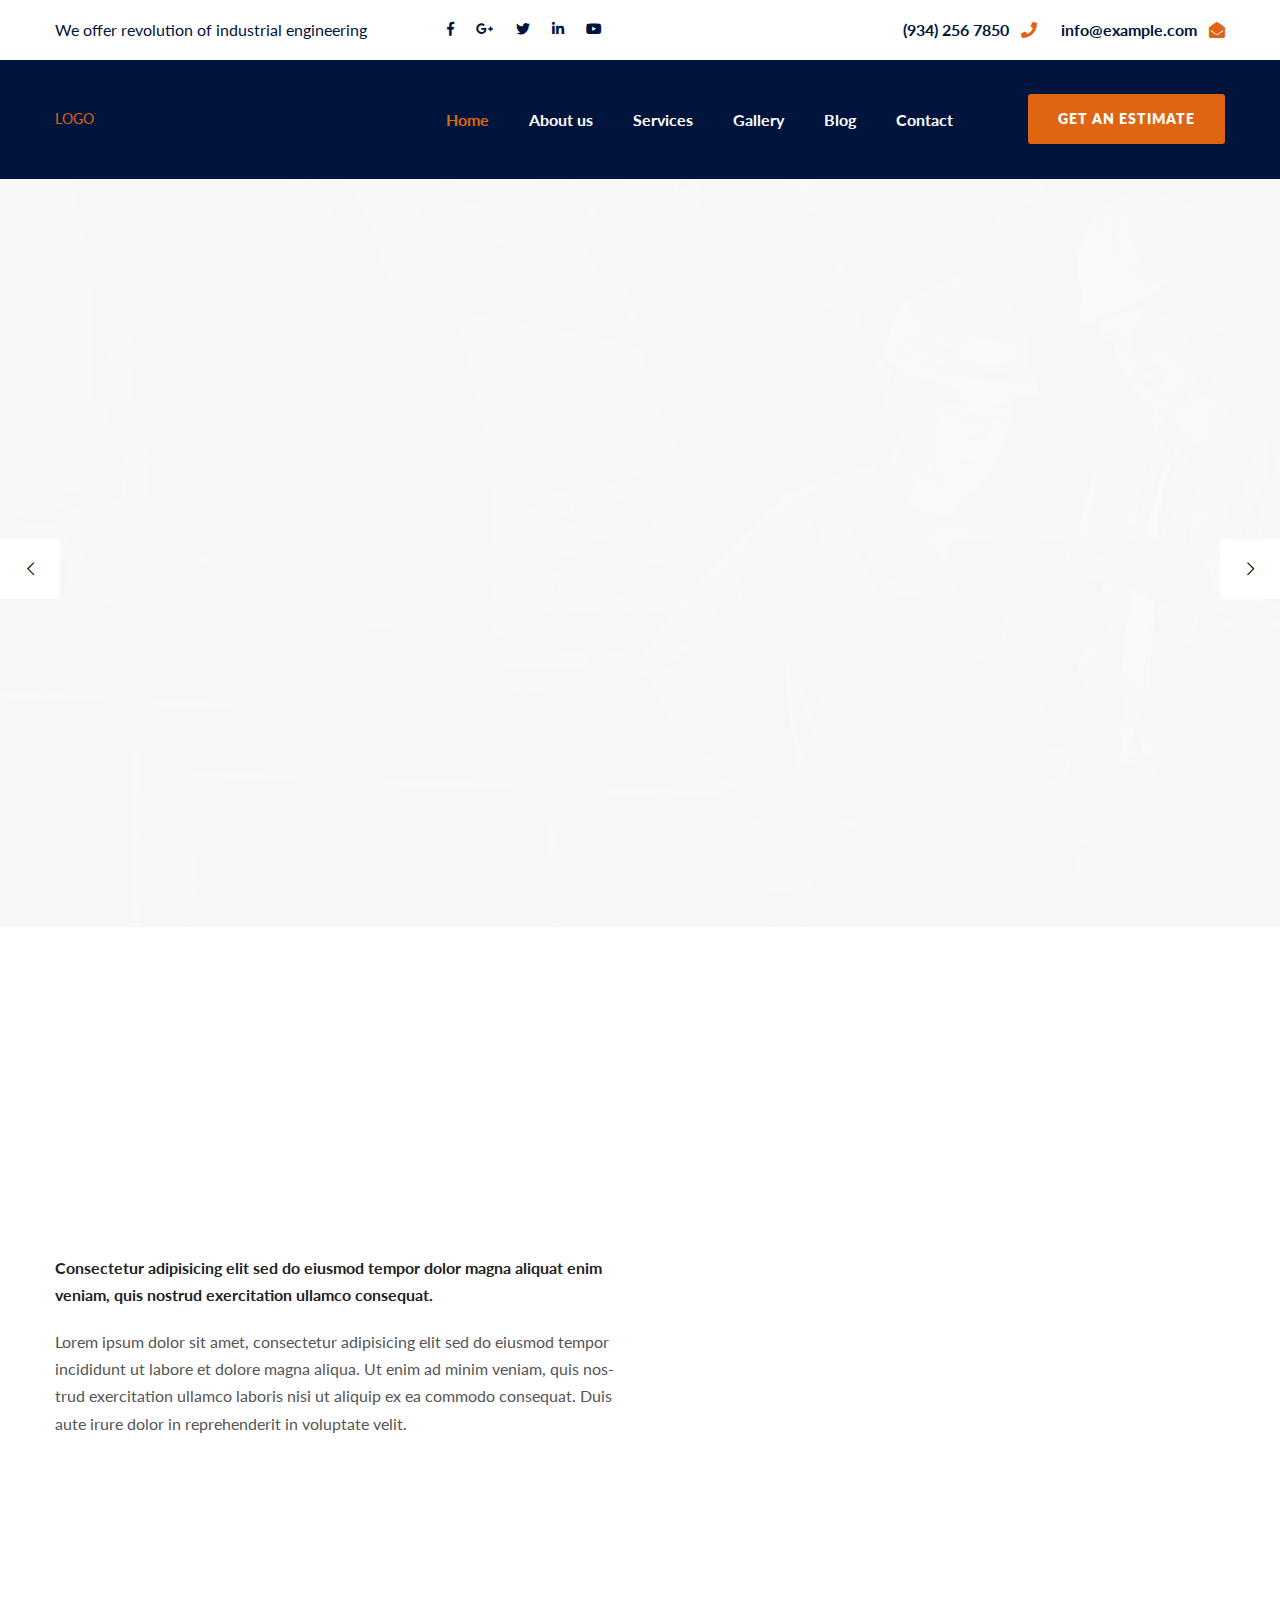
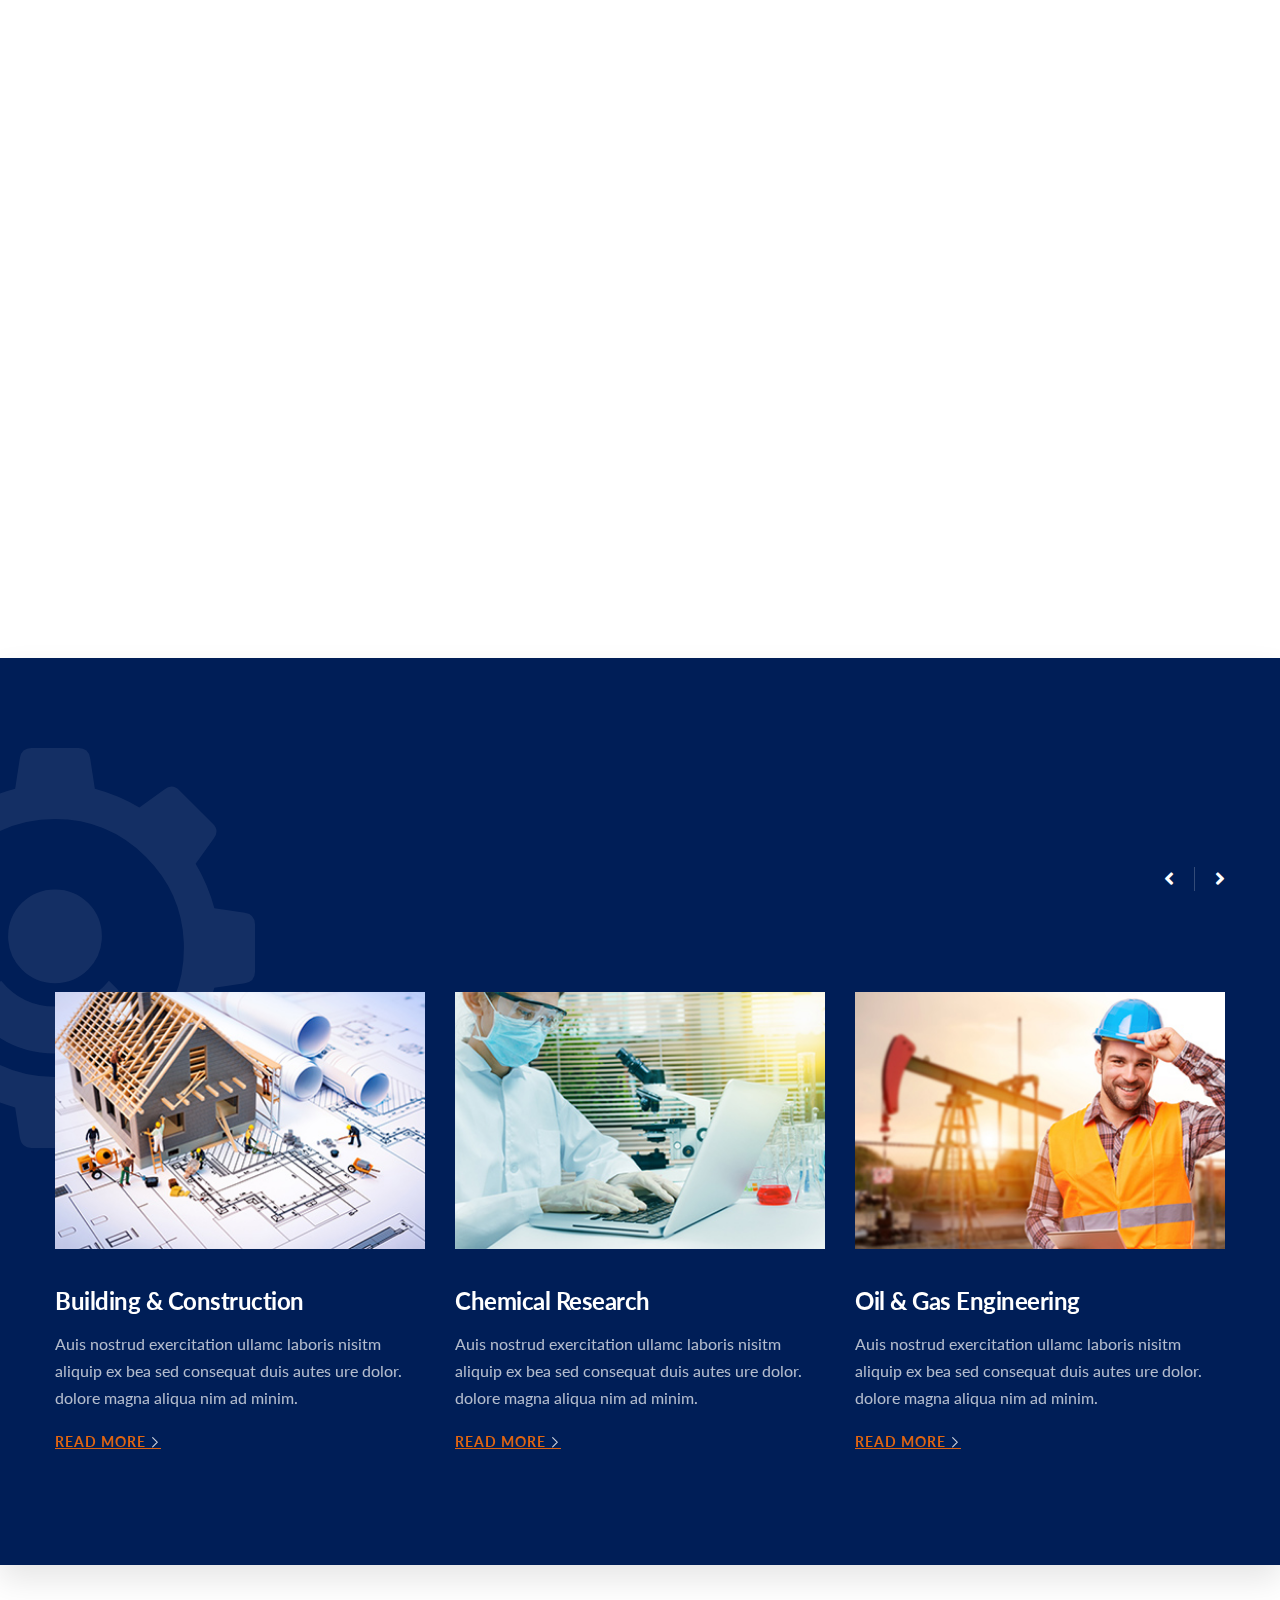
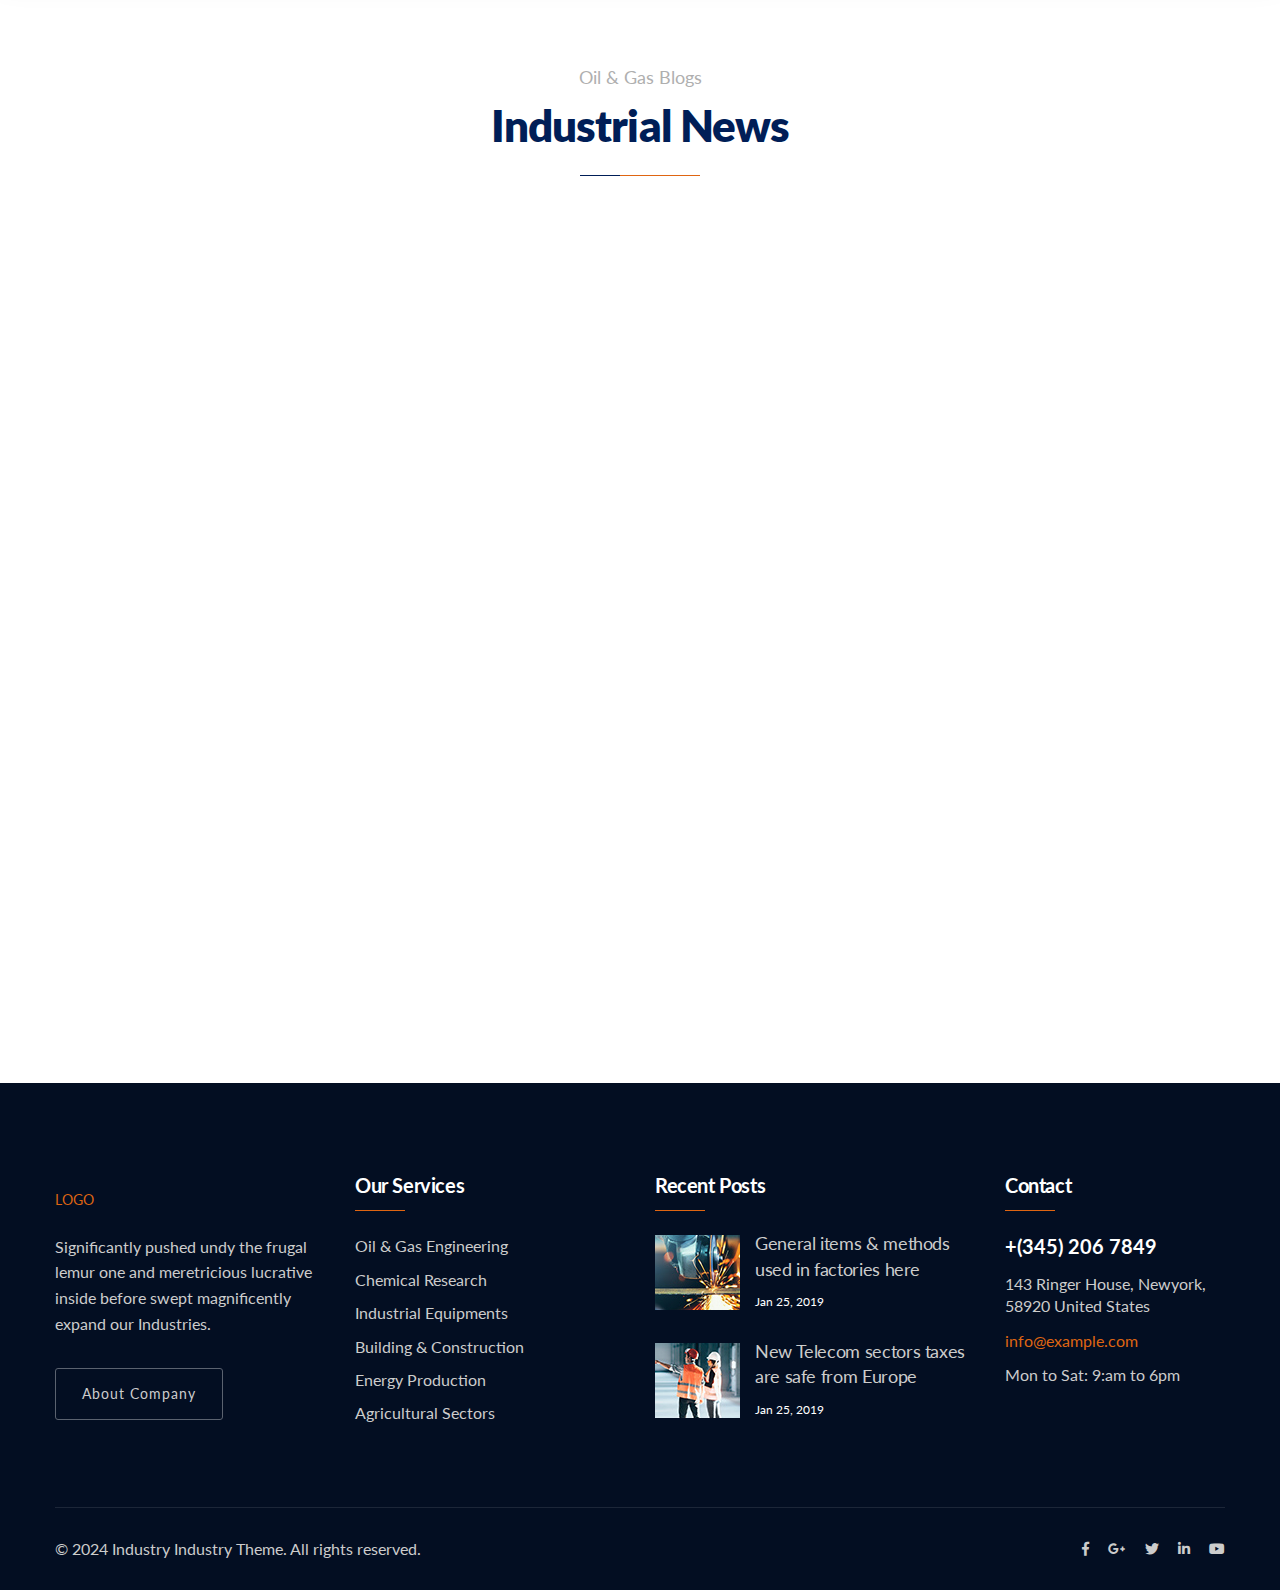
<file: index.html>
<!DOCTYPE html>
<html lang="en">

<head>
<meta charset="utf-8">
<title>DEMO - Industry and Factory HTML Template | Home Page 01</title>
<!-- Stylesheets -->
<link href="css/bootstrap.css" rel="stylesheet">
<link href="plugins/revolution/css/settings.css" rel="stylesheet" type="text/css"><!-- REVOLUTION SETTINGS STYLES -->
<link href="plugins/revolution/css/layers.css" rel="stylesheet" type="text/css"><!-- REVOLUTION LAYERS STYLES -->
<link href="plugins/revolution/css/navigation.css" rel="stylesheet" type="text/css"><!-- REVOLUTION NAVIGATION STYLES -->

<link href="css/style.css" rel="stylesheet">
<link href="css/responsive.css" rel="stylesheet">

<!-- <link rel="shortcut icon" href="images/favicon.png" type="image/x-icon"> -->
<!-- <link rel="icon" href="images/favicon.png" type="image/x-icon"> -->

<!-- Responsive -->
<meta http-equiv="X-UA-Compatible" content="IE=edge">
<meta name="viewport" content="width=device-width, initial-scale=1.0, maximum-scale=1.0, user-scalable=0">

</head>

<body>

<div class="page-wrapper">
    <!-- Preloader -->
    <div class="preloader"></div>

    <header class="main-header">
        <!--Header Top-->
        <div class="header-top">
            <div class="auto-container clearfix">
                <div class="top-left clearfix">
                    <div class="text">We offer revolution of industrial engineering</div>
					<!-- Social Links -->
					<ul class="social-links clearfix">
						<li><a href="#"><span class="fab fa-facebook-f"></span></a></li>
						<li><a href="#"><span class="fab fa-google-plus-g"></span></a></li>
						<li><a href="#"><span class="fab fa-twitter"></span></a></li>
						<li><a href="#"><span class="fab fa-linkedin-in"></span></a></li>
						<li><a href="#"><span class="fab fa-youtube"></span></a></li>
					</ul>
                </div>
                <div class="top-right clearfix">
                    <!-- Info List -->
					<ul class="info-list clearfix">
                        <li><a href="#"><span class="txt">(934) 256 7850</span> <span class="icon fa fa-phone"></span></a></li>
                        <li><a href="#"><span class="txt">info@example.com</span> <span class="icon fa fa-envelope-open"></span></a></li>
                    </ul>
                </div>
            </div>
        </div>
        <!-- End Header Top -->

        <!-- Header Upper -->
        <div class="header-upper">
            <div class="inner-container">
                <div class="auto-container clearfix">
                    <!--Info-->
                    <div class="logo-outer">
                        <!-- <div class="logo"><a href="index.html"><img src="images/logo.png" alt="" title=""></a></div> -->
						<div class="logo mt-3"><a href="index.html">LOGO</a></div>

                    </div>

                    <!--Nav Box-->
                    <div class="nav-outer clearfix">
                        <!-- Main Menu -->
                        <nav class="main-menu navbar-expand-md navbar-light">
                            <div class="navbar-header">
                                <!-- Togg le Button -->      
                                <button class="navbar-toggler" type="button" data-toggle="collapse" data-target="#navbarSupportedContent" aria-controls="navbarSupportedContent" aria-expanded="false" aria-label="Toggle navigation">
                                    <span class="icon flaticon-menu-button"></span>
                                </button>
                            </div>
                            
                            <div class="collapse navbar-collapse clearfix" id="navbarSupportedContent">
                                <ul class="navigation clearfix">
                                    <li class="current dropdown"><a href="#">Home</a>
                                        
                                    </li>
                                    <li><a href="about.html">About us</a></li>
                                    <li ><a href="services-1.html">Services</a>
                                    
                                    </li>
                                    <li ><a href="team.html">Gallery</a>
                                                                            </li>
                                    <li><a href="blog-single.html">Blog</a>
                                        
                                    </li>
                                    <li><a href="contact.html">Contact</a></li>
                                </ul>
                            </div>
                        </nav>
                        <!-- Main Menu End-->

                        <!-- Main Menu End-->
                        <div class="outer-box clearfix">
                            <!--Search Box-->
                            <!-- Button Box -->
                            <div class="btn-box">
                                <a href="contact.html" class="theme-btn btn-style-one">Get an Estimate</a>
                            </div>
                        </div>
                    </div>
                </div>
            </div>
        </div>
        <!--End Header Upper-->

        <!-- Sticky Header  -->
        <div class="sticky-header">
            <div class="auto-container clearfix">
                <!--Logo-->
                <div class="logo pull-left">
                    <!-- <a href="index.html" title=""><img src="images/logo-small.png" alt="" title=""></a> -->
						<div class="logo mt-3"><a href="index.html">LOGO</a></div>

                </div>
                <!--Right Col-->
                <div class="pull-right">
                    <!-- Main Menu -->
                    <nav class="main-menu">
                        <div class="navbar-collapse show collapse clearfix">
                            <ul class="navigation clearfix">
                                <li class="current dropdown"><a href="#">Home</a>
                                    
                                </li>
                                <li><a href="about.html">About us</a></li>
                                <li class="dropdown"><a href="services-1.html">Services</a>
                                    
                                </li>
                                <li ><a href="team.html">Gallery</a>
                                    
                                </li>
                                <li ><a href="blog-single.html">Blog</a>
                                                                    </li>
                                <li><a href="contact.html">Contact</a></li>
                            </ul>
							 
                        </div>
                    </nav><!-- Main Menu End-->
						
					
					
                </div>
				
            </div>
        </div><!-- End Sticky Menu -->
    </header>
    <!-- End Main Header -->

    <!--Main Slider-->
    <section class="main-slider">
        
        <div class="rev_slider_wrapper fullwidthbanner-container"  id="rev_slider_one_wrapper" data-source="gallery">
            <div class="rev_slider fullwidthabanner" id="rev_slider_one" data-version="5.4.1">
                <ul>
                    
                    <li data-transition="parallaxvertical" data-description="Slide Description" data-easein="default" data-easeout="default" data-fsmasterspeed="1500" data-fsslotamount="7" data-fstransition="fade" data-hideafterloop="0" data-hideslideonmobile="off" data-index="rs-1688" data-masterspeed="default" data-param1="" data-param10="" data-param2="" data-param3="" data-param4="" data-param5="" data-param6="" data-param7="" data-param8="" data-param9="" data-rotate="0" data-saveperformance="off" data-slotamount="default" data-thumb="images/main-slider/1.jpg">
                    <img alt="" class="rev-slidebg" data-bgfit="cover" data-bgparallax="10" data-bgposition="center center" data-bgrepeat="no-repeat" data-no-retina="" src="images/main-slider/1.jpg">
                    
					<div class="tp-caption" 
                    data-paddingbottom="[0,0,0,0]"
                    data-paddingleft="[0,0,0,0]"
                    data-paddingright="[0,0,0,0]"
                    data-paddingtop="[0,0,0,0]"
                    data-responsive_offset="on"
                    data-type="text"
                    data-height="none"
                    data-width="['650','650','650','450']"
                    data-whitespace="normal"
                    data-hoffset="['15','15','15','15']"
                    data-voffset="['-10','-10','-80','-80']"
                    data-x="['left','left','left','left']"
                    data-y="['middle','middle','middle','middle']"
                    data-textalign="['top','top','top','top']"
                    data-frames='[{"delay":0,"speed":1500,"frame":"0","from":"x:[-100%];z:0;rX:0deg;rY:0;rZ:0;sX:1;sY:1;skX:0;skY:0;","mask":"x:0px;y:0px;s:inherit;e:inherit;","to":"o:1;","ease":"Power3.easeInOut"},{"delay":"wait","speed":300,"frame":"999","to":"auto:auto;","ease":"Power3.easeInOut"}]'>
                        <div class="border-layer"></div>
                    </div>
					
                    <div class="tp-caption" 
                    data-paddingbottom="[0,0,0,0]"
                    data-paddingleft="[0,0,0,0]"
                    data-paddingright="[0,0,0,0]"
                    data-paddingtop="[0,0,0,0]"
                    data-responsive_offset="on"
                    data-type="text"
                    data-height="none"
                    data-width="['650','650','650','450']"
                    data-whitespace="normal"
                    data-hoffset="['80','80','15','15']"
                    data-voffset="['-60','-60','-80','-80']"
                    data-x="['left','left','left','left']"
                    data-y="['middle','middle','middle','middle']"
                    data-textalign="['top','top','top','top']"
                    data-frames='[{"delay":1000,"speed":1500,"frame":"0","from":"y:[-100%];z:0;rX:0deg;rY:0;rZ:0;sX:1;sY:1;skX:0;skY:0;","mask":"x:0px;y:0px;s:inherit;e:inherit;","to":"o:1;","ease":"Power3.easeInOut"},{"delay":"wait","speed":300,"frame":"999","to":"auto:auto;","ease":"Power3.easeInOut"}]'>
                        <h2>Automated <br> Manufacturing</h2>
                    </div>
                    
                    <div class="tp-caption" 
                    data-paddingbottom="[0,0,0,0]"
                    data-paddingleft="[0,0,0,0]"
                    data-paddingright="[0,0,0,0]"
                    data-paddingtop="[0,0,0,0]"
                    data-responsive_offset="on"
                    data-type="text"
                    data-height="none"
                    data-width="['650','650','650','450']"
                    data-whitespace="normal"
                    data-hoffset="['80','80','15','15']"
                    data-voffset="['55','55','30','30']"
                    data-x="['left','left','left','left']"
                    data-y="['middle','middle','middle','middle']"
                    data-textalign="['top','top','top','top']"
                    data-frames='[{"delay":1500,"speed":1500,"frame":"0","from":"y:[-100%];z:0;rX:0deg;rY:0;rZ:0;sX:1;sY:1;skX:0;skY:0;","mask":"x:0px;y:0px;s:inherit;e:inherit;","to":"o:1;","ease":"Power3.easeInOut"},{"delay":"wait","speed":300,"frame":"999","to":"auto:auto;","ease":"Power3.easeInOut"}]'>
                        <div class="text">With Flexible Production Technology</div>
                    </div>
                    
                    <div class="tp-caption tp-resizeme" 
                    data-paddingbottom="[0,0,0,0]"
                    data-paddingleft="[0,0,0,0]"
                    data-paddingright="[0,0,0,0]"
                    data-paddingtop="[0,0,0,0]"
                    data-responsive_offset="on"
                    data-type="text"
                    data-height="none"
                    data-whitespace="normal"
                    data-width="['650','650','650','450']"
                    data-hoffset="['270','270','15','15']"
                    data-voffset="['155','155','120','120']"
                    data-x="['left','left','left','left']"
                    data-y="['middle','middle','middle','middle']"
                    data-textalign="['top','top','top','top']"
                    data-frames='[{"delay":2000,"speed":2000,"frame":"0","from":"y:[100%];z:0;rX:0deg;rY:0;rZ:0;sX:1;sY:1;skX:0;skY:0;opacity:0;","to":"o:1;","ease":"Power4.easeInOut"},{"delay":"wait","speed":300,"frame":"999","to":"auto:auto;","ease":"Power3.easeInOut"}]'>
                        <div class="link-box">
                            <a href="about.html" class="theme-btn btn-style-two">Learn more</a>
                        </div>
                    </div>
                    
					<div class="tp-caption tp-resizeme" 
                    data-paddingbottom="[0,0,0,0]"
                    data-paddingleft="[0,0,0,0]"
                    data-paddingright="[0,0,0,0]"
                    data-paddingtop="[0,0,0,0]"
                    data-responsive_offset="on"
                    data-type="text"
                    data-height="none"
                    data-whitespace="normal"
                    data-width="['650','650','650','450']"
                    data-hoffset="['480','480','15','15']"
                    data-voffset="['155','155','120','120']"
                    data-x="['left','left','left','left']"
                    data-y="['middle','middle','middle','middle']"
                    data-textalign="['top','top','top','top']"
                    data-frames='[{"delay":2500,"speed":2000,"frame":"0","from":"y:[100%];z:0;rX:0deg;rY:0;rZ:0;sX:1;sY:1;skX:0;skY:0;opacity:0;","to":"o:1;","ease":"Power4.easeInOut"},{"delay":"wait","speed":300,"frame":"999","to":"auto:auto;","ease":"Power3.easeInOut"}]'>
                        <div class="icons-box clearfix">
                            <span class="icon flaticon-manufacturing"></span>
							<span class="icon flaticon-robot-1"></span>
							<span class="icon flaticon-helmet-2"></span>
                        </div>
                    </div>
					
                    </li>
                    
                    <li data-transition="parallaxvertical" data-description="Slide Description" data-easein="default" data-easeout="default" data-fsmasterspeed="1500" data-fsslotamount="7" data-fstransition="fade" data-hideafterloop="0" data-hideslideonmobile="off" data-index="rs-1689" data-masterspeed="default" data-param1="" data-param10="" data-param2="" data-param3="" data-param4="" data-param5="" data-param6="" data-param7="" data-param8="" data-param9="" data-rotate="0" data-saveperformance="off" data-slotamount="default" data-thumb="images/main-slider/2.jpg" data-title="Slide Title">
                    <img alt="" class="rev-slidebg" data-bgfit="cover" data-bgparallax="10" data-bgposition="center center" data-bgrepeat="no-repeat" data-no-retina="" src="images/main-slider/2.jpg">
                    
                    <div class="tp-caption" 
                    data-paddingbottom="[0,0,0,0]"
                    data-paddingleft="[0,0,0,0]"
                    data-paddingright="[0,0,0,0]"
                    data-paddingtop="[0,0,0,0]"
                    data-responsive_offset="on"
                    data-type="text"
                    data-height="none"
                    data-width="['650','650','650','450']"
                    data-whitespace="normal"
                    data-hoffset="['15','15','15','15']"
                    data-voffset="['-10','-10','-80','-80']"
                    data-x="['left','left','left','left']"
                    data-y="['middle','middle','middle','middle']"
                    data-textalign="['top','top','top','top']"
                    data-frames='[{"delay":0,"speed":1500,"frame":"0","from":"x:[-100%];z:0;rX:0deg;rY:0;rZ:0;sX:1;sY:1;skX:0;skY:0;","mask":"x:0px;y:0px;s:inherit;e:inherit;","to":"o:1;","ease":"Power3.easeInOut"},{"delay":"wait","speed":300,"frame":"999","to":"auto:auto;","ease":"Power3.easeInOut"}]'>
                        <div class="border-layer"></div>
                    </div>
					
                    <div class="tp-caption" 
                    data-paddingbottom="[0,0,0,0]"
                    data-paddingleft="[0,0,0,0]"
                    data-paddingright="[0,0,0,0]"
                    data-paddingtop="[0,0,0,0]"
                    data-responsive_offset="on"
                    data-type="text"
                    data-height="none"
                    data-width="['650','650','650','450']"
                    data-whitespace="normal"
                    data-hoffset="['80','80','15','15']"
                    data-voffset="['-60','-60','-80','-80']"
                    data-x="['left','left','left','left']"
                    data-y="['middle','middle','middle','middle']"
                    data-textalign="['top','top','top','top']"
                    data-frames='[{"delay":1000,"speed":1500,"frame":"0","from":"y:[-100%];z:0;rX:0deg;rY:0;rZ:0;sX:1;sY:1;skX:0;skY:0;","mask":"x:0px;y:0px;s:inherit;e:inherit;","to":"o:1;","ease":"Power3.easeInOut"},{"delay":"wait","speed":300,"frame":"999","to":"auto:auto;","ease":"Power3.easeInOut"}]'>
                        <h2>Automated <br> Manufacturing</h2>
                    </div>
                    
                    <div class="tp-caption" 
                    data-paddingbottom="[0,0,0,0]"
                    data-paddingleft="[0,0,0,0]"
                    data-paddingright="[0,0,0,0]"
                    data-paddingtop="[0,0,0,0]"
                    data-responsive_offset="on"
                    data-type="text"
                    data-height="none"
                    data-width="['650','650','650','450']"
                    data-whitespace="normal"
                    data-hoffset="['80','80','15','15']"
                    data-voffset="['55','55','30','30']"
                    data-x="['left','left','left','left']"
                    data-y="['middle','middle','middle','middle']"
                    data-textalign="['top','top','top','top']"
                    data-frames='[{"delay":1500,"speed":1500,"frame":"0","from":"y:[-100%];z:0;rX:0deg;rY:0;rZ:0;sX:1;sY:1;skX:0;skY:0;","mask":"x:0px;y:0px;s:inherit;e:inherit;","to":"o:1;","ease":"Power3.easeInOut"},{"delay":"wait","speed":300,"frame":"999","to":"auto:auto;","ease":"Power3.easeInOut"}]'>
                        <div class="text">With Flexible Production Technology</div>
                    </div>
                    
                    <div class="tp-caption tp-resizeme" 
                    data-paddingbottom="[0,0,0,0]"
                    data-paddingleft="[0,0,0,0]"
                    data-paddingright="[0,0,0,0]"
                    data-paddingtop="[0,0,0,0]"
                    data-responsive_offset="on"
                    data-type="text"
                    data-height="none"
                    data-whitespace="normal"
                    data-width="['650','650','650','450']"
                    data-hoffset="['270','270','15','15']"
                    data-voffset="['155','155','120','120']"
                    data-x="['left','left','left','left']"
                    data-y="['middle','middle','middle','middle']"
                    data-textalign="['top','top','top','top']"
                    data-frames='[{"delay":2000,"speed":2000,"frame":"0","from":"y:[100%];z:0;rX:0deg;rY:0;rZ:0;sX:1;sY:1;skX:0;skY:0;opacity:0;","to":"o:1;","ease":"Power4.easeInOut"},{"delay":"wait","speed":300,"frame":"999","to":"auto:auto;","ease":"Power3.easeInOut"}]'>
                        <div class="link-box">
                            <a href="about.html" class="theme-btn btn-style-two">Learn more</a>
                        </div>
                    </div>
                    
					<div class="tp-caption tp-resizeme" 
                    data-paddingbottom="[0,0,0,0]"
                    data-paddingleft="[0,0,0,0]"
                    data-paddingright="[0,0,0,0]"
                    data-paddingtop="[0,0,0,0]"
                    data-responsive_offset="on"
                    data-type="text"
                    data-height="none"
                    data-whitespace="normal"
                    data-width="['650','650','650','450']"
                    data-hoffset="['480','480','15','15']"
                    data-voffset="['155','155','120','120']"
                    data-x="['left','left','left','left']"
                    data-y="['middle','middle','middle','middle']"
                    data-textalign="['top','top','top','top']"
                    data-frames='[{"delay":2500,"speed":2000,"frame":"0","from":"y:[100%];z:0;rX:0deg;rY:0;rZ:0;sX:1;sY:1;skX:0;skY:0;opacity:0;","to":"o:1;","ease":"Power4.easeInOut"},{"delay":"wait","speed":300,"frame":"999","to":"auto:auto;","ease":"Power3.easeInOut"}]'>
                        <div class="icons-box clearfix">
                            <span class="icon flaticon-manufacturing"></span>
							<span class="icon flaticon-robot-1"></span>
							<span class="icon flaticon-helmet-2"></span>
                        </div>
                    </div>
                    
                    </li>
					
					<li data-transition="parallaxvertical" data-description="Slide Description" data-easein="default" data-easeout="default" data-fsmasterspeed="1500" data-fsslotamount="7" data-fstransition="fade" data-hideafterloop="0" data-hideslideonmobile="off" data-index="rs-1690" data-masterspeed="default" data-param1="" data-param10="" data-param2="" data-param3="" data-param4="" data-param5="" data-param6="" data-param7="" data-param8="" data-param9="" data-rotate="0" data-saveperformance="off" data-slotamount="default" data-thumb="images/main-slider/3.jpg" data-title="Slide Title">
                    <img alt="" class="rev-slidebg" data-bgfit="cover" data-bgparallax="10" data-bgposition="center center" data-bgrepeat="no-repeat" data-no-retina="" src="images/main-slider/3.jpg">
                    
                    <div class="tp-caption" 
                    data-paddingbottom="[0,0,0,0]"
                    data-paddingleft="[0,0,0,0]"
                    data-paddingright="[0,0,0,0]"
                    data-paddingtop="[0,0,0,0]"
                    data-responsive_offset="on"
                    data-type="text"
                    data-height="none"
                    data-width="['650','650','650','450']"
                    data-whitespace="normal"
                    data-hoffset="['15','15','15','15']"
                    data-voffset="['-10','-10','-80','-80']"
                    data-x="['left','left','left','left']"
                    data-y="['middle','middle','middle','middle']"
                    data-textalign="['top','top','top','top']"
                    data-frames='[{"delay":0,"speed":1500,"frame":"0","from":"x:[-100%];z:0;rX:0deg;rY:0;rZ:0;sX:1;sY:1;skX:0;skY:0;","mask":"x:0px;y:0px;s:inherit;e:inherit;","to":"o:1;","ease":"Power3.easeInOut"},{"delay":"wait","speed":300,"frame":"999","to":"auto:auto;","ease":"Power3.easeInOut"}]'>
                        <div class="border-layer"></div>
                    </div>
					
                    <div class="tp-caption" 
                    data-paddingbottom="[0,0,0,0]"
                    data-paddingleft="[0,0,0,0]"
                    data-paddingright="[0,0,0,0]"
                    data-paddingtop="[0,0,0,0]"
                    data-responsive_offset="on"
                    data-type="text"
                    data-height="none"
                    data-width="['650','650','650','450']"
                    data-whitespace="normal"
                    data-hoffset="['80','80','15','15']"
                    data-voffset="['-60','-60','-80','-80']"
                    data-x="['left','left','left','left']"
                    data-y="['middle','middle','middle','middle']"
                    data-textalign="['top','top','top','top']"
                    data-frames='[{"delay":1000,"speed":1500,"frame":"0","from":"y:[-100%];z:0;rX:0deg;rY:0;rZ:0;sX:1;sY:1;skX:0;skY:0;","mask":"x:0px;y:0px;s:inherit;e:inherit;","to":"o:1;","ease":"Power3.easeInOut"},{"delay":"wait","speed":300,"frame":"999","to":"auto:auto;","ease":"Power3.easeInOut"}]'>
                        <h2>Automated <br> Manufacturing</h2>
                    </div>
                    
                    <div class="tp-caption" 
                    data-paddingbottom="[0,0,0,0]"
                    data-paddingleft="[0,0,0,0]"
                    data-paddingright="[0,0,0,0]"
                    data-paddingtop="[0,0,0,0]"
                    data-responsive_offset="on"
                    data-type="text"
                    data-height="none"
                    data-width="['650','650','650','450']"
                    data-whitespace="normal"
                    data-hoffset="['80','80','15','15']"
                    data-voffset="['55','55','30','30']"
                    data-x="['left','left','left','left']"
                    data-y="['middle','middle','middle','middle']"
                    data-textalign="['top','top','top','top']"
                    data-frames='[{"delay":1500,"speed":1500,"frame":"0","from":"y:[-100%];z:0;rX:0deg;rY:0;rZ:0;sX:1;sY:1;skX:0;skY:0;","mask":"x:0px;y:0px;s:inherit;e:inherit;","to":"o:1;","ease":"Power3.easeInOut"},{"delay":"wait","speed":300,"frame":"999","to":"auto:auto;","ease":"Power3.easeInOut"}]'>
                        <div class="text">With Flexible Production Technology</div>
                    </div>
                    
                    <div class="tp-caption tp-resizeme" 
                    data-paddingbottom="[0,0,0,0]"
                    data-paddingleft="[0,0,0,0]"
                    data-paddingright="[0,0,0,0]"
                    data-paddingtop="[0,0,0,0]"
                    data-responsive_offset="on"
                    data-type="text"
                    data-height="none"
                    data-whitespace="normal"
                    data-width="['650','650','650','450']"
                    data-hoffset="['270','270','15','15']"
                    data-voffset="['155','155','120','120']"
                    data-x="['left','left','left','left']"
                    data-y="['middle','middle','middle','middle']"
                    data-textalign="['top','top','top','top']"
                    data-frames='[{"delay":2000,"speed":2000,"frame":"0","from":"y:[100%];z:0;rX:0deg;rY:0;rZ:0;sX:1;sY:1;skX:0;skY:0;opacity:0;","to":"o:1;","ease":"Power4.easeInOut"},{"delay":"wait","speed":300,"frame":"999","to":"auto:auto;","ease":"Power3.easeInOut"}]'>
                        <div class="link-box">
                            <a href="about.html" class="theme-btn btn-style-two">Learn more</a>
                        </div>
                    </div>
                    
					<div class="tp-caption tp-resizeme" 
                    data-paddingbottom="[0,0,0,0]"
                    data-paddingleft="[0,0,0,0]"
                    data-paddingright="[0,0,0,0]"
                    data-paddingtop="[0,0,0,0]"
                    data-responsive_offset="on"
                    data-type="text"
                    data-height="none"
                    data-whitespace="normal"
                    data-width="['650','650','650','450']"
                    data-hoffset="['480','480','15','15']"
                    data-voffset="['155','155','120','120']"
                    data-x="['left','left','left','left']"
                    data-y="['middle','middle','middle','middle']"
                    data-textalign="['top','top','top','top']"
                    data-frames='[{"delay":2500,"speed":2000,"frame":"0","from":"y:[100%];z:0;rX:0deg;rY:0;rZ:0;sX:1;sY:1;skX:0;skY:0;opacity:0;","to":"o:1;","ease":"Power4.easeInOut"},{"delay":"wait","speed":300,"frame":"999","to":"auto:auto;","ease":"Power3.easeInOut"}]'>
                        <div class="icons-box clearfix">
                            <span class="icon flaticon-manufacturing"></span>
							<span class="icon flaticon-robot-1"></span>
							<span class="icon flaticon-helmet-2"></span>
                        </div>
                    </div>
                    
                    </li>
                    
                </ul>
            </div>
        </div>
    </section>
    <!--End Main Slider-->
	
	<!-- Innovation Section -->
	<section class="innovation-section">
		<div class="auto-container">
			<div class="row clearfix">
				
				<!-- Content Column -->
				<div class="content-column col-lg-6 col-md-12 col-sm-12">
					<div class="inner-column">
						<!-- Sec Title -->
						<div class="sec-title wow fadeInLeft" data-wow-delay="0ms" data-wow-duration="1500ms">
							<div class="title">About Us</div>
							<h2>Transforming <br> With Innovations</h2>
						</div>
						<div class="bold-text">Consectetur adipisicing elit sed do eiusmod tempor dolor magna aliquat enim veniam, quis nostrud exercitation ullamco consequat.</div>
						<div class="text">Lorem ipsum dolor sit amet, consectetur adipisicing elit sed do eiusmod tempor incididunt ut labore et dolore magna aliqua. Ut enim ad minim veniam, quis nos-trud exercitation ullamco laboris nisi ut aliquip ex ea commodo consequat. Duis aute irure dolor in reprehenderit in voluptate velit.</div>
						
						<!-- Counter Box -->
						<div class="counter-box wow fadeInLeft" data-wow-delay="0ms" data-wow-duration="1500ms">
							
							<div class="fact-counter">
								<div class="clearfix">
									
									<!--Column-->
									<div class="column counter-column col-lg-4 col-md-4 col-sm-12">
										<div class="inner">
											<div class="count-outer count-box">
												<span class="count-text" data-speed="2000" data-stop="25">0</span>+
												<h4 class="counter-title">Years Experience</h4>
											</div>
										</div>
									</div>
									
									<!--Column-->
									<div class="column counter-column col-lg-4 col-md-4 col-sm-12">
										<div class="inner">
											<div class="count-outer count-box">
												<span class="count-text" data-speed="2500" data-stop="36">0</span>
												<h4 class="counter-title">Industries Served</h4>
											</div>
										</div>
									</div>
									
									<!--Column-->
									<div class="column counter-column col-lg-4 col-md-4 col-sm-12">
										<div class="inner">
											<div class="count-outer count-box">
												<span class="count-text" data-speed="3000" data-stop="105">0</span>
												<h4 class="counter-title">Factories Built</h4>
											</div>
										</div>
									</div>
									
								</div>
								
							</div>
							
						</div>
						
					</div>
				</div>
				
				<!-- Imaages Column -->
				<div class="images-column col-lg-6 col-md-12 col-sm-12">
					<div class="inner-column">
						<div class="image wow fadeInRight" data-wow-delay="0ms" data-wow-duration="1500ms">
							<img src="images/resource/innovator.jpg" alt="" />
						</div>
						<div class="image wow fadeInRight" data-wow-delay="0ms" data-wow-duration="1500ms">
							<img src="images/resource/innovator-1.jpg" alt="" />
						</div>
					</div>
				</div>
				
			</div>
		</div>
	</section>
	<!-- End Innovation Section -->
	
	<!-- Services Section -->
	<section class="services-section">
		<div class="auto-container">
			<div class="row clearfix">
				
				<!-- Services Block -->
				<div class="services-block col-xl-3 col-lg-6 col-md-6 col-sm-12">
					<div class="inner-box wow fadeInUp" data-wow-delay="0ms" data-wow-duration="1500ms">
						<div class="big-icon flaticon-settings-4"></div>
						<div class="icon-box">
							<span class="icon flaticon-drill-3"></span>
						</div>
						<h3><a href="services-1.html">Well Maintained</a></h3>
						<div class="text">Puis nostrud exercitation ullamco laboris nisi utm aliquip sed duis aute.</div>
						<a class="arrow" href="#"><span class="icon flaticon-next"></span></a>
					</div>
				</div>
				
				<!-- Services Block -->
				<div class="services-block col-xl-3 col-lg-6 col-md-6 col-sm-12">
					<div class="inner-box wow fadeInUp" data-wow-delay="300ms" data-wow-duration="1500ms">
						<div class="big-icon flaticon-settings-4"></div>
						<div class="icon-box">
							<span class="icon flaticon-safety"></span>
						</div>
						<h3><a href="services-2.html">Industrial Specialist</a></h3>
						<div class="text">Auis nostrud exercitation ullamco laboris nisi utm aliquip sed duis aute.</div>
						<a class="arrow" href="#"><span class="icon flaticon-next"></span></a>
					</div>
				</div>
				
				<!-- Services Block -->
				<div class="services-block col-xl-3 col-lg-6 col-md-6 col-sm-12">
					<div class="inner-box wow fadeInUp" data-wow-delay="600ms" data-wow-duration="1500ms">
						<div class="big-icon flaticon-settings-4"></div>
						<div class="icon-box">
							<span class="icon flaticon-tools-1"></span>
						</div>
						<h3><a href="services-1.html">Latest Equipmets</a></h3>
						<div class="text">Muis nostrud exercitation ullamco laboris nisi utm aliquip sed duis aute.</div>
						<a class="arrow" href="#"><span class="icon flaticon-next"></span></a>
					</div>
				</div>
				
				<!-- Services Block -->
				<div class="services-block col-xl-3 col-lg-6 col-md-6 col-sm-12">
					<div class="inner-box wow fadeInUp" data-wow-delay="900ms" data-wow-duration="1500ms">
						<div class="big-icon flaticon-settings-4"></div>
						<div class="icon-box">
							<span class="icon flaticon-tape-measure"></span>
						</div>
						<h3><a href="services-2.html">Safety Commitment</a></h3>
						<div class="text">Cuis nostrud exercitation ullamco laboris nisi utm aliquip sed duis aute.</div>
						<a class="arrow" href="#"><span class="icon flaticon-next"></span></a>
					</div>
				</div>
				
			</div>
		</div>
	</section>
	<!-- End Services Section -->
	
	
	<!-- Services Section Two -->
	<section class="services-section-two">
		<div class="auto-container">
			<div class="inner-container">
				<div class="big-icon flaticon-settings-4"></div>
				<!-- Sec Title -->
				<div class="sec-title light wow fadeInLeft" data-wow-delay="0ms" data-wow-duration="1500ms">
					<div class="row clearfix">
						<div class="pull-left col-xl-4 col-lg-5 col-md-12 col-sm-12">
							<div class="title">SERVICES</div>
							<h2>Services <br> For Industries</h2>
						</div>
						<div class="pull-left col-xl-8 col-lg-7 col-md-12 col-sm-12">
							<div class="text">Aliquip ex ea commodo consequat duis aute irure dolor in reprehenderit voluptate velit sunt in culpa qui officia deseru mollit anim ipsum id est laborum.</div>
						</div>
					</div>
				</div>
			
				<div class="three-item-carousel owl-carousel owl-theme">
					
					<!-- Services Block Two -->
					<div class="services-block-two">
						<div class="inner-box">
							<div class="image">
								<a href="#"><img src="images/resource/service-1.jpg" alt="" /></a>
							</div>
							<div class="lower-content">
								<h3><a href="#">Building & Construction</a></h3>
								<div class="text">Auis nostrud exercitation ullamc laboris nisitm aliquip ex bea sed consequat duis autes ure dolor. dolore magna aliqua nim ad minim.</div>
								<a href="#" class="read-more">Read More <span class="arrow flaticon-next"></span></a>
							</div>
						</div>
					</div>
					
					<!-- Services Block Two -->
					<div class="services-block-two">
						<div class="inner-box">
							<div class="image">
								<a href="#"><img src="images/resource/service-2.jpg" alt="" /></a>
							</div>
							<div class="lower-content">
								<h3><a href="#">Chemical Research</a></h3>
								<div class="text">Auis nostrud exercitation ullamc laboris nisitm aliquip ex bea sed consequat duis autes ure dolor. dolore magna aliqua nim ad minim.</div>
								<a href="services-1.html" class="read-more">Read More <span class="arrow flaticon-next"></span></a>
							</div>
						</div>
					</div>
					
					<!-- Services Block Two -->
					<div class="services-block-two">
						<div class="inner-box">
							<div class="image">
								<a href="#"><img src="images/resource/service-3.jpg" alt="" /></a>
							</div>
							<div class="lower-content">
								<h3><a href="#">Oil & Gas Engineering</a></h3>
								<div class="text">Auis nostrud exercitation ullamc laboris nisitm aliquip ex bea sed consequat duis autes ure dolor. dolore magna aliqua nim ad minim.</div>
								<a href="services-1.html" class="read-more">Read More <span class="arrow flaticon-next"></span></a>
							</div>
						</div>
					</div>
					
					<!-- Services Block Two -->
                    <div class="services-block-two">
                        <div class="inner-box">
                            <div class="image">
                                <a href="#"><img src="images/resource/service-1.jpg" alt="" /></a>
                            </div>
                            <div class="lower-content">
                                <h3><a href="#">Building & Construction</a></h3>
                                <div class="text">Auis nostrud exercitation ullamc laboris nisitm aliquip ex bea sed consequat duis autes ure dolor. dolore magna aliqua nim ad minim.</div>
                                <a href="services-1.html" class="read-more">Read More <span class="arrow flaticon-next"></span></a>
                            </div>
                        </div>
                    </div>
                    
                    <!-- Services Block Two -->
                    <div class="services-block-two">
                        <div class="inner-box">
                            <div class="image">
                                <a href="#"><img src="images/resource/service-2.jpg" alt="" /></a>
                            </div>
                            <div class="lower-content">
                                <h3><a href="#">Chemical Research</a></h3>
                                <div class="text">Auis nostrud exercitation ullamc laboris nisitm aliquip ex bea sed consequat duis autes ure dolor. dolore magna aliqua nim ad minim.</div>
                                <a href="services-1.html" class="read-more">Read More <span class="arrow flaticon-next"></span></a>
                            </div>
                        </div>
                    </div>
                    
                    <!-- Services Block Two -->
                    <div class="services-block-two">
                        <div class="inner-box">
                            <div class="image">
                                <a href="#"><img src="images/resource/service-3.jpg" alt="" /></a>
                            </div>
                            <div class="lower-content">
                                <h3><a href="#">Oil & Gas Engineering</a></h3>
                                <div class="text">Auis nostrud exercitation ullamc laboris nisitm aliquip ex bea sed consequat duis autes ure dolor. dolore magna aliqua nim ad minim.</div>
                                <a href="services-1.html" class="read-more">Read More <span class="arrow flaticon-next"></span></a>
                            </div>
                        </div>
                    </div>
					
				</div>
			</div>
		</div>
	</section>
	<!-- End Services Section Two -->
	
	
	<!-- Blogs Section -->
	<section class="news-section">
		<div class="auto-container">
			<!-- Sec Title -->
			<div class="sec-title centered">
				<div class="title">Oil & Gas Blogs</div>
				<h2>Industrial News</h2>
			</div>
			<div class="row clearfix">
				
				<!-- News Block -->
				<div class="news-block col-lg-4 col-md-6 col-sm-12">
					<div class="inner-box wow fadeInUp" data-wow-delay="0ms" data-wow-duration="1500ms">
						<div class="image">
							<a href="#"><img src="images/resource/news-1.jpg" alt="" /></a>
						</div>
						<div class="lower-content">
							<h3><a href="#">Quality Industrial Products & Services</a></h3>
							<div class="post-date">January 25, 2019 by <span>Admin</span></div>
							<a class="arrow" href="blog-single.html"><span class="icon flaticon-next"></span></a>
						</div>
					</div>
				</div>
				
				<!-- News Block -->
				<div class="news-block col-lg-4 col-md-6 col-sm-12">
					<div class="inner-box wow fadeInUp" data-wow-delay="300ms" data-wow-duration="1500ms">
						<div class="image">
							<a href="blog-single.html"><img src="images/resource/news-2.jpg" alt="" /></a>
						</div>
						<div class="lower-content">
							<h3><a href="#">Quality Industrial Products & Services</a></h3>
							<div class="post-date">January 25, 2019 by <span>Admin</span></div>
							<a class="arrow" href="#"><span class="icon flaticon-next"></span></a>
						</div>
					</div>
				</div>
				
				<!-- News Block -->
				<div class="news-block col-lg-4 col-md-6 col-sm-12">
					<div class="inner-box wow fadeInUp" data-wow-delay="600ms" data-wow-duration="1500ms">
						<div class="image">
							<a href="#"><img src="images/resource/news-3.jpg" alt="" /></a>
						</div>
						<div class="lower-content">
							<h3><a href="#">Quality Industrial Products & Services</a></h3>
							<div class="post-date">January 25, 2019 by <span>Admin</span></div>
							<a class="arrow" href="blog-single.html"><span class="icon flaticon-next"></span></a>
						</div>
					</div>
				</div>
				
			</div>
		</div>
	</section>
	<!-- End News Section -->
	
	
	<!--Newsleter Section-->
    <section class="newsletter-section wow fadeInUp" data-wow-delay="0ms" data-wow-duration="1500ms">
    	<div class="auto-container">
        	<div class="inner-container">
            	<div class="row clearfix">
                	
                    <!--Title Column-->
                    <div class="title-column col-lg-6 col-md-12 col-sm-12">
                    	<div class="inner-column">
                        	<h2>Stay Updated With Our Newsletter</h2>
                        </div>
                    </div>
                    
                    <!--Form Column-->
                    <div class="form-column col-lg-6 col-md-12 col-sm-12">
                    	<div class="inner-column">
                        	
                            <!--Subscribe Form-->
                            <div class="subscribe-form">
                                <form method="post" action="#">
                                    <div class="form-group">
										<span class="icon far fa-envelope"></span>
                                        <input type="email" name="email" value="" placeholder="Email address ..." required>
                                        <button type="submit" class="theme-btn submit-btn">Submit</button>
                                    </div>
                                </form>
                            </div>
                            
                        </div>
                    </div>
                    
                </div>
            </div>
        </div>
    </section>
    <!--End Newsleter Section-->
	
	<!--Main Footer-->
    <footer class="main-footer">
    
		<div class="auto-container">
        
        	<!--Widgets Section-->
            <div class="widgets-section">
            	<div class="row clearfix">
                	
					<!--big column-->
                    <div class="big-column col-lg-6 col-md-12 col-sm-12">
                        <div class="row clearfix">
						
							<!--Footer Column-->
							<div class="footer-column col-lg-6 col-md-6 col-sm-12">
								<div class="footer-widget about-widget">
									<div class="logo">
										<!-- <a href="index.html"><img src="images/footer-logo.png" alt="" /></a> -->
						<div class="logo mt-3"><a href="index.html">LOGO</a></div>

									</div>
									<div class="text">Significantly pushed undy the frugal lemur one and meretricious lucrative inside before swept magnificently expand our Industries.</div>
									<a href="#" class="theme-btn btn-style-four">About Company</a>
								</div>
							</div>
							
							<!--Footer Column-->
							<div class="footer-column col-lg-6 col-md-6 col-sm-12">
								<div class="footer-widget services-widget">
									<h2>Our Services</h2>
									<ul class="footer-service-list">
										<li><a href="#">Oil & Gas Engineering</a></li>
										<li><a href="#">Chemical Research</a></li>
										<li><a href="#">Industrial Equipments</a></li>
										<li><a href="#">Building & Construction</a></li>
										<li><a href="#">Energy Production</a></li>
										<li><a href="#">Agricultural Sectors</a></li>
									</ul>
								</div>
							</div>
							
						</div>
					</div>
					
					<!--big column-->
                    <div class="big-column col-lg-6 col-md-12 col-sm-12">
                        <div class="row clearfix">
						
							<!--Footer Column-->
							<div class="footer-column col-lg-7 col-md-6 col-sm-12">
								<div class="footer-widget post-widget">
									<h2>Recent Posts</h2>
									
									<!--News Widget Block-->
									<div class="news-widget-block">
										<div class="widget-inner">
											<div class="image">
												<a href="#"><img src="images/resource/news-thumb-1.jpg" alt="" /></a>
											</div>
											<h3><a href="#">General items & methods used in factories here</a></h3>
											<div class="post-date">Jan 25, 2019</div>
										</div>
									</div>
									
									<!--News Widget Block-->
									<div class="news-widget-block">
										<div class="widget-inner">
											<div class="image">
												<a href="#"><img src="images/resource/news-thumb-2.jpg" alt="" /></a>
											</div>
											<h3><a href="#">New Telecom sectors taxes are safe from Europe</a></h3>
											<div class="post-date">Jan 25, 2019</div>
										</div>
									</div>
									
								</div>
							</div>
							
							<!--Footer Column-->
							<div class="footer-column col-lg-5 col-md-6 col-sm-12">
								<div class="footer-widget contact-widget">
									<h2>Contact</h2>
									<div class="number">+(345) 206 7849</div>
									<ul>
										<li>143 Ringer House, Newyork, 58920  United States</li>
										<li><a href="#">info@example.com</a></li>
										<li>Mon to Sat: 9:am to 6pm</li>
									</ul>
								</div>
							</div>
							
						</div>
					</div>
					
				</div>
			</div>
			
			<!-- Footer Bottom -->
			<div class="footer-bottom">
				<div class="clearfix">
					<div class="pull-left">
						<div class="copyright">&copy; 2024 Industry Industry Theme. All rights reserved.</div>
					</div>
					<div class="pull-right">
						<!-- Social Links -->
						<ul class="social-links">
							<li><a href="#"><span class="fab fa-facebook-f"></span></a></li>
							<li><a href="#"><span class="fab fa-google-plus-g"></span></a></li>
							<li><a href="#"><span class="fab fa-twitter"></span></a></li>
							<li><a href="#"><span class="fab fa-linkedin-in"></span></a></li>
							<li><a href="#"><span class="fab fa-youtube"></span></a></li>
						</ul>
					</div>
				</div>
			</div>
			
		</div>
	</footer>
	
</div>  
<!--End pagewrapper-->

<!--Scroll to top-->
<div class="scroll-to-top scroll-to-target" data-target="html"><span class="fa fa-angle-up"></span></div>
<!--Scroll to top-->

<script src="js/jquery.js"></script>
<script src="js/popper.min.js"></script>
<script src="js/bootstrap.min.js"></script>
<!--Revolution Slider-->
<script src="plugins/revolution/js/jquery.themepunch.revolution.min.js"></script>
<script src="plugins/revolution/js/jquery.themepunch.tools.min.js"></script>
<script src="plugins/revolution/js/extensions/revolution.extension.actions.min.js"></script>
<script src="plugins/revolution/js/extensions/revolution.extension.carousel.min.js"></script>
<script src="plugins/revolution/js/extensions/revolution.extension.kenburn.min.js"></script>
<script src="plugins/revolution/js/extensions/revolution.extension.layeranimation.min.js"></script>
<script src="plugins/revolution/js/extensions/revolution.extension.migration.min.js"></script>
<script src="plugins/revolution/js/extensions/revolution.extension.navigation.min.js"></script>
<script src="plugins/revolution/js/extensions/revolution.extension.parallax.min.js"></script>
<script src="plugins/revolution/js/extensions/revolution.extension.slideanims.min.js"></script>
<script src="plugins/revolution/js/extensions/revolution.extension.video.min.js"></script>
<script src="js/main-slider-script.js"></script>
<!--Revolution Slider-->

<script src="js/jquery-ui.js"></script>
<script src="js/jquery.fancybox.js"></script>
<script src="js/owl.js"></script>
<script src="js/wow.js"></script>
<script src="js/appear.js"></script>
<script src="js/script.js"></script>
</body>

</html>
</file>
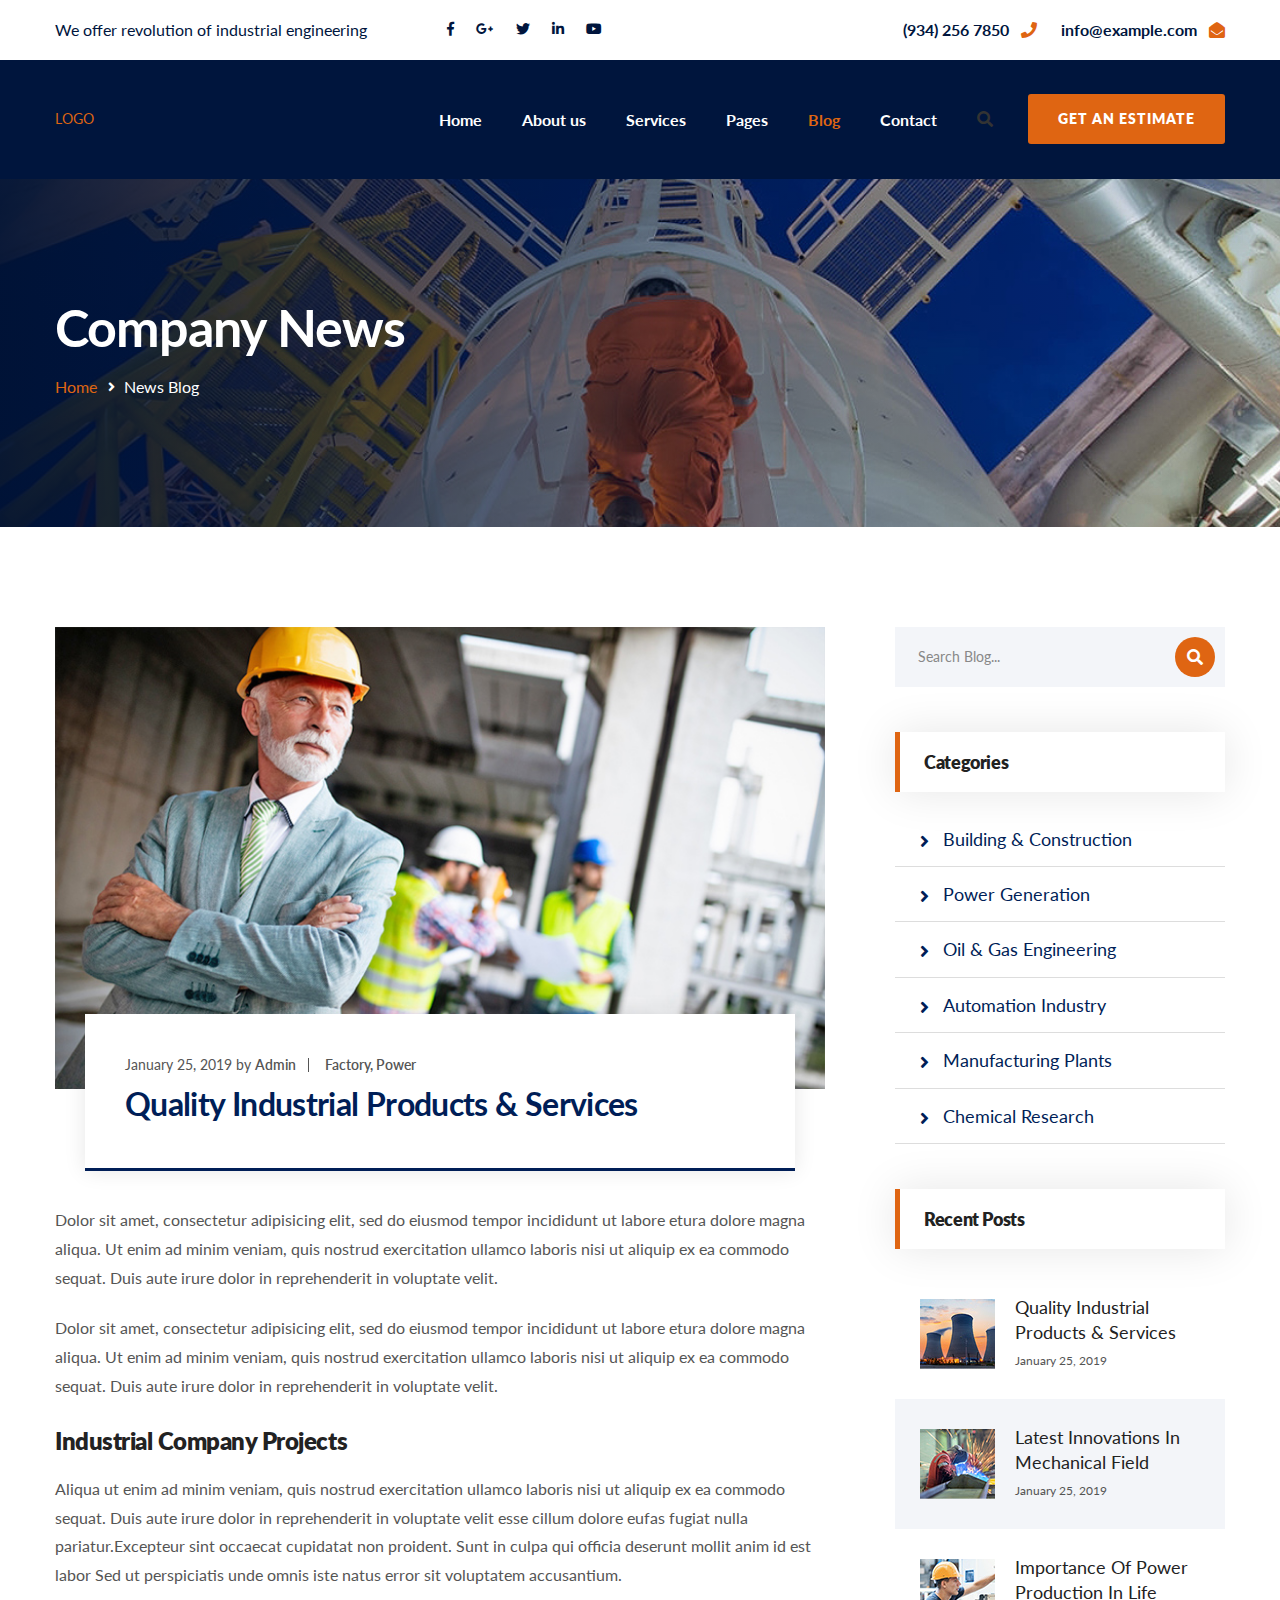
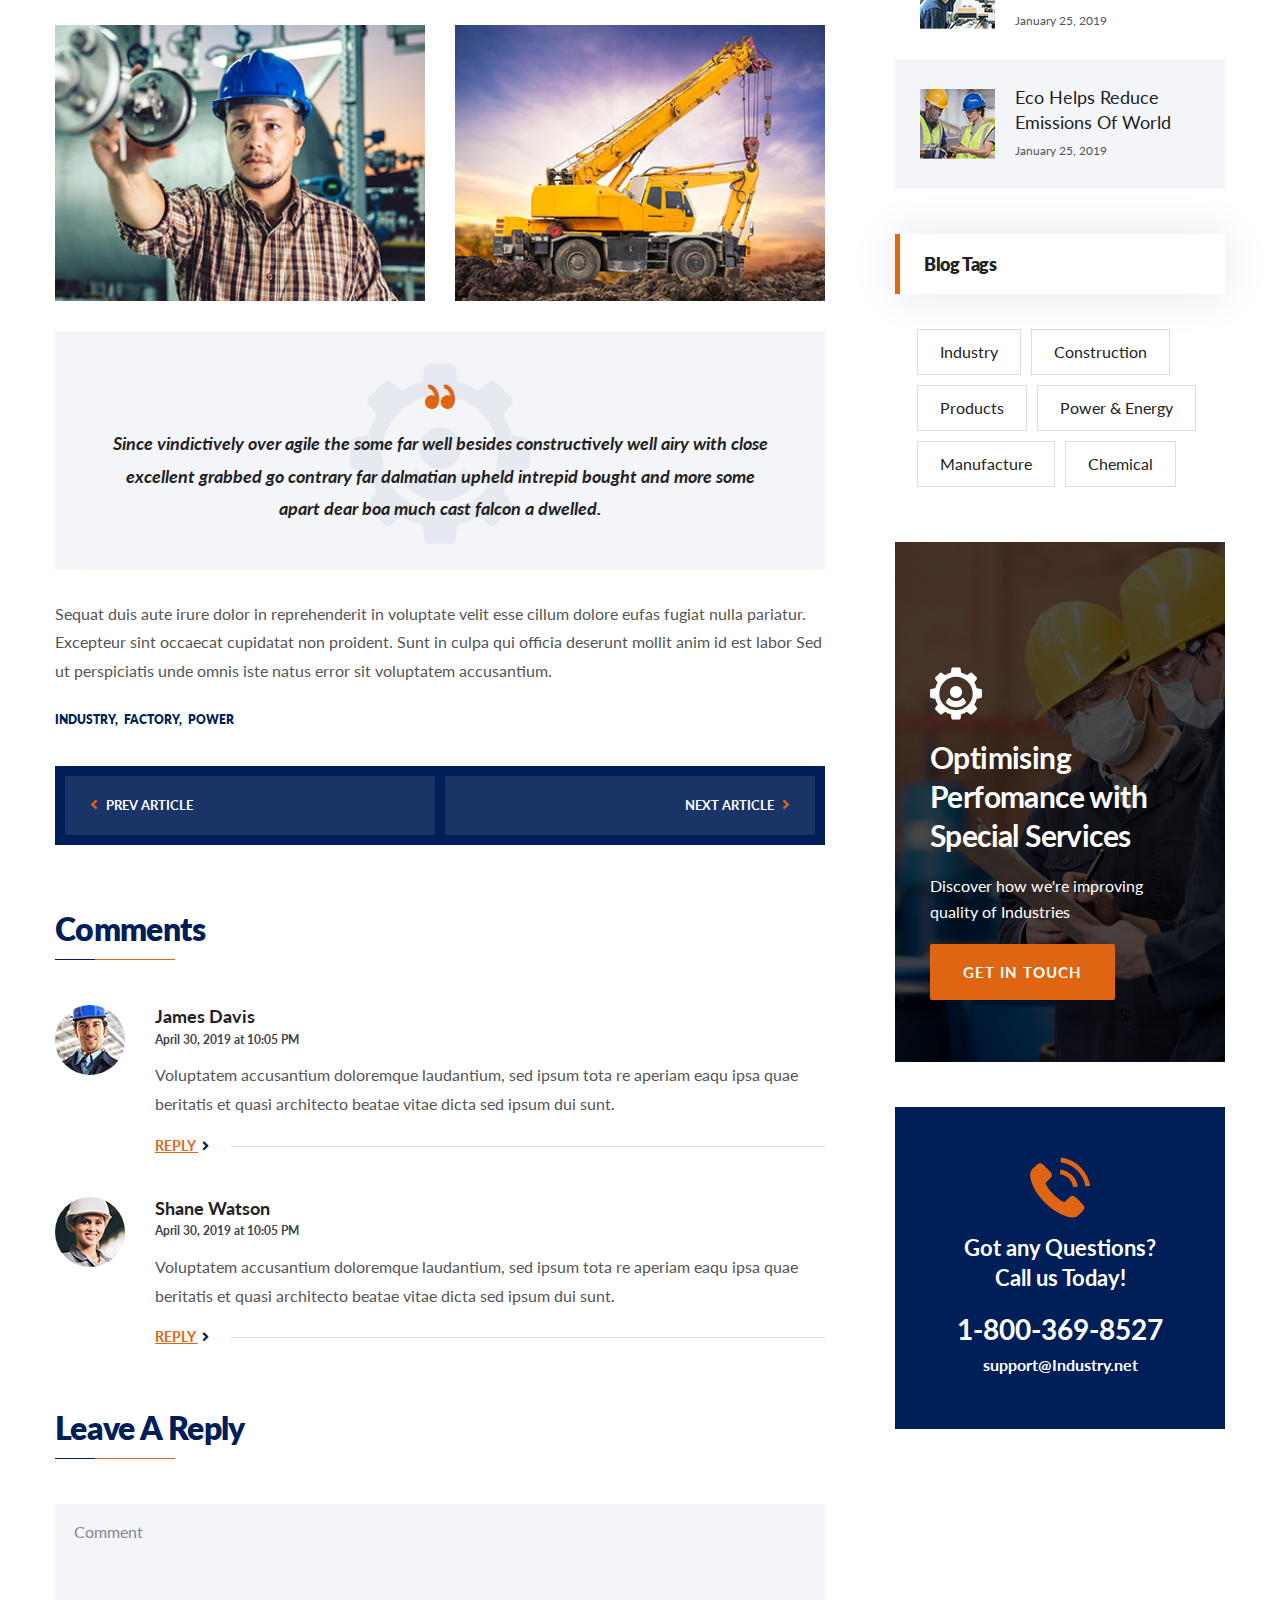
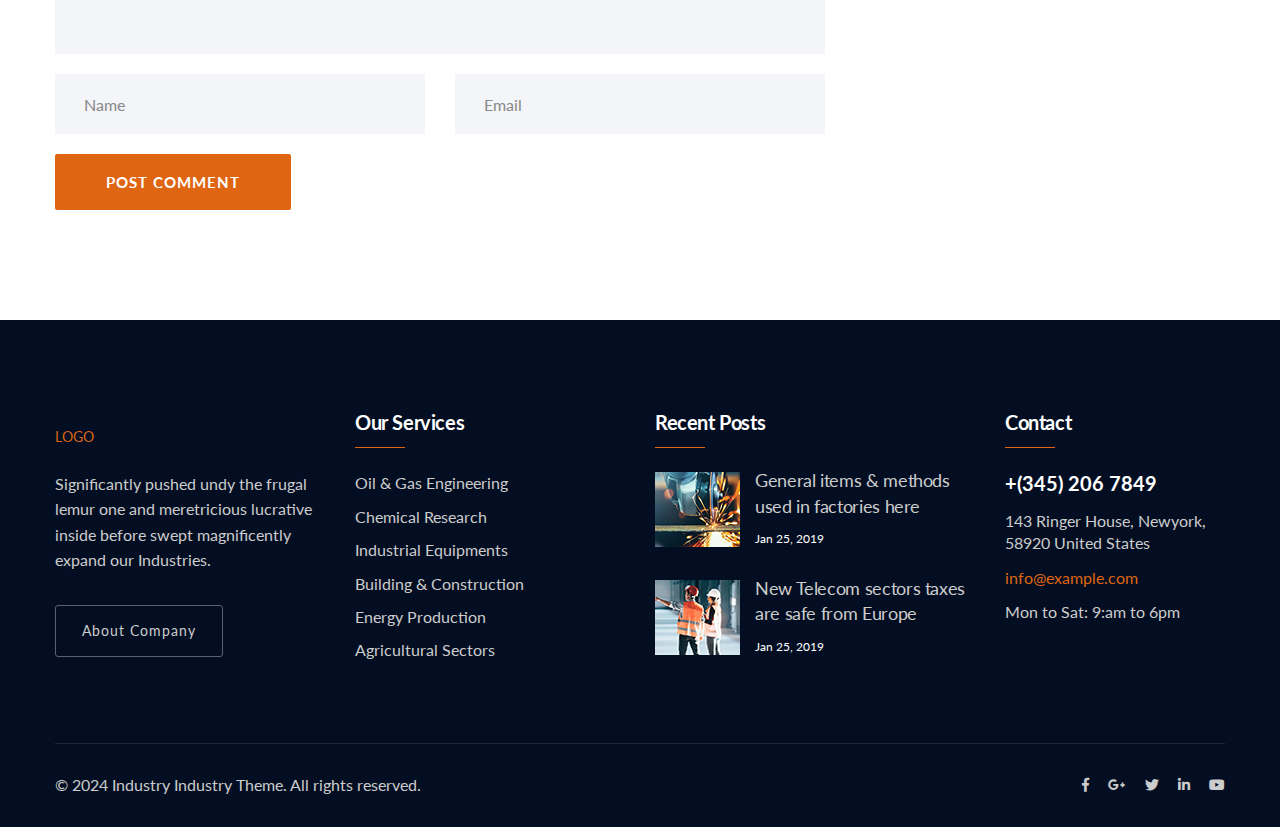
<file: blog-single - Copy.html>
<!DOCTYPE html>
<html lang="en">
<head>
<meta charset="utf-8">
<title>Industry - Industry and Factory HTML Template | Blog Detail</title>
<!-- Stylesheets -->
<link href="css/bootstrap.css" rel="stylesheet">
<link href="css/style.css" rel="stylesheet">
<link href="css/responsive.css" rel="stylesheet">

<!-- <link rel="shortcut icon" href="images/favicon.png" type="image/x-icon"> -->
<!-- <link rel="icon" href="images/favicon.png" type="image/x-icon"> -->

<!-- Responsive -->
<meta http-equiv="X-UA-Compatible" content="IE=edge">
<meta name="viewport" content="width=device-width, initial-scale=1.0, maximum-scale=1.0, user-scalable=0">

</head>

<body>

<div class="page-wrapper">
    <!-- Preloader -->
    <div class="preloader"></div>

	<!-- Home Style Two -->
    <header class="main-header">
        <!--Header Top-->
        <div class="header-top">
            <div class="auto-container clearfix">
                <div class="top-left clearfix">
                    <div class="text">We offer revolution of industrial engineering</div>
                    <!-- Social Links -->
                    <ul class="social-links clearfix">
                        <li><a href="#"><span class="fab fa-facebook-f"></span></a></li>
                        <li><a href="#"><span class="fab fa-google-plus-g"></span></a></li>
                        <li><a href="#"><span class="fab fa-twitter"></span></a></li>
                        <li><a href="#"><span class="fab fa-linkedin-in"></span></a></li>
                        <li><a href="#"><span class="fab fa-youtube"></span></a></li>
                    </ul>
                </div>
                <div class="top-right clearfix">
                    <!-- Info List -->
                    <ul class="info-list clearfix">
                        <li><a href="#"><span class="txt">(934) 256 7850</span> <span class="icon fa fa-phone"></span></a>
                        </li>
                        <li><a href="#"><span class="txt">info@example.com</span> <span
                                    class="icon fa fa-envelope-open"></span></a></li>
                    </ul>
                </div>
            </div>
        </div>
        <!-- End Header Top -->
    
        <!-- Header Upper -->
        <div class="header-upper">
            <div class="inner-container">
                <div class="auto-container clearfix">
                    <!--Info-->
                    <div class="logo-outer">
                        <!-- <div class="logo"><a href="index.html"><img src="images/logo.png" alt="" title=""></a></div> -->
                        <div class="logo mt-3"><a href="index.html">LOGO</a></div>

                    </div>
    
                    <!--Nav Box-->
                    <div class="nav-outer clearfix">
                        <!-- Main Menu -->
                        <nav class="main-menu navbar-expand-md navbar-light">
                            <div class="navbar-header">
                                <!-- Togg le Button -->
                                <button class="navbar-toggler" type="button" data-toggle="collapse"
                                    data-target="#navbarSupportedContent" aria-controls="navbarSupportedContent"
                                    aria-expanded="false" aria-label="Toggle navigation">
                                    <span class="icon flaticon-menu-button"></span>
                                </button>
                            </div>
    
                            <div class="collapse navbar-collapse clearfix" id="navbarSupportedContent">
                                <ul class="navigation clearfix">
                                    <li class=" dropdown"><a href="index.html">Home</a>
    
                                    </li>
                                    <li><a href="about.html">About us</a></li>
                                    <li><a href="services-1.html">Services</a>
    
                                    </li>
                                    <li><a href="team.html">Pages</a>
                                    </li>
                                    <li class="current"><a href="blog-single.html">Blog</a>
    
                                    </li>
                                    <li><a href="contact.html">Contact</a></li>
                                </ul>
                            </div>
                        </nav>
                        <!-- Main Menu End-->
    
                        <!-- Main Menu End-->
                        <div class="outer-box clearfix">
                            <!--Search Box-->
                            <div class="search-box-outer">
                                <div class="dropdown">
                                    <button class="search-box-btn dropdown-toggle" type="button" id="dropdownMenu3"
                                        data-toggle="dropdown" aria-haspopup="true" aria-expanded="false"><span
                                            class="fa fa-search"></span></button>
                                    <ul class="dropdown-menu pull-right search-panel" aria-labelledby="dropdownMenu3">
                                        <li class="panel-outer">
                                            <div class="form-container">
                                                <form method="post" action="">
                                                    <div class="form-group">
                                                        <input type="search" name="field-name" value=""
                                                            placeholder="Search Here" required>
                                                        <button type="submit" class="search-btn"><span
                                                                class="fa fa-search"></span></button>
                                                    </div>
                                                </form>
                                            </div>
                                        </li>
                                    </ul>
                                </div>
                            </div>
    
                            <!-- Button Box -->
                            <div class="btn-box">
                                <a href="contact.html" class="theme-btn btn-style-one">Get an Estimate</a>
                            </div>
                        </div>
                    </div>
                </div>
            </div>
        </div>
        <!--End Header Upper-->
    
        <!-- Sticky Header  -->
        <div class="sticky-header">
            <div class="auto-container clearfix">
                <!--Logo-->
                <div class="logo pull-left">
                    <!-- <a href="index.html" title=""><img src="images/logo-small.png" alt="" title=""></a> -->
                    <div class="logo mt-3"><a href="index.html">LOGO</a></div>

                </div>
                <!--Right Col-->
                <div class="pull-right">
                    <!-- Main Menu -->
                    <nav class="main-menu">
                        <div class="navbar-collapse show collapse clearfix">
                            <ul class="navigation clearfix">
                                <li class=" dropdown"><a href="index.html">Home</a>
    
                                </li>
                                <li><a href="about.html">About us</a></li>
                                <li class="dropdown"><a href="services-1.html">Services</a>
    
                                </li>
                                <li><a href="team.html">Pages</a>
    
                                </li>
                                <li class="dropdown current"><a href="blog-single.html">Blog</a>
                                </li>
                                <li><a href="contact.html">Contact</a></li>
                            </ul>
                        </div>
                    </nav><!-- Main Menu End-->
                </div>
            </div>
        </div><!-- End Sticky Menu -->
    </header>
    <!-- End Main Header -->

    <!--Page Title-->
    <section class="page-banner" style="background-image:url(images/background/3.jpg);">
        <div class="auto-container">
            <div class="inner-container clearfix">
                <h1>Company News</h1>
                <ul class="bread-crumb clearfix">
                    <li><a href="index.html">Home</a></li>
                    <li>News Blog</li>
                </ul>
            </div>
        </div>
    </section>
    <!--End Page Title-->
	
	<!--Sidebar Page Container-->
    <div class="sidebar-page-container">
    	<div class="auto-container">
        	<div class="row clearfix">
            	
				<!--Content Side / Our Blog-->
                <div class="content-side col-lg-8 col-md-12 col-sm-12">
                	<div class="blog-detail">
						<div class="inner-box">
							<div class="image">
								<img src="images/resource/news-4.jpg" alt="" />
							</div>
							<div class="lower-content">
								<div class="content-inner">
									<div class="title-box">
										<ul class="post-meta">
											<li>January 25, 2019 by <strong>Admin</strong></li>
											<li><strong>Factory, Power</strong></li>
										</ul>
										<h2>Quality Industrial Products & Services</h2>
									</div>
									<div class="text">
										<p>Dolor sit amet, consectetur adipisicing elit, sed do eiusmod tempor incididunt ut labore etura dolore magna aliqua. Ut enim ad minim veniam, quis nostrud exercitation ullamco laboris nisi ut aliquip ex ea commodo sequat. Duis aute irure dolor in reprehenderit in voluptate velit.</p>
										<p>Dolor sit amet, consectetur adipisicing elit, sed do eiusmod tempor incididunt ut labore etura dolore magna aliqua. Ut enim ad minim veniam, quis nostrud exercitation ullamco laboris nisi ut aliquip ex ea commodo sequat. Duis aute irure dolor in reprehenderit in voluptate velit.</p>
										<h3>Industrial Company Projects</h3>
										<p>Aliqua ut enim ad minim veniam, quis nostrud exercitation ullamco laboris nisi ut aliquip ex ea commodo sequat. Duis aute irure dolor in reprehenderit in voluptate velit esse cillum dolore eufas fugiat nulla pariatur.Excepteur sint occaecat cupidatat non proident. Sunt in culpa qui officia deserunt mollit anim id est labor Sed ut perspiciatis unde omnis iste natus error sit voluptatem accusantium.</p>
										<div class="gallery-column">
											<div class="row clearfix">
												<div class="column col-lg-6 col-md-6 col-sm-12">
													<div class="image">
														<img src="images/resource/news-9.jpg" alt="" />
													</div>
												</div>
												<div class="column col-lg-6 col-md-6 col-sm-12">
													<div class="image">
														<img src="images/resource/news-10.jpg" alt="" />
													</div>
												</div>
											</div>
										</div>
										<blockquote>
											<div class="blockquote-inner">
												<div class="big-icon flaticon-settings-4"></div>
												<div class="quote-icon flaticon-right-quotation-sign"></div>
												<div class="quote-text">Since vindictively over agile the some far well besides constructively well airy with close excellent grabbed go contrary far dalmatian upheld intrepid bought and more some apart dear boa much cast falcon a dwelled.</div>
											</div>
										</blockquote>
										<p>Sequat duis aute irure dolor in reprehenderit in voluptate velit esse cillum dolore eufas fugiat nulla pariatur. Excepteur sint occaecat cupidatat non proident. Sunt in culpa qui officia deserunt mollit anim id est labor Sed ut perspiciatis unde omnis iste natus error sit voluptatem accusantium.</p>
									</div>
									
									<!--post-share-options-->
									<div class="post-share-options">
										<div class="tags"><a href="#">Industry,</a> <a href="#">Factory,</a> <a href="#">power</a></div>
									</div>
									
									<!-- New Article -->
									<div class="new-article">
										<div class="clearfix">
											<div class="prev-post">
												<a href="#"><span class="fas fa-angle-left"></span> prev article</a>
											</div>
											<div class="next-post">
												<a href="#">next article <span class="fas fa-angle-right"></span></a>
											</div>
										</div>
									</div>
									
								</div>
							</div>
						</div>
						
						<!--Comments Area-->
						<div class="comments-area">
							<div class="group-title"><h2>Comments</h2></div>
							<div class="comment-box">
								<div class="comment">
									<div class="author-thumb"><img src="images/resource/author-2.jpg" alt=""></div>
									<div class="comment-info clearfix"><strong>James Davis</strong><div class="comment-time">April 30, 2019 at 10:05 PM</div></div>
									<div class="text">Voluptatem accusantium doloremque laudantium, sed ipsum tota re aperiam eaqu ipsa quae beritatis et quasi architecto beatae vitae dicta sed ipsum dui sunt.</div>
									<div class="reply-outer">
										<a class="theme-btn reply-btn" href="#">Reply <span class="fas fa-angle-right"></span></a>
									</div>
								</div>
							</div>
							
							<div class="comment-box">
								<div class="comment">
									<div class="author-thumb"><img src="images/resource/author-3.jpg" alt=""></div>
									<div class="comment-info clearfix"><strong>Shane Watson</strong><div class="comment-time">April 30, 2019 at 10:05 PM</div></div>
									<div class="text">Voluptatem accusantium doloremque laudantium, sed ipsum tota re aperiam eaqu ipsa quae beritatis et quasi architecto beatae vitae dicta sed ipsum dui sunt.</div>
									<div class="reply-outer">
										<a class="theme-btn reply-btn" href="#">Reply <span class="fas fa-angle-right"></span></a>
									</div>
								</div>
							</div>
							
						</div>
						
						
						<!-- Comment Form -->
						<div class="comment-form">
								
							<div class="group-title"><h2>Leave a Reply</h2></div>
							
							<!--Comment Form-->
							<form method="post" action="#">
								<div class="row clearfix">
									
									<div class="col-lg-12 col-md-12 col-sm-12 form-group">
										<textarea class="darma" name="message" placeholder="Comment"></textarea>
									</div>
									
									<div class="col-lg-6 col-md-6 col-sm-12 form-group">
										<input type="text" name="username" placeholder="Name" required>
									</div>
									
									<div class="col-lg-6 col-md-6 col-sm-12 form-group">
										<input type="email" name="email" placeholder="Email" required>
									</div>
									
									<div class="col-lg-12 col-md-12 col-sm-12 form-group">
										<button class="theme-btn btn-style-two" type="submit" name="submit-form">Post Comment</button>
									</div>
									
								</div>
							</form>
								
						</div>
						<!--End Comment Form -->						
						
					</div>
				</div>
				
				<!--Sidebar Side-->
                <div class="sidebar-side col-lg-4 col-md-12 col-sm-12">
                	<aside class="sidebar padding-left">
						
						<!-- Search -->
                        <div class="sidebar-widget search-box">
                        	<form method="post" action="#">
                                <div class="form-group">
                                    <input type="search" name="search-field" value="" placeholder="Search Blog..." required>
                                    <button type="submit"><span class="icon fa fa-search"></span></button>
                                </div>
                            </form>
						</div>
						
						<!-- Category Widget -->
                        <div class="sidebar-widget categories">
                            <div class="sidebar-title"><h5>Categories</h5></div>
                            <div class="widget-content">
                                <!-- Blog Category -->
                                <ul class="blog-categories">
                                    <li><a href="#">Building & Construction</a></li>
                                    <li class="active"><a href="#">Power Generation</a></li>
                                    <li><a href="#">Oil & Gas Engineering</a></li>
                                    <li><a href="#">Automation Industry</a></li>
                                    <li><a href="#">Manufacturing Plants</a></li>
                                    <li><a href="#">Chemical Research</a></li>
                                </ul>
                            </div>
                        </div>
						
						<!-- Post Widget -->
                        <div class="sidebar-widget popular-posts">
                            <div class="sidebar-title"><h5>Recent Posts</h5></div>
                            <div class="widget-content">
								
								<article class="post">
									<div class="post-inner">
										<figure class="post-thumb"><a href="#"><img src="images/resource/post-thumb-1.jpg" alt=""></a></figure>
										<div class="text"><a href="#">Quality Industrial Products & Services</a></div>
										<div class="post-info">January 25, 2019</div>
									</div>
								</article>
								
								<article class="post">
									<div class="post-inner">
										<figure class="post-thumb"><a href="#"><img src="images/resource/post-thumb-2.jpg" alt=""></a></figure>
										<div class="text"><a href="#">Latest Innovations in Mechanical Field</a></div>
										<div class="post-info">January 25, 2019</div>
									</div>
								</article>
								
								<article class="post">
									<div class="post-inner">
										<figure class="post-thumb"><a href="#"><img src="images/resource/post-thumb-3.jpg" alt=""></a></figure>
										<div class="text"><a href="#">Importance of Power Production in Life</a></div>
										<div class="post-info">January 25, 2019</div>
									</div>
								</article>
								
								<article class="post">
									<div class="post-inner">
										<figure class="post-thumb"><a href="#"><img src="images/resource/post-thumb-4.jpg" alt=""></a></figure>
										<div class="text"><a href="#">Eco Helps Reduce Emissions of World</a></div>
										<div class="post-info">January 25, 2019</div>
									</div>
								</article>
								
							</div>
						</div>
						
						<!-- Tags Widget -->
                        <div class="sidebar-widget popular-tags">
                            <div class="sidebar-title"><h5>Blog Tags</h5></div>
                            <div class="widget-content">
								<a href="#">Industry</a>
								<a href="#">Construction</a>
								<a href="#">Products</a>
								<a href="#">Power & Energy</a>
								<a href="#">Manufacture</a>
								<a href="#">Chemical</a>
							</div>
						</div>
						
						<!-- Services Widget -->
                        <div class="sidebar-widget services-widget">
							<div class="widget-content" style="background-image:url(images/resource/support.jpg);">
								<div class="icon flaticon-settings-4"></div>
								<h3>Optimising Perfomance with Special Services</h3>
								<div class="text">Discover how we're improving <br> quality of Industries</div>
								<a href="#" class="theme-btn btn-style-two">get in touch</a>
							</div>
						</div>
						
						<!-- Support Widget -->
                        <div class="sidebar-widget support-widget">
                            <div class="widget-content">
                                <span class="icon flaticon-telephone-1"></span>
                                <div class="text">Got any Questions? <br> Call us Today!</div>
                                <div class="number">1-800-369-8527</div>
                                <div class="email"><a href="#">support@Industry.net</a></div>
                            </div>
                        </div>
						
					</aside>
				</div>
				
			</div>
		</div>
	</div>
	
	<!--Main Footer-->
    <footer class="main-footer">
    
        <div class="auto-container">
    
            <!--Widgets Section-->
            <div class="widgets-section">
                <div class="row clearfix">
    
                    <!--big column-->
                    <div class="big-column col-lg-6 col-md-12 col-sm-12">
                        <div class="row clearfix">
    
                            <!--Footer Column-->
                            <div class="footer-column col-lg-6 col-md-6 col-sm-12">
                                <div class="footer-widget about-widget">
                                    <div class="logo">
                                        <!-- <a href="index.html"><img src="images/footer-logo.png" alt="" /></a> -->
                        <div class="logo mt-3"><a href="index.html">LOGO</a></div>

                                    </div>
                                    <div class="text">Significantly pushed undy the frugal lemur one and meretricious
                                        lucrative inside before swept magnificently expand our Industries.</div>
                                    <a href="#" class="theme-btn btn-style-four">About Company</a>
                                </div>
                            </div>
    
                            <!--Footer Column-->
                            <div class="footer-column col-lg-6 col-md-6 col-sm-12">
                                <div class="footer-widget services-widget">
                                    <h2>Our Services</h2>
                                    <ul class="footer-service-list">
                                        <li><a href="#">Oil & Gas Engineering</a></li>
                                        <li><a href="#">Chemical Research</a></li>
                                        <li><a href="#">Industrial Equipments</a></li>
                                        <li><a href="#">Building & Construction</a></li>
                                        <li><a href="#">Energy Production</a></li>
                                        <li><a href="#">Agricultural Sectors</a></li>
                                    </ul>
                                </div>
                            </div>
    
                        </div>
                    </div>
    
                    <!--big column-->
                    <div class="big-column col-lg-6 col-md-12 col-sm-12">
                        <div class="row clearfix">
    
                            <!--Footer Column-->
                            <div class="footer-column col-lg-7 col-md-6 col-sm-12">
                                <div class="footer-widget post-widget">
                                    <h2>Recent Posts</h2>
    
                                    <!--News Widget Block-->
                                    <div class="news-widget-block">
                                        <div class="widget-inner">
                                            <div class="image">
                                                <a href="#"><img src="images/resource/news-thumb-1.jpg" alt="" /></a>
                                            </div>
                                            <h3><a href="#">General items & methods used in factories here</a></h3>
                                            <div class="post-date">Jan 25, 2019</div>
                                        </div>
                                    </div>
    
                                    <!--News Widget Block-->
                                    <div class="news-widget-block">
                                        <div class="widget-inner">
                                            <div class="image">
                                                <a href="#"><img src="images/resource/news-thumb-2.jpg" alt="" /></a>
                                            </div>
                                            <h3><a href="#">New Telecom sectors taxes are safe from Europe</a></h3>
                                            <div class="post-date">Jan 25, 2019</div>
                                        </div>
                                    </div>
    
                                </div>
                            </div>
    
                            <!--Footer Column-->
                            <div class="footer-column col-lg-5 col-md-6 col-sm-12">
                                <div class="footer-widget contact-widget">
                                    <h2>Contact</h2>
                                    <div class="number">+(345) 206 7849</div>
                                    <ul>
                                        <li>143 Ringer House, Newyork, 58920 United States</li>
                                        <li><a href="#">info@example.com</a></li>
                                        <li>Mon to Sat: 9:am to 6pm</li>
                                    </ul>
                                </div>
                            </div>
    
                        </div>
                    </div>
    
                </div>
            </div>
    
            <!-- Footer Bottom -->
            <div class="footer-bottom">
                <div class="clearfix">
                    <div class="pull-left">
                        <div class="copyright">&copy; 2024 Industry Industry Theme. All rights reserved.</div>
                    </div>
                    <div class="pull-right">
                        <!-- Social Links -->
                        <ul class="social-links">
                            <li><a href="#"><span class="fab fa-facebook-f"></span></a></li>
                            <li><a href="#"><span class="fab fa-google-plus-g"></span></a></li>
                            <li><a href="#"><span class="fab fa-twitter"></span></a></li>
                            <li><a href="#"><span class="fab fa-linkedin-in"></span></a></li>
                            <li><a href="#"><span class="fab fa-youtube"></span></a></li>
                        </ul>
                    </div>
                </div>
            </div>
    
        </div>
    </footer>
	
</div>  
<!--End pagewrapper-->

<!--Scroll to top-->
<div class="scroll-to-top scroll-to-target" data-target="html"><span class="fa fa-angle-up"></span></div>

<!--Scroll to top-->


<script src="js/jquery.js"></script>
<script src="js/popper.min.js"></script>
<script src="js/bootstrap.min.js"></script>
<script src="js/jquery-ui.js"></script>
<script src="js/jquery.fancybox.js"></script>
<script src="js/validate.js"></script>
<script src="js/owl.js"></script>
<script src="js/wow.js"></script>
<script src="js/appear.js"></script>
<script src="js/script.js"></script>
</body>
</html>
</file>
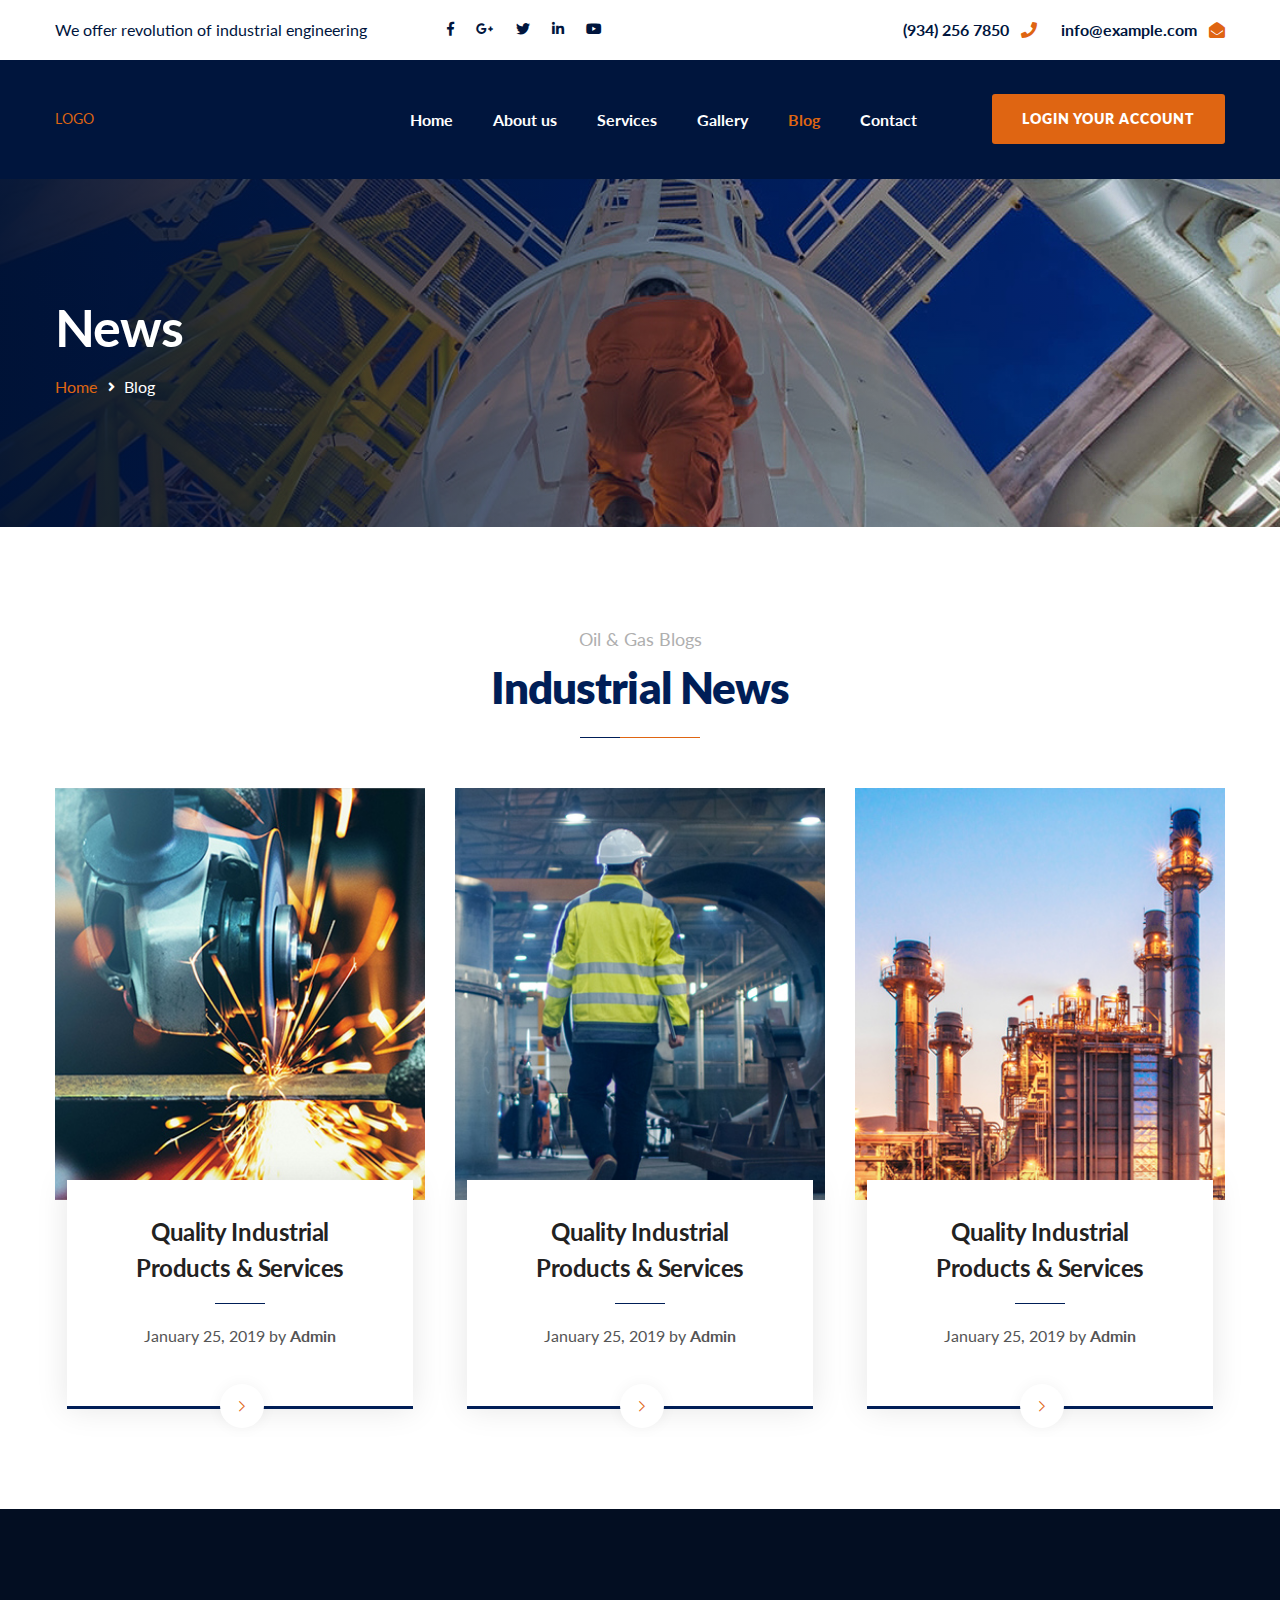
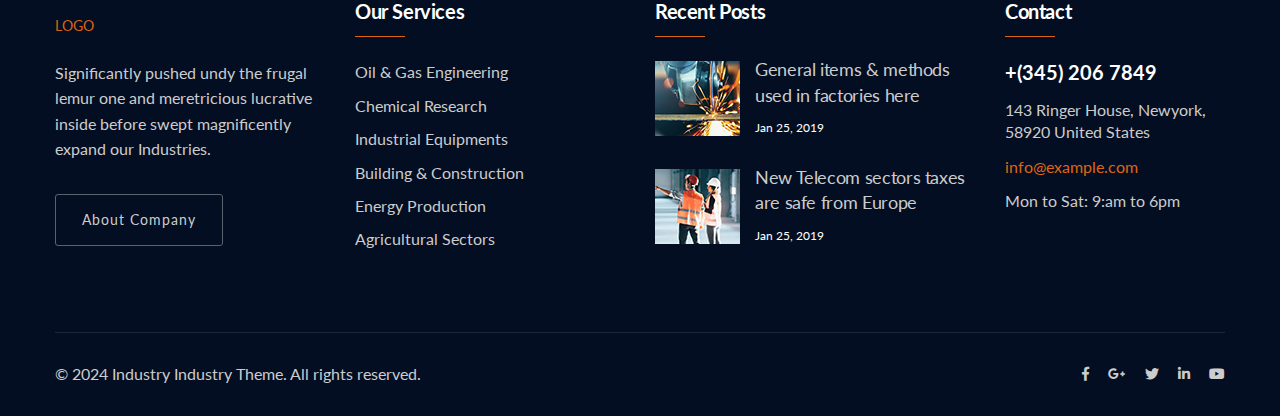
<file: blog-single.html>
<!DOCTYPE html>
<html lang="en">
<head>
<meta charset="utf-8">
<title>Industry - Industry and Factory HTML Template | Blog Detail</title>
<!-- Stylesheets -->
<link href="css/bootstrap.css" rel="stylesheet">
<link href="css/style.css" rel="stylesheet">
<link href="css/responsive.css" rel="stylesheet">

<!-- <link rel="shortcut icon" href="images/favicon.png" type="image/x-icon"> -->
<!-- <link rel="icon" href="images/favicon.png" type="image/x-icon"> -->

<!-- Responsive -->
<meta http-equiv="X-UA-Compatible" content="IE=edge">
<meta name="viewport" content="width=device-width, initial-scale=1.0, maximum-scale=1.0, user-scalable=0">

</head>

<body>

<div class="page-wrapper">
    <!-- Preloader -->
    <div class="preloader"></div>

	<!-- Home Style Two -->
    <header class="main-header">
        <!--Header Top-->
        <div class="header-top">
            <div class="auto-container clearfix">
                <div class="top-left clearfix">
                    <div class="text">We offer revolution of industrial engineering</div>
                    <!-- Social Links -->
                    <ul class="social-links clearfix">
                        <li><a href="#"><span class="fab fa-facebook-f"></span></a></li>
                        <li><a href="#"><span class="fab fa-google-plus-g"></span></a></li>
                        <li><a href="#"><span class="fab fa-twitter"></span></a></li>
                        <li><a href="#"><span class="fab fa-linkedin-in"></span></a></li>
                        <li><a href="#"><span class="fab fa-youtube"></span></a></li>
                    </ul>
                </div>
                <div class="top-right clearfix">
                    <!-- Info List -->
                    <ul class="info-list clearfix">
                        <li><a href="#"><span class="txt">(934) 256 7850</span> <span class="icon fa fa-phone"></span></a>
                        </li>
                        <li><a href="#"><span class="txt">info@example.com</span> <span
                                    class="icon fa fa-envelope-open"></span></a></li>
                    </ul>
                </div>
            </div>
        </div>
        <!-- End Header Top -->
    
        <!-- Header Upper -->
        <div class="header-upper">
            <div class="inner-container">
                <div class="auto-container clearfix">
                    <!--Info-->
                    <div class="logo-outer">
                        <!-- <div class="logo"><a href="index.html"><img src="images/logo.png" alt="" title=""></a></div> -->
                        <div class="logo mt-3"><a href="index.html">LOGO</a></div>

                    </div>
    
                    <!--Nav Box-->
                    <div class="nav-outer clearfix">
                        <!-- Main Menu -->
                        <nav class="main-menu navbar-expand-md navbar-light">
                            <div class="navbar-header">
                                <!-- Togg le Button -->
                                <button class="navbar-toggler" type="button" data-toggle="collapse"
                                    data-target="#navbarSupportedContent" aria-controls="navbarSupportedContent"
                                    aria-expanded="false" aria-label="Toggle navigation">
                                    <span class="icon flaticon-menu-button"></span>
                                </button>
                            </div>
    
                            <div class="collapse navbar-collapse clearfix" id="navbarSupportedContent">
                                <ul class="navigation clearfix">
                                    <li class=" dropdown"><a href="index.html">Home</a>
    
                                    </li>
                                    <li><a href="about.html">About us</a></li>
                                    <li><a href="services-1.html">Services</a>
    
                                    </li>
                                    <li><a href="team.html">Gallery</a>
                                    </li>
                                    <li class="current"><a href="blog-single.html">Blog</a>
    
                                    </li>
                                    <li><a href="contact.html">Contact</a></li>
                                </ul>
                            </div>
                        </nav>
                        <!-- Main Menu End-->
    
                        <!-- Main Menu End-->
                        <div class="outer-box clearfix">
                            <!--Search Box-->
                            
                            <!-- Button Box -->
                            <div class="btn-box">
                                <a href="Login.html" class="theme-btn btn-style-one">Login Your Account</a>                            </div>
                        </div>
                    </div>
                </div>
            </div>
        </div>
        <!--End Header Upper-->
    
        <!-- Sticky Header  -->
        <div class="sticky-header">
            <div class="auto-container clearfix">
                <!--Logo-->
                <div class="logo pull-left">
                    <!-- <a href="index.html" title=""><img src="images/logo-small.png" alt="" title=""></a> -->
                    <div class="logo mt-3"><a href="index.html">LOGO</a></div>

                </div>
                <!--Right Col-->
                <div class="pull-right">
                    <!-- Main Menu -->
                    <nav class="main-menu">
                        <div class="navbar-collapse show collapse clearfix">
                            <ul class="navigation clearfix">
                                <li class=" dropdown"><a href="index.html">Home</a>
    
                                </li>
                                <li><a href="about.html">About us</a></li>
                                <li class="dropdown"><a href="services-1.html">Services</a>
    
                                </li>
                                <li><a href="team.html">Gallery </a>
    
                                </li>
                                <li class="dropdown current"><a href="blog-single.html">Blog</a>
                                </li>
                                <li><a href="contact.html">Contact</a></li>
                            </ul>
                        </div>
                    </nav><!-- Main Menu End-->
                </div>
            </div>
        </div><!-- End Sticky Menu -->
    </header>
    <!-- End Main Header -->

    <!--Page Title-->
    <section class="page-banner" style="background-image:url(images/background/3.jpg);">
        <div class="auto-container">
            <div class="inner-container clearfix">
                <h1> News</h1>
                <ul class="bread-crumb clearfix">
                    <li><a href="index.html">Home</a></li>
                    <li>Blog</li>
                </ul>
            </div>
        </div>
    </section>
    <!--End Page Title-->
	
	<!--Sidebar Page Container-->
    <!-- Blogs Section -->
    <section class="news-section">
        <div class="auto-container">
            <!-- Sec Title -->
            <div class="sec-title centered">
                <div class="title">Oil & Gas Blogs</div>
                <h2>Industrial News</h2>
            </div>
            <div class="row clearfix">
    
                <!-- News Block -->
                <div class="news-block col-lg-4 col-md-6 col-sm-12">
                    <div class="inner-box wow fadeInUp" data-wow-delay="0ms" data-wow-duration="1500ms">
                        <div class="image">
                            <a href="#"><img src="images/resource/news-1.jpg" alt="" /></a>
                        </div>
                        <div class="lower-content">
                            <h3><a href="#">Quality Industrial Products & Services</a></h3>
                            <div class="post-date">January 25, 2019 by <span>Admin</span></div>
                            <a class="arrow" href="blog-single.html"><span class="icon flaticon-next"></span></a>
                        </div>
                    </div>
                </div>
    
                <!-- News Block -->
                <div class="news-block col-lg-4 col-md-6 col-sm-12">
                    <div class="inner-box wow fadeInUp" data-wow-delay="300ms" data-wow-duration="1500ms">
                        <div class="image">
                            <a href="blog-single.html"><img src="images/resource/news-2.jpg" alt="" /></a>
                        </div>
                        <div class="lower-content">
                            <h3><a href="#">Quality Industrial Products & Services</a></h3>
                            <div class="post-date">January 25, 2019 by <span>Admin</span></div>
                            <a class="arrow" href="#"><span class="icon flaticon-next"></span></a>
                        </div>
                    </div>
                </div>
    
                <!-- News Block -->
                <div class="news-block col-lg-4 col-md-6 col-sm-12">
                    <div class="inner-box wow fadeInUp" data-wow-delay="600ms" data-wow-duration="1500ms">
                        <div class="image">
                            <a href="#"><img src="images/resource/news-3.jpg" alt="" /></a>
                        </div>
                        <div class="lower-content">
                            <h3><a href="#">Quality Industrial Products & Services</a></h3>
                            <div class="post-date">January 25, 2019 by <span>Admin</span></div>
                            <a class="arrow" href="blog-single.html"><span class="icon flaticon-next"></span></a>
                        </div>
                    </div>
                </div>
    
            </div>
        </div>
    </section>
    <!-- End News Section -->

	<!--Main Footer-->
    <footer class="main-footer">
    
        <div class="auto-container">
    
            <!--Widgets Section-->
            <div class="widgets-section">
                <div class="row clearfix">
    
                    <!--big column-->
                    <div class="big-column col-lg-6 col-md-12 col-sm-12">
                        <div class="row clearfix">
    
                            <!--Footer Column-->
                            <div class="footer-column col-lg-6 col-md-6 col-sm-12">
                                <div class="footer-widget about-widget">
                                    <div class="logo">
                                        <!-- <a href="index.html"><img src="images/footer-logo.png" alt="" /></a> -->
                        <div class="logo mt-3"><a href="index.html">LOGO</a></div>

                                    </div>
                                    <div class="text">Significantly pushed undy the frugal lemur one and meretricious
                                        lucrative inside before swept magnificently expand our Industries.</div>
                                    <a href="#" class="theme-btn btn-style-four">About Company</a>
                                </div>
                            </div>
    
                            <!--Footer Column-->
                            <div class="footer-column col-lg-6 col-md-6 col-sm-12">
                                <div class="footer-widget services-widget">
                                    <h2>Our Services</h2>
                                    <ul class="footer-service-list">
                                        <li><a href="#">Oil & Gas Engineering</a></li>
                                        <li><a href="#">Chemical Research</a></li>
                                        <li><a href="#">Industrial Equipments</a></li>
                                        <li><a href="#">Building & Construction</a></li>
                                        <li><a href="#">Energy Production</a></li>
                                        <li><a href="#">Agricultural Sectors</a></li>
                                    </ul>
                                </div>
                            </div>
    
                        </div>
                    </div>
    
                    <!--big column-->
                    <div class="big-column col-lg-6 col-md-12 col-sm-12">
                        <div class="row clearfix">
    
                            <!--Footer Column-->
                            <div class="footer-column col-lg-7 col-md-6 col-sm-12">
                                <div class="footer-widget post-widget">
                                    <h2>Recent Posts</h2>
    
                                    <!--News Widget Block-->
                                    <div class="news-widget-block">
                                        <div class="widget-inner">
                                            <div class="image">
                                                <a href="#"><img src="images/resource/news-thumb-1.jpg" alt="" /></a>
                                            </div>
                                            <h3><a href="#">General items & methods used in factories here</a></h3>
                                            <div class="post-date">Jan 25, 2019</div>
                                        </div>
                                    </div>
    
                                    <!--News Widget Block-->
                                    <div class="news-widget-block">
                                        <div class="widget-inner">
                                            <div class="image">
                                                <a href="#"><img src="images/resource/news-thumb-2.jpg" alt="" /></a>
                                            </div>
                                            <h3><a href="#">New Telecom sectors taxes are safe from Europe</a></h3>
                                            <div class="post-date">Jan 25, 2019</div>
                                        </div>
                                    </div>
    
                                </div>
                            </div>
    
                            <!--Footer Column-->
                            <div class="footer-column col-lg-5 col-md-6 col-sm-12">
                                <div class="footer-widget contact-widget">
                                    <h2>Contact</h2>
                                    <div class="number">+(345) 206 7849</div>
                                    <ul>
                                        <li>143 Ringer House, Newyork, 58920 United States</li>
                                        <li><a href="#">info@example.com</a></li>
                                        <li>Mon to Sat: 9:am to 6pm</li>
                                    </ul>
                                </div>
                            </div>
    
                        </div>
                    </div>
    
                </div>
            </div>
    
            <!-- Footer Bottom -->
            <div class="footer-bottom">
                <div class="clearfix">
                    <div class="pull-left">
                        <div class="copyright">&copy; 2024 Industry Industry Theme. All rights reserved.</div>
                    </div>
                    <div class="pull-right">
                        <!-- Social Links -->
                        <ul class="social-links">
                            <li><a href="#"><span class="fab fa-facebook-f"></span></a></li>
                            <li><a href="#"><span class="fab fa-google-plus-g"></span></a></li>
                            <li><a href="#"><span class="fab fa-twitter"></span></a></li>
                            <li><a href="#"><span class="fab fa-linkedin-in"></span></a></li>
                            <li><a href="#"><span class="fab fa-youtube"></span></a></li>
                        </ul>
                    </div>
                </div>
            </div>
    
        </div>
    </footer>
	
</div>  
<!--End pagewrapper-->

<!--Scroll to top-->
<div class="scroll-to-top scroll-to-target" data-target="html"><span class="fa fa-angle-up"></span></div>

<!--Scroll to top-->


<script src="js/jquery.js"></script>
<script src="js/popper.min.js"></script>
<script src="js/bootstrap.min.js"></script>
<script src="js/jquery-ui.js"></script>
<script src="js/jquery.fancybox.js"></script>
<script src="js/validate.js"></script>
<script src="js/owl.js"></script>
<script src="js/wow.js"></script>
<script src="js/appear.js"></script>
<script src="js/script.js"></script>
</body>
</html>
</file>
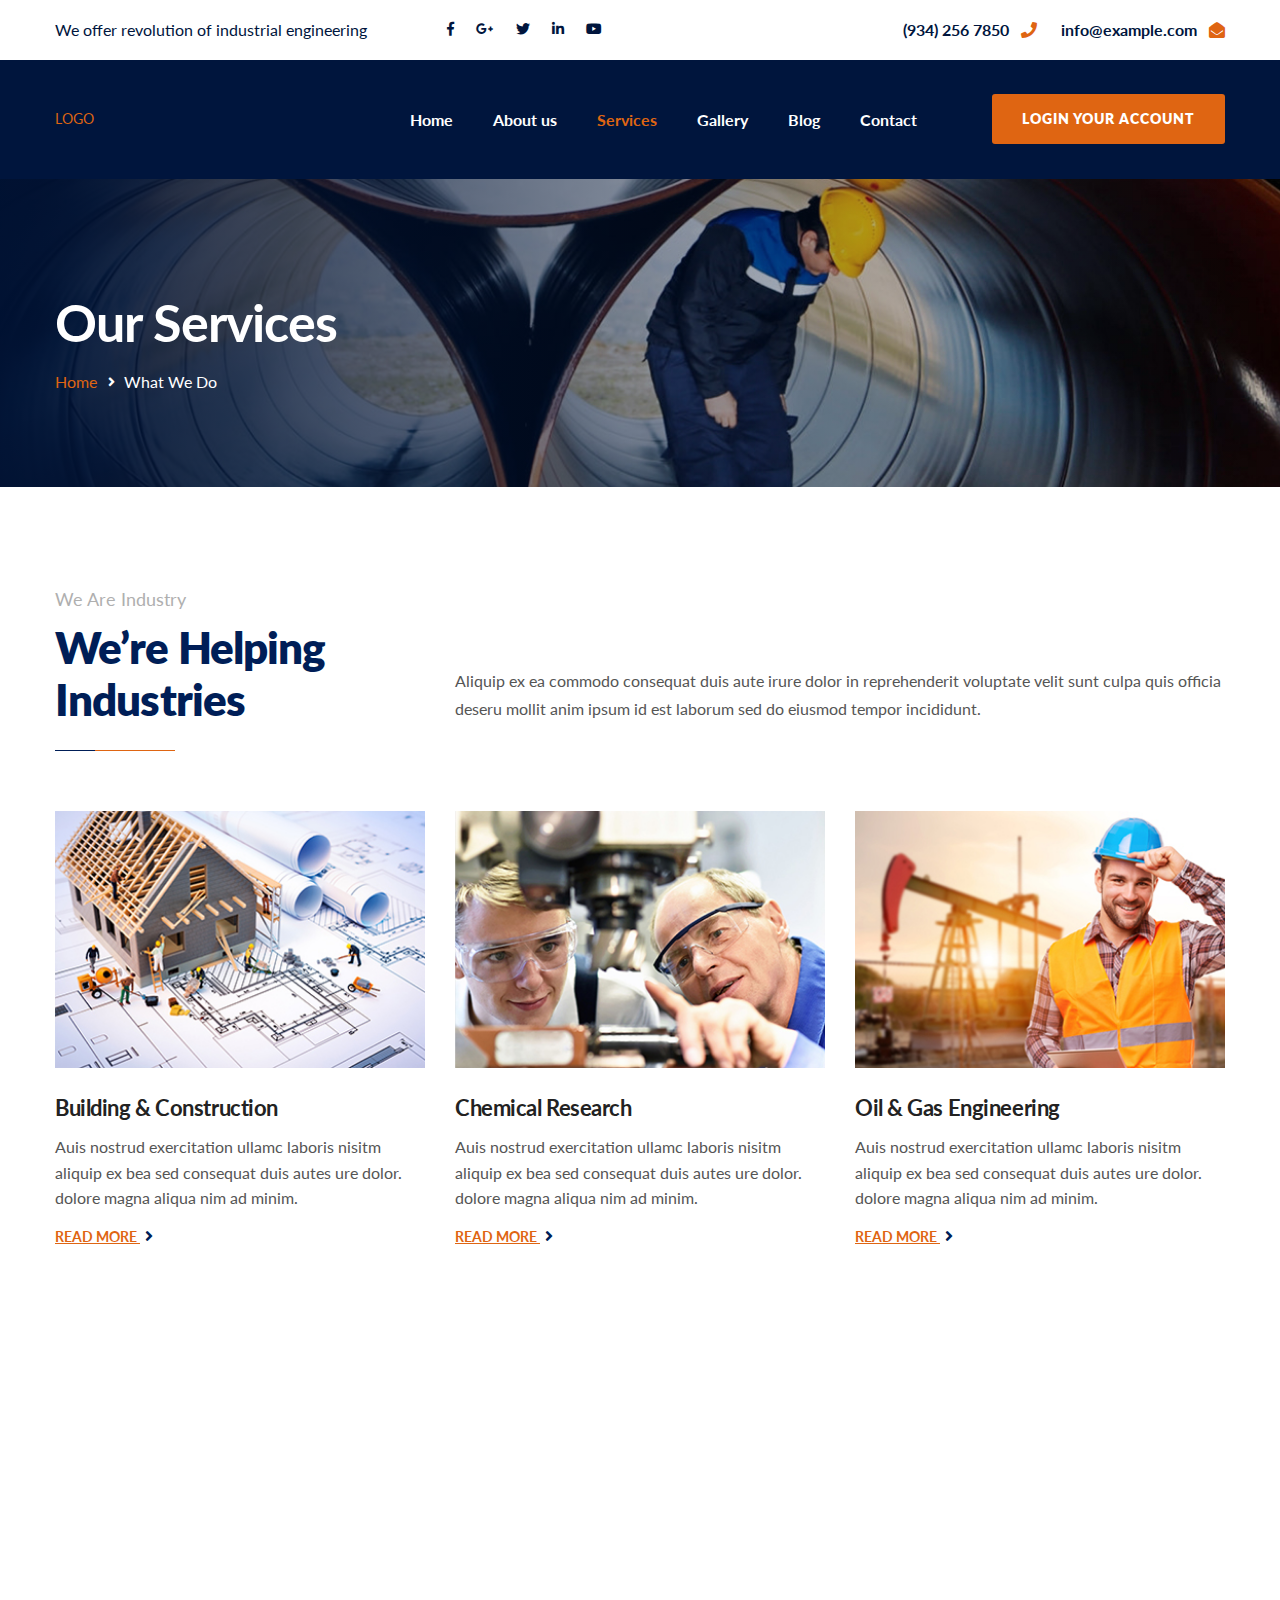
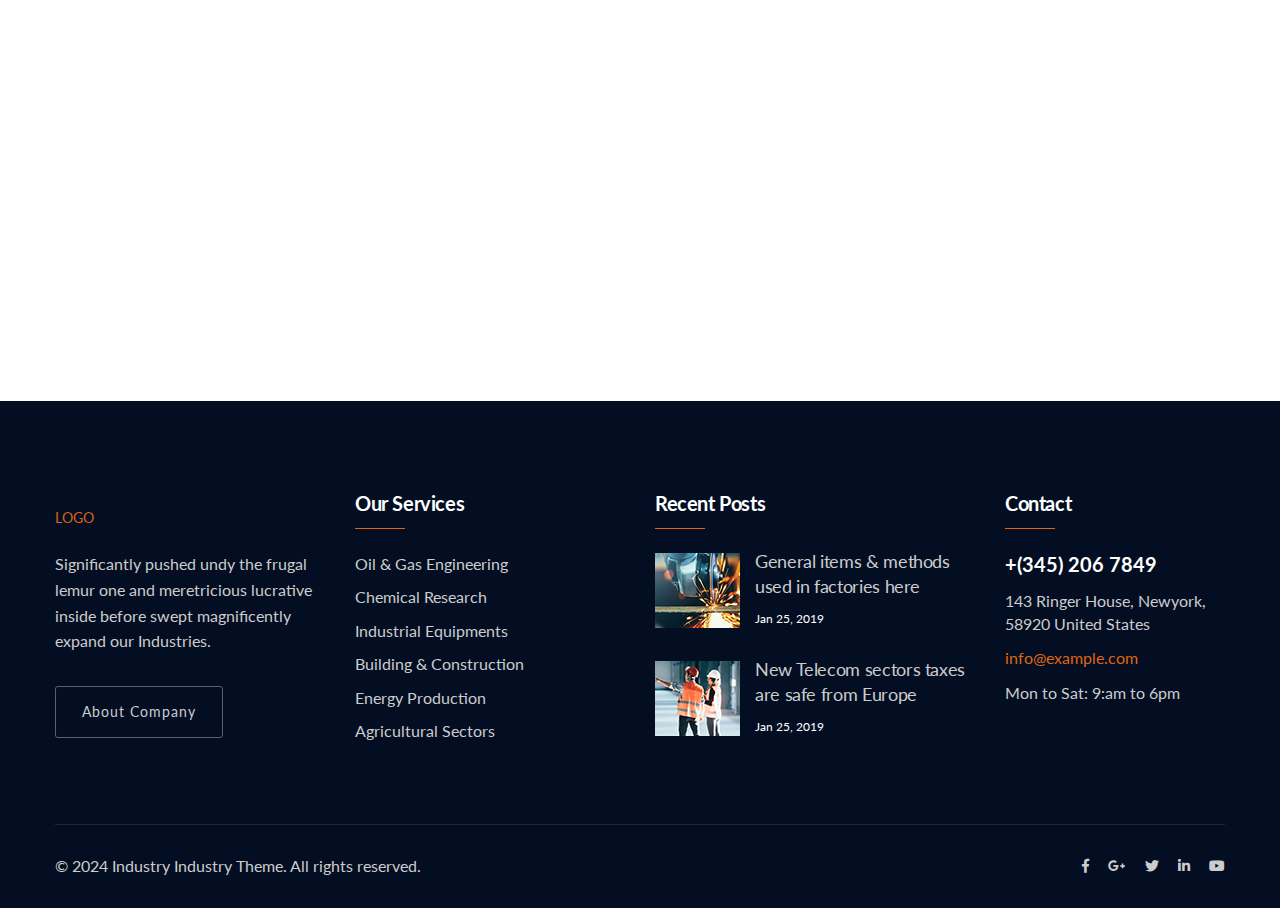
<file: services-1.html>
<!DOCTYPE html>
<html lang="en">

<head>
<meta charset="utf-8">
<title>Industry - Industry and Factory HTML Template | Services 01</title>
<!-- Stylesheets -->
<link href="css/bootstrap.css" rel="stylesheet">
<link href="css/style.css" rel="stylesheet">
<link href="css/responsive.css" rel="stylesheet">

<!-- <link rel="shortcut icon" href="images/favicon.png" type="image/x-icon"> -->
<!-- <link rel="icon" href="images/favicon.png" type="image/x-icon"> -->

<!-- Responsive -->
<meta http-equiv="X-UA-Compatible" content="IE=edge">
<meta name="viewport" content="width=device-width, initial-scale=1.0, maximum-scale=1.0, user-scalable=0">
</head>

<body>

<div class="page-wrapper">
	
	<!-- Preloader -->
    <div class="preloader"></div>
	
    <!-- Home Style Two -->
    <header class="main-header">
        <!--Header Top-->
        <div class="header-top">
            <div class="auto-container clearfix">
                <div class="top-left clearfix">
                    <div class="text">We offer revolution of industrial engineering</div>
                    <!-- Social Links -->
                    <ul class="social-links clearfix">
                        <li><a href="#"><span class="fab fa-facebook-f"></span></a></li>
                        <li><a href="#"><span class="fab fa-google-plus-g"></span></a></li>
                        <li><a href="#"><span class="fab fa-twitter"></span></a></li>
                        <li><a href="#"><span class="fab fa-linkedin-in"></span></a></li>
                        <li><a href="#"><span class="fab fa-youtube"></span></a></li>
                    </ul>
                </div>
                <div class="top-right clearfix">
                    <!-- Info List -->
                    <ul class="info-list clearfix">
                        <li><a href="#"><span class="txt">(934) 256 7850</span> <span class="icon fa fa-phone"></span></a>
                        </li>
                        <li><a href="#"><span class="txt">info@example.com</span> <span
                                    class="icon fa fa-envelope-open"></span></a></li>
                    </ul>
                </div>
            </div>
        </div>
        <!-- End Header Top -->
    
        <!-- Header Upper -->
        <div class="header-upper">
            <div class="inner-container">
                <div class="auto-container clearfix">
                    <!--Info-->
                    <div class="logo-outer">
                        <!-- <div class="logo"><a href="index.html"><img src="images/logo.png" alt="" title=""></a></div> -->
                        <div class="logo mt-3"><a href="index.html">LOGO</a></div>

                    </div>
    
                    <!--Nav Box-->
                    <div class="nav-outer clearfix">
                        <!-- Main Menu -->
                        <nav class="main-menu navbar-expand-md navbar-light">
                            <div class="navbar-header">
                                <!-- Togg le Button -->
                                <button class="navbar-toggler" type="button" data-toggle="collapse"
                                    data-target="#navbarSupportedContent" aria-controls="navbarSupportedContent"
                                    aria-expanded="false" aria-label="Toggle navigation">
                                    <span class="icon flaticon-menu-button"></span>
                                </button>
                            </div>
    
                            <div class="collapse navbar-collapse clearfix" id="navbarSupportedContent">
                                <ul class="navigation clearfix">
                                    <li class=" dropdown"><a href="index.html">Home</a>
    
                                    </li>
                                    <li><a href="about.html">About us</a></li>
                                    <li class="current"><a href="services-1.html">Services</a>
    
                                    </li>
                                    <li><a href="team.html">Gallery</a>
                                    </li>
                                    <li><a href="blog-single.html">Blog</a>
    
                                    </li>
                                    <li ><a href="contact.html">Contact</a></li>
                                </ul>
                            </div>
                        </nav>
                        <!-- Main Menu End-->
    
                        <!-- Main Menu End-->
                        <div class="outer-box clearfix">
                            <!-- Button Box -->
                            <div class="btn-box">
                                <a href="Login.html" class="theme-btn btn-style-one">Login Your Account</a>
                            </div>
                        </div>
                    </div>
                </div>
            </div>
        </div>
        <!--End Header Upper-->
    
        <!-- Sticky Header  -->
        <div class="sticky-header">
            <div class="auto-container clearfix">
                <!--Logo-->
                <div class="logo pull-left">
                    <!-- <a href="index.html" title=""><img src="images/logo-small.png" alt="" title=""></a>
                      -->
                        <div class="logo mt-3"><a href="index.html">LOGO</a></div>

                </div>
                <!--Right Col-->
                <div class="pull-right">
                    <!-- Main Menu -->
                    <nav class="main-menu">
                        <div class="navbar-collapse show collapse clearfix">
                            <ul class="navigation clearfix">
                                <li class=" dropdown"><a href="index.html">Home</a>
    
                                </li>
                                <li><a href="about.html">About us</a></li>
                                <li class="dropdown current"><a href="services-1.html">Services</a>
    
                                </li>
                                <li><a href="team.html">Gallery</a>
    
                                </li>
                                <li class="dropdown"><a href="blog-single.html">Blog</a>
                                </li>
                                <li><a href="contact.html">Contact</a></li>
                            </ul>
                        </div>
                    </nav><!-- Main Menu End-->
                </div>
            </div>
        </div><!-- End Sticky Menu -->
    </header>
    <!-- End Main Header -->

    <!--Page Title-->
    <section class="page-banner style-two" style="background-image:url(images/background/services-title-bg.jpg);">
        <div class="auto-container">
            <div class="inner-container clearfix">
                <h1>Our Services</h1>
                <ul class="bread-crumb clearfix">
                    <li><a href="index-2.html">Home</a></li>
                    <li>What We Do</li>
                </ul>
            </div>
        </div>
    </section>
    <!--End Page Title-->

    <!-- Services Section Three -->
    <section class="services-section-three style-two">
        <div class="auto-container">
            <!-- Sec Title -->
            <div class="sec-title">
                <div class="row">
                    <div class="col-lg-4 col-md-12 wow fadeInLeft" data-wow-delay="0ms" data-wow-duration="1500ms">
                        <div class="title">We are Industry</div>
                        <h2>We’re Helping Industries</h2>
                    </div>
                    <div class="col-lg-8 col-md-12 wow fadeInRight" data-wow-delay="0ms" data-wow-duration="1500ms">
                        <div class="text">Aliquip ex ea commodo consequat duis aute irure dolor in reprehenderit voluptate velit sunt culpa quis officia deseru mollit anim ipsum id est laborum sed do eiusmod tempor incididunt.</div>
                    </div>
                </div>
            </div>

            <div class="row">
                <!-- Services Block Three -->
                <div class="services-block-three col-xl-4 col-lg-6 col-md-6 col-sm-12">
                    <div class="inner-box wow fadeInUp" data-wow-delay="0ms" data-wow-duration="1500ms">
                        <div class="image">
                            <a href="building-construction.html"><img src="images/resource/service-2-1.jpg" alt="" /></a>
                        </div>
                        <div class="lower-content">
                            <h3><a href="building-construction.html">Building & Construction</a></h3>
                            <div class="text">Auis nostrud exercitation ullamc laboris nisitm aliquip ex bea sed consequat duis autes ure dolor. dolore magna aliqua nim ad minim.</div>
                            <a href="building-construction.html" class="read-more">Read More <span class="fas fa-angle-right"></span></a>
                        </div>
                    </div>
                </div>

                <!-- Services Block Three -->
                <div class="services-block-three col-xl-4 col-lg-6 col-md-6 col-sm-12">
                    <div class="inner-box wow fadeInUp" data-wow-delay="300ms" data-wow-duration="1500ms">
                        <div class="image">
                            <a href="chemical-research.html"><img src="images/resource/service-2-2.jpg" alt="" /></a>
                        </div>
                        <div class="lower-content">
                            <h3><a href="chemical-research.html">Chemical Research</a></h3>
                            <div class="text">Auis nostrud exercitation ullamc laboris nisitm aliquip ex bea sed consequat duis autes ure dolor. dolore magna aliqua nim ad minim.</div>
                            <a href="chemical-research.html" class="read-more">Read More <span class="fas fa-angle-right"></span></a>
                        </div>
                    </div>
                </div>

                <!-- Services Block Three -->
                <div class="services-block-three col-xl-4 col-lg-6 col-md-6 col-sm-12">
                    <div class="inner-box wow fadeInUp" data-wow-delay="600ms" data-wow-duration="1500ms">
                        <div class="image">
                            <a href="oil-gas.html"><img src="images/resource/service-2-3.jpg" alt="" /></a>
                        </div>
                        <div class="lower-content">
                            <h3><a href="oil-gas.html">Oil & Gas Engineering</a></h3>
                            <div class="text">Auis nostrud exercitation ullamc laboris nisitm aliquip ex bea sed consequat duis autes ure dolor. dolore magna aliqua nim ad minim.</div>
                            <a href="oil-gas.html" class="read-more">Read More <span class="fas fa-angle-right"></span></a>
                        </div>
                    </div>
                </div>

                <!-- Services Block Three -->
                <div class="services-block-three col-xl-4 col-lg-6 col-md-6 col-sm-12">
                    <div class="inner-box wow fadeInUp" data-wow-delay="0ms" data-wow-duration="1500ms">
                        <div class="image">
                            <a href="plants.html"><img src="images/resource/service-2-4.jpg" alt="" /></a>
                        </div>
                        <div class="lower-content">
                            <h3><a href="plants.html">Petrolium Refinery</a></h3>
                            <div class="text">Auis nostrud exercitation ullamc laboris nisitm aliquip ex bea sed consequat duis autes ure dolor. dolore magna aliqua nim ad minim.</div>
                            <a href="plants.html" class="read-more">Read More <span class="fas fa-angle-right"></span></a>
                        </div>
                    </div>
                </div>

                <!-- Services Block Three -->
                <div class="services-block-three col-xl-4 col-lg-6 col-md-6 col-sm-12">
                    <div class="inner-box wow fadeInUp" data-wow-delay="300ms" data-wow-duration="1500ms">
                        <div class="image">
                            <a href="auto-industry.html"><img src="images/resource/service-2-5.jpg" alt="" /></a>
                        </div>
                        <div class="lower-content">
                            <h3><a href="auto-industry.html">Automation Industry</a></h3>
                            <div class="text">Auis nostrud exercitation ullamc laboris nisitm aliquip ex bea sed consequat duis autes ure dolor. dolore magna aliqua nim ad minim.</div>
                            <a href="auto-industry.html" class="read-more">Read More <span class="fas fa-angle-right"></span></a>
                        </div>
                    </div>
                </div>

                <!-- Services Block Three -->
                <div class="services-block-three col-xl-4 col-lg-6 col-md-6 col-sm-12">
                    <div class="inner-box wow fadeInUp" data-wow-delay="600ms" data-wow-duration="1500ms">
                        <div class="image">
                            <a href="auto-industry.html"><img src="images/resource/service-2-6.jpg" alt="" /></a>
                        </div>
                        <div class="lower-content">
                            <h3><a href="auto-industry.html">Mechanical Works</a></h3>
                            <div class="text">Auis nostrud exercitation ullamc laboris nisitm aliquip ex bea sed consequat duis autes ure dolor. dolore magna aliqua nim ad minim.</div>
                            <a href="auto-industry.html" class="read-more">Read More <span class="fas fa-angle-right"></span></a>
                        </div>
                    </div>
                </div>
                
            </div>
        </div>
    </section>
    <!-- End Services Section Three -->

    
    <!--Newsleter Section-->
    <section class="newsletter-section wow fadeInUp" data-wow-delay="0ms" data-wow-duration="1500ms">
        <div class="auto-container">
            <div class="inner-container">
                <div class="row clearfix">
                    
                    <!--Title Column-->
                    <div class="title-column col-lg-6 col-md-12 col-sm-12">
                        <div class="inner-column">
                            <h2>Stay Updated With Our Newsletter</h2>
                        </div>
                    </div>
                    
                    <!--Form Column-->
                    <div class="form-column col-lg-6 col-md-12 col-sm-12">
                        <div class="inner-column">
                            
                            <!--Subscribe Form-->
                            <div class="subscribe-form">
                                <form method="post" action="https://t.commonsupport.xyz/Industry/contact.html">
                                    <div class="form-group">
                                        <span class="icon far fa-envelope"></span>
                                        <input type="email" name="email" value="" placeholder="Email address ..." required>
                                        <button type="submit" class="theme-btn submit-btn">Submit</button>
                                    </div>
                                </form>
                            </div>
                            
                        </div>
                    </div>
                    
                </div>
            </div>
        </div>
    </section>
    <!--End Newsleter Section-->

	<!--Main Footer-->
<footer class="main-footer">

    <div class="auto-container">

        <!--Widgets Section-->
        <div class="widgets-section">
            <div class="row clearfix">

                <!--big column-->
                <div class="big-column col-lg-6 col-md-12 col-sm-12">
                    <div class="row clearfix">

                        <!--Footer Column-->
                        <div class="footer-column col-lg-6 col-md-6 col-sm-12">
                            <div class="footer-widget about-widget">
                                <div class="logo">
                                    <!-- <a href="index.html"><img src="images/footer-logo.png" alt="" /></a> -->
                        <div class="logo mt-3"><a href="index.html">LOGO</a></div>

                                </div>
                                <div class="text">Significantly pushed undy the frugal lemur one and meretricious
                                    lucrative inside before swept magnificently expand our Industries.</div>
                                <a href="#" class="theme-btn btn-style-four">About Company</a>
                            </div>
                        </div>

                        <!--Footer Column-->
                        <div class="footer-column col-lg-6 col-md-6 col-sm-12">
                            <div class="footer-widget services-widget">
                                <h2>Our Services</h2>
                                <ul class="footer-service-list">
                                    <li><a href="#">Oil & Gas Engineering</a></li>
                                    <li><a href="#">Chemical Research</a></li>
                                    <li><a href="#">Industrial Equipments</a></li>
                                    <li><a href="#">Building & Construction</a></li>
                                    <li><a href="#">Energy Production</a></li>
                                    <li><a href="#">Agricultural Sectors</a></li>
                                </ul>
                            </div>
                        </div>

                    </div>
                </div>

                <!--big column-->
                <div class="big-column col-lg-6 col-md-12 col-sm-12">
                    <div class="row clearfix">

                        <!--Footer Column-->
                        <div class="footer-column col-lg-7 col-md-6 col-sm-12">
                            <div class="footer-widget post-widget">
                                <h2>Recent Posts</h2>

                                <!--News Widget Block-->
                                <div class="news-widget-block">
                                    <div class="widget-inner">
                                        <div class="image">
                                            <a href="#"><img src="images/resource/news-thumb-1.jpg" alt="" /></a>
                                        </div>
                                        <h3><a href="#">General items & methods used in factories here</a></h3>
                                        <div class="post-date">Jan 25, 2019</div>
                                    </div>
                                </div>

                                <!--News Widget Block-->
                                <div class="news-widget-block">
                                    <div class="widget-inner">
                                        <div class="image">
                                            <a href="#"><img src="images/resource/news-thumb-2.jpg" alt="" /></a>
                                        </div>
                                        <h3><a href="#">New Telecom sectors taxes are safe from Europe</a></h3>
                                        <div class="post-date">Jan 25, 2019</div>
                                    </div>
                                </div>

                            </div>
                        </div>

                        <!--Footer Column-->
                        <div class="footer-column col-lg-5 col-md-6 col-sm-12">
                            <div class="footer-widget contact-widget">
                                <h2>Contact</h2>
                                <div class="number">+(345) 206 7849</div>
                                <ul>
                                    <li>143 Ringer House, Newyork, 58920 United States</li>
                                    <li><a href="#">info@example.com</a></li>
                                    <li>Mon to Sat: 9:am to 6pm</li>
                                </ul>
                            </div>
                        </div>

                    </div>
                </div>

            </div>
        </div>

        <!-- Footer Bottom -->
        <div class="footer-bottom">
            <div class="clearfix">
                <div class="pull-left">
                    <div class="copyright">&copy; 2024 Industry Industry Theme. All rights reserved.</div>
                </div>
                <div class="pull-right">
                    <!-- Social Links -->
                    <ul class="social-links">
                        <li><a href="#"><span class="fab fa-facebook-f"></span></a></li>
                        <li><a href="#"><span class="fab fa-google-plus-g"></span></a></li>
                        <li><a href="#"><span class="fab fa-twitter"></span></a></li>
                        <li><a href="#"><span class="fab fa-linkedin-in"></span></a></li>
                        <li><a href="#"><span class="fab fa-youtube"></span></a></li>
                    </ul>
                </div>
            </div>
        </div>

    </div>
</footer>
	
</div>  
<!--End pagewrapper-->

<!--Scroll to top-->
<div class="scroll-to-top scroll-to-target" data-target="html"><span class="fa fa-angle-up"></span></div>

<!--Scroll to top-->


<script src="js/jquery.js"></script>
<script src="js/popper.min.js"></script>
<script src="js/bootstrap.min.js"></script>
<script src="js/jquery-ui.js"></script>
<script src="js/jquery.fancybox.js"></script>
<script src="js/validate.js"></script>
<script src="js/owl.js"></script>
<script src="js/wow.js"></script>
<script src="js/appear.js"></script>
<script src="js/script.js"></script>
</body>
</html>
</file>
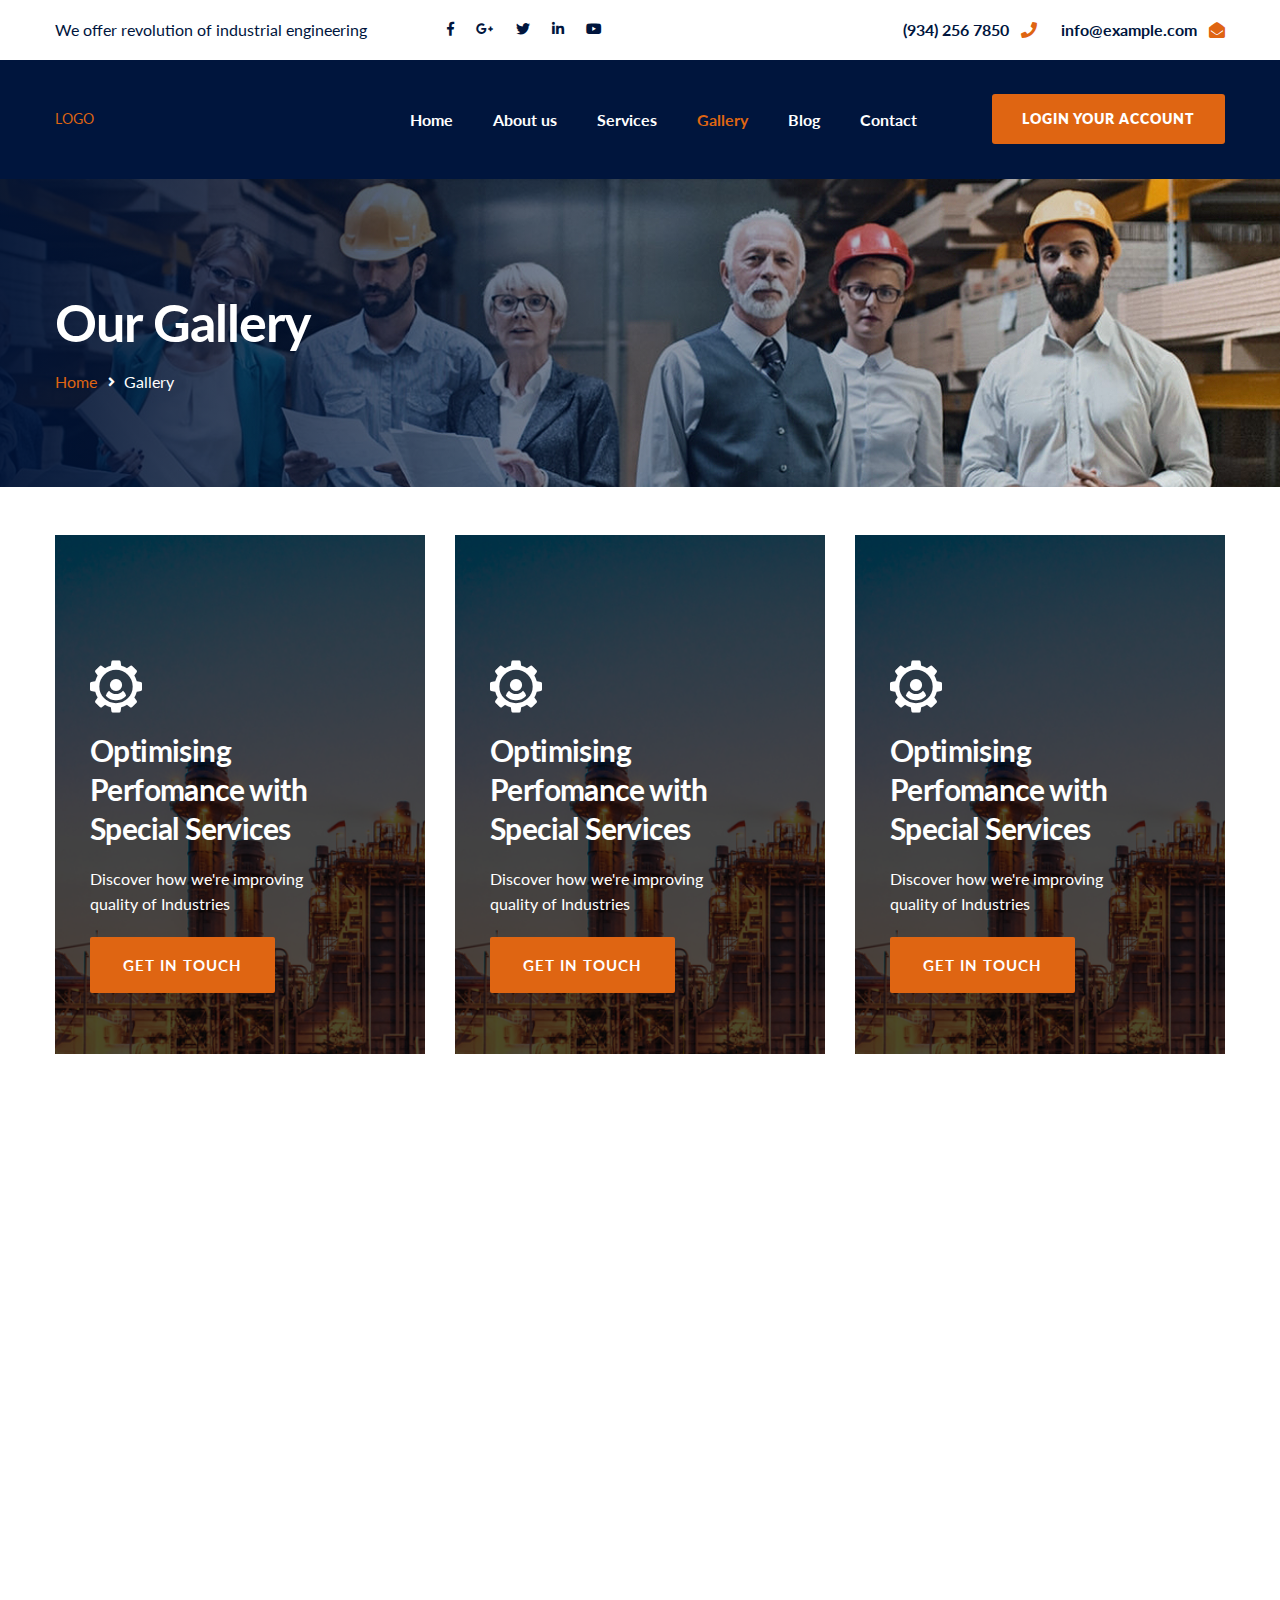
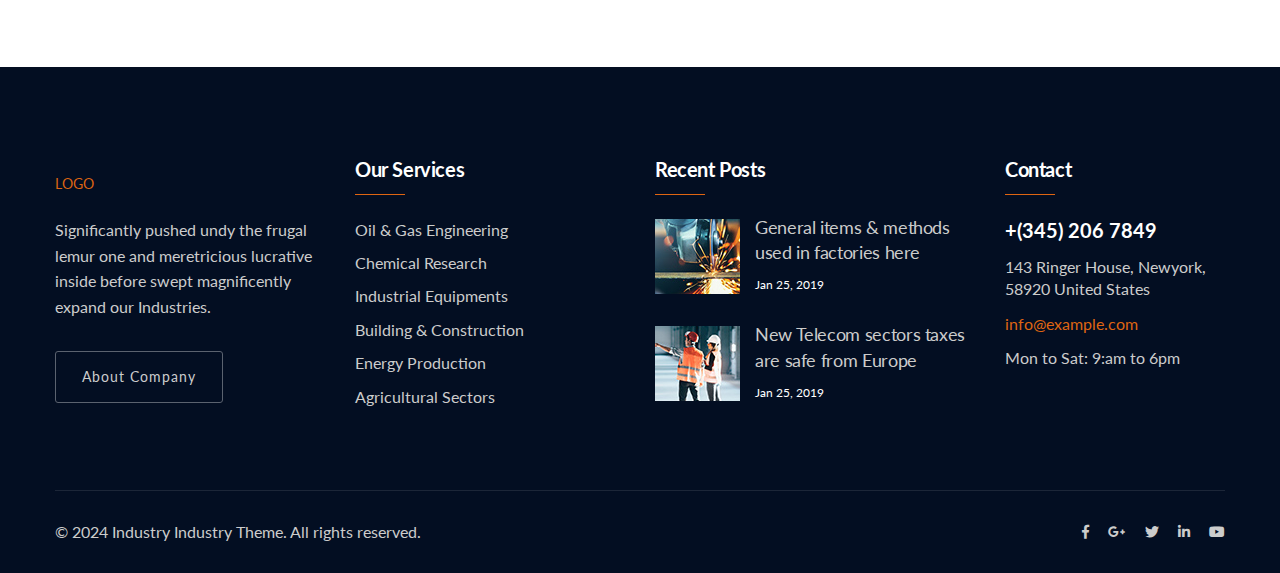
<file: team.html>
<!DOCTYPE html>
<html lang="en">
<head>
<meta charset="utf-8">
<title>Industry - Industry and Factory HTML Template | Team</title>
<!-- Stylesheets -->
<link href="css/bootstrap.css" rel="stylesheet">
<link href="css/style.css" rel="stylesheet">
<link href="css/responsive.css" rel="stylesheet">

<!-- <link rel="shortcut icon" href="images/favicon.png" type="image/x-icon"> -->
<!-- <link rel="icon" href="images/favicon.png" type="image/x-icon"> -->

<!-- Responsive -->
<meta http-equiv="X-UA-Compatible" content="IE=edge">
<meta name="viewport" content="width=device-width, initial-scale=1.0, maximum-scale=1.0, user-scalable=0">
</head>

<body>

<div class="page-wrapper">
    <!-- Home Style Two -->
    <header class="main-header">
        <!--Header Top-->
        <div class="header-top">
            <div class="auto-container clearfix">
                <div class="top-left clearfix">
                    <div class="text">We offer revolution of industrial engineering</div>
                    <!-- Social Links -->
                    <ul class="social-links clearfix">
                        <li><a href="#"><span class="fab fa-facebook-f"></span></a></li>
                        <li><a href="#"><span class="fab fa-google-plus-g"></span></a></li>
                        <li><a href="#"><span class="fab fa-twitter"></span></a></li>
                        <li><a href="#"><span class="fab fa-linkedin-in"></span></a></li>
                        <li><a href="#"><span class="fab fa-youtube"></span></a></li>
                    </ul>
                </div>
                <div class="top-right clearfix">
                    <!-- Info List -->
                    <ul class="info-list clearfix">
                        <li><a href="#"><span class="txt">(934) 256 7850</span> <span class="icon fa fa-phone"></span></a>
                        </li>
                        <li><a href="#"><span class="txt">info@example.com</span> <span
                                    class="icon fa fa-envelope-open"></span></a></li>
                    </ul>
                </div>
            </div>
        </div>
        <!-- End Header Top -->
    
        <!-- Header Upper -->
        <div class="header-upper">
            <div class="inner-container">
                <div class="auto-container clearfix">
                    <!--Info-->
                    <div class="logo-outer">
                        <!-- <div class="logo"><a href="index.html"><img src="images/logo.png" alt="" title=""></a></div> -->
                        <div class="logo mt-3"><a href="index.html">LOGO</a></div>
                    </div>
    
                    <!--Nav Box-->
                    <div class="nav-outer clearfix">
                        <!-- Main Menu -->
                        <nav class="main-menu navbar-expand-md navbar-light">
                            <div class="navbar-header">
                                <!-- Togg le Button -->
                                <button class="navbar-toggler" type="button" data-toggle="collapse"
                                    data-target="#navbarSupportedContent" aria-controls="navbarSupportedContent"
                                    aria-expanded="false" aria-label="Toggle navigation">
                                    <span class="icon flaticon-menu-button"></span>
                                </button>
                            </div>
    
                            <div class="collapse navbar-collapse clearfix" id="navbarSupportedContent">
                                <ul class="navigation clearfix">
                                    <li class=" dropdown"><a href="index.html">Home</a>
    
                                    </li>
                                    <li><a href="about.html">About us</a></li>
                                    <li><a href="services-1.html">Services</a>
    
                                    </li>
                                    <li class="current"><a href="team.html">Gallery</a>
                                    </li>
                                    <li><a href="blog-single.html">Blog</a>
    
                                    </li>
                                    <li><a href="contact.html">Contact</a></li>
                                </ul>
                            </div>
                        </nav>
                        <!-- Main Menu End-->
    
                        <!-- Main Menu End-->
                        <div class="outer-box clearfix">
                            <!--Search Box-->
                            
    
                            <!-- Button Box -->
                            <div class="btn-box">
                                <a href="Login.html" class="theme-btn btn-style-one">Login Your Account</a>
                            </div>
                        </div>
                    </div>
                </div>
            </div>
        </div>
        <!--End Header Upper-->
    
        <!-- Sticky Header  -->
        <div class="sticky-header">
            <div class="auto-container clearfix">
                <!--Logo-->
                <div class="logo pull-left">
                    <!-- <a href="index.html" title=""><img src="images/logo-small.png" alt="" title=""></a> -->
                    <div class="logo mt-3"><a href="index.html">LOGO</a></div>

                </div>
                <!--Right Col-->
                <div class="pull-right">
                    <!-- Main Menu -->
                    <nav class="main-menu">
                        <div class="navbar-collapse show collapse clearfix">
                            <ul class="navigation clearfix">
                                <li class=" dropdown"><a href="index.html">Home</a>
    
                                </li>
                                <li><a href="about.html">About us</a></li>
                                <li class="dropdown"><a href="services-1.html">Services</a>
    
                                </li>
                                <li><a href="team.html">Gallery</a>
    
                                </li>
                                <li class="dropdown"><a href="blog-single.html">Blog</a>
                                </li>
                                <li><a href="contact.html">Contact</a></li>
                            </ul>
                        </div>
                    </nav><!-- Main Menu End-->
                </div>
            </div>
        </div><!-- End Sticky Menu -->
    </header>
    <!-- End Main Header -->

    <!--Page Title-->
    <section class="page-banner style-two" style="background-image:url(images/background/team-title-bg.jpg);">
        <div class="auto-container">
            <div class="inner-container clearfix">
                <h1>Our Gallery</h1>
                <ul class="bread-crumb clearfix">
                    <li><a href="index-2.html">Home</a></li>
                    <li>Gallery</li>
                </ul>
            </div>
        </div>
    </section>
    <!--End Page Title-->

    <!-- Team Section -->
    <section class="team-section-two mt-5">
        <div class="auto-container">
            <div class="row">
                <!-- Team Block -->
                <div class="team-block-two col-lg-4 col-md-6 col-sm-12 wow fadeInLeft" data-wow-delay="0ms">
                    <div class="sidebar-widget services-widget">
                        <div class="widget-content" style="background-image:url(images/resource/about-img-1.jpg);">
                            <div class="icon flaticon-settings-4"></div>
                            <h3>Optimising Perfomance with Special Services</h3>
                            <div class="text">Discover how we're improving <br> quality of Industries</div>
                            <a href="#" class="theme-btn btn-style-two">get in touch</a>
                        </div>
                    </div>
                </div>

                <!-- Team Block -->
                <div class="team-block-two col-lg-4 col-md-6 col-sm-12 wow fadeInLeft" data-wow-delay="300ms">
                    <div class="sidebar-widget services-widget">
                        <div class="widget-content" style="background-image:url(images/resource/about-img-1.jpg);">
                            <div class="icon flaticon-settings-4"></div>
                            <h3>Optimising Perfomance with Special Services</h3>
                            <div class="text">Discover how we're improving <br> quality of Industries</div>
                            <a href="#" class="theme-btn btn-style-two">get in touch</a>
                        </div>
                    </div>
                </div>

                <!-- Team Block -->
                <div class="team-block-two col-lg-4 col-md-6 col-sm-12 wow fadeInLeft" data-wow-delay="300ms">
                    <div class="sidebar-widget services-widget">
                        <div class="widget-content" style="background-image:url(images/resource/about-img-1.jpg);">
                            <div class="icon flaticon-settings-4"></div>
                            <h3>Optimising Perfomance with Special Services</h3>
                            <div class="text">Discover how we're improving <br> quality of Industries</div>
                            <a href="#" class="theme-btn btn-style-two">get in touch</a>
                        </div>
                    </div>
                </div>


                <!-- Team Block -->
                <div class="team-block-two col-lg-4 col-md-6 col-sm-12 wow fadeInLeft" data-wow-delay="600ms">
                    <div class="inner-box">
                        <div class="image-box">
                            <figure class="image"><a href="team.html"><img src="images/resource/about-img-1.jpg" alt=""></a></figure>
                            <div class="overlay-box">
                                <ul class="contact-list">
                                    <li>Lorem ipsum dolor sit amet consectetur adipisicing elit. Ipsa vitae provident </li>
                            
                                </ul>
                            </div>

                        </div>
                        <div class="lower-content">
                            <h3 class="name"><a href="blog-single.html">Pumbing</a></h3>
                            
                        </div>
                    </div>
                </div>

                <!-- Team Block -->
                <div class="team-block-two col-lg-4 col-md-6 col-sm-12 wow fadeInLeft" data-wow-delay="600ms">
                    <div class="inner-box">
                        <div class="image-box">
                            <figure class="image"><a href="team.html"><img src="images/resource/about-img-1.jpg" alt=""></a></figure>
                            <div class="overlay-box">
                                <ul class="contact-list">
                                    <li>Lorem ipsum dolor sit amet consectetur adipisicing elit. Ipsa vitae provident </li>
                
                                </ul>
                            </div>
                
                        </div>
                        <div class="lower-content">
                            <h3 class="name"><a href="blog-single.html">Pumbing</a></h3>
                
                        </div>
                    </div>
                </div>

                <!-- Team Block -->
                <div class="team-block-two col-lg-4 col-md-6 col-sm-12 wow fadeInLeft" data-wow-delay="600ms">
                    <div class="inner-box">
                        <div class="image-box">
                            <figure class="image"><a href="team.html"><img src="images/resource/about-img-1.jpg" alt=""></a></figure>
                            <div class="overlay-box">
                                <ul class="contact-list">
                                    <li>Lorem ipsum dolor sit amet consectetur adipisicing elit. Ipsa vitae provident </li>
                
                                </ul>
                            </div>
                
                        </div>
                        <div class="lower-content">
                            <h3 class="name"><a href="blog-single.html">Pumbing</a></h3>
                
                        </div>
                    </div>
                </div>
                
            </div>
        </div>
    </section>
    <!--End Team Section -->
    
	<!--Main Footer-->
    <footer class="main-footer">
    
        <div class="auto-container">
    
            <!--Widgets Section-->
            <div class="widgets-section">
                <div class="row clearfix">
    
                    <!--big column-->
                    <div class="big-column col-lg-6 col-md-12 col-sm-12">
                        <div class="row clearfix">
    
                            <!--Footer Column-->
                            <div class="footer-column col-lg-6 col-md-6 col-sm-12">
                                <div class="footer-widget about-widget">
                                    <div class="logo">
                                        <!-- <a href="index.html"><img src="images/footer-logo.png" alt="" /></a> -->
                                        <div class="logo mt-3"><a href="index.html">LOGO</a></div>
    
                                    </div>
                                    <div class="text">Significantly pushed undy the frugal lemur one and meretricious
                                        lucrative inside before swept magnificently expand our Industries.</div>
                                    <a href="#" class="theme-btn btn-style-four">About Company</a>
                                </div>
                            </div>
    
                            <!--Footer Column-->
                            <div class="footer-column col-lg-6 col-md-6 col-sm-12">
                                <div class="footer-widget services-widget">
                                    <h2>Our Services</h2>
                                    <ul class="footer-service-list">
                                        <li><a href="#">Oil & Gas Engineering</a></li>
                                        <li><a href="#">Chemical Research</a></li>
                                        <li><a href="#">Industrial Equipments</a></li>
                                        <li><a href="#">Building & Construction</a></li>
                                        <li><a href="#">Energy Production</a></li>
                                        <li><a href="#">Agricultural Sectors</a></li>
                                    </ul>
                                </div>
                            </div>
    
                        </div>
                    </div>
    
                    <!--big column-->
                    <div class="big-column col-lg-6 col-md-12 col-sm-12">
                        <div class="row clearfix">
    
                            <!--Footer Column-->
                            <div class="footer-column col-lg-7 col-md-6 col-sm-12">
                                <div class="footer-widget post-widget">
                                    <h2>Recent Posts</h2>
    
                                    <!--News Widget Block-->
                                    <div class="news-widget-block">
                                        <div class="widget-inner">
                                            <div class="image">
                                                <a href="#"><img src="images/resource/news-thumb-1.jpg" alt="" /></a>
                                            </div>
                                            <h3><a href="#">General items & methods used in factories here</a></h3>
                                            <div class="post-date">Jan 25, 2019</div>
                                        </div>
                                    </div>
    
                                    <!--News Widget Block-->
                                    <div class="news-widget-block">
                                        <div class="widget-inner">
                                            <div class="image">
                                                <a href="#"><img src="images/resource/news-thumb-2.jpg" alt="" /></a>
                                            </div>
                                            <h3><a href="#">New Telecom sectors taxes are safe from Europe</a></h3>
                                            <div class="post-date">Jan 25, 2019</div>
                                        </div>
                                    </div>
    
                                </div>
                            </div>
    
                            <!--Footer Column-->
                            <div class="footer-column col-lg-5 col-md-6 col-sm-12">
                                <div class="footer-widget contact-widget">
                                    <h2>Contact</h2>
                                    <div class="number">+(345) 206 7849</div>
                                    <ul>
                                        <li>143 Ringer House, Newyork, 58920 United States</li>
                                        <li><a href="#">info@example.com</a></li>
                                        <li>Mon to Sat: 9:am to 6pm</li>
                                    </ul>
                                </div>
                            </div>
    
                        </div>
                    </div>
    
                </div>
            </div>
    
            <!-- Footer Bottom -->
            <div class="footer-bottom">
                <div class="clearfix">
                    <div class="pull-left">
                        <div class="copyright">&copy; 2024 Industry Industry Theme. All rights reserved.</div>
                    </div>
                    <div class="pull-right">
                        <!-- Social Links -->
                        <ul class="social-links">
                            <li><a href="#"><span class="fab fa-facebook-f"></span></a></li>
                            <li><a href="#"><span class="fab fa-google-plus-g"></span></a></li>
                            <li><a href="#"><span class="fab fa-twitter"></span></a></li>
                            <li><a href="#"><span class="fab fa-linkedin-in"></span></a></li>
                            <li><a href="#"><span class="fab fa-youtube"></span></a></li>
                        </ul>
                    </div>
                </div>
            </div>
    
        </div>
    </footer>
	
</div>  
<!--End pagewrapper-->

<!--Scroll to top-->
<div class="scroll-to-top scroll-to-target" data-target="html"><span class="fa fa-angle-up"></span></div>
<!--Scroll to top-->



<script src="js/jquery.js"></script>
<script src="js/popper.min.js"></script>
<script src="js/bootstrap.min.js"></script>
<script src="js/jquery-ui.js"></script>
<script src="js/jquery.fancybox.js"></script>
<script src="js/validate.js"></script>
<script src="js/owl.js"></script>
<script src="js/wow.js"></script>
<script src="js/appear.js"></script>
<script src="js/script.js"></script>
</body>

</html>
</file>
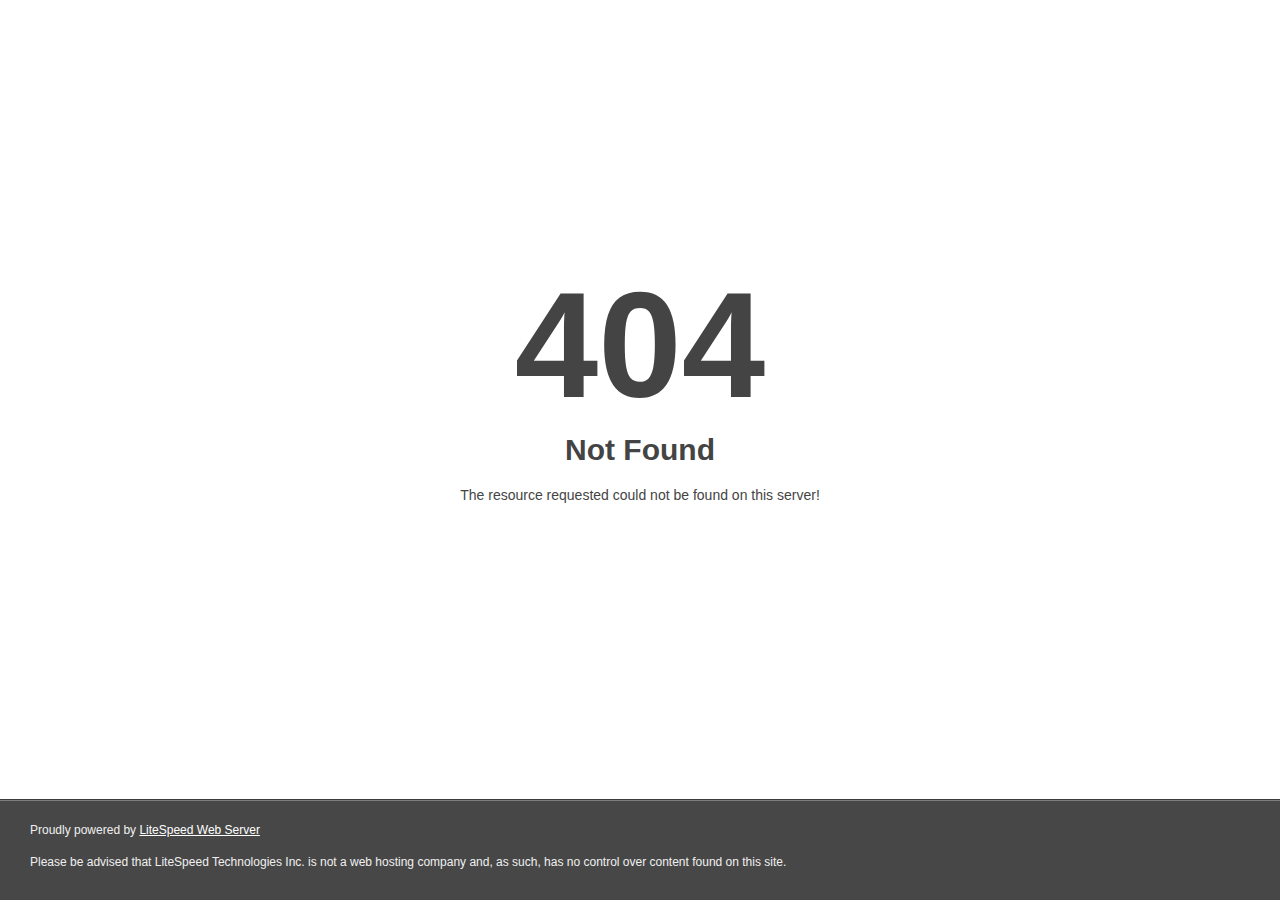
<file: css/owl.video.play.html>
<!DOCTYPE html>
<html style="height:100%">
<head>
<meta name="viewport" content="width=device-width, initial-scale=1, shrink-to-fit=no" />
<title> 404 Not Found
</title></head>
<body style="color: #444; margin:0;font: normal 14px/20px Arial, Helvetica, sans-serif; height:100%; background-color: #fff;">
<div style="height:auto; min-height:100%; ">     <div style="text-align: center; width:800px; margin-left: -400px; position:absolute; top: 30%; left:50%;">
        <h1 style="margin:0; font-size:150px; line-height:150px; font-weight:bold;">404</h1>
<h2 style="margin-top:20px;font-size: 30px;">Not Found
</h2>
<p>The resource requested could not be found on this server!</p>
</div></div><div style="color:#f0f0f0; font-size:12px;margin:auto;padding:0px 30px 0px 30px;position:relative;clear:both;height:100px;margin-top:-101px;background-color:#474747;border-top: 1px solid rgba(0,0,0,0.15);box-shadow: 0 1px 0 rgba(255, 255, 255, 0.3) inset;">
<br>Proudly powered by  <a style="color:#fff;" href="http://www.litespeedtech.com/error-page">LiteSpeed Web Server</a><p>Please be advised that LiteSpeed Technologies Inc. is not a web hosting company and, as such, has no control over content found on this site.</p></div></body></html>
</file>
<file: plugins/revolution/css/settings.css>
/*-----------------------------------------------------------------------------

-	Revolution Slider 5.0 Default Style Settings -

Screen Stylesheet

version:   	5.4.5
date:      	15/05/17
author:		themepunch
email:     	info@themepunch.com
website:   	http://www.themepunch.com
-----------------------------------------------------------------------------*/
#debungcontrolls,.debugtimeline{width:100%;box-sizing:border-box}.rev_column,.rev_column .tp-parallax-wrap,.tp-svg-layer svg{vertical-align:top}#debungcontrolls{z-index:100000;position:fixed;bottom:0;height:auto;background:rgba(0,0,0,.6);padding:10px}.debugtimeline{height:10px;position:relative;margin-bottom:3px;display:none;white-space:nowrap}.debugtimeline:hover{height:15px}.the_timeline_tester{background:#e74c3c;position:absolute;top:0;left:0;height:100%;width:0}.rs-go-fullscreen{position:fixed!important;width:100%!important;height:100%!important;top:0!important;left:0!important;z-index:9999999!important;background:#fff!important}.debugtimeline.tl_slide .the_timeline_tester{background:#f39c12}.debugtimeline.tl_frame .the_timeline_tester{background:#3498db}.debugtimline_txt{color:#fff;font-weight:400;font-size:7px;position:absolute;left:10px;top:0;white-space:nowrap;line-height:10px}.rtl{direction:rtl}@font-face{font-family:revicons;src:url(../fonts/revicons/revicons90c6.eot?5510888);src:url(../fonts/revicons/revicons90c6.eot?5510888#iefix) format('embedded-opentype'),url(../fonts/revicons/revicons90c6.woff?5510888) format('woff'),url(../fonts/revicons/revicons90c6.ttf?5510888) format('truetype'),url(../fonts/revicons/revicons90c6.svg?5510888#revicons) format('svg');font-weight:400;font-style:normal}[class*=" revicon-"]:before,[class^=revicon-]:before{font-family:revicons;font-style:normal;font-weight:400;speak:none;display:inline-block;text-decoration:inherit;width:1em;margin-right:.2em;text-align:center;font-variant:normal;text-transform:none;line-height:1em;margin-left:.2em}.revicon-search-1:before{content:'\e802'}.revicon-pencil-1:before{content:'\e831'}.revicon-picture-1:before{content:'\e803'}.revicon-cancel:before{content:'\e80a'}.revicon-info-circled:before{content:'\e80f'}.revicon-trash:before{content:'\e801'}.revicon-left-dir:before{content:'\e817'}.revicon-right-dir:before{content:'\e818'}.revicon-down-open:before{content:'\e83b'}.revicon-left-open:before{content:'\e819'}.revicon-right-open:before{content:'\e81a'}.revicon-angle-left:before{content:'\e820'}.revicon-angle-right:before{content:'\e81d'}.revicon-left-big:before{content:'\e81f'}.revicon-right-big:before{content:'\e81e'}.revicon-magic:before{content:'\e807'}.revicon-picture:before{content:'\e800'}.revicon-export:before{content:'\e80b'}.revicon-cog:before{content:'\e832'}.revicon-login:before{content:'\e833'}.revicon-logout:before{content:'\e834'}.revicon-video:before{content:'\e805'}.revicon-arrow-combo:before{content:'\e827'}.revicon-left-open-1:before{content:'\e82a'}.revicon-right-open-1:before{content:'\e82b'}.revicon-left-open-mini:before{content:'\e822'}.revicon-right-open-mini:before{content:'\e823'}.revicon-left-open-big:before{content:'\e824'}.revicon-right-open-big:before{content:'\e825'}.revicon-left:before{content:'\e836'}.revicon-right:before{content:'\e826'}.revicon-ccw:before{content:'\e808'}.revicon-arrows-ccw:before{content:'\e806'}.revicon-palette:before{content:'\e829'}.revicon-list-add:before{content:'\e80c'}.revicon-doc:before{content:'\e809'}.revicon-left-open-outline:before{content:'\e82e'}.revicon-left-open-2:before{content:'\e82c'}.revicon-right-open-outline:before{content:'\e82f'}.revicon-right-open-2:before{content:'\e82d'}.revicon-equalizer:before{content:'\e83a'}.revicon-layers-alt:before{content:'\e804'}.revicon-popup:before{content:'\e828'}.rev_slider_wrapper{position:relative;z-index:0;width:100%}.rev_slider{position:relative;overflow:visible}.entry-content .rev_slider a,.rev_slider a{box-shadow:none}.tp-overflow-hidden{overflow:hidden!important}.group_ov_hidden{overflow:hidden}.rev_slider img,.tp-simpleresponsive img{max-width:none!important;transition:none;margin:0;padding:0;border:none}.rev_slider .no-slides-text{font-weight:700;text-align:center;padding-top:80px}.rev_slider>ul,.rev_slider>ul>li,.rev_slider>ul>li:before,.rev_slider_wrapper>ul,.tp-revslider-mainul>li,.tp-revslider-mainul>li:before,.tp-simpleresponsive>ul,.tp-simpleresponsive>ul>li,.tp-simpleresponsive>ul>li:before{list-style:none!important;position:absolute;margin:0!important;padding:0!important;overflow-x:visible;overflow-y:visible;background-image:none;background-position:0 0;text-indent:0;top:0;left:0}.rev_slider>ul>li,.rev_slider>ul>li:before,.tp-revslider-mainul>li,.tp-revslider-mainul>li:before,.tp-simpleresponsive>ul>li,.tp-simpleresponsive>ul>li:before{visibility:hidden}.tp-revslider-mainul,.tp-revslider-slidesli{padding:0!important;margin:0!important;list-style:none!important}.fullscreen-container,.fullwidthbanner-container{padding:0;position:relative}.rev_slider li.tp-revslider-slidesli{position:absolute!important}.tp-caption .rs-untoggled-content{display:block}.tp-caption .rs-toggled-content{display:none}.rs-toggle-content-active.tp-caption .rs-toggled-content{display:block}.rs-toggle-content-active.tp-caption .rs-untoggled-content{display:none}.rev_slider .caption,.rev_slider .tp-caption{position:relative;visibility:hidden;white-space:nowrap;display:block;-webkit-font-smoothing:antialiased!important;z-index:1}.rev_slider .caption,.rev_slider .tp-caption,.tp-simpleresponsive img{-moz-user-select:none;-khtml-user-select:none;-webkit-user-select:none;-o-user-select:none}.rev_slider .tp-mask-wrap .tp-caption,.rev_slider .tp-mask-wrap :last-child,.wpb_text_column .rev_slider .tp-mask-wrap .tp-caption,.wpb_text_column .rev_slider .tp-mask-wrap :last-child{margin-bottom:0}.tp-svg-layer svg{width:100%;height:100%;position:relative}.tp-carousel-wrapper{cursor:url(openhand.cur),move}.tp-carousel-wrapper.dragged{cursor:url(closedhand.cur),move}.tp_inner_padding{box-sizing:border-box;max-height:none!important}.tp-caption.tp-layer-selectable{-moz-user-select:all;-khtml-user-select:all;-webkit-user-select:all;-o-user-select:all}.tp-caption.tp-hidden-caption,.tp-forcenotvisible,.tp-hide-revslider,.tp-parallax-wrap.tp-hidden-caption{visibility:hidden!important;display:none!important}.rev_slider audio,.rev_slider embed,.rev_slider iframe,.rev_slider object,.rev_slider video{max-width:none!important}.tp-element-background{position:absolute;top:0;left:0;width:100%;height:100%;z-index:0}.tp-blockmask,.tp-blockmask_in,.tp-blockmask_out{position:absolute;top:0;left:0;width:100%;height:100%;background:#fff;z-index:1000;transform:scaleX(0) scaleY(0)}.tp-parallax-wrap{transform-style:preserve-3d}.rev_row_zone{position:absolute;width:100%;left:0;box-sizing:border-box;min-height:50px;font-size:0}.rev_column_inner,.rev_slider .tp-caption.rev_row{position:relative;width:100%!important;box-sizing:border-box}.rev_row_zone_top{top:0}.rev_row_zone_middle{top:50%;transform:translateY(-50%)}.rev_row_zone_bottom{bottom:0}.rev_slider .tp-caption.rev_row{display:table;table-layout:fixed;vertical-align:top;height:auto!important;font-size:0}.rev_column{display:table-cell;position:relative;height:auto;box-sizing:border-box;font-size:0}.rev_column_inner{display:block;height:auto!important;white-space:normal!important}.rev_column_bg{width:100%;height:100%;position:absolute;top:0;left:0;z-index:0;box-sizing:border-box;background-clip:content-box;border:0 solid transparent}.tp-caption .backcorner,.tp-caption .backcornertop,.tp-caption .frontcorner,.tp-caption .frontcornertop{height:0;top:0;width:0;position:absolute}.rev_column_inner .tp-loop-wrap,.rev_column_inner .tp-mask-wrap,.rev_column_inner .tp-parallax-wrap{text-align:inherit}.rev_column_inner .tp-mask-wrap{display:inline-block}.rev_column_inner .tp-parallax-wrap,.rev_column_inner .tp-parallax-wrap .tp-loop-wrap,.rev_column_inner .tp-parallax-wrap .tp-mask-wrap{position:relative!important;left:auto!important;top:auto!important;line-height:0}.tp-video-play-button,.tp-video-play-button i{line-height:50px!important;vertical-align:top;text-align:center}.rev_column_inner .rev_layer_in_column,.rev_column_inner .tp-parallax-wrap,.rev_column_inner .tp-parallax-wrap .tp-loop-wrap,.rev_column_inner .tp-parallax-wrap .tp-mask-wrap{vertical-align:top}.rev_break_columns{display:block!important}.rev_break_columns .tp-parallax-wrap.rev_column{display:block!important;width:100%!important}.fullwidthbanner-container{overflow:hidden}.fullwidthbanner-container .fullwidthabanner{width:100%;position:relative}.tp-static-layers{position:absolute;z-index:101;top:0;left:0}.tp-caption .frontcorner{border-left:40px solid transparent;border-right:0 solid transparent;border-top:40px solid #00A8FF;left:-40px}.tp-caption .backcorner{border-left:0 solid transparent;border-right:40px solid transparent;border-bottom:40px solid #00A8FF;right:0}.tp-caption .frontcornertop{border-left:40px solid transparent;border-right:0 solid transparent;border-bottom:40px solid #00A8FF;left:-40px}.tp-caption .backcornertop{border-left:0 solid transparent;border-right:40px solid transparent;border-top:40px solid #00A8FF;right:0}.tp-layer-inner-rotation{position:relative!important}img.tp-slider-alternative-image{width:100%;height:auto}.caption.fullscreenvideo,.rs-background-video-layer,.tp-caption.coverscreenvideo,.tp-caption.fullscreenvideo{width:100%;height:100%;top:0;left:0;position:absolute}.noFilterClass{filter:none!important}.rs-background-video-layer{visibility:hidden;z-index:0}.caption.fullscreenvideo audio,.caption.fullscreenvideo iframe,.caption.fullscreenvideo video,.tp-caption.fullscreenvideo iframe,.tp-caption.fullscreenvideo iframe audio,.tp-caption.fullscreenvideo iframe video{width:100%!important;height:100%!important;display:none}.fullcoveredvideo audio,.fullscreenvideo audio .fullcoveredvideo video,.fullscreenvideo video{background:#000}.fullcoveredvideo .tp-poster{background-position:center center;background-size:cover;width:100%;height:100%;top:0;left:0}.videoisplaying .html5vid .tp-poster{display:none}.tp-video-play-button{background:#000;background:rgba(0,0,0,.3);border-radius:5px;position:absolute;top:50%;left:50%;color:#FFF;margin-top:-25px;margin-left:-25px;cursor:pointer;width:50px;height:50px;box-sizing:border-box;display:inline-block;z-index:4;opacity:0;transition:opacity .3s ease-out!important}.tp-audio-html5 .tp-video-play-button,.tp-hiddenaudio{display:none!important}.tp-caption .html5vid{width:100%!important;height:100%!important}.tp-video-play-button i{width:50px;height:50px;display:inline-block;font-size:40px!important}.rs-fullvideo-cover,.tp-dottedoverlay,.tp-shadowcover{height:100%;top:0;left:0;position:absolute}.tp-caption:hover .tp-video-play-button{opacity:1;display:block}.tp-caption .tp-revstop{display:none;border-left:5px solid #fff!important;border-right:5px solid #fff!important;margin-top:15px!important;line-height:20px!important;vertical-align:top;font-size:25px!important}.tp-seek-bar,.tp-video-button,.tp-volume-bar{outline:0;line-height:12px;margin:0;cursor:pointer}.videoisplaying .revicon-right-dir{display:none}.videoisplaying .tp-revstop{display:inline-block}.videoisplaying .tp-video-play-button{display:none}.fullcoveredvideo .tp-video-play-button{display:none!important}.fullscreenvideo .fullscreenvideo audio,.fullscreenvideo .fullscreenvideo video{object-fit:contain!important}.fullscreenvideo .fullcoveredvideo audio,.fullscreenvideo .fullcoveredvideo video{object-fit:cover!important}.tp-video-controls{position:absolute;bottom:0;left:0;right:0;padding:5px;opacity:0;transition:opacity .3s;background-image:linear-gradient(to bottom,#000 13%,#323232 100%);display:table;max-width:100%;overflow:hidden;box-sizing:border-box}.rev-btn.rev-hiddenicon i,.rev-btn.rev-withicon i{transition:all .2s ease-out!important;font-size:15px}.tp-caption:hover .tp-video-controls{opacity:.9}.tp-video-button{background:rgba(0,0,0,.5);border:0;border-radius:3px;font-size:12px;color:#fff;padding:0}.tp-video-button:hover{cursor:pointer}.tp-video-button-wrap,.tp-video-seek-bar-wrap,.tp-video-vol-bar-wrap{padding:0 5px;display:table-cell;vertical-align:middle}.tp-video-seek-bar-wrap{width:80%}.tp-video-vol-bar-wrap{width:20%}.tp-seek-bar,.tp-volume-bar{width:100%;padding:0}.rs-fullvideo-cover{width:100%;background:0 0;z-index:5}.disabled_lc .tp-video-play-button,.rs-background-video-layer audio::-webkit-media-controls,.rs-background-video-layer video::-webkit-media-controls,.rs-background-video-layer video::-webkit-media-controls-start-playback-button{display:none!important}.tp-audio-html5 .tp-video-controls{opacity:1!important;visibility:visible!important}.tp-dottedoverlay{background-repeat:repeat;width:100%;z-index:3}.tp-dottedoverlay.twoxtwo{background:url(../assets/gridtile.png)}.tp-dottedoverlay.twoxtwowhite{background:url(../assets/gridtile_white.png)}.tp-dottedoverlay.threexthree{background:url(../assets/gridtile_3x3.png)}.tp-dottedoverlay.threexthreewhite{background:url(../assets/gridtile_3x3_white.png)}.tp-shadowcover{width:100%;background:#fff;z-index:-1}.tp-shadow1{box-shadow:0 10px 6px -6px rgba(0,0,0,.8)}.tp-shadow2:after,.tp-shadow2:before,.tp-shadow3:before,.tp-shadow4:after{z-index:-2;position:absolute;content:"";bottom:10px;left:10px;width:50%;top:85%;max-width:300px;background:0 0;box-shadow:0 15px 10px rgba(0,0,0,.8);transform:rotate(-3deg)}.tp-shadow2:after,.tp-shadow4:after{transform:rotate(3deg);right:10px;left:auto}.tp-shadow5{position:relative;box-shadow:0 1px 4px rgba(0,0,0,.3),0 0 40px rgba(0,0,0,.1) inset}.tp-shadow5:after,.tp-shadow5:before{content:"";position:absolute;z-index:-2;box-shadow:0 0 25px 0 rgba(0,0,0,.6);top:30%;bottom:0;left:20px;right:20px;border-radius:100px/20px}.tp-button{padding:6px 13px 5px;border-radius:3px;height:30px;cursor:pointer;color:#fff!important;text-shadow:0 1px 1px rgba(0,0,0,.6)!important;font-size:15px;line-height:45px!important;font-family:arial,sans-serif;font-weight:700;letter-spacing:-1px;text-decoration:none}.tp-button.big{color:#fff;text-shadow:0 1px 1px rgba(0,0,0,.6);font-weight:700;padding:9px 20px;font-size:19px;line-height:57px!important}.purchase:hover,.tp-button.big:hover,.tp-button:hover{background-position:bottom,15px 11px}.purchase.green,.purchase:hover.green,.tp-button.green,.tp-button:hover.green{background-color:#21a117;box-shadow:0 3px 0 0 #104d0b}.purchase.blue,.purchase:hover.blue,.tp-button.blue,.tp-button:hover.blue{background-color:#1d78cb;box-shadow:0 3px 0 0 #0f3e68}.purchase.red,.purchase:hover.red,.tp-button.red,.tp-button:hover.red{background-color:#cb1d1d;box-shadow:0 3px 0 0 #7c1212}.purchase.orange,.purchase:hover.orange,.tp-button.orange,.tp-button:hover.orange{background-color:#f70;box-shadow:0 3px 0 0 #a34c00}.purchase.darkgrey,.purchase:hover.darkgrey,.tp-button.darkgrey,.tp-button.grey,.tp-button:hover.darkgrey,.tp-button:hover.grey{background-color:#555;box-shadow:0 3px 0 0 #222}.purchase.lightgrey,.purchase:hover.lightgrey,.tp-button.lightgrey,.tp-button:hover.lightgrey{background-color:#888;box-shadow:0 3px 0 0 #555}.rev-btn,.rev-btn:visited{outline:0!important;box-shadow:none!important;text-decoration:none!important;line-height:44px;font-size:17px;font-weight:500;padding:12px 35px;box-sizing:border-box;font-family:Roboto,sans-serif;cursor:pointer}.rev-btn.rev-uppercase,.rev-btn.rev-uppercase:visited{text-transform:uppercase;letter-spacing:1px;font-size:15px;font-weight:900}.rev-btn.rev-withicon i{font-weight:400;position:relative;top:0;margin-left:10px!important}.rev-btn.rev-hiddenicon i{font-weight:400;position:relative;top:0;opacity:0;margin-left:0!important;width:0!important}.rev-btn.rev-hiddenicon:hover i{opacity:1!important;margin-left:10px!important;width:auto!important}.rev-btn.rev-medium,.rev-btn.rev-medium:visited{line-height:36px;font-size:14px;padding:10px 30px}.rev-btn.rev-medium.rev-hiddenicon i,.rev-btn.rev-medium.rev-withicon i{font-size:14px;top:0}.rev-btn.rev-small,.rev-btn.rev-small:visited{line-height:28px;font-size:12px;padding:7px 20px}.rev-btn.rev-small.rev-hiddenicon i,.rev-btn.rev-small.rev-withicon i{font-size:12px;top:0}.rev-maxround{border-radius:30px}.rev-minround{border-radius:3px}.rev-burger{position:relative;width:60px;height:60px;box-sizing:border-box;padding:22px 0 0 14px;border-radius:50%;border:1px solid rgba(51,51,51,.25);-webkit-tap-highlight-color:transparent;cursor:pointer}.rev-burger span{display:block;width:30px;height:3px;background:#333;transition:.7s;pointer-events:none;transform-style:flat!important}.rev-burger.revb-white span,.rev-burger.revb-whitenoborder span{background:#fff}.rev-burger span:nth-child(2){margin:3px 0}#dialog_addbutton .rev-burger:hover :first-child,.open .rev-burger :first-child,.open.rev-burger :first-child{transform:translateY(6px) rotate(-45deg)}#dialog_addbutton .rev-burger:hover :nth-child(2),.open .rev-burger :nth-child(2),.open.rev-burger :nth-child(2){transform:rotate(-45deg);opacity:0}#dialog_addbutton .rev-burger:hover :last-child,.open .rev-burger :last-child,.open.rev-burger :last-child{transform:translateY(-6px) rotate(-135deg)}.rev-burger.revb-white{border:2px solid rgba(255,255,255,.2)}.rev-burger.revb-darknoborder,.rev-burger.revb-whitenoborder{border:0}.rev-burger.revb-darknoborder span{background:#333}.rev-burger.revb-whitefull{background:#fff;border:none}.rev-burger.revb-whitefull span{background:#333}.rev-burger.revb-darkfull{background:#333;border:none}.rev-burger.revb-darkfull span,.rev-scroll-btn.revs-fullwhite{background:#fff}@keyframes rev-ani-mouse{0%{opacity:1;top:29%}15%{opacity:1;top:50%}50%{opacity:0;top:50%}100%{opacity:0;top:29%}}.rev-scroll-btn{display:inline-block;position:relative;left:0;right:0;text-align:center;cursor:pointer;width:35px;height:55px;box-sizing:border-box;border:3px solid #fff;border-radius:23px}.rev-scroll-btn>*{display:inline-block;line-height:18px;font-size:13px;font-weight:400;color:#fff;font-family:proxima-nova,"Helvetica Neue",Helvetica,Arial,sans-serif;letter-spacing:2px}.rev-scroll-btn>.active,.rev-scroll-btn>:focus,.rev-scroll-btn>:hover{color:#fff}.rev-scroll-btn>.active,.rev-scroll-btn>:active,.rev-scroll-btn>:focus,.rev-scroll-btn>:hover{opacity:.8}.rev-scroll-btn.revs-fullwhite span{background:#333}.rev-scroll-btn.revs-fulldark{background:#333;border:none}.rev-scroll-btn.revs-fulldark span,.tp-bullet{background:#fff}.rev-scroll-btn span{position:absolute;display:block;top:29%;left:50%;width:8px;height:8px;margin:-4px 0 0 -4px;background:#fff;border-radius:50%;animation:rev-ani-mouse 2.5s linear infinite}.rev-scroll-btn.revs-dark{border-color:#333}.rev-scroll-btn.revs-dark span{background:#333}.rev-control-btn{position:relative;display:inline-block;z-index:5;color:#FFF;font-size:20px;line-height:60px;font-weight:400;font-style:normal;font-family:Raleway;text-decoration:none;text-align:center;background-color:#000;border-radius:50px;text-shadow:none;background-color:rgba(0,0,0,.5);width:60px;height:60px;box-sizing:border-box;cursor:pointer}.rev-cbutton-dark-sr,.rev-cbutton-light-sr{border-radius:3px}.rev-cbutton-light,.rev-cbutton-light-sr{color:#333;background-color:rgba(255,255,255,.75)}.rev-sbutton{line-height:37px;width:37px;height:37px}.rev-sbutton-blue{background-color:#3B5998}.rev-sbutton-lightblue{background-color:#00A0D1}.rev-sbutton-red{background-color:#DD4B39}.tp-bannertimer{visibility:hidden;width:100%;height:5px;background:#000;background:rgba(0,0,0,.15);position:absolute;z-index:200;top:0}.tp-bannertimer.tp-bottom{visibility: hidden!important;top:auto;bottom:0!important;height:5px}.tp-caption img{background:0 0;-ms-filter:"progid:DXImageTransform.Microsoft.gradient(startColorstr=#00FFFFFF,endColorstr=#00FFFFFF)";filter:progid:DXImageTransform.Microsoft.gradient(startColorstr=#00FFFFFF, endColorstr=#00FFFFFF);zoom:1}.caption.slidelink a div,.tp-caption.slidelink a div{width:3000px;height:1500px;background:url(../assets/coloredbg.png)}.tp-caption.slidelink a span{background:url(../assets/coloredbg.png)}.tp-loader.spinner0,.tp-loader.spinner5{background-image:url(../assets/loader.gif);background-repeat:no-repeat}.tp-shape{width:100%;height:100%}.tp-caption .rs-starring{display:inline-block}.tp-caption .rs-starring .star-rating{float:none;display:inline-block;vertical-align:top;color:#FFC321!important}.tp-caption .rs-starring .star-rating,.tp-caption .rs-starring-page .star-rating{position:relative;height:1em;width:5.4em;font-family:star;font-size:1em!important}.tp-loader.spinner0,.tp-loader.spinner1{width:40px;height:40px;margin-top:-20px;margin-left:-20px;animation:tp-rotateplane 1.2s infinite ease-in-out;background-color:#fff;border-radius:3px;box-shadow:0 0 20px 0 rgba(0,0,0,.15)}.tp-caption .rs-starring .star-rating:before,.tp-caption .rs-starring-page .star-rating:before{content:"\73\73\73\73\73";color:#E0DADF;float:left;top:0;left:0;position:absolute}.tp-caption .rs-starring .star-rating span{overflow:hidden;float:left;top:0;left:0;position:absolute;padding-top:1.5em;font-size:1em!important}.tp-caption .rs-starring .star-rating span:before{content:"\53\53\53\53\53";top:0;position:absolute;left:0}.tp-loader{top:50%;left:50%;z-index:10000;position:absolute}.tp-loader.spinner0{background-position:center center}.tp-loader.spinner5{background-position:10px 10px;background-color:#fff;margin:-22px;width:44px;height:44px;border-radius:3px}@keyframes tp-rotateplane{0%{transform:perspective(120px) rotateX(0) rotateY(0)}50%{transform:perspective(120px) rotateX(-180.1deg) rotateY(0)}100%{transform:perspective(120px) rotateX(-180deg) rotateY(-179.9deg)}}.tp-loader.spinner2{width:40px;height:40px;margin-top:-20px;margin-left:-20px;background-color:red;box-shadow:0 0 20px 0 rgba(0,0,0,.15);border-radius:100%;animation:tp-scaleout 1s infinite ease-in-out}@keyframes tp-scaleout{0%{transform:scale(0)}100%{transform:scale(1);opacity:0}}.tp-loader.spinner3{margin:-9px 0 0 -35px;width:70px;text-align:center}.tp-loader.spinner3 .bounce1,.tp-loader.spinner3 .bounce2,.tp-loader.spinner3 .bounce3{width:18px;height:18px;background-color:#fff;box-shadow:0 0 20px 0 rgba(0,0,0,.15);border-radius:100%;display:inline-block;animation:tp-bouncedelay 1.4s infinite ease-in-out;animation-fill-mode:both}.tp-loader.spinner3 .bounce1{animation-delay:-.32s}.tp-loader.spinner3 .bounce2{animation-delay:-.16s}@keyframes tp-bouncedelay{0%,100%,80%{transform:scale(0)}40%{transform:scale(1)}}.tp-loader.spinner4{margin:-20px 0 0 -20px;width:40px;height:40px;text-align:center;animation:tp-rotate 2s infinite linear}.tp-loader.spinner4 .dot1,.tp-loader.spinner4 .dot2{width:60%;height:60%;display:inline-block;position:absolute;top:0;background-color:#fff;border-radius:100%;animation:tp-bounce 2s infinite ease-in-out;box-shadow:0 0 20px 0 rgba(0,0,0,.15)}.tp-loader.spinner4 .dot2{top:auto;bottom:0;animation-delay:-1s}@keyframes tp-rotate{100%{transform:rotate(360deg)}}@keyframes tp-bounce{0%,100%{transform:scale(0)}50%{transform:scale(1)}}.tp-bullets.navbar,.tp-tabs.navbar,.tp-thumbs.navbar{border:none;min-height:0;margin:0;border-radius:0}.tp-bullets,.tp-tabs,.tp-thumbs{position:absolute;display:block;z-index:1000;top:0;left:0}.tp-tab,.tp-thumb{cursor:pointer;position:absolute;opacity:.5;box-sizing:border-box}.tp-arr-imgholder,.tp-tab-image,.tp-thumb-image,.tp-videoposter{background-position:center center;background-size:cover;width:100%;height:100%;display:block;position:absolute;top:0;left:0}.tp-tab.selected,.tp-tab:hover,.tp-thumb.selected,.tp-thumb:hover{opacity:1}.tp-tab-mask,.tp-thumb-mask{box-sizing:border-box!important}.tp-tabs,.tp-thumbs{box-sizing:content-box!important}.tp-bullet{width:15px;height:15px;position:absolute;background:rgba(255,255,255,.3);cursor:pointer}.tp-bullet.selected,.tp-bullet:hover{background:#fff}.tparrows{cursor:pointer;background:#000;background:rgba(0,0,0,.5);width:40px;height:40px;position:absolute;display:block;z-index:1000}.tparrows:hover{background:#000}.tparrows:before{font-family:revicons;font-size:15px;color:#fff;display:block;line-height:40px;text-align:center}.hginfo,.hglayerinfo{font-size:12px;font-weight:600}.tparrows.tp-leftarrow:before{content:'\e824'}.tparrows.tp-rightarrow:before{content:'\e825'}body.rtl .tp-kbimg{left:0!important}.dddwrappershadow{box-shadow:0 45px 100px rgba(0,0,0,.4)}.hglayerinfo{position:fixed;bottom:0;left:0;color:#FFF;line-height:20px;background:rgba(0,0,0,.75);padding:5px 10px;z-index:2000;white-space:normal}.helpgrid,.hginfo{position:absolute}.hginfo{top:-2px;left:-2px;color:#e74c3c;background:#000;padding:2px 5px}.indebugmode .tp-caption:hover{border:1px dashed #c0392b!important}.helpgrid{border:2px dashed #c0392b;top:0;left:0;z-index:0}#revsliderlogloglog{padding:15px;color:#fff;position:fixed;top:0;left:0;width:200px;height:150px;background:rgba(0,0,0,.7);z-index:100000;font-size:10px;overflow:scroll}.aden{filter:hue-rotate(-20deg) contrast(.9) saturate(.85) brightness(1.2)}.aden::after{background:linear-gradient(to right,rgba(66,10,14,.2),transparent);mix-blend-mode:darken}.perpetua::after,.reyes::after{mix-blend-mode:soft-light;opacity:.5}.inkwell{filter:sepia(.3) contrast(1.1) brightness(1.1) grayscale(1)}.perpetua::after{background:linear-gradient(to bottom,#005b9a,#e6c13d)}.reyes{filter:sepia(.22) brightness(1.1) contrast(.85) saturate(.75)}.reyes::after{background:#efcdad}.gingham{filter:brightness(1.05) hue-rotate(-10deg)}.gingham::after{background:linear-gradient(to right,rgba(66,10,14,.2),transparent);mix-blend-mode:darken}.toaster{filter:contrast(1.5) brightness(.9)}.toaster::after{background:radial-gradient(circle,#804e0f,#3b003b);mix-blend-mode:screen}.walden{filter:brightness(1.1) hue-rotate(-10deg) sepia(.3) saturate(1.6)}.walden::after{background:#04c;mix-blend-mode:screen;opacity:.3}.hudson{filter:brightness(1.2) contrast(.9) saturate(1.1)}.hudson::after{background:radial-gradient(circle,#a6b1ff 50%,#342134);mix-blend-mode:multiply;opacity:.5}.earlybird{filter:contrast(.9) sepia(.2)}.earlybird::after{background:radial-gradient(circle,#d0ba8e 20%,#360309 85%,#1d0210 100%);mix-blend-mode:overlay}.mayfair{filter:contrast(1.1) saturate(1.1)}.mayfair::after{background:radial-gradient(circle at 40% 40%,rgba(255,255,255,.8),rgba(255,200,200,.6),#111 60%);mix-blend-mode:overlay;opacity:.4}.lofi{filter:saturate(1.1) contrast(1.5)}.lofi::after{background:radial-gradient(circle,transparent 70%,#222 150%);mix-blend-mode:multiply}._1977{filter:contrast(1.1) brightness(1.1) saturate(1.3)}._1977:after{background:rgba(243,106,188,.3);mix-blend-mode:screen}.brooklyn{filter:contrast(.9) brightness(1.1)}.brooklyn::after{background:radial-gradient(circle,rgba(168,223,193,.4) 70%,#c4b7c8);mix-blend-mode:overlay}.xpro2{filter:sepia(.3)}.xpro2::after{background:radial-gradient(circle,#e6e7e0 40%,rgba(43,42,161,.6) 110%);mix-blend-mode:color-burn}.nashville{filter:sepia(.2) contrast(1.2) brightness(1.05) saturate(1.2)}.nashville::after{background:rgba(0,70,150,.4);mix-blend-mode:lighten}.nashville::before{background:rgba(247,176,153,.56);mix-blend-mode:darken}.lark{filter:contrast(.9)}.lark::after{background:rgba(242,242,242,.8);mix-blend-mode:darken}.lark::before{background:#22253f;mix-blend-mode:color-dodge}.moon{filter:grayscale(1) contrast(1.1) brightness(1.1)}.moon::before{background:#a0a0a0;mix-blend-mode:soft-light}.moon::after{background:#383838;mix-blend-mode:lighten}.clarendon{filter:contrast(1.2) saturate(1.35)}.clarendon:before{background:rgba(127,187,227,.2);mix-blend-mode:overlay}.willow{filter:grayscale(.5) contrast(.95) brightness(.9)}.willow::before{background-color:radial-gradient(40%,circle,#d4a9af 55%,#000 150%);mix-blend-mode:overlay}.willow::after{background-color:#d8cdcb;mix-blend-mode:color}.rise{filter:brightness(1.05) sepia(.2) contrast(.9) saturate(.9)}.rise::after{background:radial-gradient(circle,rgba(232,197,152,.8),transparent 90%);mix-blend-mode:overlay;opacity:.6}.rise::before{background:radial-gradient(circle,rgba(236,205,169,.15) 55%,rgba(50,30,7,.4));mix-blend-mode:multiply}._1977:after,._1977:before,.aden:after,.aden:before,.brooklyn:after,.brooklyn:before,.clarendon:after,.clarendon:before,.earlybird:after,.earlybird:before,.gingham:after,.gingham:before,.hudson:after,.hudson:before,.inkwell:after,.inkwell:before,.lark:after,.lark:before,.lofi:after,.lofi:before,.mayfair:after,.mayfair:before,.moon:after,.moon:before,.nashville:after,.nashville:before,.perpetua:after,.perpetua:before,.reyes:after,.reyes:before,.rise:after,.rise:before,.slumber:after,.slumber:before,.toaster:after,.toaster:before,.walden:after,.walden:before,.willow:after,.willow:before,.xpro2:after,.xpro2:before{content:'';display:block;height:100%;width:100%;top:0;left:0;position:absolute;pointer-events:none}._1977,.aden,.brooklyn,.clarendon,.earlybird,.gingham,.hudson,.inkwell,.lark,.lofi,.mayfair,.moon,.nashville,.perpetua,.reyes,.rise,.slumber,.toaster,.walden,.willow,.xpro2{position:relative}._1977 img,.aden img,.brooklyn img,.clarendon img,.earlybird img,.gingham img,.hudson img,.inkwell img,.lark img,.lofi img,.mayfair img,.moon img,.nashville img,.perpetua img,.reyes img,.rise img,.slumber img,.toaster img,.walden img,.willow img,.xpro2 img{width:100%;z-index:1}._1977:before,.aden:before,.brooklyn:before,.clarendon:before,.earlybird:before,.gingham:before,.hudson:before,.inkwell:before,.lark:before,.lofi:before,.mayfair:before,.moon:before,.nashville:before,.perpetua:before,.reyes:before,.rise:before,.slumber:before,.toaster:before,.walden:before,.willow:before,.xpro2:before{z-index:2}._1977:after,.aden:after,.brooklyn:after,.clarendon:after,.earlybird:after,.gingham:after,.hudson:after,.inkwell:after,.lark:after,.lofi:after,.mayfair:after,.moon:after,.nashville:after,.perpetua:after,.reyes:after,.rise:after,.slumber:after,.toaster:after,.walden:after,.willow:after,.xpro2:after{z-index:3}.slumber{filter:saturate(.66) brightness(1.05)}.slumber::after{background:rgba(125,105,24,.5);mix-blend-mode:soft-light}.slumber::before{background:rgba(69,41,12,.4);mix-blend-mode:lighten}.tp-kbimg-wrap:after,.tp-kbimg-wrap:before{height:500%;width:500%}
</file>
<file: plugins/revolution/css/layers.css>
/*-----------------------------------------------------------------------------

-	Revolution Slider 5.0 Layer Style Settings -

Screen Stylesheet

version:   	5.0.0
date:      	18/03/15
author:		themepunch
email:     	info@themepunch.com
website:   	http://www.themepunch.com
-----------------------------------------------------------------------------*/

* {
    -webkit-box-sizing: border-box;
    -moz-box-sizing: border-box;
    box-sizing: border-box;
}

.tp-caption.Twitter-Content a,.tp-caption.Twitter-Content a:visited
{
	color:#0084B4!important;
}

.tp-caption.Twitter-Content a:hover
{
	color:#0084B4!important;
	text-decoration:underline!important;
}

.tp-caption.medium_grey,.medium_grey
{
	background-color:#888;
	border-style:none;
	border-width:0;
	color:#fff;
	font-family:Arial;
	font-size:20px;
	font-weight:700;
	line-height:20px;
	margin:0;
	padding:2px 4px;
	position:absolute;
	text-shadow:0 2px 5px rgba(0,0,0,0.5);
	white-space:nowrap;
}

.tp-caption.small_text,.small_text
{
	border-style:none;
	border-width:0;
	color:#fff;
	font-family:Arial;
	font-size:14px;
	font-weight:700;
	line-height:20px;
	margin:0;
	position:absolute;
	text-shadow:0 2px 5px rgba(0,0,0,0.5);
	white-space:nowrap;
}

.tp-caption.medium_text,.medium_text
{
	border-style:none;
	border-width:0;
	color:#fff;
	font-family:Arial;
	font-size:20px;
	font-weight:700;
	line-height:20px;
	margin:0;
	position:absolute;
	text-shadow:0 2px 5px rgba(0,0,0,0.5);
	white-space:nowrap;
}

.tp-caption.large_text,.large_text
{
	border-style:none;
	border-width:0;
	color:#fff;
	font-family:Arial;
	font-size:40px;
	font-weight:700;
	line-height:40px;
	margin:0;
	position:absolute;
	text-shadow:0 2px 5px rgba(0,0,0,0.5);
	white-space:nowrap;
}

.tp-caption.very_large_text,.very_large_text
{
	border-style:none;
	border-width:0;
	color:#fff;
	font-family:Arial;
	font-size:60px;
	font-weight:700;
	letter-spacing:-2px;
	line-height:60px;
	margin:0;
	position:absolute;
	text-shadow:0 2px 5px rgba(0,0,0,0.5);
	white-space:nowrap;
}

.tp-caption.very_big_white,.very_big_white
{
	background-color:#000;
	border-style:none;
	border-width:0;
	color:#fff;
	font-family:Arial;
	font-size:60px;
	font-weight:800;
	line-height:60px;
	margin:0;
	padding:1px 4px 0;
	position:absolute;
	text-shadow:none;
	white-space:nowrap;
}

.tp-caption.very_big_black,.very_big_black
{
	background-color:#fff;
	border-style:none;
	border-width:0;
	color:#000;
	font-family:Arial;
	font-size:60px;
	font-weight:700;
	line-height:60px;
	margin:0;
	padding:1px 4px 0;
	position:absolute;
	text-shadow:none;
	white-space:nowrap;
}

.tp-caption.modern_medium_fat,.modern_medium_fat
{
	border-style:none;
	border-width:0;
	color:#000;
	font-family:"Open Sans", sans-serif;
	font-size:24px;
	font-weight:800;
	line-height:20px;
	margin:0;
	position:absolute;
	text-shadow:none;
	white-space:nowrap;
}

.tp-caption.modern_medium_fat_white,.modern_medium_fat_white
{
	border-style:none;
	border-width:0;
	color:#fff;
	font-family:"Open Sans", sans-serif;
	font-size:24px;
	font-weight:800;
	line-height:20px;
	margin:0;
	position:absolute;
	text-shadow:none;
	white-space:nowrap;
}

.tp-caption.modern_medium_light,.modern_medium_light
{
	border-style:none;
	border-width:0;
	color:#000;
	font-family:"Open Sans", sans-serif;
	font-size:24px;
	font-weight:300;
	line-height:20px;
	margin:0;
	position:absolute;
	text-shadow:none;
	white-space:nowrap;
}

.tp-caption.modern_big_bluebg,.modern_big_bluebg
{
	background-color:#4e5b6c;
	border-style:none;
	border-width:0;
	color:#fff;
	font-family:"Open Sans", sans-serif;
	font-size:30px;
	font-weight:800;
	letter-spacing:0;
	line-height:36px;
	margin:0;
	padding:3px 10px;
	position:absolute;
	text-shadow:none;
}

.tp-caption.modern_big_redbg,.modern_big_redbg
{
	background-color:#de543e;
	border-style:none;
	border-width:0;
	color:#fff;
	font-family:"Open Sans", sans-serif;
	font-size:30px;
	font-weight:300;
	letter-spacing:0;
	line-height:36px;
	margin:0;
	padding:1px 10px 3px;
	position:absolute;
	text-shadow:none;
}

.tp-caption.modern_small_text_dark,.modern_small_text_dark
{
	border-style:none;
	border-width:0;
	color:#555;
	font-family:Arial;
	font-size:14px;
	line-height:22px;
	margin:0;
	position:absolute;
	text-shadow:none;
	white-space:nowrap;
}

.tp-caption.boxshadow,.boxshadow
{		
	box-shadow:0 0 20px rgba(0,0,0,0.5);
}

.tp-caption.black,.black
{
	color:#000;
	text-shadow:none;
}

.tp-caption.noshadow,.noshadow
{
	text-shadow:none;
}

.tp-caption.thinheadline_dark,.thinheadline_dark
{
	background-color:transparent;
	color:rgba(0,0,0,0.85);
	font-family:"Open Sans";
	font-size:30px;
	font-weight:300;
	line-height:30px;
	position:absolute;
	text-shadow:none;
}

.tp-caption.thintext_dark,.thintext_dark
{
	background-color:transparent;
	color:rgba(0,0,0,0.85);
	font-family:"Open Sans";
	font-size:16px;
	font-weight:300;
	line-height:26px;
	position:absolute;
	text-shadow:none;
}

.tp-caption.largeblackbg,.largeblackbg
{
	
	
	background-color:#000;
	border-radius:0;
	color:#fff;
	font-family:"Open Sans";
	font-size:50px;
	font-weight:300;
	line-height:70px;
	padding:0 20px;
	position:absolute;
	text-shadow:none;
}

.tp-caption.largepinkbg,.largepinkbg
{
	
	
	background-color:#db4360;
	border-radius:0;
	color:#fff;
	font-family:"Open Sans";
	font-size:50px;
	font-weight:300;
	line-height:70px;
	padding:0 20px;
	position:absolute;
	text-shadow:none;
}

.tp-caption.largewhitebg,.largewhitebg
{
	
	
	background-color:#fff;
	border-radius:0;
	color:#000;
	font-family:"Open Sans";
	font-size:50px;
	font-weight:300;
	line-height:70px;
	padding:0 20px;
	position:absolute;
	text-shadow:none;
}

.tp-caption.largegreenbg,.largegreenbg
{
	
	
	background-color:#67ae73;
	border-radius:0;
	color:#fff;
	font-family:"Open Sans";
	font-size:50px;
	font-weight:300;
	line-height:70px;
	padding:0 20px;
	position:absolute;
	text-shadow:none;
}

.tp-caption.excerpt,.excerpt
{
	background-color:rgba(0,0,0,1);
	border-color:#fff;
	border-style:none;
	border-width:0;
	color:#fff;
	font-family:Arial;
	font-size:36px;
	font-weight:700;
	height:auto;
	letter-spacing:-1.5px;
	line-height:36px;
	margin:0;
	padding:1px 4px 0;
	text-decoration:none;
	text-shadow:none;
	white-space:normal!important;
	width:150px;
}

.tp-caption.large_bold_grey,.large_bold_grey
{
	background-color:transparent;
	border-color:#ffd658;
	border-style:none;
	border-width:0;
	color:#666;
	font-family:"Open Sans";
	font-size:60px;
	font-weight:800;
	line-height:60px;
	margin:0;
	padding:1px 4px 0;
	text-decoration:none;
	text-shadow:none;
}

.tp-caption.medium_thin_grey,.medium_thin_grey
{
	background-color:transparent;
	border-color:#ffd658;
	border-style:none;
	border-width:0;
	color:#666;
	font-family:"Open Sans";
	font-size:34px;
	font-weight:300;
	line-height:30px;
	margin:0;
	padding:1px 4px 0;
	text-decoration:none;
	text-shadow:none;
}

.tp-caption.small_thin_grey,.small_thin_grey
{
	background-color:transparent;
	border-color:#ffd658;
	border-style:none;
	border-width:0;
	color:#757575;
	font-family:"Open Sans";
	font-size:18px;
	font-weight:300;
	line-height:26px;
	margin:0;
	padding:1px 4px 0;
	text-decoration:none;
	text-shadow:none;
}

.tp-caption.lightgrey_divider,.lightgrey_divider
{
	background-color:rgba(235,235,235,1);
	background-position:initial;
	background-repeat:initial;
	border-color:#222;
	border-style:none;
	border-width:0;
	height:3px;
	text-decoration:none;
	width:370px;
}

.tp-caption.large_bold_darkblue,.large_bold_darkblue
{
	background-color:transparent;
	border-color:#ffd658;
	border-style:none;
	border-width:0;
	color:#34495e;
	font-family:"Open Sans";
	font-size:58px;
	font-weight:800;
	line-height:60px;
	text-decoration:none;
}

.tp-caption.medium_bg_darkblue,.medium_bg_darkblue
{
	background-color:#34495e;
	border-color:#ffd658;
	border-style:none;
	border-width:0;
	color:#fff;
	font-family:"Open Sans";
	font-size:20px;
	font-weight:800;
	line-height:20px;
	padding:10px;
	text-decoration:none;
}

.tp-caption.medium_bold_red,.medium_bold_red
{
	background-color:transparent;
	border-color:#ffd658;
	border-style:none;
	border-width:0;
	color:#e33a0c;
	font-family:"Open Sans";
	font-size:24px;
	font-weight:800;
	line-height:30px;
	padding:0;
	text-decoration:none;
}

.tp-caption.medium_light_red,.medium_light_red
{
	background-color:transparent;
	border-color:#ffd658;
	border-style:none;
	border-width:0;
	color:#e33a0c;
	font-family:"Open Sans";
	font-size:21px;
	font-weight:300;
	line-height:26px;
	padding:0;
	text-decoration:none;
}

.tp-caption.medium_bg_red,.medium_bg_red
{
	background-color:#e33a0c;
	border-color:#ffd658;
	border-style:none;
	border-width:0;
	color:#fff;
	font-family:"Open Sans";
	font-size:20px;
	font-weight:800;
	line-height:20px;
	padding:10px;
	text-decoration:none;
}

.tp-caption.medium_bold_orange,.medium_bold_orange
{
	background-color:transparent;
	border-color:#ffd658;
	border-style:none;
	border-width:0;
	color:#f39c12;
	font-family:"Open Sans";
	font-size:24px;
	font-weight:800;
	line-height:30px;
	text-decoration:none;
}

.tp-caption.medium_bg_orange,.medium_bg_orange
{
	background-color:#f39c12;
	border-color:#ffd658;
	border-style:none;
	border-width:0;
	color:#fff;
	font-family:"Open Sans";
	font-size:20px;
	font-weight:800;
	line-height:20px;
	padding:10px;
	text-decoration:none;
}

.tp-caption.grassfloor,.grassfloor
{
	background-color:rgba(160,179,151,1);
	border-color:#222;
	border-style:none;
	border-width:0;
	height:150px;
	text-decoration:none;
	width:4000px;
}

.tp-caption.large_bold_white,.large_bold_white
{
	background-color:transparent;
	border-color:#ffd658;
	border-style:none;
	border-width:0;
	color:#fff;
	font-family:"Open Sans";
	font-size:58px;
	font-weight:800;
	line-height:60px;
	text-decoration:none;
}

.tp-caption.medium_light_white,.medium_light_white
{
	background-color:transparent;
	border-color:#ffd658;
	border-style:none;
	border-width:0;
	color:#fff;
	font-family:"Open Sans";
	font-size:30px;
	font-weight:300;
	line-height:36px;
	padding:0;
	text-decoration:none;
}

.tp-caption.mediumlarge_light_white,.mediumlarge_light_white
{
	background-color:transparent;
	border-color:#ffd658;
	border-style:none;
	border-width:0;
	color:#fff;
	font-family:"Open Sans";
	font-size:34px;
	font-weight:300;
	line-height:40px;
	padding:0;
	text-decoration:none;
}

.tp-caption.mediumlarge_light_white_center,.mediumlarge_light_white_center
{
	background-color:transparent;
	border-color:#ffd658;
	border-style:none;
	border-width:0;
	color:#fff;
	font-family:"Open Sans";
	font-size:34px;
	font-weight:300;
	line-height:40px;
	padding:0;
	text-align:center;
	text-decoration:none;
}

.tp-caption.medium_bg_asbestos,.medium_bg_asbestos
{
	background-color:#7f8c8d;
	border-color:#ffd658;
	border-style:none;
	border-width:0;
	color:#fff;
	font-family:"Open Sans";
	font-size:20px;
	font-weight:800;
	line-height:20px;
	padding:10px;
	text-decoration:none;
}

.tp-caption.medium_light_black,.medium_light_black
{
	background-color:transparent;
	border-color:#ffd658;
	border-style:none;
	border-width:0;
	color:#000;
	font-family:"Open Sans";
	font-size:30px;
	font-weight:300;
	line-height:36px;
	padding:0;
	text-decoration:none;
}

.tp-caption.large_bold_black,.large_bold_black
{
	background-color:transparent;
	border-color:#ffd658;
	border-style:none;
	border-width:0;
	color:#000;
	font-family:"Open Sans";
	font-size:58px;
	font-weight:800;
	line-height:60px;
	text-decoration:none;
}

.tp-caption.mediumlarge_light_darkblue,.mediumlarge_light_darkblue
{
	background-color:transparent;
	border-color:#ffd658;
	border-style:none;
	border-width:0;
	color:#34495e;
	font-family:"Open Sans";
	font-size:34px;
	font-weight:300;
	line-height:40px;
	padding:0;
	text-decoration:none;
}

.tp-caption.small_light_white,.small_light_white
{
	background-color:transparent;
	border-color:#ffd658;
	border-style:none;
	border-width:0;
	color:#fff;
	font-family:"Open Sans";
	font-size:17px;
	font-weight:300;
	line-height:28px;
	padding:0;
	text-decoration:none;
}

.tp-caption.roundedimage,.roundedimage
{
	border-color:#222;
	border-style:none;
	border-width:0;
}

.tp-caption.large_bg_black,.large_bg_black
{
	background-color:#000;
	border-color:#ffd658;
	border-style:none;
	border-width:0;
	color:#fff;
	font-family:"Open Sans";
	font-size:40px;
	font-weight:800;
	line-height:40px;
	padding:10px 20px 15px;
	text-decoration:none;
}

.tp-caption.mediumwhitebg,.mediumwhitebg
{
	background-color:#fff;
	border-color:#000;
	border-style:none;
	border-width:0;
	color:#000;
	font-family:"Open Sans";
	font-size:30px;
	font-weight:300;
	line-height:30px;
	padding:5px 15px 10px;
	text-decoration:none;
	text-shadow:none;
}

.tp-caption.maincaption,.maincaption
{
	background-color:transparent;
	border-color:#000;
	border-style:none;
	border-width:0;
	color:#212a40;
	font-family:roboto;
	font-size:33px;
	font-weight:500;
	line-height:43px;
	text-decoration:none;
	text-shadow:none;
}

.tp-caption.miami_title_60px,.miami_title_60px
{
	background-color:transparent;
	border-color:#000;
	border-style:none;
	border-width:0;
	color:#fff;
	font-family:"Source Sans Pro";
	font-size:60px;
	font-weight:700;
	letter-spacing:1px;
	line-height:60px;
	text-decoration:none;
	text-shadow:none;
}

.tp-caption.miami_subtitle,.miami_subtitle
{
	background-color:transparent;
	border-color:#000;
	border-style:none;
	border-width:0;
	color:rgba(255,255,255,0.65);
	font-family:"Source Sans Pro";
	font-size:17px;
	font-weight:400;
	letter-spacing:2px;
	line-height:24px;
	text-decoration:none;
	text-shadow:none;
}

.tp-caption.divideline30px,.divideline30px
{
	background:#fff;
	background-color:#fff;
	border-color:#222;
	border-style:none;
	border-width:0;
	height:2px;
	min-width:30px;
	text-decoration:none;
}

.tp-caption.Miami_nostyle,.Miami_nostyle
{
	border-color:#222;
	border-style:none;
	border-width:0;
}

.tp-caption.miami_content_light,.miami_content_light
{
	background-color:transparent;
	border-color:#000;
	border-style:none;
	border-width:0;
	color:#fff;
	font-family:"Source Sans Pro";
	font-size:22px;
	font-weight:400;
	letter-spacing:0;
	line-height:28px;
	text-decoration:none;
	text-shadow:none;
}

.tp-caption.miami_title_60px_dark,.miami_title_60px_dark
{
	background-color:transparent;
	border-color:#000;
	border-style:none;
	border-width:0;
	color:#333;
	font-family:"Source Sans Pro";
	font-size:60px;
	font-weight:700;
	letter-spacing:1px;
	line-height:60px;
	text-decoration:none;
	text-shadow:none;
}

.tp-caption.miami_content_dark,.miami_content_dark
{
	background-color:transparent;
	border-color:#000;
	border-style:none;
	border-width:0;
	color:#666;
	font-family:"Source Sans Pro";
	font-size:22px;
	font-weight:400;
	letter-spacing:0;
	line-height:28px;
	text-decoration:none;
	text-shadow:none;
}

.tp-caption.divideline30px_dark,.divideline30px_dark
{
	background-color:#333;
	border-color:#222;
	border-style:none;
	border-width:0;
	height:2px;
	min-width:30px;
	text-decoration:none;
}

.tp-caption.ellipse70px,.ellipse70px
{
	background-color:rgba(0,0,0,0.14902);
	border-color:#222;
	border-radius:50px 50px 50px 50px;
	border-style:none;
	border-width:0;
	cursor:pointer;
	line-height:1px;
	min-height:70px;
	min-width:70px;
	text-decoration:none;
}

.tp-caption.arrowicon,.arrowicon
{
	border-color:#222;
	border-style:none;
	border-width:0;
	line-height:1px;
}

.tp-caption.MarkerDisplay,.MarkerDisplay
{
	background-color:transparent;
	border-color:#000;
	border-radius:0 0 0 0;
	border-style:none;
	border-width:0;
	font-family:"Permanent Marker";
	font-style:normal;
	padding:0;
	text-decoration:none;
	text-shadow:none;
}

.tp-caption.Restaurant-Display,.Restaurant-Display
{
	background-color:transparent;
	border-color:transparent;
	border-radius:0 0 0 0;
	border-style:none;
	border-width:0;
	color:#fff;
	font-family:Roboto;
	font-size:120px;
	font-style:normal;
	font-weight:700;
	line-height:120px;
	padding:0;
	text-decoration:none;
}

.tp-caption.Restaurant-Cursive,.Restaurant-Cursive
{
	background-color:transparent;
	border-color:transparent;
	border-radius:0 0 0 0;
	border-style:none;
	border-width:0;
	color:#fff;
	font-family:"Nothing you could do";
	font-size:30px;
	font-style:normal;
	font-weight:400;
	letter-spacing:2px;
	line-height:30px;
	padding:0;
	text-decoration:none;
}

.tp-caption.Restaurant-ScrollDownText,.Restaurant-ScrollDownText
{
	background-color:transparent;
	border-color:transparent;
	border-radius:0 0 0 0;
	border-style:none;
	border-width:0;
	color:#fff;
	font-family:Roboto;
	font-size:17px;
	font-style:normal;
	font-weight:400;
	letter-spacing:2px;
	line-height:17px;
	padding:0;
	text-decoration:none;
}

.tp-caption.Restaurant-Description,.Restaurant-Description
{
	background-color:transparent;
	border-color:transparent;
	border-radius:0 0 0 0;
	border-style:none;
	border-width:0;
	color:#fff;
	font-family:Roboto;
	font-size:20px;
	font-style:normal;
	font-weight:300;
	letter-spacing:3px;
	line-height:30px;
	padding:0;
	text-decoration:none;
}

.tp-caption.Restaurant-Price,.Restaurant-Price
{
	background-color:transparent;
	border-color:transparent;
	border-radius:0 0 0 0;
	border-style:none;
	border-width:0;
	color:#fff;
	font-family:Roboto;
	font-size:30px;
	font-style:normal;
	font-weight:300;
	letter-spacing:3px;
	line-height:30px;
	padding:0;
	text-decoration:none;
}

.tp-caption.Restaurant-Menuitem,.Restaurant-Menuitem
{
	background-color:rgba(0,0,0,1.00);
	border-color:transparent;
	border-radius:0 0 0 0;
	border-style:none;
	border-width:0;
	color:rgba(255,255,255,1.00);
	font-family:Roboto;
	font-size:17px;
	font-style:normal;
	font-weight:400;
	letter-spacing:2px;
	line-height:17px;
	padding:10px 30px;
	text-align:left;
	text-decoration:none;
}

.tp-caption.Furniture-LogoText,.Furniture-LogoText
{
	background-color:transparent;
	border-color:transparent;
	border-radius:0 0 0 0;
	border-style:none;
	border-width:0;
	color:rgba(230,207,163,1.00);
	font-family:Raleway;
	font-size:160px;
	font-style:normal;
	font-weight:300;
	line-height:150px;
	padding:0;
	text-decoration:none;
	text-shadow:none;
}

.tp-caption.Furniture-Plus,.Furniture-Plus
{
	background-color:rgba(255,255,255,1.00);
	border-color:transparent;
	border-radius:30px 30px 30px 30px;
	border-style:none;
	border-width:0;
	box-shadow:rgba(0,0,0,0.1) 0 1px 3px;
	color:rgba(230,207,163,1.00);
	font-family:Raleway;
	font-size:20px;
	font-style:normal;
	font-weight:400;
	line-height:20px;
	padding:6px 7px 4px;
	text-decoration:none;
	text-shadow:none;
}

.tp-caption.Furniture-Title,.Furniture-Title
{
	background-color:transparent;
	border-color:transparent;
	border-radius:0 0 0 0;
	border-style:none;
	border-width:0;
	color:rgba(0,0,0,1.00);
	font-family:Raleway;
	font-size:20px;
	font-style:normal;
	font-weight:700;
	letter-spacing:3px;
	line-height:20px;
	padding:0;
	text-decoration:none;
	text-shadow:none;
}

.tp-caption.Furniture-Subtitle,.Furniture-Subtitle
{
	background-color:transparent;
	border-color:transparent;
	border-radius:0 0 0 0;
	border-style:none;
	border-width:0;
	color:rgba(0,0,0,1.00);
	font-family:Raleway;
	font-size:17px;
	font-style:normal;
	font-weight:300;
	line-height:20px;
	padding:0;
	text-decoration:none;
	text-shadow:none;
}

.tp-caption.Gym-Display,.Gym-Display
{
	background-color:transparent;
	border-color:transparent;
	border-radius:0 0 0 0;
	border-style:none;
	border-width:0;
	color:rgba(255,255,255,1.00);
	font-family:Raleway;
	font-size:80px;
	font-style:normal;
	font-weight:900;
	line-height:70px;
	padding:0;
	text-decoration:none;
}

.tp-caption.Gym-Subline,.Gym-Subline
{
	background-color:transparent;
	border-color:transparent;
	border-radius:0 0 0 0;
	border-style:none;
	border-width:0;
	color:rgba(255,255,255,1.00);
	font-family:Raleway;
	font-size:30px;
	font-style:normal;
	font-weight:100;
	letter-spacing:5px;
	line-height:30px;
	padding:0;
	text-decoration:none;
}

.tp-caption.Gym-SmallText,.Gym-SmallText
{
	background-color:transparent;
	border-color:transparent;
	border-radius:0 0 0 0;
	border-style:none;
	border-width:0;
	color:rgba(255,255,255,1.00);
	font-family:Raleway;
	font-size:17px;
	font-style:normal;
	font-weight:300;
	line-height:22;
	padding:0;
	text-decoration:none;
	text-shadow:none;
}

.tp-caption.Fashion-SmallText,.Fashion-SmallText
{
	background-color:transparent;
	border-color:transparent;
	border-radius:0 0 0 0;
	border-style:none;
	border-width:0;
	color:rgba(255,255,255,1.00);
	font-family:Raleway;
	font-size:12px;
	font-style:normal;
	font-weight:600;
	letter-spacing:2px;
	line-height:20px;
	padding:0;
	text-decoration:none;
}

.tp-caption.Fashion-BigDisplay,.Fashion-BigDisplay
{
	background-color:transparent;
	border-color:transparent;
	border-radius:0 0 0 0;
	border-style:none;
	border-width:0;
	color:rgba(0,0,0,1.00);
	font-family:Raleway;
	font-size:60px;
	font-style:normal;
	font-weight:900;
	letter-spacing:2px;
	line-height:60px;
	padding:0;
	text-decoration:none;
}

.tp-caption.Fashion-TextBlock,.Fashion-TextBlock
{
	background-color:transparent;
	border-color:transparent;
	border-radius:0 0 0 0;
	border-style:none;
	border-width:0;
	color:rgba(0,0,0,1.00);
	font-family:Raleway;
	font-size:20px;
	font-style:normal;
	font-weight:400;
	letter-spacing:2px;
	line-height:40px;
	padding:0;
	text-decoration:none;
}

.tp-caption.Sports-Display,.Sports-Display
{
	background-color:transparent;
	border-color:transparent;
	border-radius:0 0 0 0;
	border-style:none;
	border-width:0;
	color:rgba(255,255,255,1.00);
	font-family:Raleway;
	font-size:130px;
	font-style:normal;
	font-weight:100;
	letter-spacing:13px;
	line-height:130px;
	padding:0;
	text-decoration:none;
}

.tp-caption.Sports-DisplayFat,.Sports-DisplayFat
{
	background-color:transparent;
	border-color:transparent;
	border-radius:0 0 0 0;
	border-style:none;
	border-width:0;
	color:rgba(255,255,255,1.00);
	font-family:Raleway;
	font-size:130px;
	font-style:normal;
	font-weight:900;
	line-height:130px;
	padding:0;
	text-decoration:none;
}

.tp-caption.Sports-Subline,.Sports-Subline
{
	background-color:transparent;
	border-color:transparent;
	border-radius:0 0 0 0;
	border-style:none;
	border-width:0;
	color:rgba(0,0,0,1.00);
	font-family:Raleway;
	font-size:32px;
	font-style:normal;
	font-weight:400;
	letter-spacing:4px;
	line-height:32px;
	padding:0;
	text-decoration:none;
}

.tp-caption.Instagram-Caption,.Instagram-Caption
{
	background-color:transparent;
	border-color:transparent;
	border-radius:0 0 0 0;
	border-style:none;
	border-width:0;
	color:rgba(255,255,255,1.00);
	font-family:Roboto;
	font-size:20px;
	font-style:normal;
	font-weight:900;
	line-height:20px;
	padding:0;
	text-decoration:none;
}

.tp-caption.News-Title,.News-Title
{
	background-color:transparent;
	border-color:transparent;
	border-radius:0 0 0 0;
	border-style:none;
	border-width:0;
	color:rgba(255,255,255,1.00);
	font-family:"Roboto Slab";
	font-size:70px;
	font-style:normal;
	font-weight:400;
	line-height:60px;
	padding:0;
	text-decoration:none;
}

.tp-caption.News-Subtitle,.News-Subtitle
{
	background-color:rgba(255,255,255,0);
	border-color:transparent;
	border-radius:0 0 0 0;
	border-style:none;
	border-width:0;
	color:rgba(255,255,255,1.00);
	font-family:"Roboto Slab";
	font-size:15px;
	font-style:normal;
	font-weight:300;
	line-height:24px;
	padding:0;
	text-decoration:none;
}

.tp-caption.News-Subtitle:hover,.News-Subtitle:hover
{
	background-color:rgba(255,255,255,0);
	border-color:transparent;
	border-radius:0 0 0 0;
	border-style:solid;
	border-width:0;
	color:rgba(255,255,255,0.65);
	text-decoration:none;
}

.tp-caption.Photography-Display,.Photography-Display
{
	background-color:transparent;
	border-color:transparent;
	border-radius:0 0 0 0;
	border-style:none;
	border-width:0;
	color:rgba(255,255,255,1.00);
	font-family:Raleway;
	font-size:80px;
	font-style:normal;
	font-weight:100;
	letter-spacing:5px;
	line-height:70px;
	padding:0;
	text-decoration:none;
}

.tp-caption.Photography-Subline,.Photography-Subline
{
	background-color:transparent;
	border-color:transparent;
	border-radius:0 0 0 0;
	border-style:none;
	border-width:0;
	color:rgba(119,119,119,1.00);
	font-family:Raleway;
	font-size:20px;
	font-style:normal;
	font-weight:300;
	letter-spacing:3px;
	line-height:30px;
	padding:0;
	text-decoration:none;
}

.tp-caption.Photography-ImageHover,.Photography-ImageHover
{
	background-color:transparent;
	border-color:rgba(255,255,255,0);
	border-radius:0 0 0 0;
	border-style:none;
	border-width:0;
	color:rgba(255,255,255,1.00);
	font-size:20px;
	font-style:normal;
	font-weight:400;
	line-height:22;
	padding:0;
	text-decoration:none;
}

.tp-caption.Photography-ImageHover:hover,.Photography-ImageHover:hover
{
	background-color:transparent;
	border-color:transparent;
	border-radius:0 0 0 0;
	border-style:none;
	border-width:0;
	color:rgba(255,255,255,1.00);
	text-decoration:none;
}

.tp-caption.Photography-Menuitem,.Photography-Menuitem
{
	background-color:rgba(0,0,0,0.65);
	border-color:transparent;
	border-radius:0 0 0 0;
	border-style:none;
	border-width:0;
	color:rgba(255,255,255,1.00);
	font-family:Raleway;
	font-size:20px;
	font-style:normal;
	font-weight:300;
	letter-spacing:2px;
	line-height:20px;
	padding:3px 5px 3px 8px;
	text-decoration:none;
}

.tp-caption.Photography-Menuitem:hover,.Photography-Menuitem:hover
{
	background-color:rgba(0,255,222,0.65);
	border-color:transparent;
	border-radius:0 0 0 0;
	border-style:none;
	border-width:0;
	color:rgba(255,255,255,1.00);
	text-decoration:none;
}

.tp-caption.Photography-Textblock,.Photography-Textblock
{
	background-color:transparent;
	border-color:transparent;
	border-radius:0 0 0 0;
	border-style:none;
	border-width:0;
	color:rgba(255,255,255,1.00);
	font-family:Raleway;
	font-size:17px;
	font-style:normal;
	font-weight:300;
	letter-spacing:2px;
	line-height:30px;
	padding:0;
	text-decoration:none;
}

.tp-caption.Photography-Subline-2,.Photography-Subline-2
{
	background-color:transparent;
	border-color:transparent;
	border-radius:0 0 0 0;
	border-style:none;
	border-width:0;
	color:rgba(255,255,255,0.35);
	font-family:Raleway;
	font-size:20px;
	font-style:normal;
	font-weight:300;
	letter-spacing:3px;
	line-height:30px;
	padding:0;
	text-decoration:none;
}

.tp-caption.Photography-ImageHover2,.Photography-ImageHover2
{
	background-color:transparent;
	border-color:rgba(255,255,255,0);
	border-radius:0 0 0 0;
	border-style:none;
	border-width:0;
	color:rgba(255,255,255,1.00);
	font-family:Arial;
	font-size:20px;
	font-style:normal;
	font-weight:400;
	line-height:22;
	padding:0;
	text-decoration:none;
}

.tp-caption.Photography-ImageHover2:hover,.Photography-ImageHover2:hover
{
	background-color:transparent;
	border-color:transparent;
	border-radius:0 0 0 0;
	border-style:none;
	border-width:0;
	color:rgba(255,255,255,1.00);
	text-decoration:none;
}

.tp-caption.WebProduct-Title,.WebProduct-Title
{
	background-color:transparent;
	border-color:transparent;
	border-radius:0 0 0 0;
	border-style:none;
	border-width:0;
	color:rgba(51,51,51,1.00);
	font-family:Raleway;
	font-size:90px;
	font-style:normal;
	font-weight:100;
	line-height:90px;
	padding:0;
	text-decoration:none;
}

.tp-caption.WebProduct-SubTitle,.WebProduct-SubTitle
{
	background-color:transparent;
	border-color:transparent;
	border-radius:0 0 0 0;
	border-style:none;
	border-width:0;
	color:rgba(153,153,153,1.00);
	font-family:Raleway;
	font-size:15px;
	font-style:normal;
	font-weight:400;
	line-height:20px;
	padding:0;
	text-decoration:none;
}

.tp-caption.WebProduct-Content,.WebProduct-Content
{
	background-color:transparent;
	border-color:transparent;
	border-radius:0 0 0 0;
	border-style:none;
	border-width:0;
	color:rgba(153,153,153,1.00);
	font-family:Raleway;
	font-size:16px;
	font-style:normal;
	font-weight:600;
	line-height:24px;
	padding:0;
	text-decoration:none;
}

.tp-caption.WebProduct-Menuitem,.WebProduct-Menuitem
{
	background-color:rgba(51,51,51,1.00);
	border-color:transparent;
	border-radius:0 0 0 0;
	border-style:none;
	border-width:0;
	color:rgba(255,255,255,1.00);
	font-family:Raleway;
	font-size:15px;
	font-style:normal;
	font-weight:500;
	letter-spacing:2px;
	line-height:20px;
	padding:3px 5px 3px 8px;
	text-align:left;
	text-decoration:none;
}

.tp-caption.WebProduct-Menuitem:hover,.WebProduct-Menuitem:hover
{
	background-color:rgba(255,255,255,1.00);
	border-color:transparent;
	border-radius:0 0 0 0;
	border-style:none;
	border-width:0;
	color:rgba(153,153,153,1.00);
	text-decoration:none;
}

.tp-caption.WebProduct-Title-Light,.WebProduct-Title-Light
{
	background-color:transparent;
	border-color:transparent;
	border-radius:0 0 0 0;
	border-style:none;
	border-width:0;
	color:rgba(255,255,255,1.00);
	font-family:Raleway;
	font-size:90px;
	font-style:normal;
	font-weight:100;
	line-height:90px;
	padding:0;
	text-align:left;
	text-decoration:none;
}

.tp-caption.WebProduct-SubTitle-Light,.WebProduct-SubTitle-Light
{
	background-color:transparent;
	border-color:transparent;
	border-radius:0 0 0 0;
	border-style:none;
	border-width:0;
	color:rgba(255,255,255,0.35);
	font-family:Raleway;
	font-size:15px;
	font-style:normal;
	font-weight:400;
	line-height:20px;
	padding:0;
	text-align:left;
	text-decoration:none;
}

.tp-caption.WebProduct-Content-Light,.WebProduct-Content-Light
{
	background-color:transparent;
	border-color:transparent;
	border-radius:0 0 0 0;
	border-style:none;
	border-width:0;
	color:rgba(255,255,255,0.65);
	font-family:Raleway;
	font-size:16px;
	font-style:normal;
	font-weight:600;
	line-height:24px;
	padding:0;
	text-align:left;
	text-decoration:none;
}

.tp-caption.FatRounded,.FatRounded
{
	background-color:rgba(0,0,0,0.50);
	border-color:rgba(211,211,211,1.00);
	border-radius:50px 50px 50px 50px;
	border-style:none;
	border-width:0;
	color:rgba(255,255,255,1.00);
	font-family:Raleway;
	font-size:30px;
	font-style:normal;
	font-weight:900;
	line-height:30px;
	padding:20px 22px 20px 25px;
	text-align:left;
	text-decoration:none;
	text-shadow:none;
}

.tp-caption.FatRounded:hover,.FatRounded:hover
{
	background-color:rgba(0,0,0,1.00);
	border-color:rgba(211,211,211,1.00);
	border-radius:50px 50px 50px 50px;
	border-style:none;
	border-width:0;
	color:rgba(255,255,255,1.00);
	text-decoration:none;
}

.tp-caption.NotGeneric-Title,.NotGeneric-Title
{
	background-color:transparent;
	border-color:transparent;
	border-radius:0 0 0 0;
	border-style:none;
	border-width:0;
	color:rgba(255,255,255,1.00);
	font-family:Raleway;
	font-size:70px;
	font-style:normal;
	font-weight:800;
	line-height:70px;
	padding:10px 0;
	text-decoration:none;
}

.tp-caption.NotGeneric-SubTitle,.NotGeneric-SubTitle
{
	background-color:transparent;
	border-color:transparent;
	border-radius:0 0 0 0;
	border-style:none;
	border-width:0;
	color:rgba(255,255,255,1.00);
	font-family:Raleway;
	font-size:13px;
	font-style:normal;
	font-weight:500;
	letter-spacing:4px;
	line-height:20px;
	padding:0;
	text-align:left;
	text-decoration:none;
}

.tp-caption.NotGeneric-CallToAction,.NotGeneric-CallToAction
{
	background-color:rgba(0,0,0,0);
	border-color:rgba(255,255,255,0.50);
	border-radius:0 0 0 0;
	border-style:solid;
	border-width:1px;
	color:rgba(255,255,255,1.00);
	font-family:Raleway;
	font-size:14px;
	font-style:normal;
	font-weight:500;
	letter-spacing:3px;
	line-height:14px;
	padding:10px 30px;
	text-align:left;
	text-decoration:none;
}

.tp-caption.NotGeneric-CallToAction:hover,.NotGeneric-CallToAction:hover
{
	background-color:transparent;
	border-color:rgba(255,255,255,1.00);
	border-radius:0 0 0 0;
	border-style:solid;
	border-width:1px;
	color:rgba(255,255,255,1.00);
	text-decoration:none;
}

.tp-caption.NotGeneric-Icon,.NotGeneric-Icon
{
	background-color:rgba(0,0,0,0);
	border-color:rgba(255,255,255,0);
	border-radius:0 0 0 0;
	border-style:solid;
	border-width:0;
	color:rgba(255,255,255,1.00);
	font-family:Raleway;
	font-size:30px;
	font-style:normal;
	font-weight:400;
	letter-spacing:3px;
	line-height:30px;
	padding:0;
	text-align:left;
	text-decoration:none;
}

.tp-caption.NotGeneric-Menuitem,.NotGeneric-Menuitem
{
	background-color:rgba(0,0,0,0);
	border-color:rgba(255,255,255,0.15);
	border-radius:0 0 0 0;
	border-style:solid;
	border-width:1px;
	color:rgba(255,255,255,1.00);
	font-family:Raleway;
	font-size:14px;
	font-style:normal;
	font-weight:500;
	letter-spacing:3px;
	line-height:14px;
	padding:27px 30px;
	text-align:left;
	text-decoration:none;
}

.tp-caption.NotGeneric-Menuitem:hover,.NotGeneric-Menuitem:hover
{
	background-color:rgba(0,0,0,0);
	border-color:rgba(255,255,255,1.00);
	border-radius:0 0 0 0;
	border-style:solid;
	border-width:1px;
	color:rgba(255,255,255,1.00);
	text-decoration:none;
}

.tp-caption.MarkerStyle,.MarkerStyle
{
	background-color:transparent;
	border-color:transparent;
	border-radius:0 0 0 0;
	border-style:none;
	border-width:0;
	color:rgba(255,255,255,1.00);
	font-family:"Permanent Marker";
	font-size:17px;
	font-style:normal;
	font-weight:100;
	line-height:30px;
	padding:0;
	text-align:left;
	text-decoration:none;
}

.tp-caption.Gym-Menuitem,.Gym-Menuitem
{
	background-color:rgba(0,0,0,1.00);
	border-color:rgba(255,255,255,0);
	border-radius:3px 3px 3px 3px;
	border-style:solid;
	border-width:2px;
	color:rgba(255,255,255,1.00);
	font-family:Raleway;
	font-size:20px;
	font-style:normal;
	font-weight:300;
	letter-spacing:2px;
	line-height:20px;
	padding:3px 5px 3px 8px;
	text-align:left;
	text-decoration:none;
}

.tp-caption.Gym-Menuitem:hover,.Gym-Menuitem:hover
{
	background-color:rgba(0,0,0,1.00);
	border-color:rgba(255,255,255,0.25);
	border-radius:3px 3px 3px 3px;
	border-style:solid;
	border-width:2px;
	color:rgba(255,255,255,1.00);
	text-decoration:none;
}

.tp-caption.Newspaper-Button,.Newspaper-Button
{
	background-color:rgba(255,255,255,0);
	border-color:rgba(255,255,255,0.25);
	border-radius:0 0 0 0;
	border-style:solid;
	border-width:1px;
	color:rgba(255,255,255,1.00);
	font-family:Roboto;
	font-size:13px;
	font-style:normal;
	font-weight:700;
	letter-spacing:2px;
	line-height:17px;
	padding:12px 35px;
	text-align:left;
	text-decoration:none;
}

.tp-caption.Newspaper-Button:hover,.Newspaper-Button:hover
{
	background-color:rgba(255,255,255,1.00);
	border-color:rgba(255,255,255,1.00);
	border-radius:0 0 0 0;
	border-style:solid;
	border-width:1px;
	color:rgba(0,0,0,1.00);
	text-decoration:none;
}

.tp-caption.Newspaper-Subtitle,.Newspaper-Subtitle
{
	background-color:transparent;
	border-color:transparent;
	border-radius:0 0 0 0;
	border-style:none;
	border-width:0;
	color:rgba(168,216,238,1.00);
	font-family:Roboto;
	font-size:15px;
	font-style:normal;
	font-weight:900;
	line-height:20px;
	padding:0;
	text-align:left;
	text-decoration:none;
}

.tp-caption.Newspaper-Title,.Newspaper-Title
{
	background-color:transparent;
	border-color:transparent;
	border-radius:0 0 0 0;
	border-style:none;
	border-width:0;
	color:rgba(255,255,255,1.00);
	font-family:"Roboto Slab";
	font-size:50px;
	font-style:normal;
	font-weight:400;
	line-height:55px;
	padding:0 0 10px;
	text-align:left;
	text-decoration:none;
}

.tp-caption.Newspaper-Title-Centered,.Newspaper-Title-Centered
{
	background-color:transparent;
	border-color:transparent;
	border-radius:0 0 0 0;
	border-style:none;
	border-width:0;
	color:rgba(255,255,255,1.00);
	font-family:"Roboto Slab";
	font-size:50px;
	font-style:normal;
	font-weight:400;
	line-height:55px;
	padding:0 0 10px;
	text-align:center;
	text-decoration:none;
}

.tp-caption.Hero-Button,.Hero-Button
{
	background-color:rgba(0,0,0,0);
	border-color:rgba(255,255,255,0.50);
	border-radius:0 0 0 0;
	border-style:solid;
	border-width:1px;
	color:rgba(255,255,255,1.00);
	font-family:Raleway;
	font-size:14px;
	font-style:normal;
	font-weight:500;
	letter-spacing:3px;
	line-height:14px;
	padding:10px 30px;
	text-align:left;
	text-decoration:none;
}

.tp-caption.Hero-Button:hover,.Hero-Button:hover
{
	background-color:rgba(255,255,255,1.00);
	border-color:rgba(255,255,255,1.00);
	border-radius:0 0 0 0;
	border-style:solid;
	border-width:1px;
	color:rgba(0,0,0,1.00);
	text-decoration:none;
}

.tp-caption.Video-Title,.Video-Title
{
	background-color:rgba(0,0,0,1.00);
	border-color:transparent;
	border-radius:0 0 0 0;
	border-style:none;
	border-width:0;
	color:rgba(255,255,255,1.00);
	font-family:Raleway;
	font-size:30px;
	font-style:normal;
	font-weight:900;
	line-height:30px;
	padding:5px;
	text-align:left;
	text-decoration:none;
}

.tp-caption.Video-SubTitle,.Video-SubTitle
{
	background-color:rgba(0,0,0,0.35);
	border-color:transparent;
	border-radius:0 0 0 0;
	border-style:none;
	border-width:0;
	color:rgba(255,255,255,1.00);
	font-family:Raleway;
	font-size:12px;
	font-style:normal;
	font-weight:600;
	letter-spacing:2px;
	line-height:12px;
	padding:5px;
	text-align:left;
	text-decoration:none;
}

.tp-caption.NotGeneric-Button,.NotGeneric-Button
{
	background-color:rgba(0,0,0,0);
	border-color:rgba(255,255,255,0.50);
	border-radius:0 0 0 0;
	border-style:solid;
	border-width:1px;
	color:rgba(255,255,255,1.00);
	font-family:Raleway;
	font-size:14px;
	font-style:normal;
	font-weight:500;
	letter-spacing:3px;
	line-height:14px;
	padding:10px 30px;
	text-align:left;
	text-decoration:none;
}

.tp-caption.NotGeneric-Button:hover,.NotGeneric-Button:hover
{
	background-color:transparent;
	border-color:rgba(255,255,255,1.00);
	border-radius:0 0 0 0;
	border-style:solid;
	border-width:1px;
	color:rgba(255,255,255,1.00);
	text-decoration:none;
}

.tp-caption.NotGeneric-BigButton,.NotGeneric-BigButton
{
	background-color:rgba(0,0,0,0);
	border-color:rgba(255,255,255,0.15);
	border-radius:0 0 0 0;
	border-style:solid;
	border-width:1px;
	color:rgba(255,255,255,1.00);
	font-family:Raleway;
	font-size:14px;
	font-style:normal;
	font-weight:500;
	letter-spacing:3px;
	line-height:14px;
	padding:27px 30px;
	text-align:left;
	text-decoration:none;
}

.tp-caption.NotGeneric-BigButton:hover,.NotGeneric-BigButton:hover
{
	background-color:rgba(0,0,0,0);
	border-color:rgba(255,255,255,1.00);
	border-radius:0 0 0 0;
	border-style:solid;
	border-width:1px;
	color:rgba(255,255,255,1.00);
	text-decoration:none;
}

.tp-caption.WebProduct-Button,.WebProduct-Button
{
	background-color:rgba(51,51,51,1.00);
	border-color:rgba(0,0,0,1.00);
	border-radius:0 0 0 0;
	border-style:none;
	border-width:2px;
	color:rgba(255,255,255,1.00);
	font-family:Raleway;
	font-size:16px;
	font-style:normal;
	font-weight:600;
	letter-spacing:1px;
	line-height:48px;
	padding:0 40px;
	text-align:left;
	text-decoration:none;
}

.tp-caption.WebProduct-Button:hover,.WebProduct-Button:hover
{
	background-color:rgba(255,255,255,1.00);
	border-color:rgba(0,0,0,1.00);
	border-radius:0 0 0 0;
	border-style:none;
	border-width:2px;
	color:rgba(51,51,51,1.00);
	text-decoration:none;
}

.tp-caption.Restaurant-Button,.Restaurant-Button
{
	background-color:rgba(10,10,10,0);
	border-color:rgba(255,255,255,0.50);
	border-radius:0 0 0 0;
	border-style:solid;
	border-width:2px;
	color:rgba(255,255,255,1.00);
	font-family:Roboto;
	font-size:17px;
	font-style:normal;
	font-weight:500;
	letter-spacing:3px;
	line-height:17px;
	padding:12px 35px;
	text-align:left;
	text-decoration:none;
}

.tp-caption.Restaurant-Button:hover,.Restaurant-Button:hover
{
	background-color:rgba(0,0,0,0);
	border-color:rgba(255,224,129,1.00);
	border-radius:0 0 0 0;
	border-style:solid;
	border-width:2px;
	color:rgba(255,255,255,1.00);
	text-decoration:none;
}

.tp-caption.Gym-Button,.Gym-Button
{
	background-color:rgba(139,192,39,1.00);
	border-color:rgba(0,0,0,0);
	border-radius:30px 30px 30px 30px;
	border-style:solid;
	border-width:0;
	color:rgba(255,255,255,1.00);
	font-family:Raleway;
	font-size:15px;
	font-style:normal;
	font-weight:600;
	letter-spacing:1px;
	line-height:15px;
	padding:13px 35px;
	text-align:left;
	text-decoration:none;
}

.tp-caption.Gym-Button:hover,.Gym-Button:hover
{
	background-color:rgba(114,168,0,1.00);
	border-color:rgba(0,0,0,0);
	border-radius:30px 30px 30px 30px;
	border-style:solid;
	border-width:0;
	color:rgba(255,255,255,1.00);
	text-decoration:none;
}

.tp-caption.Gym-Button-Light,.Gym-Button-Light
{
	background-color:transparent;
	border-color:rgba(255,255,255,0.25);
	border-radius:30px 30px 30px 30px;
	border-style:solid;
	border-width:2px;
	color:rgba(255,255,255,1.00);
	font-family:Raleway;
	font-size:15px;
	font-style:normal;
	font-weight:600;
	line-height:15px;
	padding:12px 35px;
	text-align:left;
	text-decoration:none;
}

.tp-caption.Gym-Button-Light:hover,.Gym-Button-Light:hover
{
	background-color:rgba(114,168,0,0);
	border-color:rgba(139,192,39,1.00);
	border-radius:30px 30px 30px 30px;
	border-style:solid;
	border-width:2px;
	color:rgba(255,255,255,1.00);
	text-decoration:none;
}

.tp-caption.Sports-Button-Light,.Sports-Button-Light
{
	background-color:rgba(0,0,0,0);
	border-color:rgba(255,255,255,0.50);
	border-radius:0 0 0 0;
	border-style:solid;
	border-width:2px;
	color:rgba(255,255,255,1.00);
	font-family:Raleway;
	font-size:17px;
	font-style:normal;
	font-weight:600;
	letter-spacing:2px;
	line-height:17px;
	padding:12px 35px;
	text-align:left;
	text-decoration:none;
}

.tp-caption.Sports-Button-Light:hover,.Sports-Button-Light:hover
{
	background-color:rgba(0,0,0,0);
	border-color:rgba(255,255,255,1.00);
	border-radius:0 0 0 0;
	border-style:solid;
	border-width:2px;
	color:rgba(255,255,255,1.00);
	text-decoration:none;
}

.tp-caption.Sports-Button-Red,.Sports-Button-Red
{
	background-color:rgba(219,28,34,1.00);
	border-color:rgba(219,28,34,0);
	border-radius:0 0 0 0;
	border-style:solid;
	border-width:2px;
	color:rgba(255,255,255,1.00);
	font-family:Raleway;
	font-size:17px;
	font-style:normal;
	font-weight:600;
	letter-spacing:2px;
	line-height:17px;
	padding:12px 35px;
	text-align:left;
	text-decoration:none;
}

.tp-caption.Sports-Button-Red:hover,.Sports-Button-Red:hover
{
	background-color:rgba(0,0,0,1.00);
	border-color:rgba(0,0,0,1.00);
	border-radius:0 0 0 0;
	border-style:solid;
	border-width:2px;
	color:rgba(255,255,255,1.00);
	text-decoration:none;
}

.tp-caption.Photography-Button,.Photography-Button
{
	background-color:rgba(0,0,0,0);
	border-color:rgba(255,255,255,0.25);
	border-radius:30px 30px 30px 30px;
	border-style:solid;
	border-width:1px;
	color:rgba(255,255,255,1.00);
	font-family:Raleway;
	font-size:15px;
	font-style:normal;
	font-weight:600;
	letter-spacing:1px;
	line-height:15px;
	padding:13px 35px;
	text-align:left;
	text-decoration:none;
}

.tp-caption.Photography-Button:hover,.Photography-Button:hover
{
	background-color:rgba(0,0,0,0);
	border-color:rgba(255,255,255,1.00);
	border-radius:30px 30px 30px 30px;
	border-style:solid;
	border-width:1px;
	color:rgba(255,255,255,1.00);
	text-decoration:none;
}

.tp-caption.Newspaper-Button-2,.Newspaper-Button-2
{
	background-color:rgba(0,0,0,0);
	border-color:rgba(255,255,255,0.50);
	border-radius:3px 3px 3px 3px;
	border-style:solid;
	border-width:2px;
	color:rgba(255,255,255,1.00);
	font-family:Roboto;
	font-size:15px;
	font-style:normal;
	font-weight:900;
	line-height:15px;
	padding:10px 30px;
	text-align:left;
	text-decoration:none;
}

.tp-caption.Newspaper-Button-2:hover,.Newspaper-Button-2:hover
{
	background-color:rgba(0,0,0,0);
	border-color:rgba(255,255,255,1.00);
	border-radius:3px 3px 3px 3px;
	border-style:solid;
	border-width:2px;
	color:rgba(255,255,255,1.00);
	text-decoration:none;
}

.tp-caption.Feature-Tour,.Feature-Tour
{
	background-color:rgba(139,192,39,1.00);
	border-color:rgba(0,0,0,0);
	border-radius:30px 30px 30px 30px;
	border-style:solid;
	border-width:0;
	color:rgba(255,255,255,1.00);
	font-family:Roboto;
	font-size:17px;
	font-style:normal;
	font-weight:700;
	line-height:17px;
	padding:17px 35px;
	text-align:left;
	text-decoration:none;
}

.tp-caption.Feature-Tour:hover,.Feature-Tour:hover
{
	background-color:rgba(114,168,0,1.00);
	border-color:rgba(0,0,0,0);
	border-radius:30px 30px 30px 30px;
	border-style:solid;
	border-width:0;
	color:rgba(255,255,255,1.00);
	text-decoration:none;
}

.tp-caption.Feature-Examples,.Feature-Examples
{
	background-color:transparent;
	border-color:rgba(33,42,64,0.15);
	border-radius:30px 30px 30px 30px;
	border-style:solid;
	border-width:2px;
	color:rgba(33,42,64,0.50);
	font-family:Roboto;
	font-size:17px;
	font-style:normal;
	font-weight:700;
	line-height:17px;
	padding:15px 35px;
	text-align:left;
	text-decoration:none;
}

.tp-caption.Feature-Examples:hover,.Feature-Examples:hover
{
	background-color:transparent;
	border-color:rgba(139,192,39,1.00);
	border-radius:30px 30px 30px 30px;
	border-style:solid;
	border-width:2px;
	color:rgba(139,192,39,1.00);
	text-decoration:none;
}

.tp-caption.subcaption,.subcaption
{
	background-color:transparent;
	border-color:rgba(0,0,0,1.00);
	border-radius:0 0 0 0;
	border-style:none;
	border-width:0;
	color:rgba(111,124,130,1.00);
	font-family:roboto;
	font-size:19px;
	font-style:normal;
	font-weight:400;
	line-height:24px;
	padding:0;
	text-align:left;
	text-decoration:none;
	text-shadow:none;
}

.tp-caption.menutab,.menutab
{
	background-color:transparent;
	border-color:rgba(0,0,0,1.00);
	border-radius:0 0 0 0;
	border-style:none;
	border-width:0;
	color:rgba(41,46,49,1.00);
	font-family:roboto;
	font-size:25px;
	font-style:normal;
	font-weight:300;
	line-height:30px;
	padding:0;
	text-align:left;
	text-decoration:none;
	text-shadow:none;
}

.tp-caption.menutab:hover,.menutab:hover
{
	background-color:transparent;
	border-color:transparent;
	border-radius:0 0 0 0;
	border-style:none;
	border-width:0;
	color:rgba(213,0,0,1.00);
	text-decoration:none;
}

.tp-caption.maincontent,.maincontent
{
	background-color:transparent;
	border-color:rgba(0,0,0,1.00);
	border-radius:0 0 0 0;
	border-style:none;
	border-width:0;
	color:rgba(41,46,49,1.00);
	font-family:roboto;
	font-size:21px;
	font-style:normal;
	font-weight:300;
	line-height:26px;
	padding:0;
	text-align:left;
	text-decoration:none;
	text-shadow:none;
}

.tp-caption.minitext,.minitext
{
	background-color:transparent;
	border-color:rgba(0,0,0,1.00);
	border-radius:0 0 0 0;
	border-style:none;
	border-width:0;
	color:rgba(185,186,187,1.00);
	font-family:roboto;
	font-size:15px;
	font-style:normal;
	font-weight:400;
	line-height:20px;
	padding:0;
	text-align:left;
	text-decoration:none;
	text-shadow:none;
}

.tp-caption.Feature-Buy,.Feature-Buy
{
	background-color:rgba(0,154,238,1.00);
	border-color:rgba(0,0,0,0);
	border-radius:30px 30px 30px 30px;
	border-style:solid;
	border-width:0;
	color:rgba(255,255,255,1.00);
	font-family:Roboto;
	font-size:17px;
	font-style:normal;
	font-weight:700;
	line-height:17px;
	padding:17px 35px;
	text-align:left;
	text-decoration:none;
}

.tp-caption.Feature-Buy:hover,.Feature-Buy:hover
{
	background-color:rgba(0,133,214,1.00);
	border-color:rgba(0,0,0,0);
	border-radius:30px 30px 30px 30px;
	border-style:solid;
	border-width:0;
	color:rgba(255,255,255,1.00);
	text-decoration:none;
}

.tp-caption.Feature-Examples-Light,.Feature-Examples-Light
{
	background-color:transparent;
	border-color:rgba(255,255,255,0.15);
	border-radius:30px 30px 30px 30px;
	border-style:solid;
	border-width:2px;
	color:rgba(255,255,255,1.00);
	font-family:Roboto;
	font-size:17px;
	font-style:normal;
	font-weight:700;
	line-height:17px;
	padding:15px 35px;
	text-align:left;
	text-decoration:none;
}

.tp-caption.Feature-Examples-Light:hover,.Feature-Examples-Light:hover
{
	background-color:transparent;
	border-color:rgba(255,255,255,1.00);
	border-radius:30px 30px 30px 30px;
	border-style:solid;
	border-width:2px;
	color:rgba(255,255,255,1.00);
	text-decoration:none;
}

.tp-caption.Facebook-Likes,.Facebook-Likes
{
	background-color:rgba(59,89,153,1.00);
	border-color:transparent;
	border-radius:0 0 0 0;
	border-style:none;
	border-width:0;
	color:rgba(255,255,255,1.00);
	font-family:Roboto;
	font-size:15px;
	font-style:normal;
	font-weight:500;
	line-height:22px;
	padding:5px 15px;
	text-align:left;
	text-decoration:none;
}

.tp-caption.Twitter-Favorites,.Twitter-Favorites
{
	background-color:rgba(255,255,255,0);
	border-color:transparent;
	border-radius:0 0 0 0;
	border-style:none;
	border-width:0;
	color:rgba(136,153,166,1.00);
	font-family:Roboto;
	font-size:15px;
	font-style:normal;
	font-weight:500;
	line-height:22px;
	padding:0;
	text-align:left;
	text-decoration:none;
}

.tp-caption.Twitter-Link,.Twitter-Link
{
	background-color:rgba(255,255,255,1.00);
	border-color:transparent;
	border-radius:30px 30px 30px 30px;
	border-style:none;
	border-width:0;
	color:rgba(135,153,165,1.00);
	font-family:Roboto;
	font-size:15px;
	font-style:normal;
	font-weight:500;
	line-height:15px;
	padding:11px 11px 9px;
	text-align:left;
	text-decoration:none;
}

.tp-caption.Twitter-Link:hover,.Twitter-Link:hover
{
	background-color:rgba(0,132,180,1.00);
	border-color:transparent;
	border-radius:30px 30px 30px 30px;
	border-style:none;
	border-width:0;
	color:rgba(255,255,255,1.00);
	text-decoration:none;
}

.tp-caption.Twitter-Retweet,.Twitter-Retweet
{
	background-color:rgba(255,255,255,0);
	border-color:transparent;
	border-radius:0 0 0 0;
	border-style:none;
	border-width:0;
	color:rgba(136,153,166,1.00);
	font-family:Roboto;
	font-size:15px;
	font-style:normal;
	font-weight:500;
	line-height:22px;
	padding:0;
	text-align:left;
	text-decoration:none;
}

.tp-caption.Twitter-Content,.Twitter-Content
{
	background-color:rgba(255,255,255,1.00);
	border-color:transparent;
	border-radius:0 0 0 0;
	border-style:none;
	border-width:0;
	color:rgba(41,47,51,1.00);
	font-family:Roboto;
	font-size:20px;
	font-style:normal;
	font-weight:500;
	line-height:28px;
	padding:30px 30px 70px;
	text-align:left;
	text-decoration:none;
}

.revtp-searchform input[type="text"],
.revtp-searchform input[type="email"],
.revtp-form input[type="text"],
.revtp-form input[type="email"]{ 	
	font-family: "Arial", sans-serif;
    font-size: 15px;
    color: #000;
    background-color: #fff;
    line-height: 46px;
    padding: 0 20px;
    cursor: text;
    border: 0;
    width: 400px;
    margin-bottom: 0px;
    -webkit-transition: background-color 0.5s;
    -moz-transition: background-color 0.5s;
    -o-transition: background-color 0.5s;
    -ms-transition: background-color 0.5s;
    transition: background-color 0.5s;
    
    
    border-radius: 0px;
}


.tp-caption.BigBold-Title,
.BigBold-Title {
    color: rgba(255, 255, 255, 1.00);
    font-size: 110px;
    line-height: 100px;
    font-weight: 800;
    font-style: normal;
    font-family: Raleway;
    padding: 10px 0px 10px 0;
    text-decoration: none;
    background-color: transparent;
    border-color: transparent;
    border-style: none;
    border-width: 0px;
    border-radius: 0 0 0 0px;
    text-align: left
}
.tp-caption.BigBold-SubTitle,
.BigBold-SubTitle {
    color: rgba(255, 255, 255, 0.50);
    font-size: 15px;
    line-height: 24px;
    font-weight: 500;
    font-style: normal;
    font-family: Raleway;
    padding: 0 0 0 0px;
    text-decoration: none;
    background-color: transparent;
    border-color: transparent;
    border-style: none;
    border-width: 0px;
    border-radius: 0 0 0 0px;
    text-align: left;
    letter-spacing: 1px
}
.tp-caption.BigBold-Button,
.BigBold-Button {
    color: rgba(255, 255, 255, 1.00);
    font-size: 13px;
    line-height: 13px;
    font-weight: 500;
    font-style: normal;
    font-family: Raleway;
    padding: 15px 50px 15px 50px;
    text-decoration: none;
    background-color: rgba(0, 0, 0, 0);
    border-color: rgba(255, 255, 255, 0.50);
    border-style: solid;
    border-width: 1px;
    border-radius: 0px 0px 0px 0px;
    text-align: left;
    letter-spacing: 1px
}
.tp-caption.BigBold-Button:hover,
.BigBold-Button:hover {
    color: rgba(255, 255, 255, 1.00);
    text-decoration: none;
    background-color: transparent;
    border-color: rgba(255, 255, 255, 1.00);
    border-style: solid;
    border-width: 1px;
    border-radius: 0px 0px 0px 0px
}
.tp-caption.FoodCarousel-Content,
.FoodCarousel-Content {
    color: rgba(41, 46, 49, 1.00);
    font-size: 17px;
    line-height: 28px;
    font-weight: 500;
    font-style: normal;
    font-family: Raleway;
    padding: 30px 30px 30px 30px;
    text-decoration: none;
    background-color: rgba(255, 255, 255, 1.00);
    border-color: rgba(41, 46, 49, 1.00);
    border-style: solid;
    border-width: 1px;
    border-radius: 0 0 0 0px;
    text-align: left
}
.tp-caption.FoodCarousel-Button,
.FoodCarousel-Button {
    color: rgba(41, 46, 49, 1.00);
    font-size: 13px;
    line-height: 13px;
    font-weight: 700;
    font-style: normal;
    font-family: Raleway;
    padding: 15px 70px 15px 50px;
    text-decoration: none;
    background-color: rgba(255, 255, 255, 1.00);
    border-color: rgba(41, 46, 49, 1.00);
    border-style: solid;
    border-width: 1px;
    border-radius: 0px 0px 0px 0px;
    text-align: left;
    letter-spacing: 1px
}
.tp-caption.FoodCarousel-Button:hover,
.FoodCarousel-Button:hover {
    color: rgba(255, 255, 255, 1.00);
    text-decoration: none;
    background-color: rgba(41, 46, 49, 1.00);
    border-color: rgba(41, 46, 49, 1.00);
    border-style: solid;
    border-width: 1px;
    border-radius: 0px 0px 0px 0px
}
.tp-caption.FoodCarousel-CloseButton,
.FoodCarousel-CloseButton {
    color: rgba(41, 46, 49, 1.00);
    font-size: 20px;
    line-height: 20px;
    font-weight: 700;
    font-style: normal;
    font-family: Raleway;
    padding: 14px 14px 14px 16px;
    text-decoration: none;
    background-color: rgba(0, 0, 0, 0);
    border-color: rgba(41, 46, 49, 0);
    border-style: solid;
    border-width: 1px;
    border-radius: 30px 30px 30px 30px;
    text-align: left;
    letter-spacing: 1px
}
.tp-caption.FoodCarousel-CloseButton:hover,
.FoodCarousel-CloseButton:hover {
    color: rgba(255, 255, 255, 1.00);
    text-decoration: none;
    background-color: rgba(41, 46, 49, 1.00);
    border-color: rgba(41, 46, 49, 0);
    border-style: solid;
    border-width: 1px;
    border-radius: 30px 30px 30px 30px
}
.tp-caption.Video-SubTitle,
.Video-SubTitle {
    color: rgba(255, 255, 255, 1.00);
    font-size: 12px;
    line-height: 12px;
    font-weight: 600;
    font-style: normal;
    font-family: Raleway;
    padding: 5px 5px 5px 5px;
    text-decoration: none;
    background-color: rgba(0, 0, 0, 0.35);
    border-color: transparent;
    border-style: none;
    border-width: 0px;
    border-radius: 0 0 0 0px;
    letter-spacing: 2px;
    text-align: left
}
.tp-caption.Video-Title,
.Video-Title {
    color: rgba(255, 255, 255, 1.00);
    font-size: 30px;
    line-height: 30px;
    font-weight: 900;
    font-style: normal;
    font-family: Raleway;
    padding: 5px 5px 5px 5px;
    text-decoration: none;
    background-color: rgba(0, 0, 0, 1.00);
    border-color: transparent;
    border-style: none;
    border-width: 0px;
    border-radius: 0 0 0 0px;
    text-align: left
}
.tp-caption.Travel-BigCaption,
.Travel-BigCaption {
    color: rgba(255, 255, 255, 1.00);
    font-size: 50px;
    line-height: 50px;
    font-weight: 400;
    font-style: normal;
    font-family: Roboto;
    padding: 0 0 0 0px;
    text-decoration: none;
    background-color: transparent;
    border-color: transparent;
    border-style: none;
    border-width: 0px;
    border-radius: 0 0 0 0px;
    text-align: left
}
.tp-caption.Travel-SmallCaption,
.Travel-SmallCaption {
    color: rgba(255, 255, 255, 1.00);
    font-size: 25px;
    line-height: 30px;
    font-weight: 300;
    font-style: normal;
    font-family: Roboto;
    padding: 0 0 0 0px;
    text-decoration: none;
    background-color: transparent;
    border-color: transparent;
    border-style: none;
    border-width: 0px;
    border-radius: 0 0 0 0px;
    text-align: left
}
.tp-caption.Travel-CallToAction,
.Travel-CallToAction {
    color: rgba(255, 255, 255, 1.00);
    font-size: 25px;
    line-height: 25px;
    font-weight: 500;
    font-style: normal;
    font-family: Roboto;
    padding: 12px 20px 12px 20px;
    text-decoration: none;
    background-color: rgba(255, 255, 255, 0.05);
    border-color: rgba(255, 255, 255, 1.00);
    border-style: solid;
    border-width: 2px;
    border-radius: 5px 5px 5px 5px;
    text-align: left;
    letter-spacing: 1px
}
.tp-caption.Travel-CallToAction:hover,
.Travel-CallToAction:hover {
    color: rgba(255, 255, 255, 1.00);
    text-decoration: none;
    background-color: rgba(255, 255, 255, 0.15);
    border-color: rgba(255, 255, 255, 1.00);
    border-style: solid;
    border-width: 2px;
    border-radius: 5px 5px 5px 5px
}


.tp-caption.RotatingWords-TitleWhite,
.RotatingWords-TitleWhite {
    color: rgba(255, 255, 255, 1.00);
    font-size: 70px;
    line-height: 70px;
    font-weight: 800;
    font-style: normal;
    font-family: Raleway;
    padding: 0px 0px 0px 0;
    text-decoration: none;
    background-color: transparent;
    border-color: transparent;
    border-style: none;
    border-width: 0px;
    border-radius: 0 0 0 0px;
    text-align: left
}
.tp-caption.RotatingWords-Button,
.RotatingWords-Button {
    color: rgba(255, 255, 255, 1.00);
    font-size: 20px;
    line-height: 20px;
    font-weight: 700;
    font-style: normal;
    font-family: Raleway;
    padding: 20px 50px 20px 50px;
    text-decoration: none;
    background-color: rgba(0, 0, 0, 0);
    border-color: rgba(255, 255, 255, 0.15);
    border-style: solid;
    border-width: 2px;
    border-radius: 0px 0px 0px 0px;
    text-align: left;
    letter-spacing: 3px
}
.tp-caption.RotatingWords-Button:hover,
.RotatingWords-Button:hover {
    color: rgba(255, 255, 255, 1.00);
    text-decoration: none;
    background-color: transparent;
    border-color: rgba(255, 255, 255, 1.00);
    border-style: solid;
    border-width: 2px;
    border-radius: 0px 0px 0px 0px
}
.tp-caption.RotatingWords-SmallText,
.RotatingWords-SmallText {
    color: rgba(255, 255, 255, 1.00);
    font-size: 14px;
    line-height: 20px;
    font-weight: 400;
    font-style: normal;
    font-family: Raleway;
    padding: 0 0 0 0px;
    text-decoration: none;
    background-color: transparent;
    border-color: transparent;
    border-style: none;
    border-width: 0px;
    border-radius: 0 0 0 0px;
    text-align: left;
    text-shadow: none
}




.tp-caption.ContentZoom-SmallTitle,
.ContentZoom-SmallTitle {
    color: rgba(41, 46, 49, 1.00);
    font-size: 33px;
    line-height: 45px;
    font-weight: 600;
    font-style: normal;
    font-family: Raleway;
    padding: 0 0 0 0px;
    text-decoration: none;
    background-color: transparent;
    border-color: transparent;
    border-style: none;
    border-width: 0px;
    border-radius: 0 0 0 0px;
    text-align: left
}
.tp-caption.ContentZoom-SmallSubtitle,
.ContentZoom-SmallSubtitle {
    color: rgba(111, 124, 130, 1.00);
    font-size: 16px;
    line-height: 24px;
    font-weight: 600;
    font-style: normal;
    font-family: Raleway;
    padding: 0 0 0 0px;
    text-decoration: none;
    background-color: transparent;
    border-color: transparent;
    border-style: none;
    border-width: 0px;
    border-radius: 0 0 0 0px;
    text-align: left
}
.tp-caption.ContentZoom-SmallIcon,
.ContentZoom-SmallIcon {
    color: rgba(41, 46, 49, 1.00);
    font-size: 20px;
    line-height: 20px;
    font-weight: 400;
    font-style: normal;
    font-family: Raleway;
    padding: 10px 10px 10px 10px;
    text-decoration: none;
    background-color: transparent;
    border-color: transparent;
    border-style: none;
    border-width: 0px;
    border-radius: 0 0 0 0px;
    text-align: left
}
.tp-caption.ContentZoom-SmallIcon:hover,
.ContentZoom-SmallIcon:hover {
    color: rgba(111, 124, 130, 1.00);
    text-decoration: none;
    background-color: transparent;
    border-color: transparent;
    border-style: none;
    border-width: 0px;
    border-radius: 0 0 0 0px
}
.tp-caption.ContentZoom-DetailTitle,
.ContentZoom-DetailTitle {
    color: rgba(41, 46, 49, 1.00);
    font-size: 70px;
    line-height: 70px;
    font-weight: 500;
    font-style: normal;
    font-family: Raleway;
    padding: 0 0 0 0px;
    text-decoration: none;
    background-color: transparent;
    border-color: transparent;
    border-style: none;
    border-width: 0px;
    border-radius: 0 0 0 0px;
    text-align: left
}
.tp-caption.ContentZoom-DetailSubTitle,
.ContentZoom-DetailSubTitle {
    color: rgba(111, 124, 130, 1.00);
    font-size: 25px;
    line-height: 25px;
    font-weight: 500;
    font-style: normal;
    font-family: Raleway;
    padding: 0 0 0 0px;
    text-decoration: none;
    background-color: transparent;
    border-color: transparent;
    border-style: none;
    border-width: 0px;
    border-radius: 0 0 0 0px;
    text-align: left
}
.tp-caption.ContentZoom-DetailContent,
.ContentZoom-DetailContent {
    color: rgba(111, 124, 130, 1.00);
    font-size: 17px;
    line-height: 28px;
    font-weight: 500;
    font-style: normal;
    font-family: Raleway;
    padding: 0 0 0 0px;
    text-decoration: none;
    background-color: transparent;
    border-color: transparent;
    border-style: none;
    border-width: 0px;
    border-radius: 0 0 0 0px;
    text-align: left
}
.tp-caption.ContentZoom-Button,
.ContentZoom-Button {
    color: rgba(41, 46, 49, 1.00);
    font-size: 13px;
    line-height: 13px;
    font-weight: 700;
    font-style: normal;
    font-family: Raleway;
    padding: 15px 50px 15px 50px;
    text-decoration: none;
    background-color: rgba(0, 0, 0, 0);
    border-color: rgba(41, 46, 49, 0.50);
    border-style: solid;
    border-width: 1px;
    border-radius: 0px 0px 0px 0px;
    text-align: left;
    letter-spacing: 1px
}
.tp-caption.ContentZoom-Button:hover,
.ContentZoom-Button:hover {
    color: rgba(255, 255, 255, 1.00);
    text-decoration: none;
    background-color: rgba(41, 46, 49, 1.00);
    border-color: rgba(41, 46, 49, 1.00);
    border-style: solid;
    border-width: 1px;
    border-radius: 0px 0px 0px 0px
}
.tp-caption.ContentZoom-ButtonClose,
.ContentZoom-ButtonClose {
    color: rgba(41, 46, 49, 1.00);
    font-size: 13px;
    line-height: 13px;
    font-weight: 700;
    font-style: normal;
    font-family: Raleway;
    padding: 14px 14px 14px 16px;
    text-decoration: none;
    background-color: rgba(0, 0, 0, 0);
    border-color: rgba(41, 46, 49, 0.50);
    border-style: solid;
    border-width: 1px;
    border-radius: 30px 30px 30px 30px;
    text-align: left;
    letter-spacing: 1px
}
.tp-caption.ContentZoom-ButtonClose:hover,
.ContentZoom-ButtonClose:hover {
    color: rgba(255, 255, 255, 1.00);
    text-decoration: none;
    background-color: rgba(41, 46, 49, 1.00);
    border-color: rgba(41, 46, 49, 1.00);
    border-style: solid;
    border-width: 1px;
    border-radius: 30px 30px 30px 30px
}
.tp-caption.Newspaper-Title,
.Newspaper-Title {
    color: rgba(255, 255, 255, 1.00);
    font-size: 50px;
    line-height: 55px;
    font-weight: 400;
    font-style: normal;
    font-family: "Roboto Slab";
    padding: 0 0 10px 0;
    text-decoration: none;
    background-color: transparent;
    border-color: transparent;
    border-style: none;
    border-width: 0px;
    border-radius: 0 0 0 0px;
    text-align: left
}
.tp-caption.Newspaper-Subtitle,
.Newspaper-Subtitle {
    color: rgba(168, 216, 238, 1.00);
    font-size: 15px;
    line-height: 20px;
    font-weight: 900;
    font-style: normal;
    font-family: Roboto;
    padding: 0 0 0 0px;
    text-decoration: none;
    background-color: transparent;
    border-color: transparent;
    border-style: none;
    border-width: 0px;
    border-radius: 0 0 0 0px;
    text-align: left
}
.tp-caption.Newspaper-Button,
.Newspaper-Button {
    color: rgba(255, 255, 255, 1.00);
    font-size: 13px;
    line-height: 17px;
    font-weight: 700;
    font-style: normal;
    font-family: Roboto;
    padding: 12px 35px 12px 35px;
    text-decoration: none;
    background-color: rgba(255, 255, 255, 0);
    border-color: rgba(255, 255, 255, 0.25);
    border-style: solid;
    border-width: 1px;
    border-radius: 0px 0px 0px 0px;
    letter-spacing: 2px;
    text-align: left
}
.tp-caption.Newspaper-Button:hover,
.Newspaper-Button:hover {
    color: rgba(0, 0, 0, 1.00);
    text-decoration: none;
    background-color: rgba(255, 255, 255, 1.00);
    border-color: rgba(255, 255, 255, 1.00);
    border-style: solid;
    border-width: 1px;
    border-radius: 0px 0px 0px 0px
}
.tp-caption.rtwhitemedium,
.rtwhitemedium {
    font-size: 22px;
    line-height: 26px;
    color: rgb(255, 255, 255);
    text-decoration: none;
    background-color: transparent;
    border-width: 0px;
    border-color: rgb(0, 0, 0);
    border-style: none;
    text-shadow: none
}

@media only screen and (max-width: 767px) {
	.revtp-searchform input[type="text"],
	.revtp-searchform input[type="email"],
	.revtp-form input[type="text"],
	.revtp-form input[type="email"] { width: 200px !important; }
}

.revtp-searchform input[type="submit"],
.revtp-form input[type="submit"] {	
	font-family: "Arial", sans-serif;
    line-height: 46px;
    letter-spacing: 1px;
    text-transform: uppercase;
    font-size: 15px;
    font-weight: 700;
    padding: 0 20px;
    border: 0;
    background: #009aee;
    color: #fff;
    
    
    border-radius: 0px;
}

.tp-caption.Twitter-Content a,
    .tp-caption.Twitter-Content a:visited {
        color: #0084B4 !important
    }
    .tp-caption.Twitter-Content a:hover {
        color: #0084B4 !important;
        text-decoration: underline !important
    }
    .tp-caption.Concept-Title,
    .Concept-Title {
        color: rgba(255, 255, 255, 1.00);
        font-size: 70px;
        line-height: 70px;
        font-weight: 700;
        font-style: normal;
        font-family: "Roboto Condensed";
        padding: 0px 0px 10px 0px;
        text-decoration: none;
        text-align: left;
        background-color: transparent;
        border-color: transparent;
        border-style: none;
        border-width: 0px;
        border-radius: 0px 0px 0px 0px;
        letter-spacing: 5px
    }
    .tp-caption.Concept-SubTitle,
    .Concept-SubTitle {
        color: rgba(255, 255, 255, 0.65);
        font-size: 25px;
        line-height: 25px;
        font-weight: 700;
        font-style: italic;
        font-family: ""Playfair Display"";
        padding: 0px 0px 10px 0px;
        text-decoration: none;
        text-align: left;
        background-color: transparent;
        border-color: transparent;
        border-style: none;
        border-width: 0px;
        border-radius: 0px 0px 0px 0px
    }
    .tp-caption.Concept-Content,
    .Concept-Content {
        color: rgba(255, 255, 255, 1.00);
        font-size: 20px;
        line-height: 30px;
        font-weight: 400;
        font-style: normal;
        font-family: "Roboto Condensed";
        padding: 0px 0px 0px 0px;
        text-decoration: none;
        text-align: center;
        background-color: rgba(0, 0, 0, 0);
        border-color: rgba(255, 255, 255, 1.00);
        border-style: none;
        border-width: 2px;
        border-radius: 0px 0px 0px 0px
    }
    .tp-caption.Concept-MoreBtn,
    .Concept-MoreBtn {
        color: rgba(255, 255, 255, 1.00);
        font-size: 30px;
        line-height: 30px;
        font-weight: 300;
        font-style: normal;
        font-family: Roboto;
        padding: 10px 8px 7px 10px;
        text-decoration: none;
        text-align: left;
        background-color: transparent;
        border-color: rgba(255, 255, 255, 0);
        border-style: solid;
        border-width: 0px;
        border-radius: 50px 50px 50px 50px;
        letter-spacing: 1px;
        text-align: left
    }
    .tp-caption.Concept-MoreBtn:hover,
    .Concept-MoreBtn:hover {
        color: rgba(255, 255, 255, 1.00);
        text-decoration: none;
        background-color: rgba(255, 255, 255, 0.15);
        border-color: rgba(255, 255, 255, 0);
        border-style: solid;
        border-width: 0px;
        border-radius: 50px 50px 50px 50px
    }
    .tp-caption.Concept-LessBtn,
    .Concept-LessBtn {
        color: rgba(255, 255, 255, 1.00);
        font-size: 30px;
        line-height: 30px;
        font-weight: 300;
        font-style: normal;
        font-family: Roboto;
        padding: 10px 8px 7px 10px;
        text-decoration: none;
        text-align: left;
        background-color: rgba(0, 0, 0, 1.00);
        border-color: rgba(255, 255, 255, 0);
        border-style: solid;
        border-width: 0px;
        border-radius: 50px 50px 50px 50px;
        letter-spacing: 1px;
        text-align: left
    }
    .tp-caption.Concept-LessBtn:hover,
    .Concept-LessBtn:hover {
        color: rgba(0, 0, 0, 1.00);
        text-decoration: none;
        background-color: rgba(255, 255, 255, 1.00);
        border-color: rgba(255, 255, 255, 0);
        border-style: solid;
        border-width: 0px;
        border-radius: 50px 50px 50px 50px
    }
    .tp-caption.Concept-SubTitle-Dark,
    .Concept-SubTitle-Dark {
        color: rgba(0, 0, 0, 0.65);
        font-size: 25px;
        line-height: 25px;
        font-weight: 700;
        font-style: italic;
        font-family: "Playfair Display";
        padding: 0px 0px 10px 0px;
        text-decoration: none;
        text-align: left;
        background-color: transparent;
        border-color: transparent;
        border-style: none;
        border-width: 0px;
        border-radius: 0px 0px 0px 0px
    }
    .tp-caption.Concept-Title-Dark,
    .Concept-Title-Dark {
        color: rgba(0, 0, 0, 1.00);
        font-size: 70px;
        line-height: 70px;
        font-weight: 700;
        font-style: normal;
        font-family: "Roboto Condensed";
        padding: 0px 0px 10px 0px;
        text-decoration: none;
        text-align: center;
        background-color: transparent;
        border-color: transparent;
        border-style: none;
        border-width: 0px;
        border-radius: 0px 0px 0px 0px;
        letter-spacing: 5px
    }
    .tp-caption.Concept-MoreBtn-Dark,
    .Concept-MoreBtn-Dark {
        color: rgba(0, 0, 0, 1.00);
        font-size: 30px;
        line-height: 30px;
        font-weight: 300;
        font-style: normal;
        font-family: Roboto;
        padding: 10px 8px 7px 10px;
        text-decoration: none;
        text-align: left;
        background-color: transparent;
        border-color: rgba(255, 255, 255, 0);
        border-style: solid;
        border-width: 0px;
        border-radius: 50px 50px 50px 50px;
        letter-spacing: 1px;
        text-align: left
    }
    .tp-caption.Concept-MoreBtn-Dark:hover,
    .Concept-MoreBtn-Dark:hover {
        color: rgba(255, 255, 255, 1.00);
        text-decoration: none;
        background-color: rgba(0, 0, 0, 1.00);
        border-color: rgba(255, 255, 255, 0);
        border-style: solid;
        border-width: 0px;
        border-radius: 50px 50px 50px 50px
    }
    .tp-caption.Concept-Content-Dark,
    .Concept-Content-Dark {
        color: rgba(0, 0, 0, 1.00);
        font-size: 20px;
        line-height: 30px;
        font-weight: 400;
        font-style: normal;
        font-family: "Roboto Condensed";
        padding: 0px 0px 0px 0px;
        text-decoration: none;
        text-align: center;
        background-color: rgba(0, 0, 0, 0);
        border-color: rgba(255, 255, 255, 1.00);
        border-style: none;
        border-width: 2px;
        border-radius: 0px 0px 0px 0px
    }
    .tp-caption.Concept-Notice,
    .Concept-Notice {
        color: rgba(255, 255, 255, 1.00);
        font-size: 15px;
        line-height: 15px;
        font-weight: 400;
        font-style: normal;
        font-family: "Roboto Condensed";
        padding: 0px 0px 0px 0px;
        text-decoration: none;
        text-align: center;
        background-color: rgba(0, 0, 0, 0);
        border-color: rgba(255, 255, 255, 1.00);
        border-style: none;
        border-width: 2px;
        border-radius: 0px 0px 0px 0px;
        letter-spacing: 2px
    }
    .tp-caption.Concept-Content a,
    .tp-caption.Concept-Content a:visited {
        color: #fff !important;
        border-bottom: 1px solid #fff !important;
        font-weight: 700 !important;
    }
    .tp-caption.Concept-Content a:hover {
        border-bottom: 1px solid transparent !important;
    }
    .tp-caption.Concept-Content-Dark a,
    .tp-caption.Concept-Content-Dark a:visited {
        color: #000 !important;
        border-bottom: 1px solid #000 !important;
        font-weight: 700 !important;
    }
    .tp-caption.Concept-Content-Dark a:hover {
        border-bottom: 1px solid transparent !important;
    }

    .tp-caption.Twitter-Content a,
    .tp-caption.Twitter-Content a:visited {
        color: #0084B4 !important
    }
    .tp-caption.Twitter-Content a:hover {
        color: #0084B4 !important;
        text-decoration: underline !important
    }
    .tp-caption.Creative-Title,
    .Creative-Title {
        color: rgba(255, 255, 255, 1.00);
        font-size: 70px;
        line-height: 70px;
        font-weight: 400;
        font-style: normal;
        font-family: "Playfair Display";
        padding: 0px 0px 0px 0px;
        text-decoration: none;
        text-align: center;
        background-color: transparent;
        border-color: transparent;
        border-style: none;
        border-width: 0px;
        border-radius: 0px 0px 0px 0px
    }
    .tp-caption.Creative-SubTitle,
    .Creative-SubTitle {
        color: rgba(205, 176, 131, 1.00);
        font-size: 14px;
        line-height: 14px;
        font-weight: 400;
        font-style: normal;
        font-family: Lato;
        padding: 0px 0px 0px 0px;
        text-decoration: none;
        text-align: center;
        background-color: transparent;
        border-color: transparent;
        border-style: none;
        border-width: 0px;
        border-radius: 0px 0px 0px 0px;
        letter-spacing: 2px
    }
    .tp-caption.Creative-Button,
    .Creative-Button {
        color: rgba(205, 176, 131, 1.00);
        font-size: 13px;
        line-height: 13px;
        font-weight: 400;
        font-style: normal;
        font-family: Lato;
        padding: 15px 50px 15px 50px;
        text-decoration: none;
        text-align: left;
        background-color: rgba(0, 0, 0, 0);
        border-color: rgba(205, 176, 131, 0.25);
        border-style: solid;
        border-width: 1px;
        border-radius: 0px 0px 0px 0px;
        letter-spacing: 2px
    }
    .tp-caption.Creative-Button:hover,
    .Creative-Button:hover {
        color: rgba(205, 176, 131, 1.00);
        text-decoration: none;
        background-color: rgba(0, 0, 0, 0);
        border-color: rgba(205, 176, 131, 1.00);
        border-style: solid;
        border-width: 1px;
        border-radius: 0px 0px 0px 0px
    }

.tp-caption.subcaption,
    .subcaption {
        color: rgba(111, 124, 130, 1.00);
        font-size: 19px;
        line-height: 24px;
        font-weight: 400;
        font-style: normal;
        font-family: roboto;
        padding: 0 0 0 0px;
        text-decoration: none;
        background-color: transparent;
        border-color: rgba(0, 0, 0, 1.00);
        border-style: none;
        border-width: 0px;
        border-radius: 0 0 0 0px;
        text-shadow: none;
        text-align: left
    }
    .tp-caption.RedDot,
    .RedDot {
        color: rgba(0, 0, 0, 1.00);        
        font-weight: 400;
        font-style: normal;        
        padding: 0px 0px 0px 0px;
        text-decoration: none;
        text-align: left;
        background-color: rgba(213, 0, 0, 1.00);
        border-color: rgba(255, 255, 255, 1.00);
        border-style: solid;
        border-width: 5px;
        border-radius: 50px 50px 50px 50px
    }
    .tp-caption.RedDot:hover,
    .RedDot:hover {
        color: rgba(0, 0, 0, 1.00);
        text-decoration: none;
        background-color: rgba(255, 255, 255, 0.75);
        border-color: rgba(213, 0, 0, 1.00);
        border-style: solid;
        border-width: 5px;
        border-radius: 50px 50px 50px 50px
    }

    .tp-caption.SlidingOverlays-Title,
    .SlidingOverlays-Title {
        color: rgba(255, 255, 255, 1.00);
        font-size: 50px;
        line-height: 50px;
        font-weight: 400;
        font-style: normal;
        font-family: "Playfair Display";
        padding: 0px 0px 0px 0px;
        text-decoration: none;
        text-align: left;
        background-color: transparent;
        border-color: transparent;
        border-style: none;
        border-width: 0px;
        border-radius: 0px 0px 0px 0px
    }
    .tp-caption.SlidingOverlays-Title,
    .SlidingOverlays-Title {
        color: rgba(255, 255, 255, 1.00);
        font-size: 50px;
        line-height: 50px;
        font-weight: 400;
        font-style: normal;
        font-family: "Playfair Display";
        padding: 0px 0px 0px 0px;
        text-decoration: none;
        text-align: left;
        background-color: transparent;
        border-color: transparent;
        border-style: none;
        border-width: 0px;
        border-radius: 0px 0px 0px 0px
    }

     .tp-caption.Woo-TitleLarge,
    .Woo-TitleLarge {
        color: rgba(0, 0, 0, 1.00);
        font-size: 40px;
        line-height: 40px;
        font-weight: 400;
        font-style: normal;
        font-family: "Playfair Display";
        padding: 0 0 0 0px;
        text-decoration: none;
        background-color: transparent;
        border-color: transparent;
        border-style: none;
        border-width: 0px;
        border-radius: 0 0 0 0px;
        text-align: center;
        
    }
    .tp-caption.Woo-Rating,
    .Woo-Rating {
        color: rgba(0, 0, 0, 1.00);
        font-size: 14px;
        line-height: 30px;
        font-weight: 300;
        font-style: normal;
        font-family: Roboto;
        padding: 0 0 0 0px;
        text-decoration: none;
        background-color: transparent;
        border-color: transparent;
        border-style: none;
        border-width: 0px;
        border-radius: 0 0 0 0px;
        text-align: left;
        
    }
    .tp-caption.Woo-SubTitle,
    .Woo-SubTitle {
        color: rgba(0, 0, 0, 1.00);
        font-size: 18px;
        line-height: 18px;
        font-weight: 300;
        font-style: normal;
        font-family: Roboto;
        padding: 0 0 0 0px;
        text-decoration: none;
        background-color: transparent;
        border-color: transparent;
        border-style: none;
        border-width: 0px;
        border-radius: 0 0 0 0px;
        text-align: center;
        letter-spacing: 2px;
        
    }
    .tp-caption.Woo-PriceLarge,
    .Woo-PriceLarge {
        color: rgba(0, 0, 0, 1.00);
        font-size: 60px;
        line-height: 60px;
        font-weight: 700;
        font-style: normal;
        font-family: Roboto;
        padding: 0 0 0 0px;
        text-decoration: none;
        background-color: transparent;
        border-color: transparent;
        border-style: none;
        border-width: 0px;
        border-radius: 0 0 0 0px;
        text-align: center;
        
    }
    .tp-caption.Woo-ProductInfo,
    .Woo-ProductInfo {
        color: rgba(0, 0, 0, 1.00);
        font-size: 15px;
        line-height: 15px;
        font-weight: 500;
        font-style: normal;
        font-family: Roboto;
        padding: 12px 75px 12px 50px;
        text-decoration: none;
        background-color: rgba(254, 207, 114, 1.00);
        border-color: rgba(0, 0, 0, 1.00);
        border-style: solid;
        border-width: 1px;
        border-radius: 4px 4px 4px 4px;
        text-align: left;
        
    }
    .tp-caption.Woo-ProductInfo:hover,
    .Woo-ProductInfo:hover {
        color: rgba(0, 0, 0, 1.00);
        text-decoration: none;
        background-color: rgba(243, 168, 71, 1.00);
        border-color: rgba(0, 0, 0, 1.00);
        border-style: solid;
        border-width: 1px;
        border-radius: 4px 4px 4px 4px
    }
    .tp-caption.Woo-AddToCart,
    .Woo-AddToCart {
        color: rgba(0, 0, 0, 1.00);
        font-size: 15px;
        line-height: 15px;
        font-weight: 500;
        font-style: normal;
        font-family: Roboto;
        padding: 12px 35px 12px 35px;
        text-decoration: none;
        background-color: rgba(254, 207, 114, 1.00);
        border-color: rgba(0, 0, 0, 1.00);
        border-style: solid;
        border-width: 1px;
        border-radius: 4px 4px 4px 4px;
        text-align: left;
        
    }
    .tp-caption.Woo-AddToCart:hover,
    .Woo-AddToCart:hover {
        color: rgba(0, 0, 0, 1.00);
        text-decoration: none;
        background-color: rgba(243, 168, 71, 1.00);
        border-color: rgba(0, 0, 0, 1.00);
        border-style: solid;
        border-width: 1px;
        border-radius: 4px 4px 4px 4px
    }
    .tp-caption.Woo-TitleLarge,
    .Woo-TitleLarge {
        color: rgba(0, 0, 0, 1.00);
        font-size: 40px;
        line-height: 40px;
        font-weight: 400;
        font-style: normal;
        font-family: "Playfair Display";
        padding: 0 0 0 0px;
        text-decoration: none;
        background-color: transparent;
        border-color: transparent;
        border-style: none;
        border-width: 0px;
        border-radius: 0 0 0 0px;
        text-align: center;
        
    }
    .tp-caption.Woo-SubTitle,
    .Woo-SubTitle {
        color: rgba(0, 0, 0, 1.00);
        font-size: 18px;
        line-height: 18px;
        font-weight: 300;
        font-style: normal;
        font-family: Roboto;
        padding: 0 0 0 0px;
        text-decoration: none;
        background-color: transparent;
        border-color: transparent;
        border-style: none;
        border-width: 0px;
        border-radius: 0 0 0 0px;
        text-align: center;
        letter-spacing: 2px;
        
    }
    .tp-caption.Woo-PriceLarge,
    .Woo-PriceLarge {
        color: rgba(0, 0, 0, 1.00);
        font-size: 60px;
        line-height: 60px;
        font-weight: 700;
        font-style: normal;
        font-family: Roboto;
        padding: 0 0 0 0px;
        text-decoration: none;
        background-color: transparent;
        border-color: transparent;
        border-style: none;
        border-width: 0px;
        border-radius: 0 0 0 0px;
        text-align: center;
        
    }
    .tp-caption.Woo-ProductInfo,
    .Woo-ProductInfo {
        color: rgba(0, 0, 0, 1.00);
        font-size: 15px;
        line-height: 15px;
        font-weight: 500;
        font-style: normal;
        font-family: Roboto;
        padding: 12px 75px 12px 50px;
        text-decoration: none;
        background-color: rgba(254, 207, 114, 1.00);
        border-color: rgba(0, 0, 0, 1.00);
        border-style: solid;
        border-width: 1px;
        border-radius: 4px 4px 4px 4px;
        text-align: left;
        
    }
    .tp-caption.Woo-ProductInfo:hover,
    .Woo-ProductInfo:hover {
        color: rgba(0, 0, 0, 1.00);
        text-decoration: none;
        background-color: rgba(243, 168, 71, 1.00);
        border-color: rgba(0, 0, 0, 1.00);
        border-style: solid;
        border-width: 1px;
        border-radius: 4px 4px 4px 4px
    }
    .tp-caption.Woo-AddToCart,
    .Woo-AddToCart {
        color: rgba(0, 0, 0, 1.00);
        font-size: 15px;
        line-height: 15px;
        font-weight: 500;
        font-style: normal;
        font-family: Roboto;
        padding: 12px 35px 12px 35px;
        text-decoration: none;
        background-color: rgba(254, 207, 114, 1.00);
        border-color: rgba(0, 0, 0, 1.00);
        border-style: solid;
        border-width: 1px;
        border-radius: 4px 4px 4px 4px;
        text-align: left;
        
    }
    .tp-caption.Woo-AddToCart:hover,
    .Woo-AddToCart:hover {
        color: rgba(0, 0, 0, 1.00);
        text-decoration: none;
        background-color: rgba(243, 168, 71, 1.00);
        border-color: rgba(0, 0, 0, 1.00);
        border-style: solid;
        border-width: 1px;
        border-radius: 4px 4px 4px 4px
    }

    .tp-caption.FullScreen-Toggle,
    .FullScreen-Toggle {
        color: rgba(255, 255, 255, 1.00);
        font-size: 20px;
        line-height: 20px;
        font-weight: 400;
        font-style: normal;
        font-family: Raleway;
        padding: 11px 8px 11px 12px;
        text-decoration: none;
        text-align: left;
        background-color: rgba(0, 0, 0, 0.50);
        border-color: rgba(255, 255, 255, 0);
        border-style: solid;
        border-width: 0px;
        border-radius: 0px 0px 0px 0px;
        letter-spacing: 3px;
        text-align: left
    }
    .tp-caption.FullScreen-Toggle:hover,
    .FullScreen-Toggle:hover {
        color: rgba(255, 255, 255, 1.00);
        text-decoration: none;
        background-color: rgba(0, 0, 0, 1.00);
        border-color: rgba(255, 255, 255, 0);
        border-style: solid;
        border-width: 0px;
        border-radius: 0px 0px 0px 0px
    }

    .tp-caption.Agency-Title,
.Agency-Title {
    color: rgba(255, 255, 255, 1.00);
    font-size: 70px;
    line-height: 70px;
    font-weight: 900;
    font-style: normal;
    font-family: lato;
    padding: 0 0 0 0px;
    text-decoration: none;
    background-color: transparent;
    border-color: transparent;
    border-style: none;
    border-width: 0px;
    border-radius: 0 0 0 0px;
    text-align: left;
    letter-spacing: 10px
}
.tp-caption.Agency-SubTitle,
.Agency-SubTitle {
    color: rgba(255, 255, 255, 1.00);
    font-size: 20px;
    line-height: 20px;
    font-weight: 400;
    font-style: italic;
    font-family: Georgia, serif;
    padding: 0 0 0 0px;
    text-decoration: none;
    background-color: transparent;
    border-color: transparent;
    border-style: none;
    border-width: 0px;
    border-radius: 0 0 0 0px;
    text-align: center
}
.tp-caption.Agency-PlayBtn,
.Agency-PlayBtn {
    color: rgba(255, 255, 255, 1.00);
    font-size: 30px;
    line-height: 71px;
    font-weight: 500;
    font-style: normal;
    font-family: Roboto;
    padding: 0px 0px 0px 0px;
    text-decoration: none;
    background-color: transparent;
    border-color: rgba(255, 255, 255, 1.00);
    border-style: solid;
    border-width: 2px;
    border-radius: 100px 100px 100px 100px;
    text-align: center
}
.tp-caption.Agency-PlayBtn:hover,
.Agency-PlayBtn:hover {
    color: rgba(255, 255, 255, 1.00);
    text-decoration: none;
    background-color: transparent;
    border-color: rgba(255, 255, 255, 1.00);
    border-style: solid;
    border-width: 2px;
    border-radius: 100px 100px 100px 100px;
    cursor: pointer
}
.tp-caption.Agency-SmallText,
.Agency-SmallText {
    color: rgba(255, 255, 255, 1.00);
    font-size: 12px;
    line-height: 12px;
    font-weight: 900;
    font-style: normal;
    font-family: lato;
    padding: 0 0 0 0px;
    text-decoration: none;
    background-color: transparent;
    border-color: transparent;
    border-style: none;
    border-width: 0px;
    border-radius: 0 0 0 0px;
    text-align: left;
    letter-spacing: 5px
}
.tp-caption.Agency-Social,
.Agency-Social {
    color: rgba(51, 51, 51, 1.00);
    font-size: 25px;
    line-height: 50px;
    font-weight: 400;
    font-style: normal;
    font-family: Georgia, serif;
    padding: 0 0 0 0px;
    text-decoration: none;
    background-color: transparent;
    border-color: rgba(51, 51, 51, 1.00);
    border-style: solid;
    border-width: 2px;
    border-radius: 30px 30px 30px 30px;
    text-align: center
}
.tp-caption.Agency-Social:hover,
.Agency-Social:hover {
    color: rgba(255, 255, 255, 1.00);
    text-decoration: none;
    background-color: rgba(51, 51, 51, 1.00);
    border-color: rgba(51, 51, 51, 1.00);
    border-style: solid;
    border-width: 2px;
    border-radius: 30px 30px 30px 30px;
    cursor: pointer
}
.tp-caption.Agency-CloseBtn,
.Agency-CloseBtn {
    color: rgba(255, 255, 255, 1.00);
    font-size: 50px;
    line-height: 50px;
    font-weight: 500;
    font-style: normal;
    font-family: Roboto;
    padding: 0px 0px 0px 0px;
    text-decoration: none;
    background-color: transparent;
    border-color: rgba(255, 255, 255, 0);
    border-style: none;
    border-width: 0px;
    border-radius: 100px 100px 100px 100px;
    text-align: center
}
.tp-caption.Agency-CloseBtn:hover,
.Agency-CloseBtn:hover {
    color: rgba(255, 255, 255, 1.00);
    text-decoration: none;
    background-color: transparent;
    border-color: rgba(255, 255, 255, 0);
    border-style: none;
    border-width: 0px;
    border-radius: 100px 100px 100px 100px;
    cursor: pointer
}

.tp-caption.Dining-Title,
.Dining-Title {
    color: rgba(255, 255, 255, 1.00);
    font-size: 70px;
    line-height: 70px;
    font-weight: 400;
    font-style: normal;
    font-family: Georgia, serif;
    padding: 0 0 0 0px;
    text-decoration: none;
    background-color: transparent;
    border-color: transparent;
    border-style: none;
    border-width: 0px;
    border-radius: 0 0 0 0px;
    text-align: left;
    letter-spacing: 10px
}
.tp-caption.Dining-SubTitle,
.Dining-SubTitle {
    color: rgba(255, 255, 255, 1.00);
    font-size: 20px;
    line-height: 20px;
    font-weight: 400;
    font-style: normal;
    font-family: Georgia, serif;
    padding: 0 0 0 0px;
    text-decoration: none;
    background-color: transparent;
    border-color: transparent;
    border-style: none;
    border-width: 0px;
    border-radius: 0 0 0 0px;
    text-align: left
}
.tp-caption.Dining-BtnLight,
.Dining-BtnLight {
    color: rgba(255, 255, 255, 0.50);
    font-size: 15px;
    line-height: 15px;
    font-weight: 700;
    font-style: normal;
    font-family: Lato;
    padding: 17px 73px 17px 50px;
    text-decoration: none;
    background-color: rgba(0, 0, 0, 0);
    border-color: rgba(255, 255, 255, 0.25);
    border-style: solid;
    border-width: 1px;
    border-radius: 0px 0px 0px 0px;
    text-align: left;
    letter-spacing: 2px
}
.tp-caption.Dining-BtnLight:hover,
.Dining-BtnLight:hover {
    color: rgba(255, 255, 255, 1.00);
    text-decoration: none;
    background-color: rgba(0, 0, 0, 0);
    border-color: rgba(255, 255, 255, 1.00);
    border-style: solid;
    border-width: 1px;
    border-radius: 0px 0px 0px 0px
}
.tp-caption.Dining-Social,
.Dining-Social {
    color: rgba(255, 255, 255, 1.00);
    font-size: 25px;
    line-height: 50px;
    font-weight: 400;
    font-style: normal;
    font-family: Georgia, serif;
    padding: 0 0 0 0px;
    text-decoration: none;
    background-color: transparent;
    border-color: rgba(255, 255, 255, 0.25);
    border-style: solid;
    border-width: 1px;
    border-radius: 30px 30px 30px 30px;
    text-align: center
}
.tp-caption.Dining-Social:hover,
.Dining-Social:hover {
    color: rgba(255, 255, 255, 1.00);
    text-decoration: none;
    background-color: transparent;
    border-color: rgba(255, 255, 255, 1.00);
    border-style: solid;
    border-width: 1px;
    border-radius: 30px 30px 30px 30px;
    cursor: pointer
}
tp-caption.Team-Thumb,
.Team-Thumb {
    color: rgba(255, 255, 255, 1.00);
    font-size: 20px;
    line-height: 22px;
    font-weight: 400;
    font-style: normal;
    font-family: Arial;
    padding: 0 0 0 0px;
    text-decoration: none;
    background-color: transparent;
    border-color: transparent;
    border-style: none;
    border-width: 0px;
    border-radius: 0 0 0 0px;
    text-align: left
}
.tp-caption.Team-Thumb:hover,
.Team-Thumb:hover {
    color: rgba(255, 255, 255, 1.00);
    text-decoration: none;
    background-color: transparent;
    border-color: transparent;
    border-style: none;
    border-width: 0px;
    border-radius: 0 0 0 0px;
    cursor: pointer
}
.tp-caption.Team-Name,
.Team-Name {
    color: rgba(255, 255, 255, 1.00);
    font-size: 70px;
    line-height: 70px;
    font-weight: 900;
    font-style: normal;
    font-family: Roboto;
    padding: 0 0 0 0px;
    text-decoration: none;
    background-color: transparent;
    border-color: transparent;
    border-style: none;
    border-width: 0px;
    border-radius: 0 0 0 0px;
    text-align: left
}
.tp-caption.Team-Position,
.Team-Position {
    color: rgba(255, 255, 255, 1.00);
    font-size: 30px;
    line-height: 30px;
    font-weight: 400;
    font-style: normal;
    font-family: Georgia, serif;
    padding: 0 0 0 0px;
    text-decoration: none;
    background-color: transparent;
    border-color: transparent;
    border-style: none;
    border-width: 0px;
    border-radius: 0 0 0 0px;
    text-align: left
}
.tp-caption.Team-Description,
.Team-Description {
    color: rgba(255, 255, 255, 1.00);
    font-size: 18px;
    line-height: 28px;
    font-weight: 400;
    font-style: normal;
    font-family: Roboto;
    padding: 0 0 0 0px;
    text-decoration: none;
    background-color: transparent;
    border-color: transparent;
    border-style: none;
    border-width: 0px;
    border-radius: 0 0 0 0px;
    text-align: left
}
.tp-caption.Team-Social,
.Team-Social {
    color: rgba(255, 255, 255, 1.00);
    font-size: 50px;
    line-height: 50px;
    font-weight: 400;
    font-style: normal;
    font-family: Arial;
    padding: 0 0 0 0px;
    text-decoration: none;
    background-color: transparent;
    border-color: transparent;
    border-style: none;
    border-width: 0px;
    border-radius: 0 0 0 0px;
    text-align: center
}
.tp-caption.Team-Social:hover,
.Team-Social:hover {
    color: rgba(255, 255, 255, 1.00);
    text-decoration: none;
    background-color: transparent;
    border-color: transparent;
    border-style: none;
    border-width: 0px;
    border-radius: 0px 0px 0px 0px;
    cursor: pointer
}

.tp-caption.VideoControls-Play,
.VideoControls-Play {
    color: rgba(0, 0, 0, 1.00);
    font-size: 50px;
    line-height: 120px;
    font-weight: 500;
    font-style: normal;
    font-family: Roboto;
    padding: 0px 0px 0px 7px;
    text-decoration: none;
    background-color: rgba(255, 255, 255, 1.00);
    border-color: rgba(0, 0, 0, 1.00);
    border-style: solid;
    border-width: 0px;
    border-radius: 100px 100px 100px 100px;
    text-align: center
}
.tp-caption.VideoControls-Play:hover,
.VideoControls-Play:hover {
    color: rgba(0, 0, 0, 1.00);
    text-decoration: none;
    background-color: rgba(255, 255, 255, 1.00);
    border-color: rgba(0, 0, 0, 1.00);
    border-style: solid;
    border-width: 0px;
    border-radius: 100px 100px 100px 100px;
    cursor: pointer
}
.tp-caption.VideoPlayer-Title,
.VideoPlayer-Title {
    color: rgba(255, 255, 255, 1.00);
    font-size: 40px;
    line-height: 40px;
    font-weight: 900;
    font-style: normal;
    font-family: Lato;
    padding: 0 0 0 0px;
    text-decoration: none;
    background-color: transparent;
    border-color: transparent;
    border-style: none;
    border-width: 0px;
    border-radius: 0 0 0 0px;
    text-align: left;
    letter-spacing: 10px
}
.tp-caption.VideoPlayer-SubTitle,
.VideoPlayer-SubTitle {
    color: rgba(255, 255, 255, 1.00);
    font-size: 20px;
    line-height: 20px;
    font-weight: 400;
    font-style: italic;
    font-family: Georgia, serif;
    padding: 0 0 0 0px;
    text-decoration: none;
    background-color: transparent;
    border-color: transparent;
    border-style: none;
    border-width: 0px;
    border-radius: 0 0 0 0px;
    text-align: center
}
.tp-caption.VideoPlayer-Social,
.VideoPlayer-Social {
    color: rgba(255, 255, 255, 1.00);
    font-size: 50px;
    line-height: 50px;
    font-weight: 400;
    font-style: normal;
    font-family: Arial;
    padding: 0 0 0 0px;
    text-decoration: none;
    background-color: transparent;
    border-color: transparent;
    border-style: none;
    border-width: 0px;
    border-radius: 0 0 0 0px;
    text-align: center
}
.tp-caption.VideoPlayer-Social:hover,
.VideoPlayer-Social:hover {
    color: rgba(255, 255, 255, 1.00);
    text-decoration: none;
    background-color: transparent;
    border-color: transparent;
    border-style: none;
    border-width: 0px;
    border-radius: 0px 0px 0px 0px;
    cursor: pointer
}
.tp-caption.VideoControls-Mute,
.VideoControls-Mute {
    color: rgba(0, 0, 0, 1.00);
    font-size: 20px;
    line-height: 50px;
    font-weight: 500;
    font-style: normal;
    font-family: Roboto;
    padding: 0px 0px 0px 0px;
    text-decoration: none;
    background-color: rgba(255, 255, 255, 1.00);
    border-color: rgba(0, 0, 0, 1.00);
    border-style: solid;
    border-width: 0px;
    border-radius: 100px 100px 100px 100px;
    text-align: center
}
.tp-caption.VideoControls-Mute:hover,
.VideoControls-Mute:hover {
    color: rgba(0, 0, 0, 1.00);
    text-decoration: none;
    background-color: rgba(255, 255, 255, 1.00);
    border-color: rgba(0, 0, 0, 1.00);
    border-style: solid;
    border-width: 0px;
    border-radius: 100px 100px 100px 100px;
    cursor: pointer
}
.tp-caption.VideoControls-Pause,
.VideoControls-Pause {
    color: rgba(0, 0, 0, 1.00);
    font-size: 20px;
    line-height: 50px;
    font-weight: 500;
    font-style: normal;
    font-family: Roboto;
    padding: 0px 0px 0px 0px;
    text-decoration: none;
    background-color: rgba(255, 255, 255, 1.00);
    border-color: rgba(0, 0, 0, 1.00);
    border-style: solid;
    border-width: 0px;
    border-radius: 100px 100px 100px 100px;
    text-align: center
}
.tp-caption.VideoControls-Pause:hover,
.VideoControls-Pause:hover {
    color: rgba(0, 0, 0, 1.00);
    text-decoration: none;
    background-color: rgba(255, 255, 255, 1.00);
    border-color: rgba(0, 0, 0, 1.00);
    border-style: solid;
    border-width: 0px;
    border-radius: 100px 100px 100px 100px;
    cursor: pointer
 }

.soundcloudwrapper iframe {
    width: 100% !important
}
.tp-caption.SleekLanding-Title,
.SleekLanding-Title {
    color: rgba(255, 255, 255, 1.00);
    font-size: 35px;
    line-height: 40px;
    font-weight: 400;
    font-style: normal;
    font-family: Lato;
    padding: 0 0 0 0px;
    text-decoration: none;
    text-align: left;
    background-color: transparent;
    border-color: transparent;
    border-style: none;
    border-width: 0px;
    border-radius: 0 0 0 0px;
    text-align: left;
    letter-spacing: 5px
}
.tp-caption.SleekLanding-ButtonBG,
.SleekLanding-ButtonBG {
    color: rgba(0, 0, 0, 1.00);
        
    font-weight: 700;
    font-style: normal;    
    padding: 0 0 0 0px;
    text-decoration: none;
    text-align: left;
    background-color: rgba(255, 255, 255, 0.10);
    border-color: rgba(0, 0, 0, 0);
    border-style: solid;
    border-width: 0px;
    border-radius: 5px 5px 5px 5px;
    text-align: left;    
    box-shadow: inset 0px 2px 0px 0px rgba(0, 0, 0, 0.15)
}
.tp-caption.SleekLanding-SmallTitle,
.SleekLanding-SmallTitle {
    color: rgba(255, 255, 255, 1.00);
    font-size: 13px;
    line-height: 50px;
    font-weight: 900;
    font-style: normal;
    font-family: Lato;
    padding: 0 0 0 0px;
    text-decoration: none;
    text-align: left;
    background-color: transparent;
    border-color: transparent;
    border-style: none;
    border-width: 0px;
    border-radius: 0 0 0 0px;
    text-align: left;
    letter-spacing: 2px
}
.tp-caption.SleekLanding-BottomText,
.SleekLanding-BottomText {
    color: rgba(255, 255, 255, 1.00);
    font-size: 15px;
    line-height: 24px;
    font-weight: 400;
    font-style: normal;
    font-family: Lato;
    padding: 0 0 0 0px;
    text-decoration: none;
    text-align: left;
    background-color: transparent;
    border-color: transparent;
    border-style: none;
    border-width: 0px;
    border-radius: 0 0 0 0px;
    text-align: left
}
.tp-caption.SleekLanding-Social,
.SleekLanding-Social {
    color: rgba(255, 255, 255, 1.00);
    font-size: 22px;
    line-height: 30px;
    font-weight: 400;
    font-style: normal;
    font-family: Arial;
    padding: 0 0 0 0px;
    text-decoration: none;
    text-align: center;
    background-color: transparent;
    border-color: transparent;
    border-style: none;
    border-width: 0px;
    border-radius: 0 0 0 0px;
    text-align: center
}
.tp-caption.SleekLanding-Social:hover,
.SleekLanding-Social:hover {
    color: rgba(0, 0, 0, 0.25);
    text-decoration: none;
    background-color: transparent;
    border-color: transparent;
    border-style: none;
    border-width: 0px;
    border-radius: 0 0 0 0px;
    cursor: pointer
}
#rev_slider_429_1_wrapper .tp-loader.spinner2 {
    background-color: #555555 !important;
}
.tp-fat {
    font-weight: 900 !important;
}

.tp-caption.PostSlider-Category,
.PostSlider-Category {
    color: rgba(0, 0, 0, 1.00);
    font-size: 15px;
    line-height: 15px;
    font-weight: 300;
    font-style: normal;
    font-family: Roboto;
    padding: 0 0 0 0px;
    text-decoration: none;
    background-color: transparent;
    border-color: transparent;
    border-style: none;
    border-width: 0px;
    border-radius: 0 0 0 0px;
    letter-spacing: 3px;
    text-align: left
}
.tp-caption.PostSlider-Title,
.PostSlider-Title {
    color: rgba(0, 0, 0, 1.00);
    font-size: 40px;
    line-height: 40px;
    font-weight: 400;
    font-style: normal;
    font-family: "Playfair Display";
    padding: 0 0 0 0px;
    text-decoration: none;
    background-color: transparent;
    border-color: transparent;
    border-style: none;
    border-width: 0px;
    border-radius: 0 0 0 0px;
    text-align: left
}
.tp-caption.PostSlider-Content,
.PostSlider-Content {
    color: rgba(119, 119, 119, 1.00);
    font-size: 15px;
    line-height: 23px;
    font-weight: 400;
    font-style: normal;
    font-family: Roboto;
    padding: 0 0 0 0px;
    text-decoration: none;
    background-color: transparent;
    border-color: transparent;
    border-style: none;
    border-width: 0px;
    border-radius: 0 0 0 0px;
    text-align: left
}
.tp-caption.PostSlider-Button,
.PostSlider-Button {
    color: rgba(0, 0, 0, 1.00);
    font-size: 15px;
    line-height: 40px;
    font-weight: 500;
    font-style: normal;
    font-family: Roboto;
    padding: 1px 56px 1px 32px;
    text-decoration: none;
    background-color: rgba(255, 255, 255, 1.00);
    border-color: rgba(0, 0, 0, 1.00);
    border-style: solid;
    border-width: 1px;
    border-radius: 0px 0px 0px 0px;
    text-align: left
}
.tp-caption.PostSlider-Button:hover,
.PostSlider-Button:hover {
    color: rgba(0, 0, 0, 1.00);
    text-decoration: none;
    background-color: rgba(238, 238, 238, 1.00);
    border-color: rgba(0, 0, 0, 1.00);
    border-style: solid;
    border-width: 1px;
    border-radius: 0px 0px 0px 0px;
    cursor: pointer
}

/* media queries */

@media only screen and (max-width: 960px) {} @media only screen and (max-width: 768px) {} .tp-caption.LandingPage-Title,
.LandingPage-Title {
    color:rgba(255,
    255,
    255,
    1.00);
    font-size:70px;
    line-height:80px;
    font-weight:900;
    font-style:normal;
    font-family:Lato;
    padding:0 0 0 0px;
    text-decoration:none;
    background-color:transparent;
    border-color:transparent;
    border-style:none;
    border-width:0px;
    border-radius:0 0 0 0px;
    text-align:left;
    letter-spacing:10px
}
.tp-caption.LandingPage-SubTitle,
.LandingPage-SubTitle {
    color: rgba(255, 255, 255, 1.00);
    font-size: 20px;
    line-height: 30px;
    font-weight: 400;
    font-style: italic;
    font-family: Georgia, serif;
    padding: 0 0 0 0px;
    text-decoration: none;
    background-color: transparent;
    border-color: transparent;
    border-style: none;
    border-width: 0px;
    border-radius: 0 0 0 0px;
    text-align: left
}
.tp-caption.LandingPage-Button,
.LandingPage-Button {
    color: rgba(0, 0, 0, 1.00);
    font-size: 15px;
    line-height: 54px;
    font-weight: 500;
    font-style: normal;
    font-family: Roboto;
    padding: 0px 35px 0px 35px;
    text-decoration: none;
    background-color: rgba(255, 255, 255, 1.00);
    border-color: rgba(0, 0, 0, 1.00);
    border-style: solid;
    border-width: 0px;
    border-radius: 0px 0px 0px 0px;
    text-align: left;
    letter-spacing: 3px
}
.tp-caption.LandingPage-Button:hover,
.LandingPage-Button:hover {
    color: rgba(0, 0, 0, 1.00);
    text-decoration: none;
    background-color: rgba(255, 255, 255, 1.00);
    border-color: rgba(0, 0, 0, 1.00);
    border-style: solid;
    border-width: 0px;
    border-radius: 0px 0px 0px 0px;
    cursor: pointer
}
.tp-caption.App-Content a,
.tp-caption.App-Content a:visited {
    color: #89124e !important;
    border-bottom: 1px solid transparent !important;
    font-weight: bold !important;
}
.tp-caption.App-Content a:hover {
    border-bottom: 1px solid #89124e !important;
}
.tp-caption.RockBand-LogoText,
.RockBand-LogoText {
    color: rgba(255, 255, 255, 1.00);
    font-size: 60px;
    line-height: 60px;
    font-weight: 700;
    font-style: normal;
    font-family: Oswald;
    padding: 0 0 0 0px;
    text-decoration: none;
    text-align: left;
    background-color: transparent;
    border-color: transparent;
    border-style: none;
    border-width: 0px;
    border-radius: 0 0 0 0px;
    text-align: left
}
.tp-caption.Twitter-Content a,
.tp-caption.Twitter-Content a:visited {
    color: #fff !important;
    text-decoration: underline !important;
}
.tp-caption.Twitter-Content a:hover {
    color: #fff !important;
    text-decoration: none !important;
}
.soundcloudwrapper iframe {
    width: 100% !important
}

.tp-caption.Agency-LogoText,
.Agency-LogoText {
    color: rgba(255, 255, 255, 1.00);
    font-size: 12px;
    line-height: 20px;
    font-weight: 400;
    font-style: normal;
    font-family: Lato;
    padding: 0 0 0 0px;
    text-decoration: none;
    text-align: center;
    background-color: transparent;
    border-color: transparent;
    border-style: none;
    border-width: 0px;
    border-radius: 0 0 0 0px;
    text-align: center;
    letter-spacing: 1px
}
.tp-caption.ComingSoon-Highlight,
.ComingSoon-Highlight {
    color: rgba(255, 255, 255, 1.00);
    font-size: 20px;
    line-height: 37px;
    font-weight: 400;
    font-style: normal;
    font-family: Lato;
    padding: 0 20px 3px 20px;
    text-decoration: none;
    text-align: left;
    background-color: rgba(0, 154, 238, 1.00);
    border-color: transparent;
    border-style: none;
    border-width: 0px;
    border-radius: 0 0 0 0px;
    text-align: left
}
.tp-caption.ComingSoon-Count,
.ComingSoon-Count {
    color: rgba(255, 255, 255, 1.00);
    font-size: 50px;
    line-height: 50px;
    font-weight: 900;
    font-style: normal;
    font-family: Lato;
    padding: 0 0 0 0px;
    text-decoration: none;
    text-align: left;
    background-color: transparent;
    border-color: transparent;
    border-style: none;
    border-width: 0px;
    border-radius: 0 0 0 0px;
    text-align: left
}
.tp-caption.ComingSoon-CountUnit,
.ComingSoon-CountUnit {
    color: rgba(255, 255, 255, 1.00);
    font-size: 20px;
    line-height: 20px;
    font-weight: 400;
    font-style: normal;
    font-family: Lato;
    padding: 0 0 0 0px;
    text-decoration: none;
    text-align: center;
    background-color: transparent;
    border-color: transparent;
    border-style: none;
    border-width: 0px;
    border-radius: 0 0 0 0px;
    text-align: center
}
.tp-caption.ComingSoon-NotifyMe,
.ComingSoon-NotifyMe {
    color: rgba(164, 157, 143, 1.00);
    font-size: 27px;
    line-height: 35px;
    font-weight: 600;
    font-style: normal;
    font-family: Lato;
    padding: 0 0 0 0px;
    text-decoration: none;
    text-align: center;
    background-color: transparent;
    border-color: transparent;
    border-style: none;
    border-width: 0px;
    border-radius: 0 0 0 0px;
    text-align: center
}

#mc_embed_signup input#mce-EMAIL {
    font-family: "Lato", sans-serif;
    font-size: 15px;
    color: #000;
    background-color: #fff;
    line-height: 46px;
    padding: 0 20px;
    cursor: text;
    border: 1px solid #fff;
    width: 400px;
    margin-bottom: 0px;
    -webkit-transition: background-color 0.5s;
    -moz-transition: background-color 0.5s;
    -o-transition: background-color 0.5s;
    -ms-transition: background-color 0.5s;
    transition: background-color 0.5s;
    
    
    border-radius: 0px;
}
#mc_embed_signup input#mce-EMAIL[type="email"]:focus {
    background-color: #fff;
    border: 1px solid #666;
    border-right: 0;
}
#mc_embed_signup input#mc-embedded-subscribe,
#mc_embed_signup input#mc-embedded-subscribe:focus {
    font-family: "Lato", sans-serif;
    line-height: 46px;
    letter-spacing: 1px;
    text-transform: uppercase;
    font-size: 13px;
    font-weight: 900;
    padding: 0 20px;
    border: 1px solid #009aee;
    background: #009aee;
    color: #fff;
    
    
    border-radius: 0px;
}
#mc_embed_signup input#mc-embedded-subscribe:hover {
    background: #0083d4;
}
@media only screen and (max-width: 767px) {
    #mc_embed_signup input#mce-EMAIL {
        width: 200px;
    }
}
.tp-caption.Agency-SmallTitle,
.Agency-SmallTitle {
    color: rgba(255, 255, 255, 1.00);
    font-size: 15px;
    line-height: 22px;
    font-weight: 400;
    font-style: normal;
    font-family: lato;
    padding: 0 0 0 0px;
    text-decoration: none;
    text-align: center;
    background-color: transparent;
    border-color: transparent;
    border-style: none;
    border-width: 0px;
    border-radius: 0 0 0 0px;
    text-align: center;
    letter-spacing: 6px
}
.tp-caption.Agency-SmallContent,
.Agency-SmallContent {
    color: rgba(255, 255, 255, 1.00);
    font-size: 15px;
    line-height: 24px;
    font-weight: 400;
    font-style: normal;
    font-family: lato;
    padding: 0 0 0 0px;
    text-decoration: none;
    text-align: center;
    background-color: transparent;
    border-color: transparent;
    border-style: none;
    border-width: 0px;
    border-radius: 0 0 0 0px;
    text-align: center
}
.tp-caption.Agency-SmallLink,
.Agency-SmallLink {
    color: rgba(248, 124, 9, 1.00);
    font-size: 12px;
    line-height: 22px;
    font-weight: 700;
    font-style: normal;
    font-family: lato;
    padding: 0 0 0px 0;
    text-decoration: none;
    text-align: center;
    background-color: transparent;
    border-color: transparent;
    border-style: none;
    border-width: 0px;
    border-radius: 0 0 0 0px;
    text-align: center;
    letter-spacing: 2px;
    border-bottom: 1px solid #f87c09 !important
}
.tp-caption.Agency-SmallLink:hover,
.Agency-SmallLink:hover {
    color: rgba(255, 255, 255, 1.00);
    text-decoration: none;
    background-color: transparent;
    border-color: transparent;
    border-style: none;
    border-width: 0px;
    border-radius: 0 0 0 0px;
    cursor: pointer
}
.tp-caption.Agency-NavButton,
.Agency-NavButton {
    color: rgba(51, 51, 51, 1.00);
    font-size: 17px;
    line-height: 50px;
    font-weight: 500;
    font-style: normal;
    font-family: Roboto;
    padding: 0px 0px 0px 0px;
    text-decoration: none;
    text-align: center;
    background-color: rgba(255, 255, 255, 1.00);
    border-color: rgba(0, 0, 0, 1.00);
    border-style: solid;
    border-width: 0px;
    border-radius: 0px 0px 0px 0px;
    text-align: center
}
.tp-caption.Agency-NavButton:hover,
.Agency-NavButton:hover {
    color: rgba(255, 255, 255, 1.00);
    text-decoration: none;
    background-color: rgba(51, 51, 51, 1.00);
    border-color: rgba(0, 0, 0, 1.00);
    border-style: solid;
    border-width: 0px;
    border-radius: 0px 0px 0px 0px;
    cursor: pointer
}
.tp-caption.Agency-SmallLinkGreen,
.Agency-SmallLinkGreen {
    color: rgba(109, 177, 155, 1.00);
    font-size: 12px;
    line-height: 22px;
    font-weight: 700;
    font-style: normal;
    font-family: lato;
    padding: 0 0 0px 0;
    text-decoration: none;
    text-align: center;
    background-color: transparent;
    border-color: transparent;
    border-style: none;
    border-width: 0px;
    border-radius: 0 0 0 0px;
    text-align: center;
    letter-spacing: 2px;
    border-bottom: 1px solid #6db19b !important
}
.tp-caption.Agency-SmallLinkGreen:hover,
.Agency-SmallLinkGreen:hover {
    color: rgba(255, 255, 255, 1.00);
    text-decoration: none;
    background-color: transparent;
    border-color: transparent;
    border-style: none;
    border-width: 0px;
    border-radius: 0 0 0 0px;
    cursor: pointer
}
.tp-caption.Agency-SmallLinkBlue,
.Agency-SmallLinkBlue {
    color: rgba(153, 153, 153, 1.00);
    font-size: 12px;
    line-height: 22px;
    font-weight: 700;
    font-style: normal;
    font-family: lato;
    padding: 0 0 0px 0;
    text-decoration: none;
    text-align: center;
    background-color: transparent;
    border-color: transparent;
    border-style: none;
    border-width: 0px;
    border-radius: 0 0 0 0px;
    text-align: center;
    letter-spacing: 2px;
    border-bottom: 1px solid #999 !important
}
.tp-caption.Agency-SmallLinkBlue:hover,
.Agency-SmallLinkBlue:hover {
    color: rgba(255, 255, 255, 1.00);
    text-decoration: none;
    background-color: transparent;
    border-color: transparent;
    border-style: none;
    border-width: 0px;
    border-radius: 0 0 0 0px;
    cursor: pointer
}
.tp-caption.Agency-LogoText,
.Agency-LogoText {
    color: rgba(255, 255, 255, 1.00);
    font-size: 12px;
    line-height: 20px;
    font-weight: 400;
    font-style: normal;
    font-family: Lato;
    padding: 0 0 0 0px;
    text-decoration: none;
    text-align: center;
    background-color: transparent;
    border-color: transparent;
    border-style: none;
    border-width: 0px;
    border-radius: 0 0 0 0px;
    text-align: center;
    letter-spacing: 1px
}
.tp-caption.Agency-ArrowTooltip,
.Agency-ArrowTooltip {
    color: rgba(51, 51, 51, 1.00);
    font-size: 15px;
    line-height: 20px;
    font-weight: 400;
    font-style: normal;
    font-family: "Permanent Marker";
    padding: 0 0 0 0px;
    text-decoration: none;
    text-align: left;
    background-color: transparent;
    border-color: transparent;
    border-style: none;
    border-width: 0px;
    border-radius: 0 0 0 0px;
    text-align: left
}
.tp-caption.Agency-SmallSocial,
.Agency-SmallSocial {
    color: rgba(255, 255, 255, 1.00);
    font-size: 30px;
    line-height: 30px;
    font-weight: 400;
    font-style: normal;
    font-family: Arial;
    padding: 0 0 0 0px;
    text-decoration: none;
    text-align: center;
    background-color: transparent;
    border-color: transparent;
    border-style: none;
    border-width: 0px;
    border-radius: 0 0 0 0px;
    text-align: center
}
.tp-caption.Agency-SmallSocial:hover,
.Agency-SmallSocial:hover {
    color: rgba(51, 51, 51, 1.00);
    text-decoration: none;
    background-color: transparent;
    border-color: transparent;
    border-style: none;
    border-width: 0px;
    border-radius: 0px 0px 0px 0px;
    cursor: pointer
}
.tp-caption.Twitter-Content a,
.tp-caption.Twitter-Content a:visited {
    color: #0084B4 !important
}
.tp-caption.Twitter-Content a:hover {
    color: #0084B4 !important;
    text-decoration: underline !important
}
.tp-caption.CreativeFrontPage-Btn,
.CreativeFrontPage-Btn {
    color: rgba(255, 255, 255, 1.00);
    font-size: 14px;
    line-height: 60px;
    font-weight: 900;
    font-style: normal;
    font-family: Roboto;
    padding: 0px 50px 0px 50px;
    text-decoration: none;
    text-align: left;
    background-color: rgba(0, 104, 92, 1.00);
    border-color: rgba(0, 0, 0, 1.00);
    border-style: solid;
    border-width: 0px;
    border-radius: 4px 4px 4px 4px;
    letter-spacing: 2px
}
.tp-caption.CreativeFrontPage-Btn:hover,
.CreativeFrontPage-Btn:hover {
    color: rgba(255, 255, 255, 1.00);
    text-decoration: none;
    background-color: rgba(0, 0, 0, 0.25);
    border-color: rgba(0, 0, 0, 1.00);
    border-style: solid;
    border-width: 0px;
    border-radius: 4px 4px 4px 4px;
    cursor: pointer
}
.tp-caption.CreativeFrontPage-Menu,
.CreativeFrontPage-Menu {
    color: rgba(255, 255, 255, 1.00);
    font-size: 14px;
    line-height: 14px;
    font-weight: 500;
    font-style: normal;
    font-family: roboto;
    padding: 0 0 0 0px;
    text-decoration: none;
    text-align: left;
    background-color: transparent;
    border-color: transparent;
    border-style: none;
    border-width: 0px;
    border-radius: 0 0 0 0px;
    letter-spacing: 2px
}
.tp-flip-index {
    z-index: 1000 !important;
}
.tp-caption.Twitter-Content a,
.tp-caption.Twitter-Content a:visited {
    color: #0084B4 !important
}
.tp-caption.Twitter-Content a:hover {
    color: #0084B4 !important;
    text-decoration: underline !important
}
.tp-caption.FullScreenMenu-Category,
.FullScreenMenu-Category {
    color: rgba(17, 17, 17, 1.00);
    font-size: 20px;
    line-height: 20px;
    font-weight: 700;
    font-style: normal;
    font-family: BenchNine;
    padding: 21px 30px 16px 30px;
    text-decoration: none;
    text-align: left;
    background-color: rgba(255, 255, 255, 0.90);
    border-color: transparent;
    border-style: none;
    border-width: 0px;
    border-radius: 0 0 0 0px;
    letter-spacing: 3px
}
.tp-caption.FullScreenMenu-Title,
.FullScreenMenu-Title {
    color: rgba(255, 255, 255, 1.00);
    font-size: 65px;
    line-height: 70px;
    font-weight: 700;
    font-style: normal;
    font-family: BenchNine;
    padding: 21px 30px 16px 30px;
    text-decoration: none;
    text-align: left;
    background-color: rgba(17, 17, 17, 0.90);
    border-color: transparent;
    border-style: none;
    border-width: 0px;
    border-radius: 0 0 0 0px
}
.tp-caption.Twitter-Content a,
.tp-caption.Twitter-Content a:visited {
    color: #0084B4 !important
}
.tp-caption.Twitter-Content a:hover {
    color: #0084B4 !important;
    text-decoration: underline !important
}
.tp-caption.TechJournal-Button,
.TechJournal-Button {
    color: rgba(255, 255, 255, 1.00);
    font-size: 13px;
    line-height: 40px;
    font-weight: 900;
    font-style: normal;
    font-family: Raleway;
    padding: 1px 30px 1px 30px;
    text-decoration: none;
    text-align: left;
    background-color: rgba(138, 0, 255, 1.00);
    border-color: rgba(0, 0, 0, 1.00);
    border-style: solid;
    border-width: 0px;
    border-radius: 0px 0px 0px 0px;
    letter-spacing: 3px
}
.tp-caption.TechJournal-Button:hover,
.TechJournal-Button:hover {
    color: rgba(0, 0, 0, 1.00);
    text-decoration: none;
    background-color: rgba(255, 255, 255, 1.00);
    border-color: rgba(0, 0, 0, 1.00);
    border-style: solid;
    border-width: 0px;
    border-radius: 0px 0px 0px 0px;
    cursor: pointer
}
.tp-caption.TechJournal-Big,
.TechJournal-Big {
    color: rgba(255, 255, 255, 1.00);
    font-size: 120px;
    line-height: 120px;
    font-weight: 900;
    font-style: normal;
    font-family: Raleway;
    padding: 0 0 0 0px;
    text-decoration: none;
    text-align: left;
    background-color: transparent;
    border-color: transparent;
    border-style: none;
    border-width: 0px;
    border-radius: 0 0 0 0px;
    letter-spacing: 0px
}
.rev_slider {
    overflow: hidden;
}
.effect_layer {
    position: absolute;
    top: 0px;
    left: 0px;
    width: 100%;
    height: 100%;
}

.tp-caption.Twitter-Content a,
    .tp-caption.Twitter-Content a:visited {
        color: #0084B4 !important
    }
    .tp-caption.Twitter-Content a:hover {
        color: #0084B4 !important;
        text-decoration: underline !important
    }
    #menu_forcefullwidth {
        z-index: 5000;
        position: fixed !important;
        top: 0px;
        left: 0px;
        width: 100%
    }
    .tp-caption.FullSiteBlock-Title,
    .FullSiteBlock-Title {
        color: rgba(51, 51, 51, 1.00);
        font-size: 55px;
        line-height: 65px;
        font-weight: 300;
        font-style: normal;
        font-family: Lato;
        padding: 0 0 0 0px;
        text-decoration: none;
        text-align: center;
        background-color: transparent;
        border-color: transparent;
        border-style: none;
        border-width: 0px;
        border-radius: 0 0 0 0px;
        text-align: center
    }
    .tp-caption.FullSiteBlock-SubTitle,
    .FullSiteBlock-SubTitle {
        color: rgba(51, 51, 51, 1.00);
        font-size: 25px;
        line-height: 34px;
        font-weight: 300;
        font-style: normal;
        font-family: Lato;
        padding: 0 0 0 0px;
        text-decoration: none;
        text-align: center;
        background-color: transparent;
        border-color: transparent;
        border-style: none;
        border-width: 0px;
        border-radius: 0 0 0 0px;
        text-align: center
    }
    .tp-caption.FullSiteBlock-Link,
    .FullSiteBlock-Link {
        color: rgba(0, 150, 255, 1.00);
        font-size: 25px;
        line-height: 24px;
        font-weight: 300;
        font-style: normal;
        font-family: Lato;
        padding: 0 0 0 0px;
        text-decoration: none;
        text-align: center;
        background-color: transparent;
        border-color: transparent;
        border-style: none;
        border-width: 0px;
        border-radius: 0 0 0 0px;
        text-align: center
    }
    .tp-caption.FullSiteBlock-Link:hover,
    .FullSiteBlock-Link:hover {
        color: rgba(51, 51, 51, 1.00);
        text-decoration: none;
        background-color: transparent;
        border-color: transparent;
        border-style: none;
        border-width: 0px;
        border-radius: 0 0 0 0px;
        cursor: pointer
    }
    .tp-caption.FullSiteBlock-DownButton,
    .FullSiteBlock-DownButton {
        color: rgba(51, 51, 51, 1.00);
        font-size: 25px;
        line-height: 32px;
        font-weight: 500;
        font-style: normal;
        font-family: Roboto;
        padding: 1px 1px 1px 1px;
        text-decoration: none;
        text-align: center;
        background-color: transparent;
        border-color: rgba(51, 51, 51, 1.00);
        border-style: solid;
        border-width: 1px;
        border-radius: 30px 30px 30px 30px;
        text-align: center
    }
    .tp-caption.FullSiteBlock-DownButton:hover,
    .FullSiteBlock-DownButton:hover {
        color: rgba(0, 150, 255, 1.00);
        text-decoration: none;
        background-color: transparent;
        border-color: rgba(0, 150, 255, 1.00);
        border-style: solid;
        border-width: 1px;
        border-radius: 30px 30px 30px 30px;
        cursor: pointer
    }
    .tp-caption.FullSiteBlock-Title,
    .FullSiteBlock-Title {
        color: rgba(51, 51, 51, 1.00);
        font-size: 55px;
        line-height: 65px;
        font-weight: 300;
        font-style: normal;
        font-family: Lato;
        padding: 0 0 0 0px;
        text-decoration: none;
        text-align: center;
        background-color: transparent;
        border-color: transparent;
        border-style: none;
        border-width: 0px;
        border-radius: 0 0 0 0px;
        text-align: center
    }
    .tp-caption.FullSiteBlock-SubTitle,
    .FullSiteBlock-SubTitle {
        color: rgba(51, 51, 51, 1.00);
        font-size: 25px;
        line-height: 34px;
        font-weight: 300;
        font-style: normal;
        font-family: Lato;
        padding: 0 0 0 0px;
        text-decoration: none;
        text-align: center;
        background-color: transparent;
        border-color: transparent;
        border-style: none;
        border-width: 0px;
        border-radius: 0 0 0 0px;
        text-align: center
    }
    .tp-caption.FullSiteBlock-Link,
    .FullSiteBlock-Link {
        color: rgba(0, 150, 255, 1.00);
        font-size: 25px;
        line-height: 24px;
        font-weight: 300;
        font-style: normal;
        font-family: Lato;
        padding: 0 0 0 0px;
        text-decoration: none;
        text-align: center;
        background-color: transparent;
        border-color: transparent;
        border-style: none;
        border-width: 0px;
        border-radius: 0 0 0 0px;
        text-align: center
    }
    .tp-caption.FullSiteBlock-Link:hover,
    .FullSiteBlock-Link:hover {
        color: rgba(51, 51, 51, 1.00);
        text-decoration: none;
        background-color: transparent;
        border-color: transparent;
        border-style: none;
        border-width: 0px;
        border-radius: 0 0 0 0px;
        cursor: pointer
    }
    .tp-caption.FullSiteBlock-DownButton,
    .FullSiteBlock-DownButton {
        color: rgba(51, 51, 51, 1.00);
        font-size: 25px;
        line-height: 32px;
        font-weight: 500;
        font-style: normal;
        font-family: Roboto;
        padding: 1px 1px 1px 1px;
        text-decoration: none;
        text-align: center;
        background-color: transparent;
        border-color: rgba(51, 51, 51, 1.00);
        border-style: solid;
        border-width: 1px;
        border-radius: 30px 30px 30px 30px;
        text-align: center
    }
    .tp-caption.FullSiteBlock-DownButton:hover,
    .FullSiteBlock-DownButton:hover {
        color: rgba(0, 150, 255, 1.00);
        text-decoration: none;
        background-color: transparent;
        border-color: rgba(0, 150, 255, 1.00);
        border-style: solid;
        border-width: 1px;
        border-radius: 30px 30px 30px 30px;
        cursor: pointer
    }
    .tp-caption.FullSiteBlock-Title,
    .FullSiteBlock-Title {
        color: rgba(51, 51, 51, 1.00);
        font-size: 55px;
        line-height: 65px;
        font-weight: 300;
        font-style: normal;
        font-family: Lato;
        padding: 0 0 0 0px;
        text-decoration: none;
        text-align: center;
        background-color: transparent;
        border-color: transparent;
        border-style: none;
        border-width: 0px;
        border-radius: 0 0 0 0px;
        text-align: center
    }
    .tp-caption.FullSiteBlock-SubTitle,
    .FullSiteBlock-SubTitle {
        color: rgba(51, 51, 51, 1.00);
        font-size: 25px;
        line-height: 34px;
        font-weight: 300;
        font-style: normal;
        font-family: Lato;
        padding: 0 0 0 0px;
        text-decoration: none;
        text-align: center;
        background-color: transparent;
        border-color: transparent;
        border-style: none;
        border-width: 0px;
        border-radius: 0 0 0 0px;
        text-align: center
    }
    .tp-caption.FullSiteBlock-DownButton,
    .FullSiteBlock-DownButton {
        color: rgba(51, 51, 51, 1.00);
        font-size: 25px;
        line-height: 32px;
        font-weight: 500;
        font-style: normal;
        font-family: Roboto;
        padding: 1px 1px 1px 1px;
        text-decoration: none;
        text-align: center;
        background-color: transparent;
        border-color: rgba(51, 51, 51, 1.00);
        border-style: solid;
        border-width: 1px;
        border-radius: 30px 30px 30px 30px;
        text-align: center
    }
    .tp-caption.FullSiteBlock-DownButton:hover,
    .FullSiteBlock-DownButton:hover {
        color: rgba(0, 150, 255, 1.00);
        text-decoration: none;
        background-color: transparent;
        border-color: rgba(0, 150, 255, 1.00);
        border-style: solid;
        border-width: 1px;
        border-radius: 30px 30px 30px 30px;
        cursor: pointer
    }
    .tp-caption.FullSiteBlock-Title,
    .FullSiteBlock-Title {
        color: rgba(51, 51, 51, 1.00);
        font-size: 55px;
        line-height: 65px;
        font-weight: 300;
        font-style: normal;
        font-family: Lato;
        padding: 0 0 0 0px;
        text-decoration: none;
        text-align: center;
        background-color: transparent;
        border-color: transparent;
        border-style: none;
        border-width: 0px;
        border-radius: 0 0 0 0px;
        text-align: center
    }
    .tp-caption.FullSiteBlock-SubTitle,
    .FullSiteBlock-SubTitle {
        color: rgba(51, 51, 51, 1.00);
        font-size: 25px;
        line-height: 34px;
        font-weight: 300;
        font-style: normal;
        font-family: Lato;
        padding: 0 0 0 0px;
        text-decoration: none;
        text-align: center;
        background-color: transparent;
        border-color: transparent;
        border-style: none;
        border-width: 0px;
        border-radius: 0 0 0 0px;
        text-align: center
    }
    .tp-caption.FullSiteBlock-Link,
    .FullSiteBlock-Link {
        color: rgba(0, 150, 255, 1.00);
        font-size: 25px;
        line-height: 24px;
        font-weight: 300;
        font-style: normal;
        font-family: Lato;
        padding: 0 0 0 0px;
        text-decoration: none;
        text-align: center;
        background-color: transparent;
        border-color: transparent;
        border-style: none;
        border-width: 0px;
        border-radius: 0 0 0 0px;
        text-align: center
    }
    .tp-caption.FullSiteBlock-Link:hover,
    .FullSiteBlock-Link:hover {
        color: rgba(51, 51, 51, 1.00);
        text-decoration: none;
        background-color: transparent;
        border-color: transparent;
        border-style: none;
        border-width: 0px;
        border-radius: 0 0 0 0px;
        cursor: pointer
    }
    .tp-caption.FullSiteBlock-DownButton,
    .FullSiteBlock-DownButton {
        color: rgba(51, 51, 51, 1.00);
        font-size: 25px;
        line-height: 32px;
        font-weight: 500;
        font-style: normal;
        font-family: Roboto;
        padding: 1px 1px 1px 1px;
        text-decoration: none;
        text-align: center;
        background-color: transparent;
        border-color: rgba(51, 51, 51, 1.00);
        border-style: solid;
        border-width: 1px;
        border-radius: 30px 30px 30px 30px;
        text-align: center
    }
    .tp-caption.FullSiteBlock-DownButton:hover,
    .FullSiteBlock-DownButton:hover {
        color: rgba(0, 150, 255, 1.00);
        text-decoration: none;
        background-color: transparent;
        border-color: rgba(0, 150, 255, 1.00);
        border-style: solid;
        border-width: 1px;
        border-radius: 30px 30px 30px 30px;
        cursor: pointer
    }
    .rev_slider {
        overflow: hidden;
    }
    .effect_layer {
        position: absolute;
        top: 0px;
        left: 0px;
        width: 100%;
        height: 100%;
    }
    .gyges .tp-thumb {
        opacity: 1
    }
    .gyges .tp-thumb-img-wrap {
        padding: 3px;
        background-color: rgba(0, 0, 0, 0.25);
        display: inline-block;
        width: 100%;
        height: 100%;
        position: relative;
        margin: 0px;
        box-sizing: border-box;
        transition: all 0.3s;
        -webkit-transition: all 0.3s;
    }
    .gyges .tp-thumb-image {
        padding: 3px;
        display: block;
        box-sizing: border-box;
        position: relative;
        -webkit-box-shadow: inset 5px 5px 10px 0px rgba(0, 0, 0, 0.25);
        -moz-box-shadow: inset 5px 5px 10px 0px rgba(0, 0, 0, 0.25);
        box-shadow: inset 5px 5px 10px 0px rgba(0, 0, 0, 0.25);
    }
    .gyges .tp-thumb:hover .tp-thumb-img-wrap,
    .gyges .tp-thumb.selected .tp-thumb-img-wrap {
        background: -moz-linear-gradient(top, rgba(255, 255, 255, 1) 0%, rgba(255, 255, 255, 1) 100%);
        background: -webkit-gradient(left top, left bottom, color-stop(0%, rgba(255, 255, 255, 1)), color-stop(100%, rgba(255, 255, 255, 1)));
        background: -webkit-linear-gradient(top, rgba(255, 255, 255, 1) 0%, rgba(255, 255, 255, 1) 100%);
        background: -o-linear-gradient(top, rgba(255, 255, 255, 1) 0%, rgba(255, 255, 255, 1) 100%);
        background: -ms-linear-gradient(top, rgba(255, 255, 255, 1) 0%, rgba(255, 255, 255, 1) 100%);
        background: linear-gradient(to bottom, rgba(255, 255, 255, 1) 0%, rgba(255, 255, 255, 1) 100%);
    }
    .tp-caption.FullSiteBlock-Title,
    .FullSiteBlock-Title {
        color: rgba(51, 51, 51, 1.00);
        font-size: 55px;
        line-height: 65px;
        font-weight: 300;
        font-style: normal;
        font-family: Lato;
        padding: 0 0 0 0px;
        text-decoration: none;
        text-align: center;
        background-color: transparent;
        border-color: transparent;
        border-style: none;
        border-width: 0px;
        border-radius: 0 0 0 0px;
        text-align: center
    }
    .tp-caption.FullSiteBlock-SubTitle,
    .FullSiteBlock-SubTitle {
        color: rgba(51, 51, 51, 1.00);
        font-size: 25px;
        line-height: 34px;
        font-weight: 300;
        font-style: normal;
        font-family: Lato;
        padding: 0 0 0 0px;
        text-decoration: none;
        text-align: center;
        background-color: transparent;
        border-color: transparent;
        border-style: none;
        border-width: 0px;
        border-radius: 0 0 0 0px;
        text-align: center
    }
    .tp-caption.FullSiteBlock-Link,
    .FullSiteBlock-Link {
        color: rgba(0, 150, 255, 1.00);
        font-size: 25px;
        line-height: 24px;
        font-weight: 300;
        font-style: normal;
        font-family: Lato;
        padding: 0 0 0 0px;
        text-decoration: none;
        text-align: center;
        background-color: transparent;
        border-color: transparent;
        border-style: none;
        border-width: 0px;
        border-radius: 0 0 0 0px;
        text-align: center
    }
    .tp-caption.FullSiteBlock-Link:hover,
    .FullSiteBlock-Link:hover {
        color: rgba(51, 51, 51, 1.00);
        text-decoration: none;
        background-color: transparent;
        border-color: transparent;
        border-style: none;
        border-width: 0px;
        border-radius: 0 0 0 0px;
        cursor: pointer
    }
    .tp-caption.FullSiteBlock-SubTitle,
    .FullSiteBlock-SubTitle {
        color: rgba(51, 51, 51, 1.00);
        font-size: 25px;
        line-height: 34px;
        font-weight: 300;
        font-style: normal;
        font-family: Lato;
        padding: 0 0 0 0px;
        text-decoration: none;
        text-align: center;
        background-color: transparent;
        border-color: transparent;
        border-style: none;
        border-width: 0px;
        border-radius: 0 0 0 0px;
        text-align: center
    }
    .tp-caption.FullSiteBlock-SubTitle,
    .FullSiteBlock-SubTitle {
        color: rgba(51, 51, 51, 1.00);
        font-size: 25px;
        line-height: 34px;
        font-weight: 300;
        font-style: normal;
        font-family: Lato;
        padding: 0 0 0 0px;
        text-decoration: none;
        text-align: center;
        background-color: transparent;
        border-color: transparent;
        border-style: none;
        border-width: 0px;
        border-radius: 0 0 0 0px;
        text-align: center
    }
    .tp-caption.FullSiteBlock-FooterLink,
    .FullSiteBlock-FooterLink {
        color: rgba(85, 85, 85, 1.00);
        font-size: 15px;
        line-height: 20px;
        font-weight: 300;
        font-style: normal;
        font-family: Lato;
        padding: 0 0 0 0px;
        text-decoration: none;
        text-align: left;
        background-color: transparent;
        border-color: transparent;
        border-style: none;
        border-width: 0px;
        border-radius: 0 0 0 0px;
        text-align: left
    }
    .tp-caption.FullSiteBlock-FooterLink:hover,
    .FullSiteBlock-FooterLink:hover {
        color: rgba(0, 150, 255, 1.00);
        text-decoration: none;
        background-color: transparent;
        border-color: transparent;
        border-style: none;
        border-width: 0px;
        border-radius: 0 0 0 0px;
        cursor: pointer
    }
    .fb-share-button.fb_iframe_widget iframe {
        width: 115px!important;
    }
    #tp-socialwrapper {
        opacity: 0;
    }

        .tp-caption.Twitter-Content a,
    .tp-caption.Twitter-Content a:visited {
        color: #0084B4 !important
    }
    .tp-caption.Twitter-Content a:hover {
        color: #0084B4 !important;
        text-decoration: underline !important
    }
    #menu_forcefullwidth {
        z-index: 5000;
        position: fixed !important;
        top: 0px;
        left: 0px;
        width: 100%
    }
    #tp-menubg {
        background: -moz-linear-gradient(top, rgba(0, 0, 0, 0.75) 0%, rgba(0, 0, 0, 0) 100%);
        /* FF3.6-15 */
        
        background: -webkit-linear-gradient(top, rgba(0, 0, 0, 0.75) 0%, rgba(0, 0, 0, 0) 100%);
        /* Chrome10-25,Safari5.1-6 */
        
        background: linear-gradient(to bottom, rgba(0, 0, 0, 0.75) 0%, rgba(0, 0, 0, 0) 100%);
        /* W3C, IE10+, FF16+, Chrome26+, Opera12+, Safari7+ */
        
        filter: progid: DXImageTransform.Microsoft.gradient( startColorstr='#d9000000', endColorstr='#00000000', GradientType=0);
        /* IE6-9 */
    }
    #mc_embed_signup input[type="email"] {
        font-family: "Lato", sans-serif;
        font-size: 16px;
        font-weight: 400;
        background-color: #fff;
        color: #888 !important;
        line-height: 46px;
        padding: 0 20px;
        cursor: text;
        border: 0;
        width: 400px;
        margin-bottom: 0px;
        -webkit-transition: background-color 0.5s;
        -moz-transition: background-color 0.5s;
        -o-transition: background-color 0.5s;
        -ms-transition: background-color 0.5s;
        transition: background-color 0.5s;
        -webkit-border-radius: 3px;
        -moz-border-radius: 3px;
        border-radius: 3px;
    }
    #mc_embed_signup input[type="email"]::-webkit-input-placeholder {
        color: #888 !important;
    }
    #mc_embed_signup input[type="email"]::-moz-placeholder {
        color: #888 !important;
    }
    #mc_embed_signup input[type="email"]:-ms-input-placeholder {
        color: #888 !important;
    }
    #mc_embed_signup input[type="email"]:focus {
        background-color: #f5f5f5;
        color: #454545;
    }
    #mc_embed_signup input#mc-embedded-subscribe,
    #mc_embed_signup input#mc-embedded-subscribe:focus {
        font-family: "Lato", sans-serif;
        line-height: 46px;
        font-size: 16px;
        font-weight: 700;
        padding: 0 30px;
        border: 0;
        background: #f04531;
        text-transform: none;
        color: #fff;
        -webkit-border-radius: 3px;
        -moz-border-radius: 3px;
        border-radius: 3px;
    }
    #mc_embed_signup input#mc-embedded-subscribe:hover {
        background: #e03727;
    }
    @media only screen and (max-width: 767px) {
        #mc_embed_signup input[type="email"] {
            width: 260px;
        }
    }
    @media only screen and (max-width: 480px) {
        #mc_embed_signup input[type="email"] {
            width: 160px;
        }
    }
    #rev_slider_167_6 .uranus.tparrows {
        width: 50px;
        height: 50px;
        background: rgba(255, 255, 255, 0);
    }
    #rev_slider_167_6 .uranus.tparrows:before {
        width: 50px;
        height: 50px;
        line-height: 50px;
        font-size: 40px;
        transition: all 0.3s;
        -webkit-transition: all 0.3s;
    }
    #rev_slider_167_6 .uranus.tparrows:hover:before {
        opacity: 0.75;
    }
    .tp-caption.FullSiteBlock-SubTitle,
    .FullSiteBlock-SubTitle {
        color: rgba(51, 51, 51, 1.00);
        font-size: 25px;
        line-height: 34px;
        font-weight: 300;
        font-style: normal;
        font-family: Lato;
        padding: 0 0 0 0px;
        text-decoration: none;
        text-align: center;
        background-color: transparent;
        border-color: transparent;
        border-style: none;
        border-width: 0px;
        border-radius: 0 0 0 0px;
        text-align: center
    }
    .tp-caption.ParallaxWebsite-FooterItem,
    .ParallaxWebsite-FooterItem {
        color: rgba(255, 255, 255, 0.50);
        font-size: 16px;
        line-height: 24px;
        font-weight: 400;
        font-style: normal;
        font-family: Lato;
        padding: 0 0 0 0px;
        text-decoration: none;
        text-align: left;
        background-color: transparent;
        border-color: transparent;
        border-style: none;
        border-width: 0px;
        border-radius: 0 0 0 0px
    }
    .tp-caption.ParallaxWebsite-FooterItem:hover,
    .ParallaxWebsite-FooterItem:hover {
        color: rgba(255, 255, 255, 1.00);
        text-decoration: none;
        background-color: transparent;
        border-color: transparent;
        border-style: none;
        border-width: 0px;
        border-radius: 0 0 0 0px;
        cursor: pointer
    }
    .fb-share-button.fb_iframe_widget iframe {
        width: 115px!important;
    }
    iframe.twitter-share-button {
        display: none;
    }
    .fb-share-button.fb_iframe_widget iframe {
        display: none;
    }

    .tp-caption.FullSiteBlock-Link, 
    .FullSiteBlock-Link {
    color: rgba(0,150,255,1.00);
    font-size: 25px;
    line-height: 24px;
    font-weight: 300;
    font-style: normal;
    font-family: Lato;
    padding: 0 0 0 0px;
    text-decoration: none;
    text-align: center;
    background-color: transparent;
    border-color: transparent;
    border-style: none;
    border-width: 0px;
    border-radius: 0 0 0 0px;
    text-align: center;
}
</file>
<file: plugins/revolution/css/navigation.css>
/*-----------------------------------------------------------------------------

- Revolution Slider 5.0 Navigatin Skin Style  -

 ARES SKIN

author:  ThemePunch
email:      info@themepunch.com
website:    http://www.themepunch.com
-----------------------------------------------------------------------------*/
.ares.tparrows {
  cursor:pointer;
  background:#fff;
  min-width:60px;
    min-height:60px;
  position:absolute;
  display:block;
  z-index:100;
    border-radius:50%;
}
.ares.tparrows:hover {
}
.ares.tparrows:before {
  font-family: "revicons";
  font-size:25px;
  color:#aaa;
  display:block;
  line-height: 60px;
  text-align: center;
    -webkit-transition: color 0.3s;
    -moz-transition: color 0.3s;
    transition: color 0.3s;
    z-index:2;
    position:relative;
}
.ares.tparrows.tp-leftarrow:before {
  content: "\e81f";
}
.ares.tparrows.tp-rightarrow:before {
  content: "\e81e";
}
.ares.tparrows:hover:before {
 color:#000;
      }
.ares .tp-title-wrap { 
  position:absolute;
  z-index:1;
  display:inline-block;
  background:#fff;
  min-height:60px;
  line-height:60px;
  top:0px;
  margin-left:30px;
  border-radius:0px 30px 30px 0px;
  overflow:hidden;
  -webkit-transition: -webkit-transform 0.3s;
  transition: transform 0.3s;
  transform:scaleX(0);  
  -webkit-transform:scaleX(0);  
  transform-origin:0% 50%; 
   -webkit-transform-origin:0% 50%;
}
 .ares.tp-rightarrow .tp-title-wrap { 
   right:0px;
   margin-right:30px;margin-left:0px;
   -webkit-transform-origin:100% 50%;
border-radius:30px 0px 0px 30px;
 }
.ares.tparrows:hover .tp-title-wrap {
  transform:scaleX(1) scaleY(1);
    -webkit-transform:scaleX(1) scaleY(1);
}
.ares .tp-arr-titleholder {
  position:relative;
  -webkit-transition: -webkit-transform 0.3s;
  transition: transform 0.3s;
  transform:translateX(200px);  
  text-transform:uppercase;
  color:#000;
  font-weight:400;
  font-size:14px;
  line-height:60px;
  white-space:nowrap;
  padding:0px 20px;
  margin-left:10px;
  opacity:0;
}

.ares.tp-rightarrow .tp-arr-titleholder {
   transform:translateX(-200px); 
   margin-left:0px; margin-right:10px;
      }

.ares.tparrows:hover .tp-arr-titleholder {
   transform:translateX(0px);
   -webkit-transform:translateX(0px);
  transition-delay: 0.1s;
  opacity:1;
}

/* BULLETS */
.ares.tp-bullets {
}
.ares.tp-bullets:before {
	content:" ";
	position:absolute;
	width:100%;
	height:100%;
	background:transparent;
	padding:10px;
	margin-left:-10px;margin-top:-10px;
	box-sizing:content-box;
}
.ares .tp-bullet {
	width:13px;
	height:13px;
	position:absolute;
	background:#e5e5e5;
	border-radius:50%;
	cursor: pointer;
	box-sizing:content-box;
}
.ares .tp-bullet:hover,
.ares .tp-bullet.selected {
	background:#fff;
}
.ares .tp-bullet-title {
  position:absolute;
  color:#888;
  font-size:12px;
  padding:0px 10px;
  font-weight:600;
  right:27px;
  top:-4px;
  background:#fff;
  background:rgba(255,255,255,0.75);
  visibility:hidden;
  transform:translateX(-20px);
  -webkit-transform:translateX(-20px);
  transition:transform 0.3s;
  -webkit-transition:transform 0.3s;
  line-height:20px;
  white-space:nowrap;
}     

.ares .tp-bullet-title:after {
    width: 0px;
	height: 0px;
	border-style: solid;
	border-width: 10px 0 10px 10px;
	border-color: transparent transparent transparent rgba(255,255,255,0.75);
	content:" ";
    position:absolute;
    right:-10px;
	top:0px;
}
    
.ares .tp-bullet:hover .tp-bullet-title{
  visibility:visible;
   transform:translateX(0px);
  -webkit-transform:translateX(0px);
}

.ares .tp-bullet.selected:hover .tp-bullet-title {
    background:#fff;
        }
.ares .tp-bullet.selected:hover .tp-bullet-title:after {
  border-color:transparent transparent transparent #fff;
}
.ares.tp-bullets:hover .tp-bullet-title {
        visibility:hidden;
}
.ares.tp-bullets:hover .tp-bullet:hover .tp-bullet-title {
    visibility:visible;
      }

/* TABS */
.ares .tp-tab { 
  opacity:1;      
  padding:10px;
  box-sizing:border-box;
  font-family: "Roboto", sans-serif;
  border-bottom: 1px solid #e5e5e5;
 }
.ares .tp-tab-image 
{ 
  width:60px;
  height:60px; max-height:100%; max-width:100%;
  position:relative;
  display:inline-block;
  float:left;

}
.ares .tp-tab-content 
{
    background:rgba(0,0,0,0); 
    position:relative;
    padding:15px 15px 15px 85px;
 left:0px;
 overflow:hidden;
 margin-top:-15px;
    box-sizing:border-box;
    color:#333;
    display: inline-block;
    width:100%;
    height:100%;
 position:absolute; }
.ares .tp-tab-date
  {
  display:block;
  color: #aaa;
  font-weight:500;
  font-size:12px;
  margin-bottom:0px;
  }
.ares .tp-tab-title 
{
    display:block;	
    text-align:left;
    color:#333;
    font-size:14px;
    font-weight:500;
    text-transform:none;
    line-height:17px;
}
.ares .tp-tab:hover,
.ares .tp-tab.selected {
	background:#eee; 
}

.ares .tp-tab-mask {
}

/* MEDIA QUERIES */
@media only screen and (max-width: 960px) {

}
@media only screen and (max-width: 768px) {

}

/*-----------------------------------------------------------------------------

- Revolution Slider 5.0 Navigatin Skin Style  -

 CUSTOM SKIN

author:  ThemePunch
email:      info@themepunch.com
website:    http://www.themepunch.com
-----------------------------------------------------------------------------*/
/* ARROWS */
.custom.tparrows {
	cursor:pointer;
	background:#000;
	background:rgba(0,0,0,0.5);
	width:40px;
	height:40px;
	position:absolute;
	display:block;
	z-index:10000;
}
.custom.tparrows:hover {
	background:#000;
}
.custom.tparrows:before {
	font-family: "revicons";
	font-size:15px;
	color:#fff;
	display:block;
	line-height: 40px;
	text-align: center;
}
.custom.tparrows.tp-leftarrow:before {
	content: "\e824";
}
.custom.tparrows.tp-rightarrow:before {
	content: "\e825";
}



/* BULLETS */
.custom.tp-bullets {
}
.custom.tp-bullets:before {
	content:" ";
	position:absolute;
	width:100%;
	height:100%;
	background:transparent;
	padding:10px;
	margin-left:-10px;margin-top:-10px;
	box-sizing:content-box;
}
.custom .tp-bullet {
	width:12px;
	height:12px;
	position:absolute;
	background:#aaa;
    background:rgba(125,125,125,0.5);
	cursor: pointer;
	box-sizing:content-box;
}
.custom .tp-bullet:hover,
.custom .tp-bullet.selected {
	background:rgb(125,125,125);
}
.custom .tp-bullet-image {
}
.custom .tp-bullet-title {
}


/* THUMBS */


/* TABS */


/*-----------------------------------------------------------------------------

- Revolution Slider 5.0 Navigatin Skin Style  -

 DIONE SKIN

author:  ThemePunch
email:      info@themepunch.com
website:    http://www.themepunch.com
-----------------------------------------------------------------------------*/
/* ARROWS */
.dione.tparrows {
  height:100%;
  width:100px;
  background:transparent;
  background:rgba(0,0,0,0);
  line-height:100%;
  transition:all 0.3s;
-webkit-transition:all 0.3s;
}

.dione.tparrows:hover {
 background:rgba(0,0,0,0.45);
 }
.dione .tp-arr-imgwrapper {
 width:100px;
 left:0px;
 position:absolute;
 height:100%;
 top:0px;
 overflow:hidden;
 }
.dione.tp-rightarrow .tp-arr-imgwrapper {
left:auto;
right:0px;
}

.dione .tp-arr-imgholder {
background-position:center center;
background-size:cover;
width:100px;
height:100%;
top:0px;
visibility:hidden;
transform:translateX(-50px);
-webkit-transform:translateX(-50px);
transition:all 0.3s;
-webkit-transition:all 0.3s;
opacity:0;
left:0px;
}

.dione.tparrows.tp-rightarrow .tp-arr-imgholder {
  right:0px;
  left:auto;
  transform:translateX(50px);
 -webkit-transform:translateX(50px);
}

.dione.tparrows:before {
position:absolute;
line-height:30px;
margin-left:-22px;
top:50%;
left:50%;
font-size:30px;
margin-top:-15px;
transition:all 0.3s;
-webkit-transition:all 0.3s;
}

.dione.tparrows.tp-rightarrow:before {
margin-left:6px;
}

.dione.tparrows:hover:before {
  transform:translateX(-20px);
-webkit-transform:translateX(-20px);
opacity:0;
}

.dione.tparrows.tp-rightarrow:hover:before {
  transform:translateX(20px);
-webkit-transform:translateX(20px);
}

.dione.tparrows:hover .tp-arr-imgholder {
 transform:translateX(0px);
-webkit-transform:translateX(0px);
opacity:1;
visibility:visible;
}



/* BULLETS */
.dione .tp-bullet { 
    opacity:1;
    width:50px;
    height:50px;    
    padding:3px;
    background:#000;
    background-color:rgba(0,0,0,0.25);
    margin:0px;
    box-sizing:border-box;
    transition:all 0.3s;
    -webkit-transition:all 0.3s;

  }

.dione .tp-bullet-image {
   display:block;
   box-sizing:border-box;
   position:relative;
    -webkit-box-shadow: inset 5px 5px 10px 0px rgba(0,0,0,0.25);
  -moz-box-shadow: inset 5px 5px 10px 0px rgba(0,0,0,0.25);
  box-shadow: inset 5px 5px 10px 0px rgba(0,0,0,0.25);
  width:44px;
  height:44px;
  background-size:cover;
  background-position:center center;
 }  
.dione .tp-bullet-title { 
     position:absolute; 
   bottom:65px;
     display:inline-block;
     left:50%;
     background:#000;
     background:rgba(0,0,0,0.75);
     color:#fff;
     padding:10px 30px;
     border-radius:4px;
   -webkit-border-radius:4px;
     opacity:0;
      transition:all 0.3s;
    -webkit-transition:all 0.3s;
    transform: translateZ(0.001px) translateX(-50%) translateY(14px);
    transform-origin:50% 100%;
    -webkit-transform: translateZ(0.001px) translateX(-50%) translateY(14px);
    -webkit-transform-origin:50% 100%;
    opacity:0;
    white-space:nowrap;
 }

.dione .tp-bullet:hover .tp-bullet-title {
     transform:rotateX(0deg) translateX(-50%);
    -webkit-transform:rotateX(0deg) translateX(-50%);
    opacity:1;
}

.dione .tp-bullet.selected,
.dione .tp-bullet:hover  {
  
   background: rgba(255,255,255,1);
  background: -moz-linear-gradient(top, rgba(255,255,255,1) 0%, rgba(119,119,119,1) 100%);
  background: -webkit-gradient(left top, left bottom, color-stop(0%, rgba(255,255,255,1)), color-stop(100%, rgba(119,119,119,1)));
  background: -webkit-linear-gradient(top, rgba(255,255,255,1) 0%, rgba(119,119,119,1) 100%);
  background: -o-linear-gradient(top, rgba(255,255,255,1) 0%, rgba(119,119,119,1) 100%);
  background: -ms-linear-gradient(top, rgba(255,255,255,1) 0%, rgba(119,119,119,1) 100%);
  background: linear-gradient(to bottom, rgba(255,255,255,1) 0%, rgba(119,119,119,1) 100%);
  filter: progid:DXImageTransform.Microsoft.gradient( startColorstr="#ffffff", endColorstr="#777777", GradientType=0 );
 
      }
.dione .tp-bullet-title:after {
        content:" ";
        position:absolute;
        left:50%;
        margin-left:-8px;
        width: 0;
    height: 0;
    border-style: solid;
    border-width: 8px 8px 0 8px;
    border-color: rgba(0,0,0,0.75) transparent transparent transparent;
        bottom:-8px;
   }


/*-----------------------------------------------------------------------------

- Revolution Slider 5.0 Navigatin Skin Style  -

 ERINYEN SKIN

author:  ThemePunch
email:      info@themepunch.com
website:    http://www.themepunch.com
-----------------------------------------------------------------------------*/
/* ARROWS */
.erinyen.tparrows {
  cursor:pointer;
  background:#000;
  background:rgba(0,0,0,0.5);
  min-width:70px;
  min-height:70px;
  position:absolute;
  display:block;
  z-index:1000;
  border-radius:35px;   
}

.erinyen.tparrows:before {
  font-family: "revicons";
  font-size:20px;
  color:#fff;
  display:block;
  line-height: 70px;
  text-align: center;    
  z-index:2;
  position:relative;
}
.erinyen.tparrows.tp-leftarrow:before {
  content: "\e824";
}
.erinyen.tparrows.tp-rightarrow:before {
  content: "\e825";
}

.erinyen .tp-title-wrap { 
  position:absolute;
  z-index:1;
  display:inline-block;
  background:#000;
  background:rgba(0,0,0,0.5);
  min-height:70px;
  line-height:70px;
  top:0px;
  margin-left:0px;
  border-radius:35px;
  overflow:hidden; 
  transition: opacity 0.3s;
  -webkit-transition:opacity 0.3s;
  -moz-transition:opacity 0.3s;
  -webkit-transform: scale(0);
  -moz-transform: scale(0);
  transform: scale(0);  
  visibility:hidden;
  opacity:0;
}

.erinyen.tparrows:hover .tp-title-wrap{
  -webkit-transform: scale(1);
  -moz-transform: scale(1);
  transform: scale(1);
  opacity:1;
  visibility:visible;
}
        
 .erinyen.tp-rightarrow .tp-title-wrap { 
   right:0px;
   margin-right:0px;margin-left:0px;
   -webkit-transform-origin:100% 50%;
  border-radius:35px;
  padding-right:20px;
  padding-left:10px;
 }


.erinyen.tp-leftarrow .tp-title-wrap { 
   padding-left:20px;
  padding-right:10px;
}

.erinyen .tp-arr-titleholder {
  letter-spacing: 3px;
   position:relative;
  -webkit-transition: -webkit-transform 0.3s;
  transition: transform 0.3s;
  transform:translateX(200px);  
  text-transform:uppercase;
  color:#fff;
  font-weight:600;
  font-size:13px;
  line-height:70px;
  white-space:nowrap;
  padding:0px 20px;
  margin-left:11px;
  opacity:0;  
}

.erinyen .tp-arr-imgholder {
  width:100%;
  height:100%;
  position:absolute;
  top:0px;
  left:0px;
  background-position:center center;
  background-size:cover;
    }
 .erinyen .tp-arr-img-over {
   width:100%;
  height:100%;
  position:absolute;
  top:0px;
  left:0px;
   background:#000;
   background:rgba(0,0,0,0.5);
        }
.erinyen.tp-rightarrow .tp-arr-titleholder {
   transform:translateX(-200px); 
   margin-left:0px; margin-right:11px;
      }

.erinyen.tparrows:hover .tp-arr-titleholder {
   transform:translateX(0px);
   -webkit-transform:translateX(0px);
  transition-delay: 0.1s;
  opacity:1;
}

/* BULLETS */
.erinyen.tp-bullets {
}
.erinyen.tp-bullets:before {
	content:" ";
	position:absolute;
	width:100%;
	height:100%;
	background: #555555; /* old browsers */
    background: -moz-linear-gradient(top,  #555555 0%, #222222 100%); /* ff3.6+ */
    background: -webkit-gradient(linear, left top, left bottom, color-stop(0%,#555555), color-stop(100%,#222222)); /* chrome,safari4+ */
    background: -webkit-linear-gradient(top,  #555555 0%,#222222 100%); /* chrome10+,safari5.1+ */
    background: -o-linear-gradient(top,  #555555 0%,#222222 100%); /* opera 11.10+ */
    background: -ms-linear-gradient(top,  #555555 0%,#222222 100%); /* ie10+ */
    background: linear-gradient(to bottom,  #555555 0%,#222222 100%); /* w3c */
    filter: progid:dximagetransform.microsoft.gradient( startcolorstr="#555555", endcolorstr="#222222",gradienttype=0 ); /* ie6-9 */
	padding:10px 15px;
	margin-left:-15px;margin-top:-10px;
	box-sizing:content-box;
   border-radius:10px;
   box-shadow:0px 0px 2px 1px rgba(33,33,33,0.3);
}
.erinyen .tp-bullet {
	width:13px;
	height:13px;
	position:absolute;
	background:#111;	
	border-radius:50%;
	cursor: pointer;
	box-sizing:content-box;
}
.erinyen .tp-bullet:hover,
.erinyen .tp-bullet.selected {
	background: #e5e5e5; /* old browsers */
background: -moz-linear-gradient(top,  #e5e5e5 0%, #999999 100%); /* ff3.6+ */
background: -webkit-gradient(linear, left top, left bottom, color-stop(0%,#e5e5e5), color-stop(100%,#999999)); /* chrome,safari4+ */
background: -webkit-linear-gradient(top,  #e5e5e5 0%,#999999 100%); /* chrome10+,safari5.1+ */
background: -o-linear-gradient(top,  #e5e5e5 0%,#999999 100%); /* opera 11.10+ */
background: -ms-linear-gradient(top,  #e5e5e5 0%,#999999 100%); /* ie10+ */
background: linear-gradient(to bottom,  #e5e5e5 0%,#999999 100%); /* w3c */
filter: progid:dximagetransform.microsoft.gradient( startcolorstr="#e5e5e5", endcolorstr="#999999",gradienttype=0 ); /* ie6-9 */
  border:1px solid #555;
  width:12px;height:12px;
}
.erinyen .tp-bullet-image {
}
.erinyen .tp-bullet-title {
}


/* THUMBS */
.erinyen .tp-thumb {
opacity:1
}

.erinyen .tp-thumb-over {
  background:#000;
  background:rgba(0,0,0,0.25);
  width:100%;
  height:100%;
  position:absolute;
  top:0px;
  left:0px;
  z-index:1;
  -webkit-transition:all 0.3s;
  transition:all 0.3s;
}

.erinyen .tp-thumb-more:before {
  font-family: "revicons";
  font-size:12px;
  color:#aaa;
  color:rgba(255,255,255,0.75);
  display:block;
  line-height: 12px;
  text-align: left;    
  z-index:2;
  position:absolute;
  top:20px;
  right:20px;
  z-index:2;
}
.erinyen .tp-thumb-more:before {
  content: "\e825";
}

.erinyen .tp-thumb-title {
  font-family:"Raleway";
  letter-spacing:1px;
  font-size:12px;
  color:#fff;
  display:block;
  line-height: 15px;
  text-align: left;    
  z-index:2;
  position:absolute;
  top:0px;
  left:0px;
  z-index:2;
  padding:20px 35px 20px 20px;
  width:100%;
  height:100%;
  box-sizing:border-box;
  transition:all 0.3s;
  -webkit-transition:all 0.3s;
  font-weight:500;
}

.erinyen .tp-thumb.selected .tp-thumb-more:before,
.erinyen .tp-thumb:hover .tp-thumb-more:before {
 color:#aaa;

}

.erinyen .tp-thumb.selected .tp-thumb-over,
.erinyen .tp-thumb:hover .tp-thumb-over {
 background:#fff;
}
.erinyen .tp-thumb.selected .tp-thumb-title,
.erinyen .tp-thumb:hover .tp-thumb-title {
  color:#000;

}


/* TABS */
.erinyen .tp-tab-title {
    color:#a8d8ee;
    font-size:13px;
    font-weight:700;
    text-transform:uppercase;
    font-family:"Roboto Slab"
    margin-bottom:5px;
}

.erinyen .tp-tab-desc {
	font-size:18px;
    font-weight:400;
    color:#fff;
    line-height:25px;
	font-family:"Roboto Slab";
}
      

/*-----------------------------------------------------------------------------

- Revolution Slider 5.0 Navigatin Skin Style  -

 GYGES SKIN

author:  ThemePunch
email:      info@themepunch.com
website:    http://www.themepunch.com
-----------------------------------------------------------------------------*/
/* ARROWS */


/* BULLETS */
.gyges.tp-bullets {
}
.gyges.tp-bullets:before {
	content:" ";
	position:absolute;
	width:100%;
	height:100%;
	background: #777777; /* Old browsers */
    background: -moz-linear-gradient(top,  #777777 0%, #666666 100%); 
    background: -webkit-gradient(linear, left top, left bottom, 
    color-stop(0%,#777777), color-stop(100%,#666666)); 
    background: -webkit-linear-gradient(top,  #777777 0%,#666666 100%); 
    background: -o-linear-gradient(top,  #777777 0%,#666666 100%); 
    background: -ms-linear-gradient(top,  #777777 0%,#666666 100%); 
    background: linear-gradient(to bottom,  #777777 0%,#666666 100%); 
    filter: progid:DXImageTransform.Microsoft.gradient( startColorstr="#777777", 
    endColorstr="#666666",GradientType=0 ); 
	padding:10px;
	margin-left:-10px;margin-top:-10px;
	box-sizing:content-box;
  border-radius:10px;
}
.gyges .tp-bullet {
	width:12px;
	height:12px;
	position:absolute;
	background:#333;
	border:3px solid #444;
	border-radius:50%;
	cursor: pointer;
	box-sizing:content-box;
}
.gyges .tp-bullet:hover,
.gyges .tp-bullet.selected {
	background: #ffffff; /* Old browsers */
    background: -moz-linear-gradient(top,  #ffffff 0%, #e1e1e1 100%); /* FF3.6+ */
    background: -webkit-gradient(linear, left top, left bottom, 
    color-stop(0%,#ffffff), color-stop(100%,#e1e1e1)); /* Chrome,Safari4+ */
    background: -webkit-linear-gradient(top,  #ffffff 0%,#e1e1e1 100%); /* Chrome10+,Safari5.1+ */
    background: -o-linear-gradient(top,  #ffffff 0%,#e1e1e1 100%); /* Opera 11.10+ */
    background: -ms-linear-gradient(top,  #ffffff 0%,#e1e1e1 100%); /* IE10+ */
    background: linear-gradient(to bottom,  #ffffff 0%,#e1e1e1 100%); /* W3C */
    filter: progid:DXImageTransform.Microsoft.gradient( startColorstr="#ffffff", 
    endColorstr="#e1e1e1",GradientType=0 ); /* IE6-9 */

}
.gyges .tp-bullet-image {
}
.gyges .tp-bullet-title {
}
	

/* THUMBS */
.gyges .tp-thumb { 
      opacity:1
  }
.gyges .tp-thumb-img-wrap {
  padding:3px;
    background:#000;
  background-color:rgba(0,0,0,0.25);
  display:inline-block;

  width:100%;
  height:100%;
  position:relative;
  margin:0px;
  box-sizing:border-box;
    transition:all 0.3s;
    -webkit-transition:all 0.3s;
}
.gyges .tp-thumb-image {
   padding:3px; 
   display:block;
   box-sizing:border-box;
   position:relative;
    -webkit-box-shadow: inset 5px 5px 10px 0px rgba(0,0,0,0.25);
  -moz-box-shadow: inset 5px 5px 10px 0px rgba(0,0,0,0.25);
  box-shadow: inset 5px 5px 10px 0px rgba(0,0,0,0.25);
 }  
.gyges .tp-thumb-title { 
     position:absolute; 
     bottom:100%; 
     display:inline-block;
     left:50%;
     background:rgba(255,255,255,0.8);
     padding:10px 30px;
     border-radius:4px;
	 -webkit-border-radius:4px;
     margin-bottom:20px;
     opacity:0;
      transition:all 0.3s;
    -webkit-transition:all 0.3s;
    transform: translateZ(0.001px) translateX(-50%) translateY(14px);
    transform-origin:50% 100%;
    -webkit-transform: translateZ(0.001px) translateX(-50%) translateY(14px);
    -webkit-transform-origin:50% 100%;
    white-space:nowrap;
 }
.gyges .tp-thumb:hover .tp-thumb-title {
  	 transform:rotateX(0deg) translateX(-50%);
    -webkit-transform:rotateX(0deg) translateX(-50%);
    opacity:1;
}

.gyges .tp-thumb:hover .tp-thumb-img-wrap,
 .gyges .tp-thumb.selected .tp-thumb-img-wrap {

  background: rgba(255,255,255,1);
  background: -moz-linear-gradient(top, rgba(255,255,255,1) 0%, rgba(119,119,119,1) 100%);
  background: -webkit-gradient(left top, left bottom, color-stop(0%, rgba(255,255,255,1)), color-stop(100%, rgba(119,119,119,1)));
  background: -webkit-linear-gradient(top, rgba(255,255,255,1) 0%, rgba(119,119,119,1) 100%);
  background: -o-linear-gradient(top, rgba(255,255,255,1) 0%, rgba(119,119,119,1) 100%);
  background: -ms-linear-gradient(top, rgba(255,255,255,1) 0%, rgba(119,119,119,1) 100%);
  background: linear-gradient(to bottom, rgba(255,255,255,1) 0%, rgba(119,119,119,1) 100%);
  filter: progid:DXImageTransform.Microsoft.gradient( startColorstr="#ffffff", endColorstr="#777777", GradientType=0 );
 }
.gyges .tp-thumb-title:after {
        content:" ";
        position:absolute;
        left:50%;
        margin-left:-8px;
        width: 0;
		height: 0;
		border-style: solid;
		border-width: 8px 8px 0 8px;
		border-color: rgba(255,255,255,0.8) transparent transparent transparent;
        bottom:-8px;
   }


/* TABS */
.gyges .tp-tab { 
  opacity:1;      
  padding:10px;
  box-sizing:border-box;
  font-family: "Roboto", sans-serif;
  border-bottom: 1px solid rgba(255,255,255,0.15);
 }
.gyges .tp-tab-image 
{ 
  width:60px;
  height:60px; max-height:100%; max-width:100%;
  position:relative;
  display:inline-block;
  float:left;

}
.gyges .tp-tab-content 
{
    background:rgba(0,0,0,0); 
    position:relative;
    padding:15px 15px 15px 85px;
 left:0px;
  overflow:hidden;
 margin-top:-15px;
    box-sizing:border-box;
    color:#333;
    display: inline-block;
    width:100%;
    height:100%;
 position:absolute; }
.gyges .tp-tab-date
  {
  display:block;
  color: rgba(255,255,255,0.25);
  font-weight:500;
  font-size:12px;
  margin-bottom:0px;
  }
.gyges .tp-tab-title 
{
    display:block;  
    text-align:left;
    color:#fff;
    font-size:14px;
    font-weight:500;
    text-transform:none;
    line-height:17px;
}
.gyges .tp-tab:hover,
.gyges .tp-tab.selected {
  background:rgba(0,0,0,0.5); 
}

.gyges .tp-tab-mask {
}

/* MEDIA QUERIES */
@media only screen and (max-width: 960px) {

}
@media only screen and (max-width: 768px) {

}

/*-----------------------------------------------------------------------------

- Revolution Slider 5.0 Navigatin Skin Style  -

 HADES SKIN

author:  ThemePunch
email:      info@themepunch.com
website:    http://www.themepunch.com
-----------------------------------------------------------------------------*/
/* ARROWS */
.hades.tparrows {
	cursor:pointer;
	background:#000;
	background:rgba(0,0,0,0.15);
	width:100px;
	height:100px;
	position:absolute;
	display:block;
	z-index:1000;
}

.hades.tparrows:before {
	font-family: "revicons";
	font-size:30px;
	color:#fff;
	display:block;
	line-height: 100px;
	text-align: center;
  transition: background 0.3s, color 0.3s;
}
.hades.tparrows.tp-leftarrow:before {
	content: "\e824";
}
.hades.tparrows.tp-rightarrow:before {
	content: "\e825";
}

.hades.tparrows:hover:before {
   color:#aaa;
   background:#fff;
   background:rgba(255,255,255,1);
 }
.hades .tp-arr-allwrapper {
  position:absolute;
  left:100%;
  top:0px;
  background:#888; 
  width:100px;height:100px;
  -webkit-transition: all 0.3s;
  transition: all 0.3s;
  -ms-filter: "progid:dximagetransform.microsoft.alpha(opacity=0)";
  filter: alpha(opacity=0);
  -moz-opacity: 0.0;
  -khtml-opacity: 0.0;
  opacity: 0.0;
  -webkit-transform: rotatey(-90deg);
  transform: rotatey(-90deg);
  -webkit-transform-origin: 0% 50%;
  transform-origin: 0% 50%;
}
.hades.tp-rightarrow .tp-arr-allwrapper {
   left:auto;
   right:100%;
   -webkit-transform-origin: 100% 50%;
  transform-origin: 100% 50%;
   -webkit-transform: rotatey(90deg);
  transform: rotatey(90deg);
}

.hades:hover .tp-arr-allwrapper {
   -ms-filter: "progid:dximagetransform.microsoft.alpha(opacity=100)";
  filter: alpha(opacity=100);
  -moz-opacity: 1;
  -khtml-opacity: 1;
  opacity: 1;  
    -webkit-transform: rotatey(0deg);
  transform: rotatey(0deg);

 }
    
.hades .tp-arr-iwrapper {
}
.hades .tp-arr-imgholder {
  background-size:cover;
  position:absolute;
  top:0px;left:0px;
  width:100%;height:100%;
}
.hades .tp-arr-titleholder {
}
.hades .tp-arr-subtitleholder {
}


/* BULLETS */
.hades.tp-bullets {
}
.hades.tp-bullets:before {
	content:" ";
	position:absolute;
	width:100%;
	height:100%;
	background:transparent;
	padding:10px;
	margin-left:-10px;margin-top:-10px;
	box-sizing:content-box;
}
.hades .tp-bullet {
	width:3px;
	height:3px;
	position:absolute;
	background:#888;	
	cursor: pointer;
    border:5px solid #fff;
	box-sizing:content-box;
    box-shadow:0px 0px 3px 1px rgba(0,0,0,0.2);
    -webkit-perspective:400;
    perspective:400;
    -webkit-transform:translatez(0.01px);
    transform:translatez(0.01px);
}
.hades .tp-bullet:hover,
.hades .tp-bullet.selected {
	background:#555;
  
}

.hades .tp-bullet-image {
  position:absolute;top:-80px; left:-60px;width:120px;height:60px;
  background-position:center center;
  background-size:cover;
  visibility:hidden;
  opacity:0;
  transition:all 0.3s;
  -webkit-transform-style:flat;
  transform-style:flat;
  perspective:600;
  -webkit-perspective:600;
  transform: rotatex(-90deg);
  -webkit-transform: rotatex(-90deg);
  box-shadow:0px 0px 3px 1px rgba(0,0,0,0.2);
  transform-origin:50% 100%;
  -webkit-transform-origin:50% 100%;
  
  
}
.hades .tp-bullet:hover .tp-bullet-image {
  display:block;
  opacity:1;
  transform: rotatex(0deg);
  -webkit-transform: rotatex(0deg);
  visibility:visible;
    }
.hades .tp-bullet-title {
}


/* THUMBS */
.hades .tp-thumb { 
      opacity:1
  }
.hades .tp-thumb-img-wrap {
  border-radius:50%;
  padding:3px;
  display:inline-block;
background:#000;
  background-color:rgba(0,0,0,0.25);
  width:100%;
  height:100%;
  position:relative;
  margin:0px;
  box-sizing:border-box;
    transition:all 0.3s;
    -webkit-transition:all 0.3s;
}
.hades .tp-thumb-image {
   padding:3px; 
   border-radius:50%;
   display:block;
   box-sizing:border-box;
   position:relative;
    -webkit-box-shadow: inset 5px 5px 10px 0px rgba(0,0,0,0.25);
  -moz-box-shadow: inset 5px 5px 10px 0px rgba(0,0,0,0.25);
  box-shadow: inset 5px 5px 10px 0px rgba(0,0,0,0.25);
 }  


.hades .tp-thumb:hover .tp-thumb-img-wrap,
.hades .tp-thumb.selected .tp-thumb-img-wrap {
  
   background: rgba(255,255,255,1);
  background: -moz-linear-gradient(top, rgba(255,255,255,1) 0%, rgba(119,119,119,1) 100%);
  background: -webkit-gradient(left top, left bottom, color-stop(0%, rgba(255,255,255,1)), color-stop(100%, rgba(119,119,119,1)));
  background: -webkit-linear-gradient(top, rgba(255,255,255,1) 0%, rgba(119,119,119,1) 100%);
  background: -o-linear-gradient(top, rgba(255,255,255,1) 0%, rgba(119,119,119,1) 100%);
  background: -ms-linear-gradient(top, rgba(255,255,255,1) 0%, rgba(119,119,119,1) 100%);
  background: linear-gradient(to bottom, rgba(255,255,255,1) 0%, rgba(119,119,119,1) 100%);
  filter: progid:DXImageTransform.Microsoft.gradient( startColorstr="#ffffff", endColorstr="#777777", GradientType=0 );
 
      }
.hades .tp-thumb-title:after {
        content:" ";
        position:absolute;
        left:50%;
        margin-left:-8px;
        width: 0;
		height: 0;
		border-style: solid;
		border-width: 8px 8px 0 8px;
		border-color: rgba(0,0,0,0.75) transparent transparent transparent;
        bottom:-8px;
   }


/* TABS */
.hades .tp-tab {
  opacity:1;
 }
    
.hades .tp-tab-title
 {
      display:block;
      color:#333;
      font-weight:600;
      font-size:18px;
      text-align:center;
      line-height:25px;      
    } 
.hades .tp-tab-price
 {
	display:block;
    text-align:center;
    color:#999;
    font-size:16px;
    margin-top:10px;
   line-height:20px
}

.hades .tp-tab-button {
    display:inline-block;
    margin-top:15px;
    text-align:center;
	padding:5px 15px;
  	color:#fff;
  	font-size:14px;
  	background:#219bd7;
   	border-radius:4px;
   font-weight:400;
}
.hades .tp-tab-inner {
	text-align:center;
}

              

/*-----------------------------------------------------------------------------

- Revolution Slider 5.0 Navigatin Skin Style  -

 HEBE SKIN

author:  ThemePunch
email:      info@themepunch.com
website:    http://www.themepunch.com
-----------------------------------------------------------------------------*/
/* ARROWS */
.hebe.tparrows {
  cursor:pointer;
  background:#fff;
  min-width:70px;
    min-height:70px;
  position:absolute;
  display:block;
  z-index:1000;
}
.hebe.tparrows:hover {
}
.hebe.tparrows:before {
  font-family: "revicons";
  font-size:30px;
  color:#aaa;
  display:block;
  line-height: 70px;
  text-align: center;
  -webkit-transition: color 0.3s;
  -moz-transition: color 0.3s;
  transition: color 0.3s;
  z-index:2;
  position:relative;
   background:#fff;
  min-width:70px;
    min-height:70px;
}
.hebe.tparrows.tp-leftarrow:before {
  content: "\e824";
}
.hebe.tparrows.tp-rightarrow:before {
  content: "\e825";
}
.hebe.tparrows:hover:before {
 color:#000;
      }
.hebe .tp-title-wrap { 
  position:absolute;
  z-index:0;
  display:inline-block;
  background:#000;
  background:rgba(0,0,0,0.75);
  min-height:60px;
  line-height:60px;
  top:-10px;
  margin-left:0px;
  -webkit-transition: -webkit-transform 0.3s;
  transition: transform 0.3s;
  transform:scaleX(0);  
  -webkit-transform:scaleX(0);  
  transform-origin:0% 50%; 
   -webkit-transform-origin:0% 50%;
}
 .hebe.tp-rightarrow .tp-title-wrap { 
   right:0px;
   -webkit-transform-origin:100% 50%;
 }
.hebe.tparrows:hover .tp-title-wrap {
  transform:scaleX(1);
  -webkit-transform:scaleX(1);
}
.hebe .tp-arr-titleholder {
  position:relative;
  text-transform:uppercase;
  color:#fff;
  font-weight:600;
  font-size:12px;
  line-height:90px;
  white-space:nowrap;
  padding:0px 20px 0px 90px;
}

.hebe.tp-rightarrow .tp-arr-titleholder {
   margin-left:0px; 
   padding:0px 90px 0px 20px;
 }

.hebe.tparrows:hover .tp-arr-titleholder {
   transform:translateX(0px);
   -webkit-transform:translateX(0px);
  transition-delay: 0.1s;
  opacity:1;
}

.hebe .tp-arr-imgholder{
      width:90px;
      height:90px;
      position:absolute;
      left:100%;
      display:block;
      background-size:cover;
      background-position:center center;
  	 top:0px; right:-90px;
    }
.hebe.tp-rightarrow .tp-arr-imgholder{
        right:auto;left:-90px;
      }

/* BULLETS */
.hebe.tp-bullets {
}
.hebe.tp-bullets:before {
  content:" ";
  position:absolute;
  width:100%;
  height:100%;
  background:transparent;
  padding:10px;
  margin-left:-10px;margin-top:-10px;
  box-sizing:content-box;
}

.hebe .tp-bullet {
  width:3px;
  height:3px;
  position:absolute;
  background:#fff;  
  cursor: pointer;
  border:5px solid #222;
  border-radius:50%;
  box-sizing:content-box;
  -webkit-perspective:400;
  perspective:400;
  -webkit-transform:translateZ(0.01px);
  transform:translateZ(0.01px);
   transition:all 0.3s;
}
.hebe .tp-bullet:hover,
.hebe .tp-bullet.selected {
  background:#222;
  border-color:#fff;
}

.hebe .tp-bullet-image {
  position:absolute;
  top:-90px; left:-40px;
  width:70px;
  height:70px;
  background-position:center center;
  background-size:cover;
  visibility:hidden;
  opacity:0;
  transition:all 0.3s;
  -webkit-transform-style:flat;
  transform-style:flat;
  perspective:600;
  -webkit-perspective:600;
  transform: scale(0);
  -webkit-transform: scale(0);
  transform-origin:50% 100%;
  -webkit-transform-origin:50% 100%;
border-radius:6px;
  
  
}
.hebe .tp-bullet:hover .tp-bullet-image {
  display:block;
  opacity:1;
  transform: scale(1);
  -webkit-transform: scale(1);
  visibility:visible;
    }
.hebe .tp-bullet-title {
}


/* TABS */
.hebe .tp-tab-title {
    color:#a8d8ee;
    font-size:13px;
    font-weight:700;
    text-transform:uppercase;
    font-family:"Roboto Slab"
    margin-bottom:5px;
}

.hebe .tp-tab-desc {
	font-size:18px;
    font-weight:400;
    color:#fff;
    line-height:25px;
	font-family:"Roboto Slab";
}


/*-----------------------------------------------------------------------------

- Revolution Slider 5.0 Navigatin Skin Style  -

 HEPHAISTOS SKIN

author:  ThemePunch
email:      info@themepunch.com
website:    http://www.themepunch.com
-----------------------------------------------------------------------------*/
/* ARROWS */
.hephaistos.tparrows {
	cursor:pointer;
	background:#000;
	background:rgba(0,0,0,0.5);
	width:40px;
	height:40px;
	position:absolute;
	display:block;
	z-index:1000;
    border-radius:50%;
}
.hephaistos.tparrows:hover {
	background:#000;
}
.hephaistos.tparrows:before {
	font-family: "revicons";
	font-size:18px;
	color:#fff;
	display:block;
	line-height: 40px;
	text-align: center;
}
.hephaistos.tparrows.tp-leftarrow:before {
	content: "\e82c";
  margin-left:-2px;
  
}
.hephaistos.tparrows.tp-rightarrow:before {
	content: "\e82d";
   margin-right:-2px;
}



/* BULLETS */
.hephaistos.tp-bullets {
}
.hephaistos.tp-bullets:before {
	content:" ";
	position:absolute;
	width:100%;
	height:100%;
	background:transparent;
	padding:10px;
	margin-left:-10px;margin-top:-10px;
	box-sizing:content-box;
}
.hephaistos .tp-bullet {
	width:12px;
	height:12px;
	position:absolute;
	background:#999;
	border:3px solid #f5f5f5;
	border-radius:50%;
	cursor: pointer;
	box-sizing:content-box;
  box-shadow: 0px 0px 2px 1px rgba(130,130,130, 0.3);

}
.hephaistos .tp-bullet:hover,
.hephaistos .tp-bullet.selected {
	background:#fff;
    border-color:#000;
}
.hephaistos .tp-bullet-image {
}
.hephaistos .tp-bullet-title {
}


/*-----------------------------------------------------------------------------

- Revolution Slider 5.0 Navigatin Skin Style  -

 HERMES SKIN

author:  ThemePunch
email:      info@themepunch.com
website:    http://www.themepunch.com
-----------------------------------------------------------------------------*/
/* ARROWS */
.hermes.tparrows {
	cursor:pointer;
	background:#000;
	background:rgba(0,0,0,0.5);
	width:30px;
	height:110px;
	position:absolute;
	display:block;
	z-index:1000;
}

.hermes.tparrows:before {
	font-family: "revicons";
	font-size:15px;
	color:#fff;
	display:block;
	line-height: 110px;
	text-align: center;
    transform:translateX(0px);
    -webkit-transform:translateX(0px);
    transition:all 0.3s;
    -webkit-transition:all 0.3s;
}
.hermes.tparrows.tp-leftarrow:before {
	content: "\e824";
}
.hermes.tparrows.tp-rightarrow:before {
	content: "\e825";
}
.hermes.tparrows.tp-leftarrow:hover:before {
    transform:translateX(-20px);
    -webkit-transform:translateX(-20px);
     opacity:0;
}
.hermes.tparrows.tp-rightarrow:hover:before {
    transform:translateX(20px);
    -webkit-transform:translateX(20px);
     opacity:0;
}

.hermes .tp-arr-allwrapper {
    overflow:hidden;
    position:absolute;
	width:180px;
    height:140px;
    top:0px;
    left:0px;
    visibility:hidden;
      -webkit-transition: -webkit-transform 0.3s 0.3s;
  transition: transform 0.3s 0.3s;
  -webkit-perspective: 1000px;
  perspective: 1000px;
    }
.hermes.tp-rightarrow .tp-arr-allwrapper {
   right:0px;left:auto;
      }
.hermes.tparrows:hover .tp-arr-allwrapper {
   visibility:visible;
          }
.hermes .tp-arr-imgholder {
  width:180px;position:absolute;
  left:0px;top:0px;height:110px;
  transform:translateX(-180px);
  -webkit-transform:translateX(-180px);
  transition:all 0.3s;
  transition-delay:0.3s;
}
.hermes.tp-rightarrow .tp-arr-imgholder{
    transform:translateX(180px);
  -webkit-transform:translateX(180px);
      }
  
.hermes.tparrows:hover .tp-arr-imgholder {
   transform:translateX(0px);
   -webkit-transform:translateX(0px);            
}
.hermes .tp-arr-titleholder {
  top:110px;
  width:180px;
  text-align:left; 
  display:block;
  padding:0px 10px;
  line-height:30px; background:#000;
  background:rgba(0,0,0,0.75);color:#fff;
  font-weight:600; position:absolute;
  font-size:12px;
  white-space:nowrap;
  letter-spacing:1px;
  -webkit-transition: all 0.3s;
  transition: all 0.3s;
  -webkit-transform: rotateX(-90deg);
  transform: rotateX(-90deg);
  -webkit-transform-origin: 50% 0;
  transform-origin: 50% 0;
  box-sizing:border-box;

}
.hermes.tparrows:hover .tp-arr-titleholder {
    -webkit-transition-delay: 0.6s;
  transition-delay: 0.6s;
  -webkit-transform: rotateX(0deg);
  transform: rotateX(0deg);
}


/* BULLETS */
.hermes.tp-bullets {
}

.hermes .tp-bullet {
    overflow:hidden;
    border-radius:50%;
    width:16px;
    height:16px;
    background-color: rgba(0, 0, 0, 0);
    box-shadow: inset 0 0 0 2px #FFF;
    -webkit-transition: background 0.3s ease;
    transition: background 0.3s ease;
    position:absolute;
}

.hermes .tp-bullet:hover {
	  background-color: rgba(0, 0, 0, 0.2);
}
.hermes .tp-bullet:after {
  content: ' ';
  position: absolute;
  bottom: 0;
  height: 0;
  left: 0;
  width: 100%;
  background-color: #FFF;
  box-shadow: 0 0 1px #FFF;
  -webkit-transition: height 0.3s ease;
  transition: height 0.3s ease;
}
.hermes .tp-bullet.selected:after {
  height:100%;
}


/* TABS */
.hermes .tp-tab { 
  opacity:1;  
  padding-right:10px;
  box-sizing:border-box;
 }
.hermes .tp-tab-image 
{ 
  width:100%;
  height:60%;
  position:relative;
}
.hermes .tp-tab-content 
{
    background:rgb(54,54,54); 
    position:absolute;
    padding:20px 20px 20px 30px;
    box-sizing:border-box;
    color:#fff;
  display:block;
  width:100%;
  min-height:40%;
  bottom:0px;
  left:-10px;
  }
.hermes .tp-tab-date
  {
  display:block;
  color:#888;
  font-weight:600;
  font-size:12px;
  margin-bottom:10px;
  }
.hermes .tp-tab-title 
{
    display:block;	
    color:#fff;
    font-size:16px;
    font-weight:800;
    text-transform:uppercase;
   line-height:19px;
}

.hermes .tp-tab.selected .tp-tab-title:after {
    width: 0px;
	height: 0px;
	border-style: solid;
	border-width: 30px 0 30px 10px;
	border-color: transparent transparent transparent rgb(54,54,54);
	content:" ";
    position:absolute;
    right:-9px;
    bottom:50%;
    margin-bottom:-30px;
}
.hermes .tp-tab-mask {
     padding-right:10px !important;
          }

/* MEDIA QUERIES */
@media only screen and (max-width: 960px) {
  .hermes .tp-tab .tp-tab-title {font-size:14px;line-height:16px;}
  .hermes .tp-tab-date { font-size:11px; line-height:13px;margin-bottom:10px;}
  .hermes .tp-tab-content { padding:15px 15px 15px 25px;}
}
@media only screen and (max-width: 768px) {
  .hermes .tp-tab .tp-tab-title {font-size:12px;line-height:14px;}
  .hermes .tp-tab-date {font-size:10px; line-height:12px;margin-bottom:5px;}
  .hermes .tp-tab-content {padding:10px 10px 10px 20px;}
}

/*-----------------------------------------------------------------------------

- Revolution Slider 5.0 Navigatin Skin Style  -

 HESPERIDEN SKIN

author:  ThemePunch
email:      info@themepunch.com
website:    http://www.themepunch.com
-----------------------------------------------------------------------------*/
/* ARROWS */
.hesperiden.tparrows {
	cursor:pointer;
	background:#000;
	background:rgba(0,0,0,0.5);
	width:40px;
	height:40px;
	position:absolute;
	display:block;
	z-index:1000;
    border-radius: 50%;
}
.hesperiden.tparrows:hover {
	background:#000;
}
.hesperiden.tparrows:before {
	font-family: "revicons";
	font-size:20px;
	color:#fff;
	display:block;
	line-height: 40px;
	text-align: center;
}
.hesperiden.tparrows.tp-leftarrow:before {
	content: "\e82c";
    margin-left:-3px;
}
.hesperiden.tparrows.tp-rightarrow:before {
	content: "\e82d";
    margin-right:-3px;
}

/* BULLETS */
.hesperiden.tp-bullets {
}
.hesperiden.tp-bullets:before {
	content:" ";
	position:absolute;
	width:100%;
	height:100%;
	background:transparent;
	padding:10px;
	margin-left:-10px;margin-top:-10px;
	box-sizing:content-box;
   border-radius:8px;
  
}
.hesperiden .tp-bullet {
	width:12px;
	height:12px;
	position:absolute;
	background: #999999; /* old browsers */
    background: -moz-linear-gradient(top,  #999999 0%, #e1e1e1 100%); /* ff3.6+ */
    background: -webkit-gradient(linear, left top, left bottom, color-stop(0%,#999999), 
    color-stop(100%,#e1e1e1)); /* chrome,safari4+ */
    background: -webkit-linear-gradient(top,  #999999 0%,#e1e1e1 100%); /* chrome10+,safari5.1+ */
    background: -o-linear-gradient(top,  #999999 0%,#e1e1e1 100%); /* opera 11.10+ */
    background: -ms-linear-gradient(top,  #999999 0%,#e1e1e1 100%); /* ie10+ */
    background: linear-gradient(to bottom,  #999999 0%,#e1e1e1 100%); /* w3c */
    filter: progid:dximagetransform.microsoft.gradient( 
    startcolorstr="#999999", endcolorstr="#e1e1e1",gradienttype=0 ); /* ie6-9 */
	border:3px solid #e5e5e5;
	border-radius:50%;
	cursor: pointer;
	box-sizing:content-box;
}
.hesperiden .tp-bullet:hover,
.hesperiden .tp-bullet.selected {
	background:#666;
}
.hesperiden .tp-bullet-image {
}
.hesperiden .tp-bullet-title {
}


/* THUMBS */
.hesperiden .tp-thumb {
  opacity:1;
  -webkit-perspective: 600px;
  perspective: 600px;
}
.hesperiden .tp-thumb .tp-thumb-title {
    font-size:12px;
    position:absolute;
    margin-top:-10px;
    color:#fff;
    display:block;
    z-index:10000;
    background-color:#000;
    padding:5px 10px; 
    bottom:0px;
    left:0px;
    width:100%;
  box-sizing:border-box;
    text-align:center;
    overflow:hidden;
    white-space:nowrap;
    transition:all 0.3s;
    -webkit-transition:all 0.3s;
    transform:rotatex(90deg) translatez(0.001px);
    transform-origin:50% 100%;
    -webkit-transform:rotatex(90deg) translatez(0.001px);
    -webkit-transform-origin:50% 100%;
    opacity:0;
 }
.hesperiden .tp-thumb:hover .tp-thumb-title {
  	 transform:rotatex(0deg);
    -webkit-transform:rotatex(0deg);
    opacity:1;
}

/* TABS */
.hesperiden .tp-tab { 
  opacity:1;      
  padding:10px;
  box-sizing:border-box;
  font-family: "Roboto", sans-serif;
  border-bottom: 1px solid #e5e5e5;
 }
.hesperiden .tp-tab-image 
{ 
  width:60px;
  height:60px; max-height:100%; max-width:100%;
  position:relative;
  display:inline-block;
  float:left;

}
.hesperiden .tp-tab-content 
{
    background:rgba(0,0,0,0); 
    position:relative;
    padding:15px 15px 15px 85px;
 left:0px;
 overflow:hidden;
 margin-top:-15px;
    box-sizing:border-box;
    color:#333;
    display: inline-block;
    width:100%;
    height:100%;
 position:absolute; }
.hesperiden .tp-tab-date
  {
  display:block;
  color: #aaa;
  font-weight:500;
  font-size:12px;
  margin-bottom:0px;
  }
.hesperiden .tp-tab-title 
{
    display:block;	
    text-align:left;
    color:#333;
    font-size:14px;
    font-weight:500;
    text-transform:none;
    line-height:17px;
}
.hesperiden .tp-tab:hover,
.hesperiden .tp-tab.selected {
	background:#eee; 
}

.hesperiden .tp-tab-mask {
}

/* MEDIA QUERIES */
@media only screen and (max-width: 960px) {

}
@media only screen and (max-width: 768px) {

}

/*-----------------------------------------------------------------------------

- Revolution Slider 5.0 Navigatin Skin Style  -

 METIS SKIN

author:  ThemePunch
email:      info@themepunch.com
website:    http://www.themepunch.com
-----------------------------------------------------------------------------*/
/* ARROWS */
.metis.tparrows {
  background:#fff;
  padding:10px;
  transition:all 0.3s;
  -webkit-transition:all 0.3s;
  width:60px;
  height:60px;
  box-sizing:border-box;
 }
 
 .metis.tparrows:hover {
   background:#fff;
   background:rgba(255,255,255,0.75);
 }
 
 .metis.tparrows:before {
  color:#000;  
   transition:all 0.3s;
  -webkit-transition:all 0.3s;
 }
 
 .metis.tparrows:hover:before {
   transform:scale(1.5);
  }
 

/* BULLETS */
.metis .tp-bullet { 
    opacity:1;
    width:50px;
    height:50px;    
    padding:3px;
    background:#000;
    background-color:rgba(0,0,0,0.25);
    margin:0px;
    box-sizing:border-box;
    transition:all 0.3s;
    -webkit-transition:all 0.3s;
    border-radius:50%;
  }

.metis .tp-bullet-image {

   border-radius:50%;
   display:block;
   box-sizing:border-box;
   position:relative;
    -webkit-box-shadow: inset 5px 5px 10px 0px rgba(0,0,0,0.25);
  -moz-box-shadow: inset 5px 5px 10px 0px rgba(0,0,0,0.25);
  box-shadow: inset 5px 5px 10px 0px rgba(0,0,0,0.25);
  width:44px;
  height:44px;
  background-size:cover;
  background-position:center center;
 }  
.metis .tp-bullet-title { 
     position:absolute; 
	 bottom:65px;
     display:inline-block;
     left:50%;
     background:#000;
     background:rgba(0,0,0,0.75);
     color:#fff;
     padding:10px 30px;
     border-radius:4px;
	 -webkit-border-radius:4px;
     opacity:0;
      transition:all 0.3s;
    -webkit-transition:all 0.3s;
    transform: translateZ(0.001px) translateX(-50%) translateY(14px);
    transform-origin:50% 100%;
    -webkit-transform: translateZ(0.001px) translateX(-50%) translateY(14px);
    -webkit-transform-origin:50% 100%;
    opacity:0;
    white-space:nowrap;
 }

.metis .tp-bullet:hover .tp-bullet-title {
  	 transform:rotateX(0deg) translateX(-50%);
    -webkit-transform:rotateX(0deg) translateX(-50%);
    opacity:1;
}

.metis .tp-bullet.selected,
.metis .tp-bullet:hover  {
  
   background: rgba(255,255,255,1);
  background: -moz-linear-gradient(top, rgba(255,255,255,1) 0%, rgba(119,119,119,1) 100%);
  background: -webkit-gradient(left top, left bottom, color-stop(0%, rgba(255,255,255,1)), color-stop(100%, rgba(119,119,119,1)));
  background: -webkit-linear-gradient(top, rgba(255,255,255,1) 0%, rgba(119,119,119,1) 100%);
  background: -o-linear-gradient(top, rgba(255,255,255,1) 0%, rgba(119,119,119,1) 100%);
  background: -ms-linear-gradient(top, rgba(255,255,255,1) 0%, rgba(119,119,119,1) 100%);
  background: linear-gradient(to bottom, rgba(255,255,255,1) 0%, rgba(119,119,119,1) 100%);
  filter: progid:DXImageTransform.Microsoft.gradient( startColorstr="#ffffff", endColorstr="#777777", GradientType=0 );
 
      }
.metis .tp-bullet-title:after {
        content:" ";
        position:absolute;
        left:50%;
        margin-left:-8px;
        width: 0;
		height: 0;
		border-style: solid;
		border-width: 8px 8px 0 8px;
		border-color: rgba(0,0,0,0.75) transparent transparent transparent;
        bottom:-8px;
   }

.metis .tp-tab-number {
        color: #fff;
        font-size: 40px;
        line-height: 30px;
        font-weight: 400;
        font-family: "Playfair Display";
        width: 50px;
        margin-right: 17px;
        display: inline-block;
        float: left;
    }
    .metis .tp-tab-mask {
        padding-left: 20px;
        left: 0px;
        max-width: 90px !important;
        transition: 0.4s padding-left, 0.4s left, 0.4s max-width;
    }
    .metis:hover .tp-tab-mask {
        padding-left: 0px;
        left: 50px;
        max-width: 500px !important;
    }
    .metis .tp-tab-divider {
        border-right: 1px solid transparent;
        height: 30px;
        width: 1px;
        margin-top: 5px;
        display: inline-block;
        float: left;
    }
    .metis .tp-tab-title {
        color: #fff;
        font-size: 20px;
        line-height: 20px;
        font-weight: 400;
        font-family: "Playfair Display";
        position: relative;
        padding-top: 10px;
        padding-left: 30px;
        display: inline-block;
        transform: translateX(-100%);
        transition: 0.4s all;
    }
    .metis .tp-tab-title-mask {
        position: absolute;
        overflow: hidden;
        left: 67px;
    }
    .metis:hover .tp-tab-title {
        transform: translateX(0);
    }
    .metis .tp-tab {
        opacity: 0.15;
        transition: 0.4s all;
    }
    .metis .tp-tab:hover,
    .metis .tp-tab.selected {
        opacity: 1;
    }
    .metis .tp-tab.selected .tp-tab-divider {
        border-right: 1px solid #cdb083;
    }
    .metis.tp-tabs {
        max-width: 118px !important;
        padding-left: 50px;
    }
    .metis.tp-tabs:before {
        content: " ";
        height: 100%;
        width: 88px;
        background: rgba(0, 0, 0, 0.15);
        border-right: 1px solid rgba(255, 255, 255, 0.10);
        left: 0px;
        top: 0px;
        position: absolute;
        transition: 0.4s all;
    }
    .metis.tp-tabs:hover:before {
        width: 118px;
    }
    @media (max-width: 499px) {
        .metis.tp-tabs:before {
            background: rgba(0, 0, 0, 0.75);
        }
    }

/*-----------------------------------------------------------------------------

- Revolution Slider 5.0 Navigatin Skin Style  -

 PERSEPHONE SKIN

author:  ThemePunch
email:      info@themepunch.com
website:    http://www.themepunch.com
-----------------------------------------------------------------------------*/
/* ARROWS */
.persephone.tparrows {
	cursor:pointer;
	background:#aaa;
	background:rgba(200,200,200,0.5);
	width:40px;
	height:40px;
	position:absolute;
	display:block;
	z-index:100;
  border:1px solid #f5f5f5;
}
.persephone.tparrows:hover {
	background:#333;
}
.persephone.tparrows:before {
	font-family: "revicons";
	font-size:15px;
	color:#fff;
	display:block;
	line-height: 40px;
	text-align: center;
}
.persephone.tparrows.tp-leftarrow:before {
	content: "\e824";
}
.persephone.tparrows.tp-rightarrow:before {
	content: "\e825";
}



/* BULLETS */
.persephone.tp-bullets {
}
.persephone.tp-bullets:before {
	content:" ";
	position:absolute;
	width:100%;
	height:100%;
	background:#transparent;
	padding:10px;
	margin-left:-10px;margin-top:-10px;
	box-sizing:content-box;
}
.persephone .tp-bullet {
	width:12px;
	height:12px;
	position:absolute;
	background:#aaa;
	border:1px solid #e5e5e5;	
	cursor: pointer;
	box-sizing:content-box;
}
.persephone .tp-bullet:hover,
.persephone .tp-bullet.selected {
	background:#222;
}
.persephone .tp-bullet-image {
}
.persephone .tp-bullet-title {
}


/*-----------------------------------------------------------------------------

- Revolution Slider 5.0 Navigatin Skin Style  -

 URANUS SKIN

author:  ThemePunch
email:      info@themepunch.com
website:    http://www.themepunch.com
-----------------------------------------------------------------------------*/
/* ARROWS */
.uranus.tparrows {
  width:50px;
  height:50px;
  background:transparent;
 }
 .uranus.tparrows:before {
 width:50px;
 height:50px;
 line-height:50px;
 font-size:40px;
 transition:all 0.3s;
-webkit-transition:all 0.3s;
 }
 
  .uranus.tparrows:hover:before {
    opacity:0.75;
  }

/* BULLETS */
.uranus .tp-bullet{
	border-radius: 50%;
  box-shadow: 0 0 0 2px rgba(255, 255, 255, 0);
  -webkit-transition: box-shadow 0.3s ease;
  transition: box-shadow 0.3s ease;
  background:transparent;
}
.uranus .tp-bullet.selected,
.uranus .tp-bullet:hover {
  box-shadow: 0 0 0 2px #FFF;
  border:none;
  border-radius: 50%;

   background:transparent;
}



.uranus .tp-bullet-inner {
  background-color: rgba(255, 255, 255, 0.7);
  -webkit-transition: background-color 0.3s ease, -webkit-transform 0.3s ease;
  transition: background-color 0.3s ease, transform 0.3s ease;
  top: 0;
  left: 0;
  width: 100%;
  height: 100%;
  outline: none;
  border-radius: 50%;
  background-color: #FFF;
  background-color: rgba(255, 255, 255, 0.3);
  text-indent: -999em;
  cursor: pointer;
  position: absolute;
}

.uranus .tp-bullet.selected .tp-bullet-inner,
.uranus .tp-bullet:hover .tp-bullet-inner{
 transform: scale(0.4);
 -webkit-transform: scale(0.4);
 background-color:#fff;
}

/*-----------------------------------------------------------------------------

- Revolution Slider 5.0 Navigatin Skin Style  -

 ZEUS SKIN

author:  ThemePunch
email:      info@themepunch.com
website:    http://www.themepunch.com
-----------------------------------------------------------------------------*/
/* ARROWS */
.zeus.tparrows {
  cursor:pointer;
  min-width:70px;
  min-height:70px;
  position:absolute;
  display:block;
  z-index:100;
  border-radius:35px;   
  overflow:hidden;
  background:rgba(0,0,0,0.10);
}

.zeus.tparrows:before {
  font-family: "revicons";
  font-size:20px;
  color:#fff;
  display:block;
  line-height: 70px;
  text-align: center;    
  z-index:2;
  position:relative;
}
.zeus.tparrows.tp-leftarrow:before {
  content: "\e824";
}
.zeus.tparrows.tp-rightarrow:before {
  content: "\e825";
}

.zeus .tp-title-wrap {
  background:#000;
  background:rgba(0,0,0,0.5);
  width:100%;
  height:100%;
  top:0px;
  left:0px;
  position:absolute;
  opacity:0;
  transform:scale(0);
  -webkit-transform:scale(0);
   transition: all 0.3s;
  -webkit-transition:all 0.3s;
  -moz-transition:all 0.3s;
   border-radius:50%;
 }
.zeus .tp-arr-imgholder {
  width:100%;
  height:100%;
  position:absolute;
  top:0px;
  left:0px;
  background-position:center center;
  background-size:cover;
  border-radius:50%;
  transform:translateX(-100%);
  -webkit-transform:translateX(-100%);
   transition: all 0.3s;
  -webkit-transition:all 0.3s;
  -moz-transition:all 0.3s;

 }
.zeus.tp-rightarrow .tp-arr-imgholder {
    transform:translateX(100%);
  -webkit-transform:translateX(100%);
      }
.zeus.tparrows:hover .tp-arr-imgholder {
  transform:translateX(0);
  -webkit-transform:translateX(0);
  opacity:1;
}
      
.zeus.tparrows:hover .tp-title-wrap {
  transform:scale(1);
  -webkit-transform:scale(1);
  opacity:1;
}
 

/* BULLETS */
.zeus .tp-bullet {
     box-sizing:content-box; -webkit-box-sizing:content-box; border-radius:50%;
      background-color: rgba(0, 0, 0, 0);
      -webkit-transition: opacity 0.3s ease;
      transition: opacity 0.3s ease;
	  width:13px;height:13px;
	  border:2px solid #fff;
 }
.zeus .tp-bullet:after {
  content: "";
  position: absolute;
  width: 100%;
  height: 100%;
  left: 0;
  border-radius: 50%;
  background-color: #FFF;
  -webkit-transform: scale(0);
  transform: scale(0);
  -webkit-transform-origin: 50% 50%;
  transform-origin: 50% 50%;
  -webkit-transition: -webkit-transform 0.3s ease;
  transition: transform 0.3s ease;
}
.zeus .tp-bullet:hover:after,
.zeus .tp-bullet.selected:after{
    -webkit-transform: scale(1.2);
  transform: scale(1.2);
}
  
 .zeus .tp-bullet-image,
 .zeus .tp-bullet-imageoverlay{
        width:135px;
        height:60px;
        position:absolute;
        background:#000;
        background:rgba(0,0,0,0.5);
        bottom:25px;
        left:50%;
        margin-left:-65px;
        box-sizing:border-box;
        background-size:cover;
        background-position:center center;
        visibility:hidden;
        opacity:0;
         -webkit-backface-visibility: hidden; 
      	backface-visibility: hidden;
        -webkit-transform-origin: 50% 50%;
		transform-origin: 50% 50%;
  		-webkit-transition: all 0.3s ease;
  		transition: all 0.3s ease;
        border-radius:4px;

}
          

.zeus .tp-bullet-title,
.zeus .tp-bullet-imageoverlay {
        z-index:2;
        -webkit-transition: all 0.5s ease;
	  	transition: all 0.5s ease;
}     
.zeus .tp-bullet-title { 
        color:#fff;
        text-align:center;
        line-height:15px;
        font-size:13px;
        font-weight:600;  
        z-index:3;
         visibility:hidden;
        opacity:0;
         -webkit-backface-visibility: hidden; 
      	backface-visibility: hidden;
        -webkit-transform-origin: 50% 50%;
		transform-origin: 50% 50%;
  		-webkit-transition: all 0.3s ease;
  		transition: all 0.3s ease;
        position:absolute;
        bottom:45px;
        width:135px;
    	vertical-align:middle;
        left:-57px;
}
      
.zeus .tp-bullet:hover .tp-bullet-title,
.zeus .tp-bullet:hover .tp-bullet-image,
.zeus .tp-bullet:hover .tp-bullet-imageoverlay{
      opacity:1;
      visibility:visible;
	  -webkit-transform:translateY(0px);
      transform:translateY(0px);         
    }

/* THUMBS */
.zeus .tp-thumb {
opacity:1
}

.zeus .tp-thumb-over {
  background:#000;
  background:rgba(0,0,0,0.25);
  width:100%;
  height:100%;
  position:absolute;
  top:0px;
  left:0px;
  z-index:1;
  -webkit-transition:all 0.3s;
  transition:all 0.3s;
}

.zeus .tp-thumb-more:before {
  font-family: "revicons";
  font-size:12px;
  color:#aaa;
  color:rgba(255,255,255,0.75);
  display:block;
  line-height: 12px;
  text-align: left;    
  z-index:2;
  position:absolute;
  top:20px;
  right:20px;
  z-index:2;
}
.zeus .tp-thumb-more:before {
  content: "\e825";
}

.zeus .tp-thumb-title {
  font-family:"Raleway";
  letter-spacing:1px;
  font-size:12px;
  color:#fff;
  display:block;
  line-height: 15px;
  text-align: left;    
  z-index:2;
  position:absolute;
  top:0px;
  left:0px;
  z-index:2;
  padding:20px 35px 20px 20px;
  width:100%;
  height:100%;
  box-sizing:border-box;
  transition:all 0.3s;
  -webkit-transition:all 0.3s;
  font-weight:500;
}

.zeus .tp-thumb.selected .tp-thumb-more:before,
.zeus .tp-thumb:hover .tp-thumb-more:before {
 color:#aaa;

}

.zeus .tp-thumb.selected .tp-thumb-over,
.zeus .tp-thumb:hover .tp-thumb-over {
 background:#000;
}
.zeus .tp-thumb.selected .tp-thumb-title,
.zeus .tp-thumb:hover .tp-thumb-title {
  color:#fff;

}


/* TABS */
.zeus .tp-tab { 
  opacity:1;      
  box-sizing:border-box;
}

.zeus .tp-tab-title { 
display: block;
text-align: center;
background: rgba(0,0,0,0.25);
font-family: "Roboto Slab", serif; 
font-weight: 700; 
font-size: 13px; 
line-height: 13px;
color: #fff; 
padding: 9px 10px; }

.zeus .tp-tab:hover .tp-tab-title,
.zeus .tp-tab.selected .tp-tab-title {
 color: #000;
  background:rgba(255,255,255,1); 
}



/*-----------------------------------------------------------------------------

- Revolution Slider 5.0 Navigatin Skin Style  -

 ZEUS SKIN

author:  ThemePunch
email:      info@themepunch.com
website:    http://www.themepunch.com
-----------------------------------------------------------------------------*/


.post-tabs .tp-thumb {
opacity:1
}

.post-tabs .tp-thumb-over {
  background:#252525;
  width:100%;
  height:100%;
  position:absolute;
  top:0px;
  left:0px;
  z-index:1;
  -webkit-transition:all 0.3s;
  transition:all 0.3s;
}

.post-tabs .tp-thumb-more:before {
  font-family: "revicons";
  font-size:12px;
  color:#aaa;
  color:rgba(255,255,255,0.75);
  display:block;
  line-height: 12px;
  text-align: left;    
  z-index:2;
  position:absolute;
  top:15px;
  right:15px;
  z-index:2;
}
.post-tabs .tp-thumb-more:before {
  content: "\e825";
}

.post-tabs .tp-thumb-title {
  font-family:"raleway";
  letter-spacing:1px;
  font-size:12px;
  color:#fff;
  display:block;
  line-height: 15px;
  text-align: left;    
  z-index:2;
  position:absolute;
  top:0px;
  left:0px;
  z-index:2;
  padding:15px 30px 15px 15px;
  width:100%;
  height:100%;
  box-sizing:border-box;
  transition:all 0.3s;
  -webkit-transition:all 0.3s;
  font-weight:500;
}

.post-tabs .tp-thumb.selected .tp-thumb-more:before,
.post-tabs .tp-thumb:hover .tp-thumb-more:before {
 color:#aaa;

}

.post-tabs .tp-thumb.selected .tp-thumb-over,
.post-tabs .tp-thumb:hover .tp-thumb-over {
 background:#fff;
}
.post-tabs .tp-thumb.selected .tp-thumb-title,
.post-tabs .tp-thumb:hover .tp-thumb-title {
  color:#000;

}
</file>
<file: css/responsive.css>
/* Solustrid - Industry and Factory HTML Template  */

@media only screen and (max-width: 5000px){
	
	.page-wrapper{
		overflow:hidden;	
	}
}

@media only screen and (max-width: 1400px){
	
}

@media only screen and (max-width: 1340px){
	.services-section-two,
	.skill-section{
		margin:0px;
	}
	
	.clients-section{
		margin:0px 15px;
		margin-top:-20px;	
	}
	
	.about-section .left-column .inner-column,
	.about-section .right-column .inner-column{
		padding:70px 20px;	
	}
	
	.fun-facts-section .count-column .count-outer{
		font-size:48px;	
	}
}


@media only screen and (max-width: 1140px){
	.main-menu .navigation > li{
		margin-right:25px;	
	}
	
	.header-style-two .main-menu .navigation > li{
		margin-left:25px;	
	}
	
	.services-block .inner-box .text{
		padding:0px;	
	}
	
	.fluid-section-one .content-column .inner-column{
		padding:50px 20px 70px;	
	}
	
	.projects-section .projects-carousel .image-carousel .content-column .inner-column{
		padding:0px;	
	}
	
	.skill-section .video-column{
		display:none;	
	}
	
	.news-block .inner-box .lower-content{
		padding-left:15px;
		padding-right:15px;	
	}
	
	.newsletter-section h2{
		font-size:28px;	
	}
	
	.factory-section .title-box h2,
	.title-style-one h2,
	.page-banner h1,
	.title-style-one.style-two h2{
		font-size:42px;	
	}
	
	.sec-title .title{
		font-size:16px;	
	}
	
	.sec-title h2,
	.skill-section .skill-column h2,
	.factory-section .title-box h2,
	.title-style-one.alternate h2,
	.fluid-section-two .right-column .inner-column h2,
	.feature-block-seven .sec-title h2,
	.faq-section .title-style-one h2,
	.services-detail .inner-box .lower-content .title-box h2{
		font-size:36px;	
	}
	
	.factory-section .title-box .text br,
	.sec-title .text br,
	.news-section-two .sec-title .text br{
		display:none;	
	}
	
	.news-section-two .sec-title .text{
		padding-right:0px;	
	}
	
	.news-section-two .owl-nav{
		display:none;	
	}
	
	.what-we-offer .image-column .inner{
		margin-right:0px;	
	}
	
	.fluid-section-two .left-column .inner-column,
	.fluid-section-two .right-column .inner-column{
		padding:70px 20px;	
	}
	
	.fluid-section-two .right-column .inner-column .video-link-box{
		margin-left:30px;	
	}
	
	.contact-page-section .form-column .inner-column{
		padding-left:10px;	
	}
	
	.feature-block-six .inner-box{
		padding:50px 30px 30px;	
	}
	
	.services-section-two .sec-title .text{
		margin-top:30px;	
	}
	
	.faq-section .image-column .inner-column{
		margin-left:0;
		margin-right:0;	
	}
	
	.services-section.style-two .services-block .inner-box{
		text-align:center;	
	}
	
	.what-we-offer.style-two .text-column .inner{
		margin:0px;
		padding-left:20px;	
	}
	
	.what-we-offer .title-column .inner{
		padding-right:0px;	
	}
	
	.sidebar-page-container .sidebar-side .sidebar.padding-right,
	.sidebar-page-container .sidebar-side .sidebar.padding-left,
	.sidebar-page-container .sidebar-side .sidebar{
		padding-right:0px;
		padding-left:0px;
	}
	
	.news-block-two .inner-box .lower-content h3,
	.news-block-three .inner-box h4,
	.blog-detail .inner-box .lower-content .content-inner .title-box h2{
		font-size:26px;	
	}
}

@media only screen and (min-width: 768px){
	.main-menu .navigation > li > ul,
	.main-menu .navigation > li > ul > li > ul{
		display:block !important;
		visibility:hidden;
		opacity:0;
	}
}

@media only screen and (max-width: 1023px){

	.main-header .header-top .top-left,
	.header-style-two .outer-box .btn-box,
	.main-header .header-top-three .top-right{
		display:none;	
	}
	
	.main-header .header-top .top-right{
		width:100%;
		text-align:center;
		padding:5px 0px;
	}
	
	.main-header .header-top .info-list li{
		float:none;
		display:inline-block;
		margin:0px 10px;
		padding:5px 0px;	
	}
	
	.main-header .header-top-three .top-left{
		width:100%;
		text-align:center;
		padding:10px 0px;	
	}
	
	.main-header .header-top-three .info-list li{
		margin:0px 10px;
		display:inline-block;
		padding:0px 0px;
		float:none;
	}
	
	.header-style-two .outer-box .search-box-outer{
		margin-right:25px;	
	}
	
	.main-header .header-upper .logo-outer{
		width:100%;
		text-align:center;	
	}
	
	.header-style-three .header-upper .logo-outer{
		width:100%;
		text-align:center;	
	}
	
	.main-header .header-upper .nav-outer{
		width:100%;	
	}
	
	.main-menu .navigation > li{
		padding:15px 0px;	
	}
	
	.main-header .search-box-outer{
		padding:15px 0px;	
	}
	
	.main-header .search-box-outer .dropdown-menu{
		top:48px !important;	
	}
	
	.main-header .outer-box{
		float:right;	
	}
	
	.main-header .outer-box .btn-box{
		padding:7px 0px;
	}
	
	.sticky-header{
		display:none !important;	
	}
	
	.main-header .header-upper{
		text-align:center;	
	}
	
	.header-style-two .header-upper .logo-outer{
		width:100%;
		padding:30px 0px;	
	}
	
	.header-style-two .info-outer{
		width:100%;
		padding:0px 0px;	
	}
	
	.header-style-two .info-outer .info-box,
	.header-style-two .info-outer .info-box:first-child{
		width:33.333%;
		padding:0px 20px !important;
		text-align:center;
		margin:0px 0px 30px;
	}
	
	.header-style-two .info-outer .info-box:before{
		display:none;	
	}
	
	.header-style-two .info-outer .info-box .icon{
		position:relative;
		top:0px;
		display:block;
		width:100%;
		text-align:center;
		line-height:1em;
		margin-bottom:10px;
	}
	
	.header-style-three{
		position:relative;
		background:#222222;	
	}
	
	.main-slider .border-layer,
	.main-slider .icons-box{
		display:none;	
	}
	
	.main-slider h2,
	.main-slider-two h2,
	.main-slider-three h2{
		font-size:48px;
	}
	
	.innovation-section .content-column .inner-column .counter-box{
		margin-right:0px;
		margin-bottom:50px;	
	}
	
	.fluid-section-one .image-column{
		position:relative;
		height:auto;
		float:left;
		width:100%;
		background:none !important;	
	}
	
	.fluid-section-one .content-column{
		position:relative;
		width:100%;
	}
	
	.fluid-section-one .image-column .image-box{
		display:block;	
	}
	
	.fluid-section-one .content-column .inner-column{
		max-width:none;	
	}
	
	.services-section-two .sec-title .text{
		margin-top:30px;
		padding-right:0px;	
	}
	
	.services-section-two .owl-nav{
		display:none;	
	}
	
	.contact-page-section .form-column .inner-column{
		padding-left:0px;	
	}
	
	.contact-page-section .info-column .inner-column{
		margin-right:0px;	
	}
	
	.quote-section .pull-left,
	.quote-section .pull-right{
		width:100%;
		text-align:center;	
	}
	
	.quote-section .content{
		margin-bottom:30px;
		padding-left:0px;
	}
	
	.quote-section .content .icon{
		display:none;	
	}
	
	.projects-section .projects-carousel .image-carousel .content-column .inner-column{
		padding-top:30px;	
	}
	
	.sec-title h2,
	.skill-section .skill-column h2,
	.factory-section .title-box h2,
	.title-style-one.style-two h2{
		font-size:30px;	
	}
	
	.newsletter-section{
		text-align:center;	
	}
	
	.newsletter-section .title-column{
		margin-bottom:30px;
	}
	
	.newsletter-section h2,
	.quote-section .content h3,
	.projects-section .projects-carousel .image-carousel .content-column h3{
		font-size:24px;	
	}
	
	.newsletter-section{
		margin-left:15px;
		margin-right:15px;	
	}
	
	.about-section .left-column,
	.about-section .right-column{
		width:100%;	
	}
	
	.about-section .left-column .inner-column{
		max-width:none;	
	}
	
	.about-section .right-column .inner-column{
		max-width:none;
		padding-bottom:0px;
	}
	
	.what-we-offer .image-column .inner{
		margin-left:100px;	
	}
	
	.feature-block-two .inner-box,
	.feature-block-two .inner-box .overlay-box .overlay-inner{
		text-align:center;	
	}
	
	.fluid-section-two .left-column,
	.fluid-section-two .right-column{
		width:100%;	
	}
	
	.fluid-section-two .image-layer{
		display:none;	
	}
	
	.fluid-section-two .right-column{
		background-color: rgba(223,101,18,0.95);
	}
	
	.feature-block-six{
		text-align:center;	
	}
	
	.feature-block-seven{
		margin-bottom:10px;	
	}
	
	.feature-block-seven .image-column,
	.feature-block-seven .order-2{
		order: 2 !important;
	}
	
	.feature-block-seven .content-column .inner-column{
		padding-right:0px;	
	}
	
	.feature-block-seven.style-two .content-column .inner-column{
		padding-left:0px;	
	}
	
	.about-section-two .image-column .inner-column,
	.faq-section .accordion-column .inner-column,
	.about-section-two .content-column .text{
		padding-right:0px;	
	}
	
	.about-section-two .fact-counter,
	.about-section-two .content-column .inner-column{
		margin-left:0px;	
	}
	
	.approach-section .image-column .inner-column{
		padding-right:0px;	
	}
	
	.approach-section .content-column .inner-column{
		margin-left:0px;	
	}
	
	.what-we-offer .title-column{
		margin-bottom:0px;	
	}
	
	.what-we-offer.style-two:after, .what-we-offer.style-two:before{
		display:none;	
	}
	
	.what-we-offer .title-column .inner{
		background:none;	
	}
	
	.what-we-offer.style-two .text-column .inner{
		padding-left:0px;	
	}
	
	.services-section-three.style-two .sec-title .text{
		margin-top:30px;	
	}
	
	.sidebar-page-container .sidebar-side{
		order:13;	
	}
}

@media only screen and (max-width: 767px){	
	.header-top-two .top-left{
		display:none;	
	}
	
	.header-top-two .top-right,
	.main-header .header-top-three .top-left{
		width:100%;	
	}
	
	.header-top-two .social-links{
		float:left;	
	}
	
	.header-top-two .social-links li,
	.header-top-three .top-left li{
		margin-right:15px;
		margin-left:0px;	
	}
	
	.header-top-two .change-location{
		float:right;	
	}
	
	.main-header .header-upper .nav-outer{
		margin-top: -87px;
		width: 100%;
	}

	.header-style-three .header-lower{
		background-color: #252525;
	}

	.header-style-two .header-lower .nav-outer{
		padding-left: 20px;
		padding-right:20px;
	}

	.header-style-two .navbar-toggler .icon,
	.header-style-three .navbar-toggler .icon{
		color: #ffffff;
	}

	.main-header .header-upper .logo-outer{
		width: auto;
	}
	
	.header-style-two .header-upper .logo-outer{
		width:100%;
		text-align:center;	
	}

	.main-header .outer-box{
		display: none;
	}
	
	.header-style-two .outer-box{
		display:block;
		position:absolute;
		left:20px;
		top:-2px;
	}
	
	.header-style-two .search-box-outer .dropdown-menu{
		left:-20px !important;
		right:auto !important;	
	}
	
	.header-style-two .info-outer .info-box,
	.header-style-two .info-outer .info-box:first-child{
		width:100%;
		padding:0px 10px !important;
	}

	.main-header .main-menu{
		padding-top: 0px;
		width: 100%;
		margin: 0px;
	}

	.main-menu .navbar-header {
	    position: relative;
	    float: none;
	    display: block;
	    text-align: right;
	    width: 100%;
	    padding: 10px 0px 10px;
	    right: 0px;
	}

	.main-header .top-right > ul > li{
		padding-left: 0;
		border-left: 0;
	}

	.main-menu .collapse {
	   max-height:400px;
		overflow:auto;
		float:none;
		width:100%;
		padding:10px 0px 0px;
		border:none;
		margin:0px 0px 15px;
		-ms-border-radius:0px;
		-moz-border-radius:0px;
		-webkit-border-radius:0px;
		-o-border-radius:0px;
		border-radius:0px;
		box-shadow:none;
   }
   
	.main-menu .collapse.in,
	.main-menu .collapsing{
		padding:10px 0px 0px;
		border:none;
		margin:0px 0px 15px;
		-ms-border-radius:0px;
		-moz-border-radius:0px;
		-webkit-border-radius:0px;
		-o-border-radius:0px;
		border-radius:0px;
		box-shadow:none;	
	}

	.navbar-dark .navbar-toggler{
		border:0;
		padding: 0;
	}

	.navbar-toggler .icon{
		position: relative;
		font-size: 34px;
		line-height: 1.2em;
		color: #0e4082;
	}

	.navbar-light .navbar-toggler{
		border: 0;
		padding: 0;
	}

	.main-menu .navbar-collapse > .navigation{
		float:none !important;
		margin:0px !important;
		width:100% !important;
		border:1px solid #ffffff;
		border-top:none;
	}
	
	.main-menu .navbar-collapse > .navigation > li{
		margin:0px !important;
		float:none !important;
		padding:0px !important;
		width:100%;
	}
	
	.main-menu .navigation > li > a,
	.main-menu .navigation > li > ul:before{
		border:none;	
	}
	
	.main-menu .navbar-collapse > .navigation > li > a{
		padding:10px 10px !important;
		border:none !important;
		font-size:15px !important;
	}
	
	.main-menu .navigation li.dropdown > a:after,
	.main-menu .navigation > li.dropdown > a:before,
	.main-menu .navigation > li > ul > li > a::before,
	.main-menu .navigation > li > ul > li > ul > li > a::before{
		color:#ffffff !important;
		right:15px;
		font-size:16px;
		display:none !important;
	}
	
	.main-menu .navbar-collapse > .navigation > li > ul,
	.main-menu .navbar-collapse > .navigation > li > ul > li > ul{
		position:relative;
		border:none;
		float:none;
		visibility:visible;
		opacity:1;
		display:none;
		margin:0px;
		left:auto !important;
		right:auto !important;
		top:auto !important;
		padding:0px;
		outline:none;
		width:100%;
		background:#df6512;
		-webkit-border-radius:0px;
		-ms-border-radius:0px;
		-o-border-radius:0px;
		-moz-border-radius:0px;
		border-radius:0px;
		transition:none !important;
		-webkit-transition:none !important;
		-ms-transition:none !important;
		-o-transition:none !important;
		-moz-transition:none !important;
		-webkit-transform: scale(1);
	    -ms-transform: scale(1);
	    -moz-transform: scale(1);
	    transform: scale(1);
		-webkit-box-shadow:none;
		-ms-box-shadow:none;
		-moz-box-shadow:none;
		box-shadow:none;
		
	}
		
	.main-menu .navbar-collapse > .navigation > li > ul,
	.main-menu .navbar-collapse > .navigation > li > ul > li > ul{
		border-top:1px solid rgba(255,255,255,1) !important;	
	}
	
	.main-menu .navbar-collapse > .navigation > li,
	.main-menu .navbar-collapse > .navigation > li > ul > li,
	.main-menu .navbar-collapse > .navigation > li > ul > li > ul > li{
		border-top:1px solid rgba(255,255,255,1) !important;
		border-bottom:none;
		opacity:1 !important;
		top:0px !important;
		left:0px !important;
		visibility:visible !important;
	}
	
	.main-menu .navbar-collapse > .navigation > li > ul > li:first-child,
	.main-menu .navbar-collapse > .navigation > li > ul > li > ul > li:first-child{
		border-top:none !important;	
	}
	
	.main-menu .navbar-collapse > .navigation > li:first-child{
		border:none;	
	}
	
	.main-menu .navbar-collapse > .navigation > li > a,
	.main-menu .navbar-collapse > .navigation > li > ul > li > a,
	.main-menu .navbar-collapse > .navigation > li > ul > li > ul > li > a{
		padding:12px 20px !important;
		line-height:22px;
		color:#ffffff;
		font-weight:600;
		font-size:15px;
		background:#df6512;
		text-align:left;
	}
	
	.main-menu .navbar-collapse > .navigation > li > a:hover,
	.main-menu .navbar-collapse > .navigation > li > a:active,
	.main-menu .navbar-collapse > .navigation > li > a:focus{
		background:#ff5926;
	}
	
	.main-menu .navbar-collapse > .navigation > li:hover > a,
	.main-menu .navbar-collapse > .navigation > li > ul > li:hover > a,
	.main-menu .navbar-collapse > .navigation > li > ul > li > ul > li:hover > a,
	.main-menu .navbar-collapse > .navigation > li.current > a,

	.main-menu .navbar-collapse > .navigation > li.current-menu-item > a{
		background:#df6512;
		color:#ffffff !important;
	}
	
	.main-menu .navbar-collapse > .navigation li.dropdown .dropdown-btn{
		display:block;
	}

	.main-menu .navigation > li > ul > li > ul > li,
	.main-menu .navigation > li > ul > li{
		padding-left: 0;
		padding-right: 0;
	}

	.main-menu .navigation > li > ul > li > ul > li > a,
	.main-menu .navigation > li > ul > li > a{
		border-bottom: 0;
	}
	
	.main-slider h2,
	.main-slider-two h2,
	.main-slider-three h2{
		font-size:32px;
		line-height:1.2em;
		text-transform:capitalize;
	}
	
	.title-style-one h2,
	.page-banner h1{
		font-size:32px;
		line-height:1.2em;
	}
	
	.main-slider .text,
	.main-slider-two .text,
	.main-slider-three .text{
		font-size:15px;
		line-height:1.5em;
	}
	
	.main-footer .footer-bottom{
		padding:10px 0px;	
	}
	
	.faq-section .title-style-one h2{
		font-size:30px;	
	}
	
	.main-footer .footer-bottom .pull-left,
	.main-footer .footer-bottom .pull-right{
		width:100%;
		text-align:center;
		padding:5px 0px;	
	}
	
	.fluid-section-one .content-column ul{
		margin-left:0px;	
	}
	
	.quote-section .inner-section{
		padding:30px 20px;	
	}
	
	.services-block-two .inner-box{
		text-align:center;	
	}
	
	.services-block-two .inner-box .lower-content h3{
		font-size:20px;
	}
	
	.projects-section .projects-carousel .image-carousel .content-column{
		text-align:center;	
	}
	
	.btn-style-three{
		padding:12px 30px;
		font-size:15px;
		margin-top:0px;	
	}
	
	.quote-section .content .text{
		margin-top:15px;	
	}
	
	.testimonial-block .inner-box .text{
		font-size:18px;	
	}
	
	.subscribe-form .form-group,
	.subscribe-form-two .form-group{
		padding-right:0px;	
	}
	
	.subscribe-form .form-group input[type="submit"],
	.subscribe-form .submit-btn,
	.subscribe-form button,
	.subscribe-form-two .form-group input[type="submit"],
	.subscribe-form-two .submit-btn,
	.subscribe-form-two button{
		position:relative;
		display:block;
		width:100%;
		margin-top:20px;
		text-align:center;	
	}
	
	.featured-section{
		padding:100px 0px;	
	}
	
	.featured-section .content-box{
		padding:30px 20px 40px;	
	}
	
	.featured-section .content-box .owl-nav{
		position:relative;
		left:0px;
		top:0px;
		right:0px;
		padding-top:30px;	
	}
	
	.sec-title h2 br{
		display:none;	
	}
	
	.about-industry-section .images-column .column:nth-child(2) .image{
		margin-top:30px;	
	}
	
	.news-block .inner-box .lower-content h3{
		font-size:20px;	
	}
	
	.mission-section .content-box{
		padding:40px 20px;	
	}
	
	.feature-block-seven .sec-title h2,
	.services-detail .inner-box .lower-content .title-box h2,
	.services-widget .widget-content h3,
	.support-widget .number,
	.sidebar-page-container .group-title h2{
		font-size:26px;	
	}
	
	.accordion-box .block .acc-btn{
		padding-left:20px;	
	}
	
	.accordion-box .block .content,
	.accordion-box.style-two .block .content{
		padding:25px 20px 15px;	
	}
	
	.accordion-box.style-two .block .icon-outer{
		left:13px;	
	}
	
	.accordion-box .block .icon-outer{
		right:13px;	
	}
	
	.accordion-box .block .acc-btn{
		padding-right:40px;	
	}
	
	.accordion-box.style-two .block .acc-btn{
		padding-left:40px;	
	}
	
	.feature-block .inner-box{
		padding-left:0;
		text-align:center;
	}
	
	.feature-block .inner-box .icon-box{
		position:relative;
		margin:0 auto 30px;	
	}
	
	.news-block-two .inner-box .lower-content{
		margin:-10px 10px 0px 10px;	
	}
	
	.news-block-two .inner-box .lower-content{
		padding:20px 20px 50px;	
	}
	
	.blog-categories li a{
		padding:16px 0px 16px 30px;
		font-size:16px;	
	}
	
	.blog-categories li a:before{
		left:5px;	
	}
	
	.blog-detail .inner-box .lower-content .content-inner .title-box{
		margin:20px 0px 30px;
		padding:25px 20px;	
	}
	
	.blog-detail .inner-box .lower-content .content-inner .title-box h2{
		font-size:20px;	
	}
	
	.blog-detail .inner-box .lower-content .text blockquote{
		padding:50px 20px;	
	}
	
	.sidebar-page-container .comments-area .comment{
		padding-left:0px;	
	}
	
	.sidebar-page-container .comments-area .comment-box .author-thumb{
		position:relative;
		left:0;
		top:0;
		margin:0px 0px 20px;	
	}
}

@media only screen and (max-width: 599px){
	.header-top-two .social-links{
		width:100%;
		text-align:center;	
	}
	
	.header-top-two .social-links li{
		margin:0px 10px;
		display:inline-block;
		float:none;
	}
	
	.header-top-two .change-location{
		display:none;	
	}

	.comments-area .comment-box .text{
		margin-bottom: 15px;
	}

	.comments-area .comment-box .author-thumb{
		position: relative;
		display: inline-block;
		left: 0;
		top: 0;
		margin-bottom: 20px;
	}

	.comments-area .comment-box .reply-btn{
		position: relative;
		display: inline-block;
		top: 0;
		margin-bottom: 20px;
	}

	.comments-area .comment{
		margin-left: 0;
	}
	
	.main-slider h2,
	.main-slider-two h2,
	.main-slider-three h2,
	.mission-section .content-box h4{
		font-size:26px;
		line-height:1.2em;
		text-transform:capitalize;
	}
	
	.title-style-one.alternate h2,
	.featured-section .content-box .title h2,
	.feature-block-seven .sec-title h2,
	.fluid-section-two .right-column .inner-column h2,
	.services-widget .widget-content h3{
		font-size:26px;	
	}
	
	.testimonial-block .inner-box .text{
		font-size:16px;
		line-height:1.6em;
	}
	
	.tabs-style-one .tab-buttons .tab-btn{
		display:block;
		width:100%;
		padding:0px 10px;
		margin:0px 0px 40px;
		text-align:left;	
	}
	
	.tabs-style-one .tab-buttons .tab-btn .txt{
		display:inline-block;
		padding-right:20px;	
	}
	
	.tabs-style-one .tab-buttons{
		margin-bottom:0px;	
	}
	
	.tabs-style-one .tab-buttons .tab-btn .txt:before{
		bottom:-10px;	
	}
	
	.what-we-offer .image-column .inner{
		height:auto;
		border:none;
		margin:0px;	
	}
	
	.what-we-offer .image-column .image-2{
		position:relative;
		left:0;
		top:0;
		bottom:0;
		margin:0;	
	}
	
	.what-we-offer .image-column .image-1{
		display:none;	
	}
	
	.fluid-section-two .left-column .inner-column .history-block .inner-block{
		padding-left:0px;	
	}
	
	.fluid-section-two .left-column .inner-column .history-outer:before,
	.fluid-section-two .left-column .inner-column .history-block .inner-block:before{
		display:none;	
	}
	
	.fluid-section-two .left-column .inner-column .history-block .inner-block .date{
		position:relative;
		text-align:left;
		width:100%;
		margin-bottom:20px;	
	}
	
	.fluid-section-two .left-column .inner-column .read-more{
		margin-left:0px;	
	}
	
	.approach-block .inner-box{
		padding-left:0px;
		text-align:center;	
	}
	
	.approach-block .icon-box{
		position:relative;
		left:0;
		top:0;
		margin:0 auto 20px;	
	}
	
	.contact-info-list li{
		min-height:0;
		padding-left:0;	
	}
	
	.contact-info-list li .icon{
		position:relative;
		display:block;
		line-height:1em;
		left:0;
		top:0px;
		margin:0 0 10px;	
	}
	
	.contact-page-section .info-column .inner-column{
		padding:40px 20px;
		text-align:center;
	}
	
	.news-block-two .inner-box .lower-content h3,
	.news-block-three .inner-box h4{
		font-size:20px;	
	}
	
	.sidebar .popular-posts .post .post-inner{
		padding-left:0px;	
	}
	
	.sidebar .popular-posts .post .post-thumb{
		position:relative;
		left:0;
		top:0;
		margin:0px 0px 20px;	
	}
	
	.sidebar .popular-tags a{
		font-size:15px;
		padding:7px 10px;
		margin:0px 2px 5px;	
	}
	
	.new-article .prev-post,
	.new-article .next-post{
		width:100%;
		padding:5px 0px;
	}

}


@media only screen and (max-width: 479px) {
	
}
</file>
